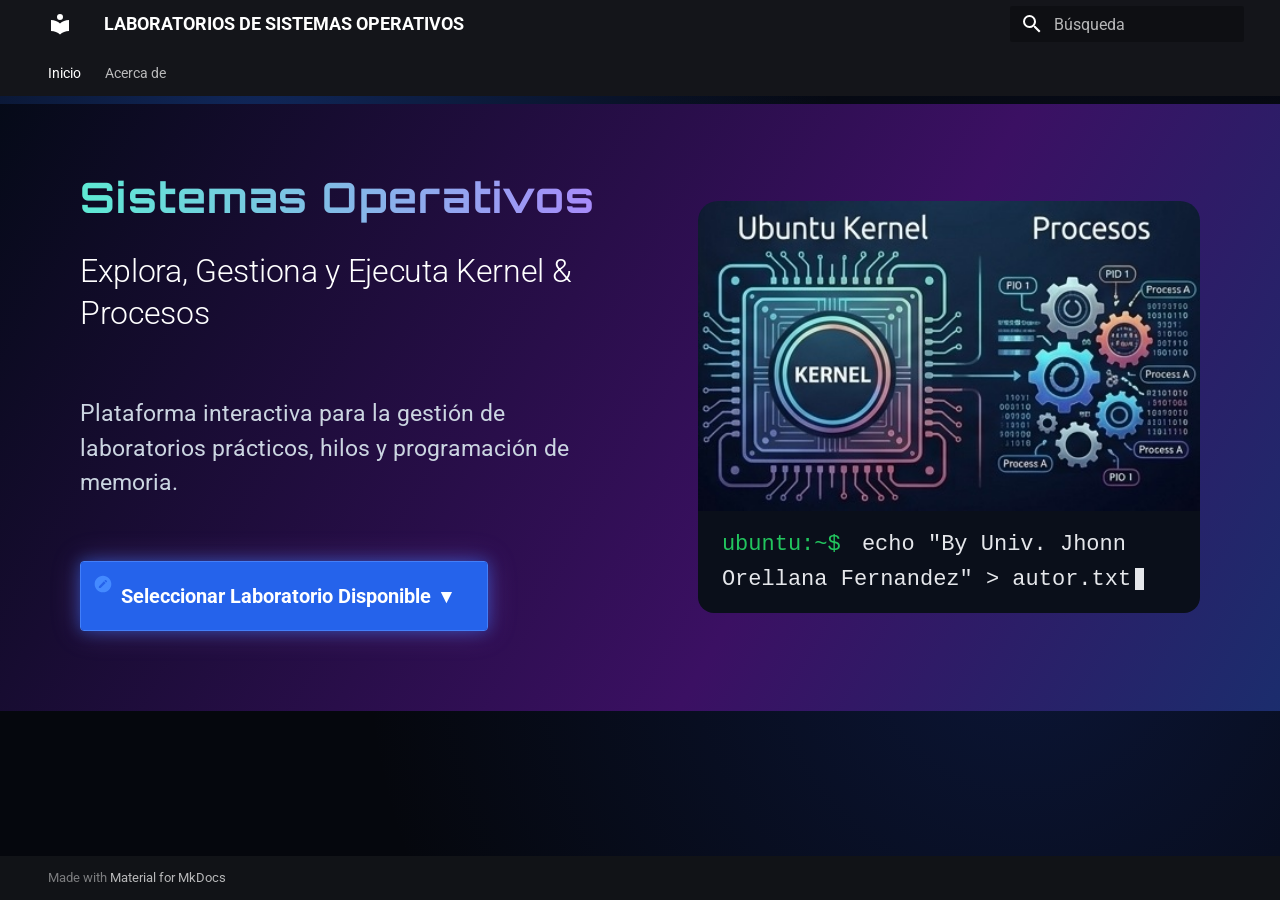
<file: index.html>
<!doctype html>
<html lang="es" class="no-js">
  <head>
    
      <meta charset="utf-8">
      <meta name="viewport" content="width=device-width,initial-scale=1">
      
        <meta name="description" content="Portal de laboratorios de Sistemas Operativos Carrera de Ingenieria de Sistemas.">
      
      
      
        <link rel="canonical" href="https://JhonnMDX82.github.io/pruebas_de_laboratorio/">
      
      
      
        <link rel="next" href="acerca_de/">
      
      
        
      
      
      <link rel="icon" href="assets/images/favicon.png">
      <meta name="generator" content="mkdocs-1.6.1, mkdocs-material-9.8.1">
    
    
      
        <title>LABORATORIOS DE SISTEMAS OPERATIVOS</title>
      
    
    
      <link rel="stylesheet" href="assets/stylesheets/main.57a0d79d.min.css">
      
        
        <link rel="stylesheet" href="assets/stylesheets/palette.fb2fffe2.min.css">
      
      


    
    
      
    
    
      
        
        
        <link rel="preconnect" href="https://fonts.gstatic.com" crossorigin>
        <link rel="stylesheet" href="https://fonts.googleapis.com/css?family=Roboto:300,300i,400,400i,700,700i%7CRoboto+Mono:400,400i,700,700i&display=fallback">
        <style>:root{--md-text-font:"Roboto";--md-code-font:"Roboto Mono"}</style>
      
    
    
      <link rel="stylesheet" href="stylesheets/extra.css">
    
    <script>__md_scope=new URL(".",location),__md_hash=e=>[...e].reduce(((e,_)=>(e<<5)-e+_.charCodeAt(0)),0),__md_get=(e,_=localStorage,t=__md_scope)=>JSON.parse(_.getItem(t.pathname+"."+e)),__md_set=(e,_,t=localStorage,a=__md_scope)=>{try{t.setItem(a.pathname+"."+e,JSON.stringify(_))}catch(e){}}</script>
    
      

    
    
  </head>
  
  
    
    
    
    
    
    <body dir="ltr" data-md-color-scheme="slate" data-md-color-primary="black" data-md-color-accent="cyan">
  
    
    <input class="md-toggle" data-md-toggle="drawer" type="checkbox" id="__drawer" autocomplete="off">
    <input class="md-toggle" data-md-toggle="search" type="checkbox" id="__search" autocomplete="off">
    <label class="md-overlay" for="__drawer"></label>
    <div data-md-component="skip">
      
    </div>
    <div data-md-component="announce">
      
    </div>
    
    
      

<header class="md-header" data-md-component="header">
  <nav class="md-header__inner md-grid" aria-label="Cabecera">
    <a href="." title="LABORATORIOS DE SISTEMAS OPERATIVOS" class="md-header__button md-logo" aria-label="LABORATORIOS DE SISTEMAS OPERATIVOS" data-md-component="logo">
      
  
  <svg xmlns="http://www.w3.org/2000/svg" viewBox="0 0 24 24"><path d="M12 8a3 3 0 0 0 3-3 3 3 0 0 0-3-3 3 3 0 0 0-3 3 3 3 0 0 0 3 3m0 3.54C9.64 9.35 6.5 8 3 8v11c3.5 0 6.64 1.35 9 3.54 2.36-2.19 5.5-3.54 9-3.54V8c-3.5 0-6.64 1.35-9 3.54"/></svg>

    </a>
    <label class="md-header__button md-icon" for="__drawer">
      
      <svg xmlns="http://www.w3.org/2000/svg" viewBox="0 0 24 24"><path d="M3 6h18v2H3zm0 5h18v2H3zm0 5h18v2H3z"/></svg>
    </label>
    <div class="md-header__title" data-md-component="header-title">
      <div class="md-header__ellipsis">
        <div class="md-header__topic">
          <span class="md-ellipsis">
            LABORATORIOS DE SISTEMAS OPERATIVOS
          </span>
        </div>
        <div class="md-header__topic" data-md-component="header-topic">
          <span class="md-ellipsis">
            
              Inicio
            
          </span>
        </div>
      </div>
    </div>
    
      
    
    
    
    
      
      
        <label class="md-header__button md-icon" for="__search">
          
          <svg xmlns="http://www.w3.org/2000/svg" viewBox="0 0 24 24"><path d="M9.5 3A6.5 6.5 0 0 1 16 9.5c0 1.61-.59 3.09-1.56 4.23l.27.27h.79l5 5-1.5 1.5-5-5v-.79l-.27-.27A6.52 6.52 0 0 1 9.5 16 6.5 6.5 0 0 1 3 9.5 6.5 6.5 0 0 1 9.5 3m0 2C7 5 5 7 5 9.5S7 14 9.5 14 14 12 14 9.5 12 5 9.5 5"/></svg>
        </label>
        <div class="md-search" data-md-component="search" role="dialog">
  <label class="md-search__overlay" for="__search"></label>
  <div class="md-search__inner" role="search">
    <form class="md-search__form" name="search">
      <input type="text" class="md-search__input" name="query" aria-label="Búsqueda" placeholder="Búsqueda" autocapitalize="off" autocorrect="off" autocomplete="off" spellcheck="false" data-md-component="search-query" required>
      <label class="md-search__icon md-icon" for="__search">
        
        <svg xmlns="http://www.w3.org/2000/svg" viewBox="0 0 24 24"><path d="M9.5 3A6.5 6.5 0 0 1 16 9.5c0 1.61-.59 3.09-1.56 4.23l.27.27h.79l5 5-1.5 1.5-5-5v-.79l-.27-.27A6.52 6.52 0 0 1 9.5 16 6.5 6.5 0 0 1 3 9.5 6.5 6.5 0 0 1 9.5 3m0 2C7 5 5 7 5 9.5S7 14 9.5 14 14 12 14 9.5 12 5 9.5 5"/></svg>
        
        <svg xmlns="http://www.w3.org/2000/svg" viewBox="0 0 24 24"><path d="M20 11v2H8l5.5 5.5-1.42 1.42L4.16 12l7.92-7.92L13.5 5.5 8 11z"/></svg>
      </label>
      <nav class="md-search__options" aria-label="Buscar">
        
        <button type="reset" class="md-search__icon md-icon" title="Limpiar" aria-label="Limpiar" tabindex="-1">
          
          <svg xmlns="http://www.w3.org/2000/svg" viewBox="0 0 24 24"><path d="M19 6.41 17.59 5 12 10.59 6.41 5 5 6.41 10.59 12 5 17.59 6.41 19 12 13.41 17.59 19 19 17.59 13.41 12z"/></svg>
        </button>
      </nav>
      
    </form>
    <div class="md-search__output">
      <div class="md-search__scrollwrap" tabindex="0" data-md-scrollfix>
        <div class="md-search-result" data-md-component="search-result">
          <div class="md-search-result__meta">
            Inicializando búsqueda
          </div>
          <ol class="md-search-result__list" role="presentation"></ol>
        </div>
      </div>
    </div>
  </div>
</div>
      
    
    
  </nav>
  
</header>
    
    <div class="md-container" data-md-component="container">
      
      
        
          
            
<nav class="md-tabs" aria-label="Pestañas" data-md-component="tabs">
  <div class="md-grid">
    <ul class="md-tabs__list">
      
        
  
  
  
    
  
  
    <li class="md-tabs__item md-tabs__item--active">
      <a href="." class="md-tabs__link">
        
  
  
    
  
  Inicio

      </a>
    </li>
  

      
        
  
  
  
  
    <li class="md-tabs__item">
      <a href="acerca_de/" class="md-tabs__link">
        
  
  
    
  
  Acerca de

      </a>
    </li>
  

      
    </ul>
  </div>
</nav>
          
        
      
      <main class="md-main" data-md-component="main">
        <div class="md-main__inner md-grid">
          
            
              
              <div class="md-sidebar md-sidebar--primary" data-md-component="sidebar" data-md-type="navigation" >
                <div class="md-sidebar__scrollwrap">
                  <div class="md-sidebar__inner">
                    


  


<nav class="md-nav md-nav--primary md-nav--lifted" aria-label="Navegación" data-md-level="0">
  <label class="md-nav__title" for="__drawer">
    <a href="." title="LABORATORIOS DE SISTEMAS OPERATIVOS" class="md-nav__button md-logo" aria-label="LABORATORIOS DE SISTEMAS OPERATIVOS" data-md-component="logo">
      
  
  <svg xmlns="http://www.w3.org/2000/svg" viewBox="0 0 24 24"><path d="M12 8a3 3 0 0 0 3-3 3 3 0 0 0-3-3 3 3 0 0 0-3 3 3 3 0 0 0 3 3m0 3.54C9.64 9.35 6.5 8 3 8v11c3.5 0 6.64 1.35 9 3.54 2.36-2.19 5.5-3.54 9-3.54V8c-3.5 0-6.64 1.35-9 3.54"/></svg>

    </a>
    LABORATORIOS DE SISTEMAS OPERATIVOS
  </label>
  
  <ul class="md-nav__list" data-md-scrollfix>
    
      
      
  
  
    
  
  
  
    <li class="md-nav__item md-nav__item--active">
      
      <input class="md-nav__toggle md-toggle" type="checkbox" id="__toc">
      
      
      
      <a href="." class="md-nav__link md-nav__link--active">
        
  
  
  <span class="md-ellipsis">
    
  
    Inicio
  

    
  </span>
  
  

      </a>
      
    </li>
  

    
      
      
  
  
  
  
    <li class="md-nav__item">
      <a href="acerca_de/" class="md-nav__link">
        
  
  
  <span class="md-ellipsis">
    
  
    Acerca de
  

    
  </span>
  
  

      </a>
    </li>
  

    
  </ul>
</nav>
                  </div>
                </div>
              </div>
            
            
              
              <div class="md-sidebar md-sidebar--secondary" data-md-component="sidebar" data-md-type="toc" >
                <div class="md-sidebar__scrollwrap">
                  <div class="md-sidebar__inner">
                    

<nav class="md-nav md-nav--secondary" aria-label="Tabla de contenidos">
  
  
  
  
</nav>
                  </div>
                </div>
              </div>
            
          
          
            <div class="md-content" data-md-component="content">
              
              <article class="md-content__inner md-typeset">
                
                  



<div class="hero-container">
  <div class="hero-text-side">
    <div class="hero-tag">Sistemas Operativos</div>
    <h1 class="hero-title">Explora, Gestiona y Ejecuta Kernel & Procesos</h1>
    <p class="hero-description">Plataforma interactiva para la gestión de laboratorios prácticos, hilos y programación de memoria.</p>
    <details class="lab-dropdown">
      <summary>Seleccionar Laboratorio Disponible <span class="chevron">▾</span></summary>
      <ul class="lab-list">
        <li class="ready"><a href="Laboratorio_de_procesos_parte_1/">Laboratorio de Procesos — Parte 1</a></li>
        <!--<li class="locked">Laboratorio de Procesos — Parte 1 <span class="soon">Próximamente</span></li>-->
        <li class="ready"><a href="Laboratorio_de_procesos_parte_2sw/">Laboratorio de Procesos — Parte 2</a></li>
        <!--<li class="locked">Laboratorio de Procesos — Parte 2 <span class="soon">Próximamente</span></li>-->
        <!--<li class="ready"><a href="Laboratorio_2/">Laboratorio 2 Round and Robin</a></li>-->
        <li class="locked">Laboratorio 2 Round and Robin<span class="soon">Próximamente</span></li>
        <li class="locked">Laboratorio 3 <span class="soon">Próximamente</span></li>
        <li class="locked">Laboratorio 4 <span class="soon">Próximamente</span></li>
      </ul>
    </details>
  </div>

  <div class="hero-image-card">
    <img src="img/SO.jpg" alt="Ubuntu Kernel y Procesos">
    <div class="hero-terminal">
      <div class="line"><span class="prompt">ubuntu:~$</span> echo "By Univ. Jhonn Orellana Fernandez" &gt; autor.txt<span class="cursor"></span></div>
    </div>
  </div>
</div>












                
              </article>
            </div>
          
          
<script>var target=document.getElementById(location.hash.slice(1));target&&target.name&&(target.checked=target.name.startsWith("__tabbed_"))</script>
        </div>
        
      </main>
      
        <footer class="md-footer">
  
  <div class="md-footer-meta md-typeset">
    <div class="md-footer-meta__inner md-grid">
      <div class="md-copyright">
  
  
    Made with
    <a href="https://squidfunk.github.io/mkdocs-material/" target="_blank" rel="noopener">
      Material for MkDocs
    </a>
  
</div>
      
    </div>
  </div>
</footer>
      
    </div>
    <div class="md-dialog" data-md-component="dialog">
      <div class="md-dialog__inner md-typeset"></div>
    </div>
    
    
    
      
      
      <script id="__config" type="application/json">{"annotate": null, "base": ".", "features": ["navigation.tabs", "navigation.instant", "content.code.copy"], "search": "assets/javascripts/workers/search.a7633da7.min.js", "tags": null, "translations": {"clipboard.copied": "Copiado al portapapeles", "clipboard.copy": "Copiar al portapapeles", "search.result.more.one": "1 m\u00e1s en esta p\u00e1gina", "search.result.more.other": "# m\u00e1s en esta p\u00e1gina", "search.result.none": "No se encontraron documentos", "search.result.one": "1 documento encontrado", "search.result.other": "# documentos encontrados", "search.result.placeholder": "Teclee para comenzar b\u00fasqueda", "search.result.term.missing": "Falta", "select.version": "Seleccionar versi\u00f3n"}, "version": null}</script>
    
    
      <script src="assets/javascripts/bundle.a5f9d56c.min.js"></script>
      
    
  </body>
</html>
</file>
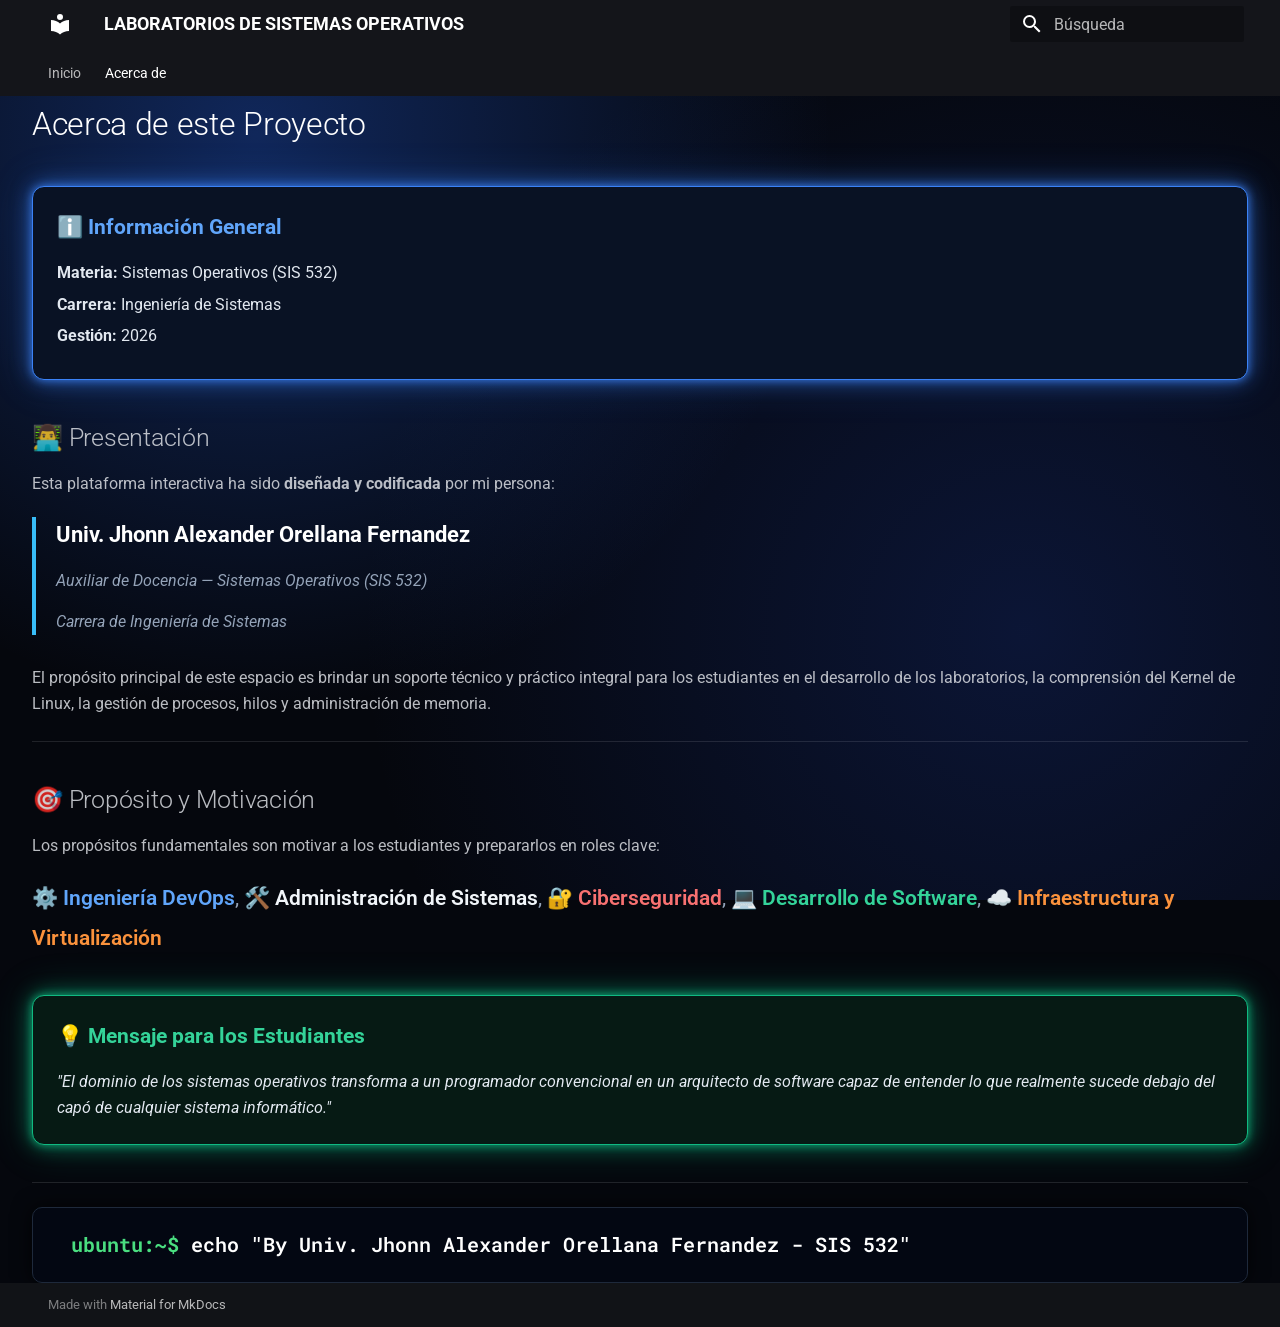
<file: acerca_de/index.html>
<!doctype html>
<html lang="es" class="no-js">
  <head>
    
      <meta charset="utf-8">
      <meta name="viewport" content="width=device-width,initial-scale=1">
      
        <meta name="description" content="Portal de laboratorios de Sistemas Operativos Carrera de Ingenieria de Sistemas.">
      
      
      
        <link rel="canonical" href="https://JhonnMDX82.github.io/pruebas_de_laboratorio/acerca_de/">
      
      
        <link rel="prev" href="..">
      
      
      
        
      
      
      <link rel="icon" href="../assets/images/favicon.png">
      <meta name="generator" content="mkdocs-1.6.1, mkdocs-material-9.8.1">
    
    
      
        <title>Acerca de - LABORATORIOS DE SISTEMAS OPERATIVOS</title>
      
    
    
      <link rel="stylesheet" href="../assets/stylesheets/main.57a0d79d.min.css">
      
        
        <link rel="stylesheet" href="../assets/stylesheets/palette.fb2fffe2.min.css">
      
      


    
    
      
    
    
      
        
        
        <link rel="preconnect" href="https://fonts.gstatic.com" crossorigin>
        <link rel="stylesheet" href="https://fonts.googleapis.com/css?family=Roboto:300,300i,400,400i,700,700i%7CRoboto+Mono:400,400i,700,700i&display=fallback">
        <style>:root{--md-text-font:"Roboto";--md-code-font:"Roboto Mono"}</style>
      
    
    
      <link rel="stylesheet" href="../stylesheets/extra.css">
    
    <script>__md_scope=new URL("..",location),__md_hash=e=>[...e].reduce(((e,_)=>(e<<5)-e+_.charCodeAt(0)),0),__md_get=(e,_=localStorage,t=__md_scope)=>JSON.parse(_.getItem(t.pathname+"."+e)),__md_set=(e,_,t=localStorage,a=__md_scope)=>{try{t.setItem(a.pathname+"."+e,JSON.stringify(_))}catch(e){}}</script>
    
      

    
    
  </head>
  
  
    
    
    
    
    
    <body dir="ltr" data-md-color-scheme="slate" data-md-color-primary="black" data-md-color-accent="cyan">
  
    
    <input class="md-toggle" data-md-toggle="drawer" type="checkbox" id="__drawer" autocomplete="off">
    <input class="md-toggle" data-md-toggle="search" type="checkbox" id="__search" autocomplete="off">
    <label class="md-overlay" for="__drawer"></label>
    <div data-md-component="skip">
      
        
        <a href="#acerca-de-este-proyecto" class="md-skip">
          Saltar a contenido
        </a>
      
    </div>
    <div data-md-component="announce">
      
    </div>
    
    
      

<header class="md-header" data-md-component="header">
  <nav class="md-header__inner md-grid" aria-label="Cabecera">
    <a href=".." title="LABORATORIOS DE SISTEMAS OPERATIVOS" class="md-header__button md-logo" aria-label="LABORATORIOS DE SISTEMAS OPERATIVOS" data-md-component="logo">
      
  
  <svg xmlns="http://www.w3.org/2000/svg" viewBox="0 0 24 24"><path d="M12 8a3 3 0 0 0 3-3 3 3 0 0 0-3-3 3 3 0 0 0-3 3 3 3 0 0 0 3 3m0 3.54C9.64 9.35 6.5 8 3 8v11c3.5 0 6.64 1.35 9 3.54 2.36-2.19 5.5-3.54 9-3.54V8c-3.5 0-6.64 1.35-9 3.54"/></svg>

    </a>
    <label class="md-header__button md-icon" for="__drawer">
      
      <svg xmlns="http://www.w3.org/2000/svg" viewBox="0 0 24 24"><path d="M3 6h18v2H3zm0 5h18v2H3zm0 5h18v2H3z"/></svg>
    </label>
    <div class="md-header__title" data-md-component="header-title">
      <div class="md-header__ellipsis">
        <div class="md-header__topic">
          <span class="md-ellipsis">
            LABORATORIOS DE SISTEMAS OPERATIVOS
          </span>
        </div>
        <div class="md-header__topic" data-md-component="header-topic">
          <span class="md-ellipsis">
            
              Acerca de
            
          </span>
        </div>
      </div>
    </div>
    
      
    
    
    
    
      
      
        <label class="md-header__button md-icon" for="__search">
          
          <svg xmlns="http://www.w3.org/2000/svg" viewBox="0 0 24 24"><path d="M9.5 3A6.5 6.5 0 0 1 16 9.5c0 1.61-.59 3.09-1.56 4.23l.27.27h.79l5 5-1.5 1.5-5-5v-.79l-.27-.27A6.52 6.52 0 0 1 9.5 16 6.5 6.5 0 0 1 3 9.5 6.5 6.5 0 0 1 9.5 3m0 2C7 5 5 7 5 9.5S7 14 9.5 14 14 12 14 9.5 12 5 9.5 5"/></svg>
        </label>
        <div class="md-search" data-md-component="search" role="dialog">
  <label class="md-search__overlay" for="__search"></label>
  <div class="md-search__inner" role="search">
    <form class="md-search__form" name="search">
      <input type="text" class="md-search__input" name="query" aria-label="Búsqueda" placeholder="Búsqueda" autocapitalize="off" autocorrect="off" autocomplete="off" spellcheck="false" data-md-component="search-query" required>
      <label class="md-search__icon md-icon" for="__search">
        
        <svg xmlns="http://www.w3.org/2000/svg" viewBox="0 0 24 24"><path d="M9.5 3A6.5 6.5 0 0 1 16 9.5c0 1.61-.59 3.09-1.56 4.23l.27.27h.79l5 5-1.5 1.5-5-5v-.79l-.27-.27A6.52 6.52 0 0 1 9.5 16 6.5 6.5 0 0 1 3 9.5 6.5 6.5 0 0 1 9.5 3m0 2C7 5 5 7 5 9.5S7 14 9.5 14 14 12 14 9.5 12 5 9.5 5"/></svg>
        
        <svg xmlns="http://www.w3.org/2000/svg" viewBox="0 0 24 24"><path d="M20 11v2H8l5.5 5.5-1.42 1.42L4.16 12l7.92-7.92L13.5 5.5 8 11z"/></svg>
      </label>
      <nav class="md-search__options" aria-label="Buscar">
        
        <button type="reset" class="md-search__icon md-icon" title="Limpiar" aria-label="Limpiar" tabindex="-1">
          
          <svg xmlns="http://www.w3.org/2000/svg" viewBox="0 0 24 24"><path d="M19 6.41 17.59 5 12 10.59 6.41 5 5 6.41 10.59 12 5 17.59 6.41 19 12 13.41 17.59 19 19 17.59 13.41 12z"/></svg>
        </button>
      </nav>
      
    </form>
    <div class="md-search__output">
      <div class="md-search__scrollwrap" tabindex="0" data-md-scrollfix>
        <div class="md-search-result" data-md-component="search-result">
          <div class="md-search-result__meta">
            Inicializando búsqueda
          </div>
          <ol class="md-search-result__list" role="presentation"></ol>
        </div>
      </div>
    </div>
  </div>
</div>
      
    
    
  </nav>
  
</header>
    
    <div class="md-container" data-md-component="container">
      
      
        
          
            
<nav class="md-tabs" aria-label="Pestañas" data-md-component="tabs">
  <div class="md-grid">
    <ul class="md-tabs__list">
      
        
  
  
  
  
    <li class="md-tabs__item">
      <a href=".." class="md-tabs__link">
        
  
  
    
  
  Inicio

      </a>
    </li>
  

      
        
  
  
  
    
  
  
    <li class="md-tabs__item md-tabs__item--active">
      <a href="./" class="md-tabs__link">
        
  
  
    
  
  Acerca de

      </a>
    </li>
  

      
    </ul>
  </div>
</nav>
          
        
      
      <main class="md-main" data-md-component="main">
        <div class="md-main__inner md-grid">
          
            
              
              <div class="md-sidebar md-sidebar--primary" data-md-component="sidebar" data-md-type="navigation" >
                <div class="md-sidebar__scrollwrap">
                  <div class="md-sidebar__inner">
                    


  


<nav class="md-nav md-nav--primary md-nav--lifted" aria-label="Navegación" data-md-level="0">
  <label class="md-nav__title" for="__drawer">
    <a href=".." title="LABORATORIOS DE SISTEMAS OPERATIVOS" class="md-nav__button md-logo" aria-label="LABORATORIOS DE SISTEMAS OPERATIVOS" data-md-component="logo">
      
  
  <svg xmlns="http://www.w3.org/2000/svg" viewBox="0 0 24 24"><path d="M12 8a3 3 0 0 0 3-3 3 3 0 0 0-3-3 3 3 0 0 0-3 3 3 3 0 0 0 3 3m0 3.54C9.64 9.35 6.5 8 3 8v11c3.5 0 6.64 1.35 9 3.54 2.36-2.19 5.5-3.54 9-3.54V8c-3.5 0-6.64 1.35-9 3.54"/></svg>

    </a>
    LABORATORIOS DE SISTEMAS OPERATIVOS
  </label>
  
  <ul class="md-nav__list" data-md-scrollfix>
    
      
      
  
  
  
  
    <li class="md-nav__item">
      <a href=".." class="md-nav__link">
        
  
  
  <span class="md-ellipsis">
    
  
    Inicio
  

    
  </span>
  
  

      </a>
    </li>
  

    
      
      
  
  
    
  
  
  
    <li class="md-nav__item md-nav__item--active">
      
      <input class="md-nav__toggle md-toggle" type="checkbox" id="__toc">
      
      
        
      
      
        <label class="md-nav__link md-nav__link--active" for="__toc">
          
  
  
  <span class="md-ellipsis">
    
  
    Acerca de
  

    
  </span>
  
  

          <span class="md-nav__icon md-icon"></span>
        </label>
      
      <a href="./" class="md-nav__link md-nav__link--active">
        
  
  
  <span class="md-ellipsis">
    
  
    Acerca de
  

    
  </span>
  
  

      </a>
      
        

<nav class="md-nav md-nav--secondary" aria-label="Tabla de contenidos">
  
  
  
    
  
  
    <label class="md-nav__title" for="__toc">
      <span class="md-nav__icon md-icon"></span>
      Tabla de contenidos
    </label>
    <ul class="md-nav__list" data-md-component="toc" data-md-scrollfix>
      
        <li class="md-nav__item">
  <a href="#presentacion" class="md-nav__link">
    <span class="md-ellipsis">
      
        👨‍💻 Presentación
      
    </span>
  </a>
  
</li>
      
        <li class="md-nav__item">
  <a href="#proposito-y-motivacion" class="md-nav__link">
    <span class="md-ellipsis">
      
        🎯 Propósito y Motivación
      
    </span>
  </a>
  
</li>
      
    </ul>
  
</nav>
      
    </li>
  

    
  </ul>
</nav>
                  </div>
                </div>
              </div>
            
            
              
              <div class="md-sidebar md-sidebar--secondary" data-md-component="sidebar" data-md-type="toc" >
                <div class="md-sidebar__scrollwrap">
                  <div class="md-sidebar__inner">
                    

<nav class="md-nav md-nav--secondary" aria-label="Tabla de contenidos">
  
  
  
    
  
  
    <label class="md-nav__title" for="__toc">
      <span class="md-nav__icon md-icon"></span>
      Tabla de contenidos
    </label>
    <ul class="md-nav__list" data-md-component="toc" data-md-scrollfix>
      
        <li class="md-nav__item">
  <a href="#presentacion" class="md-nav__link">
    <span class="md-ellipsis">
      
        👨‍💻 Presentación
      
    </span>
  </a>
  
</li>
      
        <li class="md-nav__item">
  <a href="#proposito-y-motivacion" class="md-nav__link">
    <span class="md-ellipsis">
      
        🎯 Propósito y Motivación
      
    </span>
  </a>
  
</li>
      
    </ul>
  
</nav>
                  </div>
                </div>
              </div>
            
          
          
            <div class="md-content" data-md-component="content">
              
              <article class="md-content__inner md-typeset">
                
                  



<h1 id="acerca-de-este-proyecto">Acerca de este Proyecto</h1>
<div class="info-box-blue">
<div class="info-title">ℹ️ Información General</div>
<p><strong>Materia:</strong> Sistemas Operativos (SIS 532)</p>
<p><strong>Carrera:</strong> Ingeniería de Sistemas</p>
<p><strong>Gestión:</strong> 2026</p>
</div>
<h2 id="presentacion">👨‍💻 Presentación</h2>
<p>Esta plataforma interactiva ha sido <strong>diseñada y codificada</strong> por mi persona:</p>
<div class="author-card">
<p><strong>Univ. Jhonn Alexander Orellana Fernandez</strong></p>
<p><em>Auxiliar de Docencia — Sistemas Operativos (SIS 532)</em></p>
<p><em>Carrera de Ingeniería de Sistemas</em></p>
</div>
<p>El propósito principal de este espacio es brindar un soporte técnico y práctico integral para los estudiantes en el desarrollo de los laboratorios, la comprensión del Kernel de Linux, la gestión de procesos, hilos y administración de memoria.</p>
<hr />
<h2 id="proposito-y-motivacion">🎯 Propósito y Motivación</h2>
<p>Los propósitos fundamentales son motivar a los estudiantes y prepararlos en roles clave:</p>
<div class="skills-row">
  <span>⚙️ Ingeniería DevOps</span>
  <span>🛠️ Administración de Sistemas</span>
  <span>🔐 Ciberseguridad</span>
  <span>💻 Desarrollo de Software</span>
  <span>☁️ Infraestructura y Virtualización</span>
</div>

<div class="info-box-green">
<div class="info-title">💡 Mensaje para los Estudiantes</div>
<p>"El dominio de los sistemas operativos transforma a un programador convencional en un arquitecto de software capaz de entender lo que realmente sucede debajo del capó de cualquier sistema informático."</p>
</div>
<hr />
<div class="terminal-box">
  <code><span class="prompt">ubuntu:~$</span> echo "By Univ. Jhonn Alexander Orellana Fernandez - SIS 532"</code>
</div>












                
              </article>
            </div>
          
          
<script>var target=document.getElementById(location.hash.slice(1));target&&target.name&&(target.checked=target.name.startsWith("__tabbed_"))</script>
        </div>
        
      </main>
      
        <footer class="md-footer">
  
  <div class="md-footer-meta md-typeset">
    <div class="md-footer-meta__inner md-grid">
      <div class="md-copyright">
  
  
    Made with
    <a href="https://squidfunk.github.io/mkdocs-material/" target="_blank" rel="noopener">
      Material for MkDocs
    </a>
  
</div>
      
    </div>
  </div>
</footer>
      
    </div>
    <div class="md-dialog" data-md-component="dialog">
      <div class="md-dialog__inner md-typeset"></div>
    </div>
    
    
    
      
      
      <script id="__config" type="application/json">{"annotate": null, "base": "..", "features": ["navigation.tabs", "navigation.instant", "content.code.copy"], "search": "../assets/javascripts/workers/search.a7633da7.min.js", "tags": null, "translations": {"clipboard.copied": "Copiado al portapapeles", "clipboard.copy": "Copiar al portapapeles", "search.result.more.one": "1 m\u00e1s en esta p\u00e1gina", "search.result.more.other": "# m\u00e1s en esta p\u00e1gina", "search.result.none": "No se encontraron documentos", "search.result.one": "1 documento encontrado", "search.result.other": "# documentos encontrados", "search.result.placeholder": "Teclee para comenzar b\u00fasqueda", "search.result.term.missing": "Falta", "select.version": "Seleccionar versi\u00f3n"}, "version": null}</script>
    
    
      <script src="../assets/javascripts/bundle.a5f9d56c.min.js"></script>
      
    
  </body>
</html>
</file>
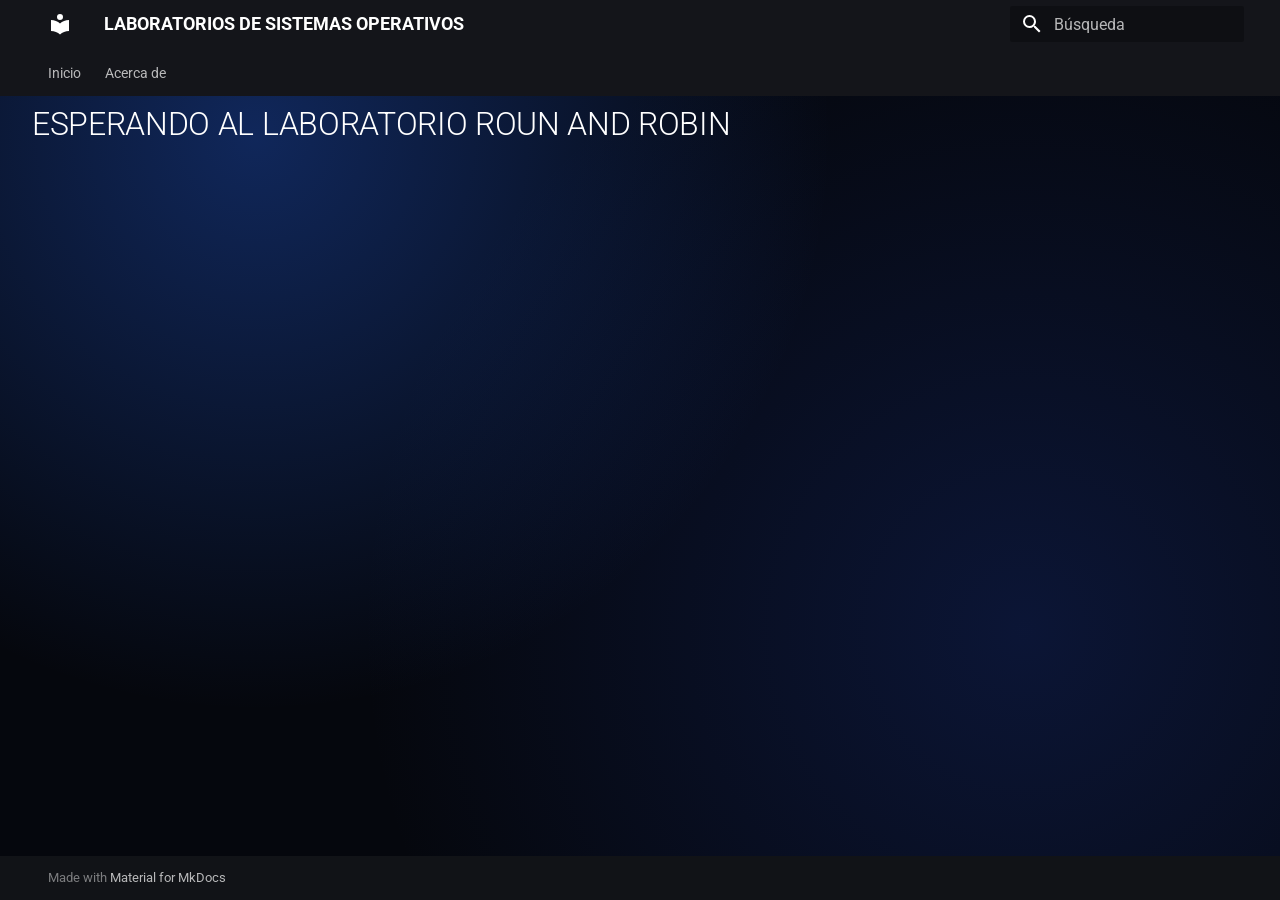
<file: Laboratorio_2/index.html>
<!doctype html>
<html lang="es" class="no-js">
  <head>
    
      <meta charset="utf-8">
      <meta name="viewport" content="width=device-width,initial-scale=1">
      
        <meta name="description" content="Portal de laboratorios de Sistemas Operativos Carrera de Ingenieria de Sistemas.">
      
      
      
        <link rel="canonical" href="https://JhonnMDX82.github.io/pruebas_de_laboratorio/Laboratorio_2/">
      
      
      
      
        
      
      
      <link rel="icon" href="../assets/images/favicon.png">
      <meta name="generator" content="mkdocs-1.6.1, mkdocs-material-9.8.1">
    
    
      
        <title>ESPERANDO AL LABORATORIO ROUN AND ROBIN - LABORATORIOS DE SISTEMAS OPERATIVOS</title>
      
    
    
      <link rel="stylesheet" href="../assets/stylesheets/main.57a0d79d.min.css">
      
        
        <link rel="stylesheet" href="../assets/stylesheets/palette.fb2fffe2.min.css">
      
      


    
    
      
    
    
      
        
        
        <link rel="preconnect" href="https://fonts.gstatic.com" crossorigin>
        <link rel="stylesheet" href="https://fonts.googleapis.com/css?family=Roboto:300,300i,400,400i,700,700i%7CRoboto+Mono:400,400i,700,700i&display=fallback">
        <style>:root{--md-text-font:"Roboto";--md-code-font:"Roboto Mono"}</style>
      
    
    
      <link rel="stylesheet" href="../stylesheets/extra.css">
    
    <script>__md_scope=new URL("..",location),__md_hash=e=>[...e].reduce(((e,_)=>(e<<5)-e+_.charCodeAt(0)),0),__md_get=(e,_=localStorage,t=__md_scope)=>JSON.parse(_.getItem(t.pathname+"."+e)),__md_set=(e,_,t=localStorage,a=__md_scope)=>{try{t.setItem(a.pathname+"."+e,JSON.stringify(_))}catch(e){}}</script>
    
      

    
    
  </head>
  
  
    
    
    
    
    
    <body dir="ltr" data-md-color-scheme="slate" data-md-color-primary="black" data-md-color-accent="cyan">
  
    
    <input class="md-toggle" data-md-toggle="drawer" type="checkbox" id="__drawer" autocomplete="off">
    <input class="md-toggle" data-md-toggle="search" type="checkbox" id="__search" autocomplete="off">
    <label class="md-overlay" for="__drawer"></label>
    <div data-md-component="skip">
      
        
        <a href="#esperando-al-laboratorio-roun-and-robin" class="md-skip">
          Saltar a contenido
        </a>
      
    </div>
    <div data-md-component="announce">
      
    </div>
    
    
      

<header class="md-header" data-md-component="header">
  <nav class="md-header__inner md-grid" aria-label="Cabecera">
    <a href=".." title="LABORATORIOS DE SISTEMAS OPERATIVOS" class="md-header__button md-logo" aria-label="LABORATORIOS DE SISTEMAS OPERATIVOS" data-md-component="logo">
      
  
  <svg xmlns="http://www.w3.org/2000/svg" viewBox="0 0 24 24"><path d="M12 8a3 3 0 0 0 3-3 3 3 0 0 0-3-3 3 3 0 0 0-3 3 3 3 0 0 0 3 3m0 3.54C9.64 9.35 6.5 8 3 8v11c3.5 0 6.64 1.35 9 3.54 2.36-2.19 5.5-3.54 9-3.54V8c-3.5 0-6.64 1.35-9 3.54"/></svg>

    </a>
    <label class="md-header__button md-icon" for="__drawer">
      
      <svg xmlns="http://www.w3.org/2000/svg" viewBox="0 0 24 24"><path d="M3 6h18v2H3zm0 5h18v2H3zm0 5h18v2H3z"/></svg>
    </label>
    <div class="md-header__title" data-md-component="header-title">
      <div class="md-header__ellipsis">
        <div class="md-header__topic">
          <span class="md-ellipsis">
            LABORATORIOS DE SISTEMAS OPERATIVOS
          </span>
        </div>
        <div class="md-header__topic" data-md-component="header-topic">
          <span class="md-ellipsis">
            
              ESPERANDO AL LABORATORIO ROUN AND ROBIN
            
          </span>
        </div>
      </div>
    </div>
    
      
    
    
    
    
      
      
        <label class="md-header__button md-icon" for="__search">
          
          <svg xmlns="http://www.w3.org/2000/svg" viewBox="0 0 24 24"><path d="M9.5 3A6.5 6.5 0 0 1 16 9.5c0 1.61-.59 3.09-1.56 4.23l.27.27h.79l5 5-1.5 1.5-5-5v-.79l-.27-.27A6.52 6.52 0 0 1 9.5 16 6.5 6.5 0 0 1 3 9.5 6.5 6.5 0 0 1 9.5 3m0 2C7 5 5 7 5 9.5S7 14 9.5 14 14 12 14 9.5 12 5 9.5 5"/></svg>
        </label>
        <div class="md-search" data-md-component="search" role="dialog">
  <label class="md-search__overlay" for="__search"></label>
  <div class="md-search__inner" role="search">
    <form class="md-search__form" name="search">
      <input type="text" class="md-search__input" name="query" aria-label="Búsqueda" placeholder="Búsqueda" autocapitalize="off" autocorrect="off" autocomplete="off" spellcheck="false" data-md-component="search-query" required>
      <label class="md-search__icon md-icon" for="__search">
        
        <svg xmlns="http://www.w3.org/2000/svg" viewBox="0 0 24 24"><path d="M9.5 3A6.5 6.5 0 0 1 16 9.5c0 1.61-.59 3.09-1.56 4.23l.27.27h.79l5 5-1.5 1.5-5-5v-.79l-.27-.27A6.52 6.52 0 0 1 9.5 16 6.5 6.5 0 0 1 3 9.5 6.5 6.5 0 0 1 9.5 3m0 2C7 5 5 7 5 9.5S7 14 9.5 14 14 12 14 9.5 12 5 9.5 5"/></svg>
        
        <svg xmlns="http://www.w3.org/2000/svg" viewBox="0 0 24 24"><path d="M20 11v2H8l5.5 5.5-1.42 1.42L4.16 12l7.92-7.92L13.5 5.5 8 11z"/></svg>
      </label>
      <nav class="md-search__options" aria-label="Buscar">
        
        <button type="reset" class="md-search__icon md-icon" title="Limpiar" aria-label="Limpiar" tabindex="-1">
          
          <svg xmlns="http://www.w3.org/2000/svg" viewBox="0 0 24 24"><path d="M19 6.41 17.59 5 12 10.59 6.41 5 5 6.41 10.59 12 5 17.59 6.41 19 12 13.41 17.59 19 19 17.59 13.41 12z"/></svg>
        </button>
      </nav>
      
    </form>
    <div class="md-search__output">
      <div class="md-search__scrollwrap" tabindex="0" data-md-scrollfix>
        <div class="md-search-result" data-md-component="search-result">
          <div class="md-search-result__meta">
            Inicializando búsqueda
          </div>
          <ol class="md-search-result__list" role="presentation"></ol>
        </div>
      </div>
    </div>
  </div>
</div>
      
    
    
  </nav>
  
</header>
    
    <div class="md-container" data-md-component="container">
      
      
        
          
            
<nav class="md-tabs" aria-label="Pestañas" data-md-component="tabs">
  <div class="md-grid">
    <ul class="md-tabs__list">
      
        
  
  
  
  
    <li class="md-tabs__item">
      <a href=".." class="md-tabs__link">
        
  
  
    
  
  Inicio

      </a>
    </li>
  

      
        
  
  
  
  
    <li class="md-tabs__item">
      <a href="../acerca_de/" class="md-tabs__link">
        
  
  
    
  
  Acerca de

      </a>
    </li>
  

      
    </ul>
  </div>
</nav>
          
        
      
      <main class="md-main" data-md-component="main">
        <div class="md-main__inner md-grid">
          
            
              
              <div class="md-sidebar md-sidebar--primary" data-md-component="sidebar" data-md-type="navigation" >
                <div class="md-sidebar__scrollwrap">
                  <div class="md-sidebar__inner">
                    


  


<nav class="md-nav md-nav--primary md-nav--lifted" aria-label="Navegación" data-md-level="0">
  <label class="md-nav__title" for="__drawer">
    <a href=".." title="LABORATORIOS DE SISTEMAS OPERATIVOS" class="md-nav__button md-logo" aria-label="LABORATORIOS DE SISTEMAS OPERATIVOS" data-md-component="logo">
      
  
  <svg xmlns="http://www.w3.org/2000/svg" viewBox="0 0 24 24"><path d="M12 8a3 3 0 0 0 3-3 3 3 0 0 0-3-3 3 3 0 0 0-3 3 3 3 0 0 0 3 3m0 3.54C9.64 9.35 6.5 8 3 8v11c3.5 0 6.64 1.35 9 3.54 2.36-2.19 5.5-3.54 9-3.54V8c-3.5 0-6.64 1.35-9 3.54"/></svg>

    </a>
    LABORATORIOS DE SISTEMAS OPERATIVOS
  </label>
  
  <ul class="md-nav__list" data-md-scrollfix>
    
      
      
  
  
  
  
    <li class="md-nav__item">
      <a href=".." class="md-nav__link">
        
  
  
  <span class="md-ellipsis">
    
  
    Inicio
  

    
  </span>
  
  

      </a>
    </li>
  

    
      
      
  
  
  
  
    <li class="md-nav__item">
      <a href="../acerca_de/" class="md-nav__link">
        
  
  
  <span class="md-ellipsis">
    
  
    Acerca de
  

    
  </span>
  
  

      </a>
    </li>
  

    
  </ul>
</nav>
                  </div>
                </div>
              </div>
            
            
              
              <div class="md-sidebar md-sidebar--secondary" data-md-component="sidebar" data-md-type="toc" >
                <div class="md-sidebar__scrollwrap">
                  <div class="md-sidebar__inner">
                    

<nav class="md-nav md-nav--secondary" aria-label="Tabla de contenidos">
  
  
  
    
  
  
</nav>
                  </div>
                </div>
              </div>
            
          
          
            <div class="md-content" data-md-component="content">
              
              <article class="md-content__inner md-typeset">
                
                  



<h1 id="esperando-al-laboratorio-roun-and-robin">ESPERANDO AL LABORATORIO ROUN AND ROBIN</h1>












                
              </article>
            </div>
          
          
<script>var target=document.getElementById(location.hash.slice(1));target&&target.name&&(target.checked=target.name.startsWith("__tabbed_"))</script>
        </div>
        
      </main>
      
        <footer class="md-footer">
  
  <div class="md-footer-meta md-typeset">
    <div class="md-footer-meta__inner md-grid">
      <div class="md-copyright">
  
  
    Made with
    <a href="https://squidfunk.github.io/mkdocs-material/" target="_blank" rel="noopener">
      Material for MkDocs
    </a>
  
</div>
      
    </div>
  </div>
</footer>
      
    </div>
    <div class="md-dialog" data-md-component="dialog">
      <div class="md-dialog__inner md-typeset"></div>
    </div>
    
    
    
      
      
      <script id="__config" type="application/json">{"annotate": null, "base": "..", "features": ["navigation.tabs", "navigation.instant", "content.code.copy"], "search": "../assets/javascripts/workers/search.a7633da7.min.js", "tags": null, "translations": {"clipboard.copied": "Copiado al portapapeles", "clipboard.copy": "Copiar al portapapeles", "search.result.more.one": "1 m\u00e1s en esta p\u00e1gina", "search.result.more.other": "# m\u00e1s en esta p\u00e1gina", "search.result.none": "No se encontraron documentos", "search.result.one": "1 documento encontrado", "search.result.other": "# documentos encontrados", "search.result.placeholder": "Teclee para comenzar b\u00fasqueda", "search.result.term.missing": "Falta", "select.version": "Seleccionar versi\u00f3n"}, "version": null}</script>
    
    
      <script src="../assets/javascripts/bundle.a5f9d56c.min.js"></script>
      
    
  </body>
</html>
</file>
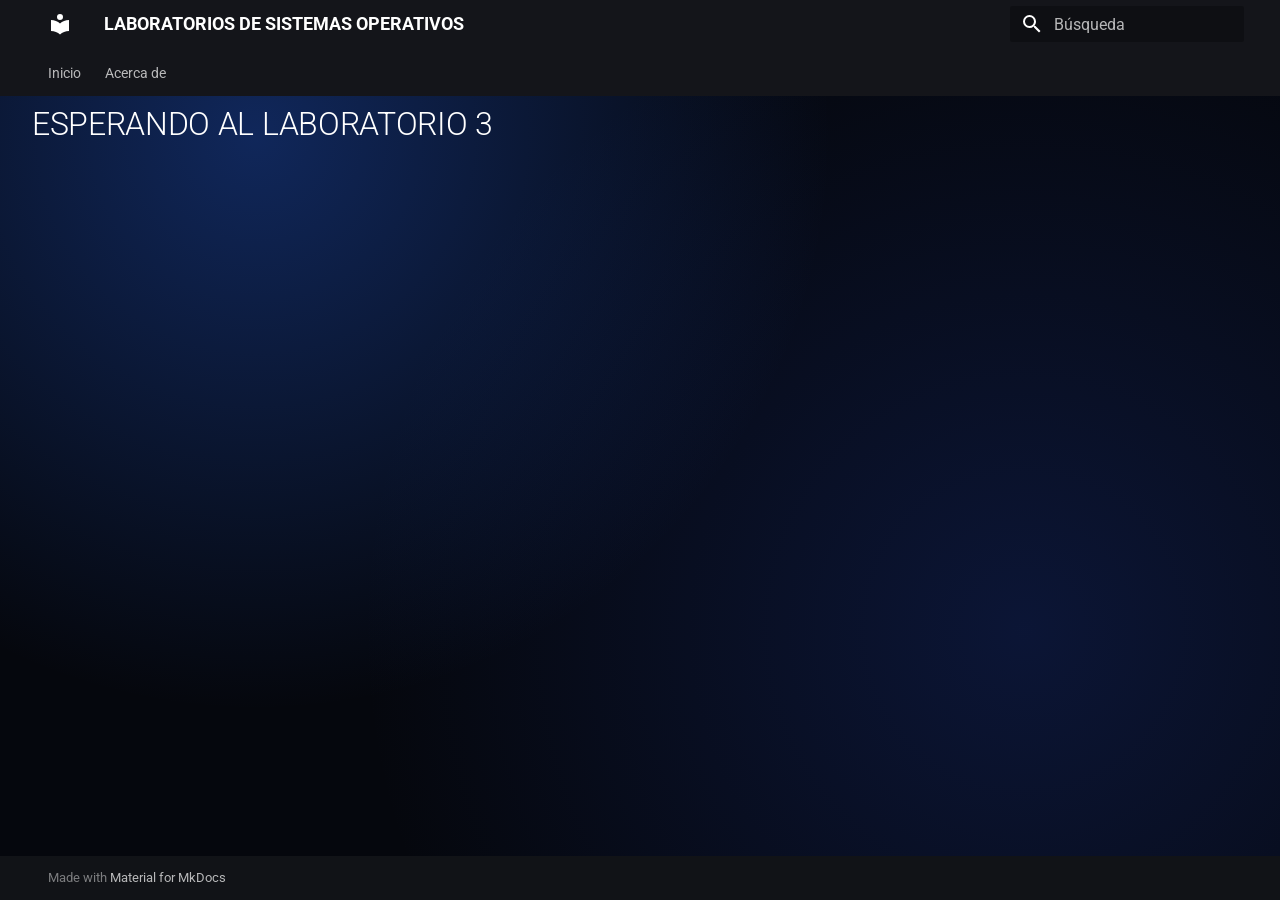
<file: Laboratorio_3/index.html>
<!doctype html>
<html lang="es" class="no-js">
  <head>
    
      <meta charset="utf-8">
      <meta name="viewport" content="width=device-width,initial-scale=1">
      
        <meta name="description" content="Portal de laboratorios de Sistemas Operativos Carrera de Ingenieria de Sistemas.">
      
      
      
        <link rel="canonical" href="https://JhonnMDX82.github.io/pruebas_de_laboratorio/Laboratorio_3/">
      
      
      
      
        
      
      
      <link rel="icon" href="../assets/images/favicon.png">
      <meta name="generator" content="mkdocs-1.6.1, mkdocs-material-9.8.1">
    
    
      
        <title>ESPERANDO AL LABORATORIO 3 - LABORATORIOS DE SISTEMAS OPERATIVOS</title>
      
    
    
      <link rel="stylesheet" href="../assets/stylesheets/main.57a0d79d.min.css">
      
        
        <link rel="stylesheet" href="../assets/stylesheets/palette.fb2fffe2.min.css">
      
      


    
    
      
    
    
      
        
        
        <link rel="preconnect" href="https://fonts.gstatic.com" crossorigin>
        <link rel="stylesheet" href="https://fonts.googleapis.com/css?family=Roboto:300,300i,400,400i,700,700i%7CRoboto+Mono:400,400i,700,700i&display=fallback">
        <style>:root{--md-text-font:"Roboto";--md-code-font:"Roboto Mono"}</style>
      
    
    
      <link rel="stylesheet" href="../stylesheets/extra.css">
    
    <script>__md_scope=new URL("..",location),__md_hash=e=>[...e].reduce(((e,_)=>(e<<5)-e+_.charCodeAt(0)),0),__md_get=(e,_=localStorage,t=__md_scope)=>JSON.parse(_.getItem(t.pathname+"."+e)),__md_set=(e,_,t=localStorage,a=__md_scope)=>{try{t.setItem(a.pathname+"."+e,JSON.stringify(_))}catch(e){}}</script>
    
      

    
    
  </head>
  
  
    
    
    
    
    
    <body dir="ltr" data-md-color-scheme="slate" data-md-color-primary="black" data-md-color-accent="cyan">
  
    
    <input class="md-toggle" data-md-toggle="drawer" type="checkbox" id="__drawer" autocomplete="off">
    <input class="md-toggle" data-md-toggle="search" type="checkbox" id="__search" autocomplete="off">
    <label class="md-overlay" for="__drawer"></label>
    <div data-md-component="skip">
      
        
        <a href="#esperando-al-laboratorio-3" class="md-skip">
          Saltar a contenido
        </a>
      
    </div>
    <div data-md-component="announce">
      
    </div>
    
    
      

<header class="md-header" data-md-component="header">
  <nav class="md-header__inner md-grid" aria-label="Cabecera">
    <a href=".." title="LABORATORIOS DE SISTEMAS OPERATIVOS" class="md-header__button md-logo" aria-label="LABORATORIOS DE SISTEMAS OPERATIVOS" data-md-component="logo">
      
  
  <svg xmlns="http://www.w3.org/2000/svg" viewBox="0 0 24 24"><path d="M12 8a3 3 0 0 0 3-3 3 3 0 0 0-3-3 3 3 0 0 0-3 3 3 3 0 0 0 3 3m0 3.54C9.64 9.35 6.5 8 3 8v11c3.5 0 6.64 1.35 9 3.54 2.36-2.19 5.5-3.54 9-3.54V8c-3.5 0-6.64 1.35-9 3.54"/></svg>

    </a>
    <label class="md-header__button md-icon" for="__drawer">
      
      <svg xmlns="http://www.w3.org/2000/svg" viewBox="0 0 24 24"><path d="M3 6h18v2H3zm0 5h18v2H3zm0 5h18v2H3z"/></svg>
    </label>
    <div class="md-header__title" data-md-component="header-title">
      <div class="md-header__ellipsis">
        <div class="md-header__topic">
          <span class="md-ellipsis">
            LABORATORIOS DE SISTEMAS OPERATIVOS
          </span>
        </div>
        <div class="md-header__topic" data-md-component="header-topic">
          <span class="md-ellipsis">
            
              ESPERANDO AL LABORATORIO 3
            
          </span>
        </div>
      </div>
    </div>
    
      
    
    
    
    
      
      
        <label class="md-header__button md-icon" for="__search">
          
          <svg xmlns="http://www.w3.org/2000/svg" viewBox="0 0 24 24"><path d="M9.5 3A6.5 6.5 0 0 1 16 9.5c0 1.61-.59 3.09-1.56 4.23l.27.27h.79l5 5-1.5 1.5-5-5v-.79l-.27-.27A6.52 6.52 0 0 1 9.5 16 6.5 6.5 0 0 1 3 9.5 6.5 6.5 0 0 1 9.5 3m0 2C7 5 5 7 5 9.5S7 14 9.5 14 14 12 14 9.5 12 5 9.5 5"/></svg>
        </label>
        <div class="md-search" data-md-component="search" role="dialog">
  <label class="md-search__overlay" for="__search"></label>
  <div class="md-search__inner" role="search">
    <form class="md-search__form" name="search">
      <input type="text" class="md-search__input" name="query" aria-label="Búsqueda" placeholder="Búsqueda" autocapitalize="off" autocorrect="off" autocomplete="off" spellcheck="false" data-md-component="search-query" required>
      <label class="md-search__icon md-icon" for="__search">
        
        <svg xmlns="http://www.w3.org/2000/svg" viewBox="0 0 24 24"><path d="M9.5 3A6.5 6.5 0 0 1 16 9.5c0 1.61-.59 3.09-1.56 4.23l.27.27h.79l5 5-1.5 1.5-5-5v-.79l-.27-.27A6.52 6.52 0 0 1 9.5 16 6.5 6.5 0 0 1 3 9.5 6.5 6.5 0 0 1 9.5 3m0 2C7 5 5 7 5 9.5S7 14 9.5 14 14 12 14 9.5 12 5 9.5 5"/></svg>
        
        <svg xmlns="http://www.w3.org/2000/svg" viewBox="0 0 24 24"><path d="M20 11v2H8l5.5 5.5-1.42 1.42L4.16 12l7.92-7.92L13.5 5.5 8 11z"/></svg>
      </label>
      <nav class="md-search__options" aria-label="Buscar">
        
        <button type="reset" class="md-search__icon md-icon" title="Limpiar" aria-label="Limpiar" tabindex="-1">
          
          <svg xmlns="http://www.w3.org/2000/svg" viewBox="0 0 24 24"><path d="M19 6.41 17.59 5 12 10.59 6.41 5 5 6.41 10.59 12 5 17.59 6.41 19 12 13.41 17.59 19 19 17.59 13.41 12z"/></svg>
        </button>
      </nav>
      
    </form>
    <div class="md-search__output">
      <div class="md-search__scrollwrap" tabindex="0" data-md-scrollfix>
        <div class="md-search-result" data-md-component="search-result">
          <div class="md-search-result__meta">
            Inicializando búsqueda
          </div>
          <ol class="md-search-result__list" role="presentation"></ol>
        </div>
      </div>
    </div>
  </div>
</div>
      
    
    
  </nav>
  
</header>
    
    <div class="md-container" data-md-component="container">
      
      
        
          
            
<nav class="md-tabs" aria-label="Pestañas" data-md-component="tabs">
  <div class="md-grid">
    <ul class="md-tabs__list">
      
        
  
  
  
  
    <li class="md-tabs__item">
      <a href=".." class="md-tabs__link">
        
  
  
    
  
  Inicio

      </a>
    </li>
  

      
        
  
  
  
  
    <li class="md-tabs__item">
      <a href="../acerca_de/" class="md-tabs__link">
        
  
  
    
  
  Acerca de

      </a>
    </li>
  

      
    </ul>
  </div>
</nav>
          
        
      
      <main class="md-main" data-md-component="main">
        <div class="md-main__inner md-grid">
          
            
              
              <div class="md-sidebar md-sidebar--primary" data-md-component="sidebar" data-md-type="navigation" >
                <div class="md-sidebar__scrollwrap">
                  <div class="md-sidebar__inner">
                    


  


<nav class="md-nav md-nav--primary md-nav--lifted" aria-label="Navegación" data-md-level="0">
  <label class="md-nav__title" for="__drawer">
    <a href=".." title="LABORATORIOS DE SISTEMAS OPERATIVOS" class="md-nav__button md-logo" aria-label="LABORATORIOS DE SISTEMAS OPERATIVOS" data-md-component="logo">
      
  
  <svg xmlns="http://www.w3.org/2000/svg" viewBox="0 0 24 24"><path d="M12 8a3 3 0 0 0 3-3 3 3 0 0 0-3-3 3 3 0 0 0-3 3 3 3 0 0 0 3 3m0 3.54C9.64 9.35 6.5 8 3 8v11c3.5 0 6.64 1.35 9 3.54 2.36-2.19 5.5-3.54 9-3.54V8c-3.5 0-6.64 1.35-9 3.54"/></svg>

    </a>
    LABORATORIOS DE SISTEMAS OPERATIVOS
  </label>
  
  <ul class="md-nav__list" data-md-scrollfix>
    
      
      
  
  
  
  
    <li class="md-nav__item">
      <a href=".." class="md-nav__link">
        
  
  
  <span class="md-ellipsis">
    
  
    Inicio
  

    
  </span>
  
  

      </a>
    </li>
  

    
      
      
  
  
  
  
    <li class="md-nav__item">
      <a href="../acerca_de/" class="md-nav__link">
        
  
  
  <span class="md-ellipsis">
    
  
    Acerca de
  

    
  </span>
  
  

      </a>
    </li>
  

    
  </ul>
</nav>
                  </div>
                </div>
              </div>
            
            
              
              <div class="md-sidebar md-sidebar--secondary" data-md-component="sidebar" data-md-type="toc" >
                <div class="md-sidebar__scrollwrap">
                  <div class="md-sidebar__inner">
                    

<nav class="md-nav md-nav--secondary" aria-label="Tabla de contenidos">
  
  
  
    
  
  
</nav>
                  </div>
                </div>
              </div>
            
          
          
            <div class="md-content" data-md-component="content">
              
              <article class="md-content__inner md-typeset">
                
                  



<h1 id="esperando-al-laboratorio-3">ESPERANDO AL LABORATORIO 3</h1>












                
              </article>
            </div>
          
          
<script>var target=document.getElementById(location.hash.slice(1));target&&target.name&&(target.checked=target.name.startsWith("__tabbed_"))</script>
        </div>
        
      </main>
      
        <footer class="md-footer">
  
  <div class="md-footer-meta md-typeset">
    <div class="md-footer-meta__inner md-grid">
      <div class="md-copyright">
  
  
    Made with
    <a href="https://squidfunk.github.io/mkdocs-material/" target="_blank" rel="noopener">
      Material for MkDocs
    </a>
  
</div>
      
    </div>
  </div>
</footer>
      
    </div>
    <div class="md-dialog" data-md-component="dialog">
      <div class="md-dialog__inner md-typeset"></div>
    </div>
    
    
    
      
      
      <script id="__config" type="application/json">{"annotate": null, "base": "..", "features": ["navigation.tabs", "navigation.instant", "content.code.copy"], "search": "../assets/javascripts/workers/search.a7633da7.min.js", "tags": null, "translations": {"clipboard.copied": "Copiado al portapapeles", "clipboard.copy": "Copiar al portapapeles", "search.result.more.one": "1 m\u00e1s en esta p\u00e1gina", "search.result.more.other": "# m\u00e1s en esta p\u00e1gina", "search.result.none": "No se encontraron documentos", "search.result.one": "1 documento encontrado", "search.result.other": "# documentos encontrados", "search.result.placeholder": "Teclee para comenzar b\u00fasqueda", "search.result.term.missing": "Falta", "select.version": "Seleccionar versi\u00f3n"}, "version": null}</script>
    
    
      <script src="../assets/javascripts/bundle.a5f9d56c.min.js"></script>
      
    
  </body>
</html>
</file>
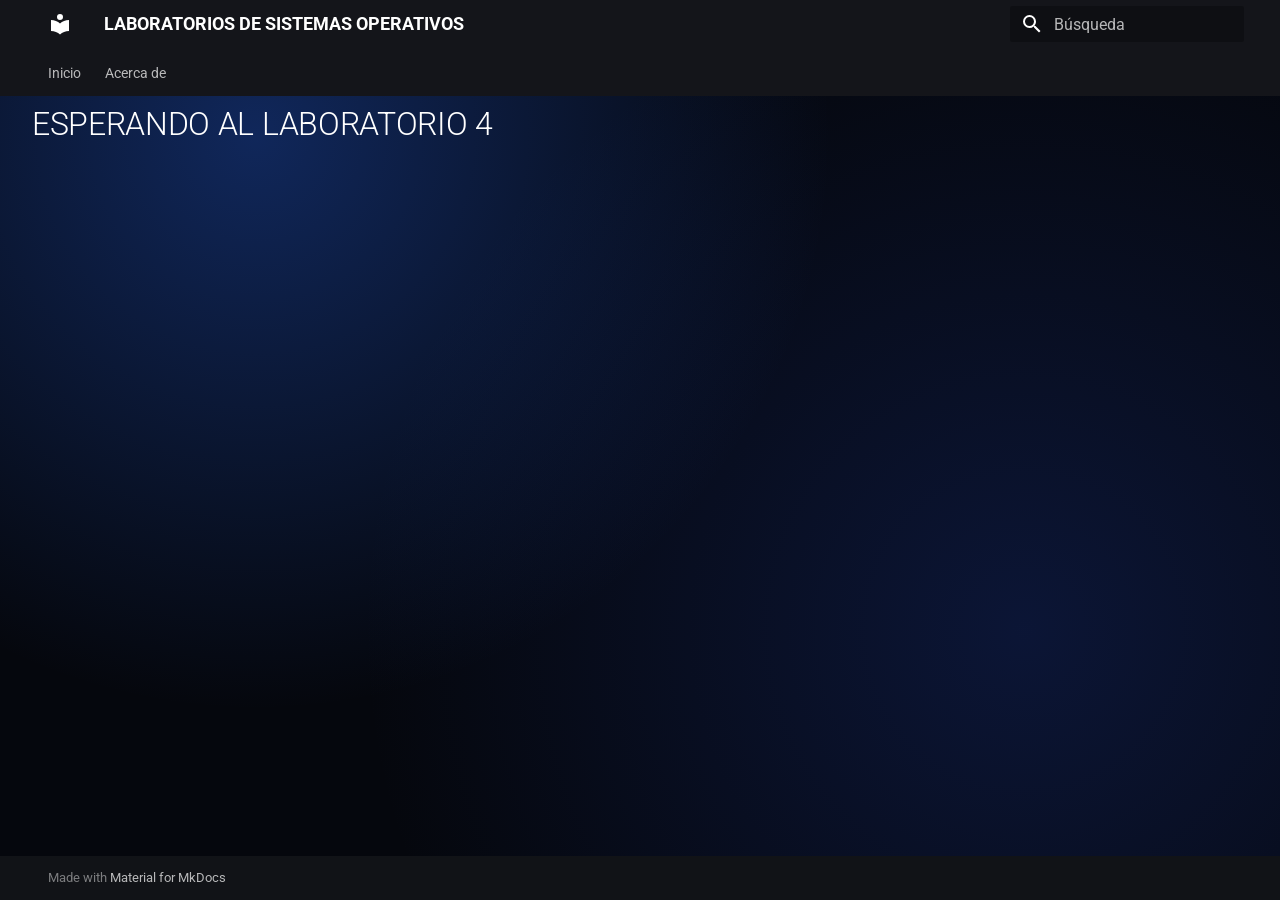
<file: Laboratorio_4/index.html>
<!doctype html>
<html lang="es" class="no-js">
  <head>
    
      <meta charset="utf-8">
      <meta name="viewport" content="width=device-width,initial-scale=1">
      
        <meta name="description" content="Portal de laboratorios de Sistemas Operativos Carrera de Ingenieria de Sistemas.">
      
      
      
        <link rel="canonical" href="https://JhonnMDX82.github.io/pruebas_de_laboratorio/Laboratorio_4/">
      
      
      
      
        
      
      
      <link rel="icon" href="../assets/images/favicon.png">
      <meta name="generator" content="mkdocs-1.6.1, mkdocs-material-9.8.1">
    
    
      
        <title>ESPERANDO AL LABORATORIO 4 - LABORATORIOS DE SISTEMAS OPERATIVOS</title>
      
    
    
      <link rel="stylesheet" href="../assets/stylesheets/main.57a0d79d.min.css">
      
        
        <link rel="stylesheet" href="../assets/stylesheets/palette.fb2fffe2.min.css">
      
      


    
    
      
    
    
      
        
        
        <link rel="preconnect" href="https://fonts.gstatic.com" crossorigin>
        <link rel="stylesheet" href="https://fonts.googleapis.com/css?family=Roboto:300,300i,400,400i,700,700i%7CRoboto+Mono:400,400i,700,700i&display=fallback">
        <style>:root{--md-text-font:"Roboto";--md-code-font:"Roboto Mono"}</style>
      
    
    
      <link rel="stylesheet" href="../stylesheets/extra.css">
    
    <script>__md_scope=new URL("..",location),__md_hash=e=>[...e].reduce(((e,_)=>(e<<5)-e+_.charCodeAt(0)),0),__md_get=(e,_=localStorage,t=__md_scope)=>JSON.parse(_.getItem(t.pathname+"."+e)),__md_set=(e,_,t=localStorage,a=__md_scope)=>{try{t.setItem(a.pathname+"."+e,JSON.stringify(_))}catch(e){}}</script>
    
      

    
    
  </head>
  
  
    
    
    
    
    
    <body dir="ltr" data-md-color-scheme="slate" data-md-color-primary="black" data-md-color-accent="cyan">
  
    
    <input class="md-toggle" data-md-toggle="drawer" type="checkbox" id="__drawer" autocomplete="off">
    <input class="md-toggle" data-md-toggle="search" type="checkbox" id="__search" autocomplete="off">
    <label class="md-overlay" for="__drawer"></label>
    <div data-md-component="skip">
      
        
        <a href="#esperando-al-laboratorio-4" class="md-skip">
          Saltar a contenido
        </a>
      
    </div>
    <div data-md-component="announce">
      
    </div>
    
    
      

<header class="md-header" data-md-component="header">
  <nav class="md-header__inner md-grid" aria-label="Cabecera">
    <a href=".." title="LABORATORIOS DE SISTEMAS OPERATIVOS" class="md-header__button md-logo" aria-label="LABORATORIOS DE SISTEMAS OPERATIVOS" data-md-component="logo">
      
  
  <svg xmlns="http://www.w3.org/2000/svg" viewBox="0 0 24 24"><path d="M12 8a3 3 0 0 0 3-3 3 3 0 0 0-3-3 3 3 0 0 0-3 3 3 3 0 0 0 3 3m0 3.54C9.64 9.35 6.5 8 3 8v11c3.5 0 6.64 1.35 9 3.54 2.36-2.19 5.5-3.54 9-3.54V8c-3.5 0-6.64 1.35-9 3.54"/></svg>

    </a>
    <label class="md-header__button md-icon" for="__drawer">
      
      <svg xmlns="http://www.w3.org/2000/svg" viewBox="0 0 24 24"><path d="M3 6h18v2H3zm0 5h18v2H3zm0 5h18v2H3z"/></svg>
    </label>
    <div class="md-header__title" data-md-component="header-title">
      <div class="md-header__ellipsis">
        <div class="md-header__topic">
          <span class="md-ellipsis">
            LABORATORIOS DE SISTEMAS OPERATIVOS
          </span>
        </div>
        <div class="md-header__topic" data-md-component="header-topic">
          <span class="md-ellipsis">
            
              ESPERANDO AL LABORATORIO 4
            
          </span>
        </div>
      </div>
    </div>
    
      
    
    
    
    
      
      
        <label class="md-header__button md-icon" for="__search">
          
          <svg xmlns="http://www.w3.org/2000/svg" viewBox="0 0 24 24"><path d="M9.5 3A6.5 6.5 0 0 1 16 9.5c0 1.61-.59 3.09-1.56 4.23l.27.27h.79l5 5-1.5 1.5-5-5v-.79l-.27-.27A6.52 6.52 0 0 1 9.5 16 6.5 6.5 0 0 1 3 9.5 6.5 6.5 0 0 1 9.5 3m0 2C7 5 5 7 5 9.5S7 14 9.5 14 14 12 14 9.5 12 5 9.5 5"/></svg>
        </label>
        <div class="md-search" data-md-component="search" role="dialog">
  <label class="md-search__overlay" for="__search"></label>
  <div class="md-search__inner" role="search">
    <form class="md-search__form" name="search">
      <input type="text" class="md-search__input" name="query" aria-label="Búsqueda" placeholder="Búsqueda" autocapitalize="off" autocorrect="off" autocomplete="off" spellcheck="false" data-md-component="search-query" required>
      <label class="md-search__icon md-icon" for="__search">
        
        <svg xmlns="http://www.w3.org/2000/svg" viewBox="0 0 24 24"><path d="M9.5 3A6.5 6.5 0 0 1 16 9.5c0 1.61-.59 3.09-1.56 4.23l.27.27h.79l5 5-1.5 1.5-5-5v-.79l-.27-.27A6.52 6.52 0 0 1 9.5 16 6.5 6.5 0 0 1 3 9.5 6.5 6.5 0 0 1 9.5 3m0 2C7 5 5 7 5 9.5S7 14 9.5 14 14 12 14 9.5 12 5 9.5 5"/></svg>
        
        <svg xmlns="http://www.w3.org/2000/svg" viewBox="0 0 24 24"><path d="M20 11v2H8l5.5 5.5-1.42 1.42L4.16 12l7.92-7.92L13.5 5.5 8 11z"/></svg>
      </label>
      <nav class="md-search__options" aria-label="Buscar">
        
        <button type="reset" class="md-search__icon md-icon" title="Limpiar" aria-label="Limpiar" tabindex="-1">
          
          <svg xmlns="http://www.w3.org/2000/svg" viewBox="0 0 24 24"><path d="M19 6.41 17.59 5 12 10.59 6.41 5 5 6.41 10.59 12 5 17.59 6.41 19 12 13.41 17.59 19 19 17.59 13.41 12z"/></svg>
        </button>
      </nav>
      
    </form>
    <div class="md-search__output">
      <div class="md-search__scrollwrap" tabindex="0" data-md-scrollfix>
        <div class="md-search-result" data-md-component="search-result">
          <div class="md-search-result__meta">
            Inicializando búsqueda
          </div>
          <ol class="md-search-result__list" role="presentation"></ol>
        </div>
      </div>
    </div>
  </div>
</div>
      
    
    
  </nav>
  
</header>
    
    <div class="md-container" data-md-component="container">
      
      
        
          
            
<nav class="md-tabs" aria-label="Pestañas" data-md-component="tabs">
  <div class="md-grid">
    <ul class="md-tabs__list">
      
        
  
  
  
  
    <li class="md-tabs__item">
      <a href=".." class="md-tabs__link">
        
  
  
    
  
  Inicio

      </a>
    </li>
  

      
        
  
  
  
  
    <li class="md-tabs__item">
      <a href="../acerca_de/" class="md-tabs__link">
        
  
  
    
  
  Acerca de

      </a>
    </li>
  

      
    </ul>
  </div>
</nav>
          
        
      
      <main class="md-main" data-md-component="main">
        <div class="md-main__inner md-grid">
          
            
              
              <div class="md-sidebar md-sidebar--primary" data-md-component="sidebar" data-md-type="navigation" >
                <div class="md-sidebar__scrollwrap">
                  <div class="md-sidebar__inner">
                    


  


<nav class="md-nav md-nav--primary md-nav--lifted" aria-label="Navegación" data-md-level="0">
  <label class="md-nav__title" for="__drawer">
    <a href=".." title="LABORATORIOS DE SISTEMAS OPERATIVOS" class="md-nav__button md-logo" aria-label="LABORATORIOS DE SISTEMAS OPERATIVOS" data-md-component="logo">
      
  
  <svg xmlns="http://www.w3.org/2000/svg" viewBox="0 0 24 24"><path d="M12 8a3 3 0 0 0 3-3 3 3 0 0 0-3-3 3 3 0 0 0-3 3 3 3 0 0 0 3 3m0 3.54C9.64 9.35 6.5 8 3 8v11c3.5 0 6.64 1.35 9 3.54 2.36-2.19 5.5-3.54 9-3.54V8c-3.5 0-6.64 1.35-9 3.54"/></svg>

    </a>
    LABORATORIOS DE SISTEMAS OPERATIVOS
  </label>
  
  <ul class="md-nav__list" data-md-scrollfix>
    
      
      
  
  
  
  
    <li class="md-nav__item">
      <a href=".." class="md-nav__link">
        
  
  
  <span class="md-ellipsis">
    
  
    Inicio
  

    
  </span>
  
  

      </a>
    </li>
  

    
      
      
  
  
  
  
    <li class="md-nav__item">
      <a href="../acerca_de/" class="md-nav__link">
        
  
  
  <span class="md-ellipsis">
    
  
    Acerca de
  

    
  </span>
  
  

      </a>
    </li>
  

    
  </ul>
</nav>
                  </div>
                </div>
              </div>
            
            
              
              <div class="md-sidebar md-sidebar--secondary" data-md-component="sidebar" data-md-type="toc" >
                <div class="md-sidebar__scrollwrap">
                  <div class="md-sidebar__inner">
                    

<nav class="md-nav md-nav--secondary" aria-label="Tabla de contenidos">
  
  
  
    
  
  
</nav>
                  </div>
                </div>
              </div>
            
          
          
            <div class="md-content" data-md-component="content">
              
              <article class="md-content__inner md-typeset">
                
                  



<h1 id="esperando-al-laboratorio-4">ESPERANDO AL LABORATORIO 4</h1>












                
              </article>
            </div>
          
          
<script>var target=document.getElementById(location.hash.slice(1));target&&target.name&&(target.checked=target.name.startsWith("__tabbed_"))</script>
        </div>
        
      </main>
      
        <footer class="md-footer">
  
  <div class="md-footer-meta md-typeset">
    <div class="md-footer-meta__inner md-grid">
      <div class="md-copyright">
  
  
    Made with
    <a href="https://squidfunk.github.io/mkdocs-material/" target="_blank" rel="noopener">
      Material for MkDocs
    </a>
  
</div>
      
    </div>
  </div>
</footer>
      
    </div>
    <div class="md-dialog" data-md-component="dialog">
      <div class="md-dialog__inner md-typeset"></div>
    </div>
    
    
    
      
      
      <script id="__config" type="application/json">{"annotate": null, "base": "..", "features": ["navigation.tabs", "navigation.instant", "content.code.copy"], "search": "../assets/javascripts/workers/search.a7633da7.min.js", "tags": null, "translations": {"clipboard.copied": "Copiado al portapapeles", "clipboard.copy": "Copiar al portapapeles", "search.result.more.one": "1 m\u00e1s en esta p\u00e1gina", "search.result.more.other": "# m\u00e1s en esta p\u00e1gina", "search.result.none": "No se encontraron documentos", "search.result.one": "1 documento encontrado", "search.result.other": "# documentos encontrados", "search.result.placeholder": "Teclee para comenzar b\u00fasqueda", "search.result.term.missing": "Falta", "select.version": "Seleccionar versi\u00f3n"}, "version": null}</script>
    
    
      <script src="../assets/javascripts/bundle.a5f9d56c.min.js"></script>
      
    
  </body>
</html>
</file>
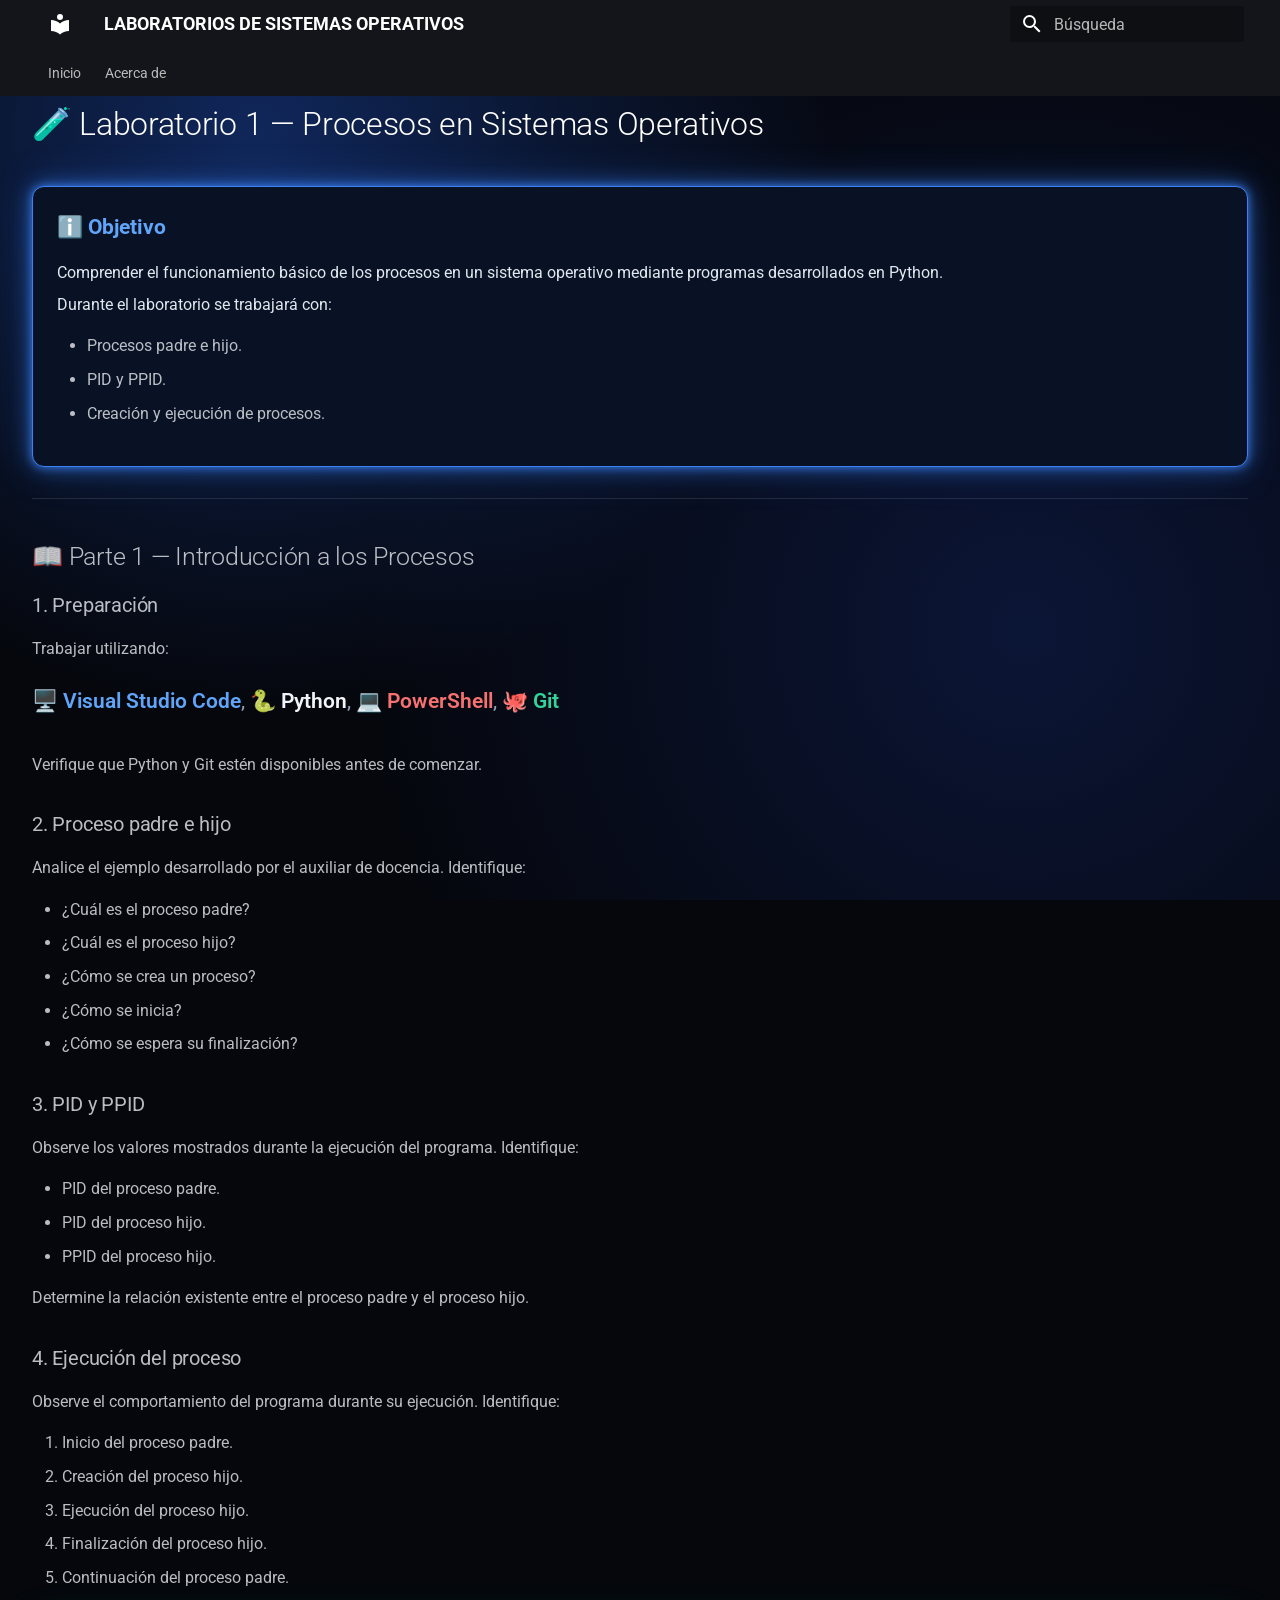
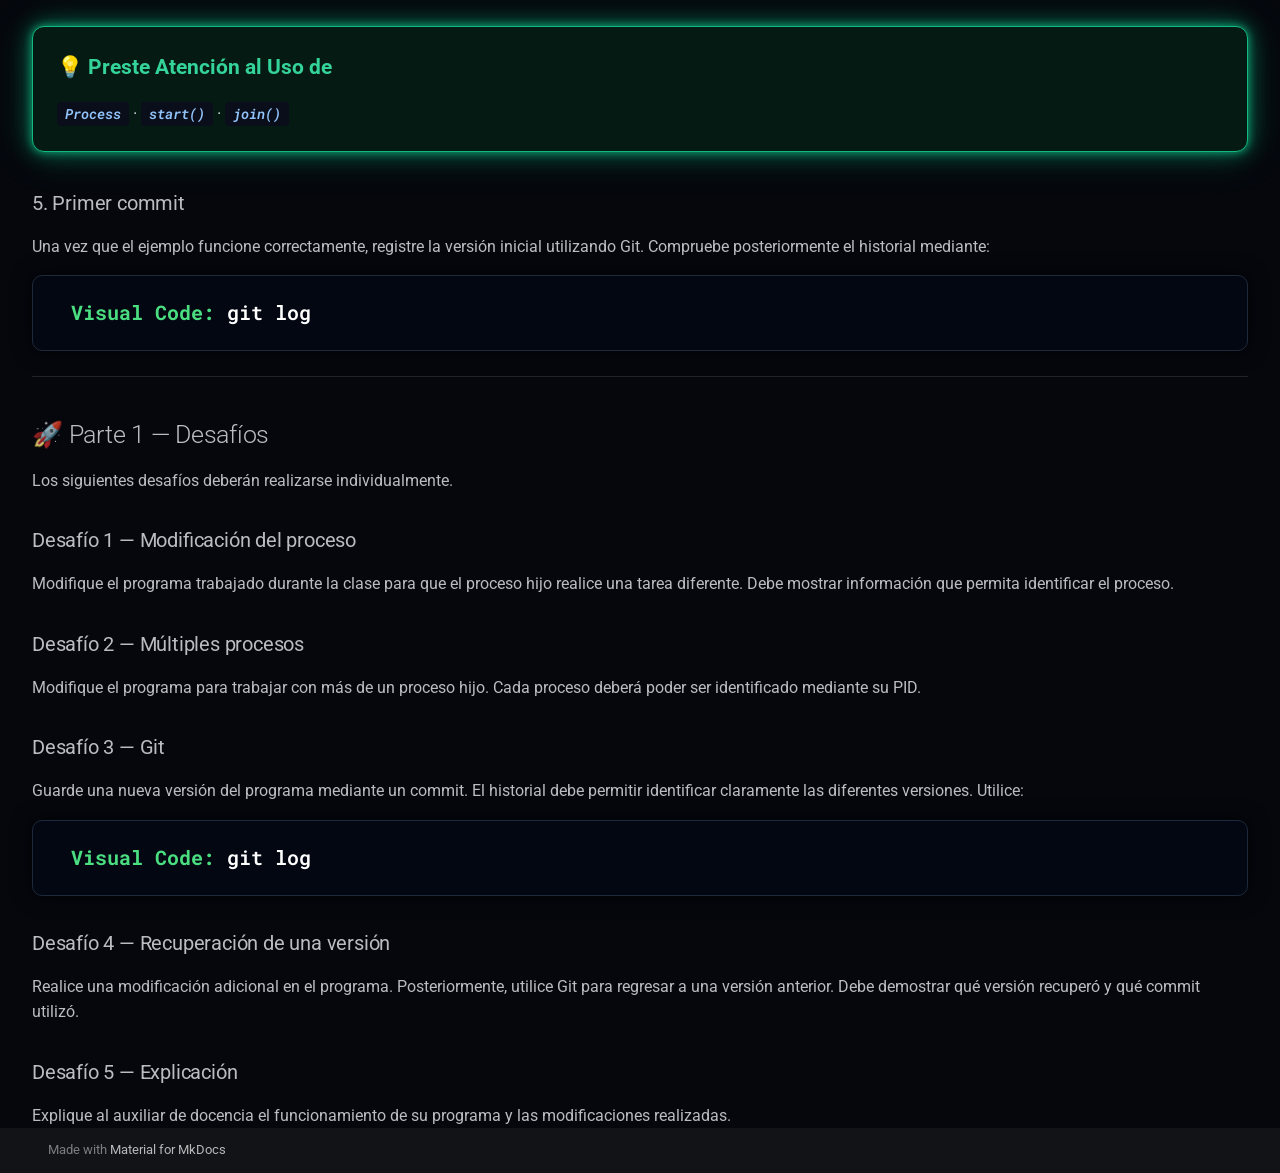
<file: Laboratorio_de_procesos_parte_1/index.html>
<!doctype html>
<html lang="es" class="no-js">
  <head>
    
      <meta charset="utf-8">
      <meta name="viewport" content="width=device-width,initial-scale=1">
      
        <meta name="description" content="Portal de laboratorios de Sistemas Operativos Carrera de Ingenieria de Sistemas.">
      
      
      
        <link rel="canonical" href="https://JhonnMDX82.github.io/pruebas_de_laboratorio/Laboratorio_de_procesos_parte_1/">
      
      
      
      
        
      
      
      <link rel="icon" href="../assets/images/favicon.png">
      <meta name="generator" content="mkdocs-1.6.1, mkdocs-material-9.8.1">
    
    
      
        <title>🧪 Laboratorio 1 — Procesos en Sistemas Operativos - LABORATORIOS DE SISTEMAS OPERATIVOS</title>
      
    
    
      <link rel="stylesheet" href="../assets/stylesheets/main.57a0d79d.min.css">
      
        
        <link rel="stylesheet" href="../assets/stylesheets/palette.fb2fffe2.min.css">
      
      


    
    
      
    
    
      
        
        
        <link rel="preconnect" href="https://fonts.gstatic.com" crossorigin>
        <link rel="stylesheet" href="https://fonts.googleapis.com/css?family=Roboto:300,300i,400,400i,700,700i%7CRoboto+Mono:400,400i,700,700i&display=fallback">
        <style>:root{--md-text-font:"Roboto";--md-code-font:"Roboto Mono"}</style>
      
    
    
      <link rel="stylesheet" href="../stylesheets/extra.css">
    
    <script>__md_scope=new URL("..",location),__md_hash=e=>[...e].reduce(((e,_)=>(e<<5)-e+_.charCodeAt(0)),0),__md_get=(e,_=localStorage,t=__md_scope)=>JSON.parse(_.getItem(t.pathname+"."+e)),__md_set=(e,_,t=localStorage,a=__md_scope)=>{try{t.setItem(a.pathname+"."+e,JSON.stringify(_))}catch(e){}}</script>
    
      

    
    
  </head>
  
  
    
    
    
    
    
    <body dir="ltr" data-md-color-scheme="slate" data-md-color-primary="black" data-md-color-accent="cyan">
  
    
    <input class="md-toggle" data-md-toggle="drawer" type="checkbox" id="__drawer" autocomplete="off">
    <input class="md-toggle" data-md-toggle="search" type="checkbox" id="__search" autocomplete="off">
    <label class="md-overlay" for="__drawer"></label>
    <div data-md-component="skip">
      
        
        <a href="#laboratorio-1-procesos-en-sistemas-operativos" class="md-skip">
          Saltar a contenido
        </a>
      
    </div>
    <div data-md-component="announce">
      
    </div>
    
    
      

<header class="md-header" data-md-component="header">
  <nav class="md-header__inner md-grid" aria-label="Cabecera">
    <a href=".." title="LABORATORIOS DE SISTEMAS OPERATIVOS" class="md-header__button md-logo" aria-label="LABORATORIOS DE SISTEMAS OPERATIVOS" data-md-component="logo">
      
  
  <svg xmlns="http://www.w3.org/2000/svg" viewBox="0 0 24 24"><path d="M12 8a3 3 0 0 0 3-3 3 3 0 0 0-3-3 3 3 0 0 0-3 3 3 3 0 0 0 3 3m0 3.54C9.64 9.35 6.5 8 3 8v11c3.5 0 6.64 1.35 9 3.54 2.36-2.19 5.5-3.54 9-3.54V8c-3.5 0-6.64 1.35-9 3.54"/></svg>

    </a>
    <label class="md-header__button md-icon" for="__drawer">
      
      <svg xmlns="http://www.w3.org/2000/svg" viewBox="0 0 24 24"><path d="M3 6h18v2H3zm0 5h18v2H3zm0 5h18v2H3z"/></svg>
    </label>
    <div class="md-header__title" data-md-component="header-title">
      <div class="md-header__ellipsis">
        <div class="md-header__topic">
          <span class="md-ellipsis">
            LABORATORIOS DE SISTEMAS OPERATIVOS
          </span>
        </div>
        <div class="md-header__topic" data-md-component="header-topic">
          <span class="md-ellipsis">
            
              🧪 Laboratorio 1 — Procesos en Sistemas Operativos
            
          </span>
        </div>
      </div>
    </div>
    
      
    
    
    
    
      
      
        <label class="md-header__button md-icon" for="__search">
          
          <svg xmlns="http://www.w3.org/2000/svg" viewBox="0 0 24 24"><path d="M9.5 3A6.5 6.5 0 0 1 16 9.5c0 1.61-.59 3.09-1.56 4.23l.27.27h.79l5 5-1.5 1.5-5-5v-.79l-.27-.27A6.52 6.52 0 0 1 9.5 16 6.5 6.5 0 0 1 3 9.5 6.5 6.5 0 0 1 9.5 3m0 2C7 5 5 7 5 9.5S7 14 9.5 14 14 12 14 9.5 12 5 9.5 5"/></svg>
        </label>
        <div class="md-search" data-md-component="search" role="dialog">
  <label class="md-search__overlay" for="__search"></label>
  <div class="md-search__inner" role="search">
    <form class="md-search__form" name="search">
      <input type="text" class="md-search__input" name="query" aria-label="Búsqueda" placeholder="Búsqueda" autocapitalize="off" autocorrect="off" autocomplete="off" spellcheck="false" data-md-component="search-query" required>
      <label class="md-search__icon md-icon" for="__search">
        
        <svg xmlns="http://www.w3.org/2000/svg" viewBox="0 0 24 24"><path d="M9.5 3A6.5 6.5 0 0 1 16 9.5c0 1.61-.59 3.09-1.56 4.23l.27.27h.79l5 5-1.5 1.5-5-5v-.79l-.27-.27A6.52 6.52 0 0 1 9.5 16 6.5 6.5 0 0 1 3 9.5 6.5 6.5 0 0 1 9.5 3m0 2C7 5 5 7 5 9.5S7 14 9.5 14 14 12 14 9.5 12 5 9.5 5"/></svg>
        
        <svg xmlns="http://www.w3.org/2000/svg" viewBox="0 0 24 24"><path d="M20 11v2H8l5.5 5.5-1.42 1.42L4.16 12l7.92-7.92L13.5 5.5 8 11z"/></svg>
      </label>
      <nav class="md-search__options" aria-label="Buscar">
        
        <button type="reset" class="md-search__icon md-icon" title="Limpiar" aria-label="Limpiar" tabindex="-1">
          
          <svg xmlns="http://www.w3.org/2000/svg" viewBox="0 0 24 24"><path d="M19 6.41 17.59 5 12 10.59 6.41 5 5 6.41 10.59 12 5 17.59 6.41 19 12 13.41 17.59 19 19 17.59 13.41 12z"/></svg>
        </button>
      </nav>
      
    </form>
    <div class="md-search__output">
      <div class="md-search__scrollwrap" tabindex="0" data-md-scrollfix>
        <div class="md-search-result" data-md-component="search-result">
          <div class="md-search-result__meta">
            Inicializando búsqueda
          </div>
          <ol class="md-search-result__list" role="presentation"></ol>
        </div>
      </div>
    </div>
  </div>
</div>
      
    
    
  </nav>
  
</header>
    
    <div class="md-container" data-md-component="container">
      
      
        
          
            
<nav class="md-tabs" aria-label="Pestañas" data-md-component="tabs">
  <div class="md-grid">
    <ul class="md-tabs__list">
      
        
  
  
  
  
    <li class="md-tabs__item">
      <a href=".." class="md-tabs__link">
        
  
  
    
  
  Inicio

      </a>
    </li>
  

      
        
  
  
  
  
    <li class="md-tabs__item">
      <a href="../acerca_de/" class="md-tabs__link">
        
  
  
    
  
  Acerca de

      </a>
    </li>
  

      
    </ul>
  </div>
</nav>
          
        
      
      <main class="md-main" data-md-component="main">
        <div class="md-main__inner md-grid">
          
            
              
              <div class="md-sidebar md-sidebar--primary" data-md-component="sidebar" data-md-type="navigation" >
                <div class="md-sidebar__scrollwrap">
                  <div class="md-sidebar__inner">
                    


  


<nav class="md-nav md-nav--primary md-nav--lifted" aria-label="Navegación" data-md-level="0">
  <label class="md-nav__title" for="__drawer">
    <a href=".." title="LABORATORIOS DE SISTEMAS OPERATIVOS" class="md-nav__button md-logo" aria-label="LABORATORIOS DE SISTEMAS OPERATIVOS" data-md-component="logo">
      
  
  <svg xmlns="http://www.w3.org/2000/svg" viewBox="0 0 24 24"><path d="M12 8a3 3 0 0 0 3-3 3 3 0 0 0-3-3 3 3 0 0 0-3 3 3 3 0 0 0 3 3m0 3.54C9.64 9.35 6.5 8 3 8v11c3.5 0 6.64 1.35 9 3.54 2.36-2.19 5.5-3.54 9-3.54V8c-3.5 0-6.64 1.35-9 3.54"/></svg>

    </a>
    LABORATORIOS DE SISTEMAS OPERATIVOS
  </label>
  
  <ul class="md-nav__list" data-md-scrollfix>
    
      
      
  
  
  
  
    <li class="md-nav__item">
      <a href=".." class="md-nav__link">
        
  
  
  <span class="md-ellipsis">
    
  
    Inicio
  

    
  </span>
  
  

      </a>
    </li>
  

    
      
      
  
  
  
  
    <li class="md-nav__item">
      <a href="../acerca_de/" class="md-nav__link">
        
  
  
  <span class="md-ellipsis">
    
  
    Acerca de
  

    
  </span>
  
  

      </a>
    </li>
  

    
  </ul>
</nav>
                  </div>
                </div>
              </div>
            
            
              
              <div class="md-sidebar md-sidebar--secondary" data-md-component="sidebar" data-md-type="toc" >
                <div class="md-sidebar__scrollwrap">
                  <div class="md-sidebar__inner">
                    

<nav class="md-nav md-nav--secondary" aria-label="Tabla de contenidos">
  
  
  
    
  
  
    <label class="md-nav__title" for="__toc">
      <span class="md-nav__icon md-icon"></span>
      Tabla de contenidos
    </label>
    <ul class="md-nav__list" data-md-component="toc" data-md-scrollfix>
      
        <li class="md-nav__item">
  <a href="#parte-1-introduccion-a-los-procesos" class="md-nav__link">
    <span class="md-ellipsis">
      
        📖 Parte 1 — Introducción a los Procesos
      
    </span>
  </a>
  
    <nav class="md-nav" aria-label="📖 Parte 1 — Introducción a los Procesos">
      <ul class="md-nav__list">
        
          <li class="md-nav__item">
  <a href="#1-preparacion" class="md-nav__link">
    <span class="md-ellipsis">
      
        1. Preparación
      
    </span>
  </a>
  
</li>
        
          <li class="md-nav__item">
  <a href="#2-proceso-padre-e-hijo" class="md-nav__link">
    <span class="md-ellipsis">
      
        2. Proceso padre e hijo
      
    </span>
  </a>
  
</li>
        
          <li class="md-nav__item">
  <a href="#3-pid-y-ppid" class="md-nav__link">
    <span class="md-ellipsis">
      
        3. PID y PPID
      
    </span>
  </a>
  
</li>
        
          <li class="md-nav__item">
  <a href="#4-ejecucion-del-proceso" class="md-nav__link">
    <span class="md-ellipsis">
      
        4. Ejecución del proceso
      
    </span>
  </a>
  
</li>
        
          <li class="md-nav__item">
  <a href="#5-primer-commit" class="md-nav__link">
    <span class="md-ellipsis">
      
        5. Primer commit
      
    </span>
  </a>
  
</li>
        
      </ul>
    </nav>
  
</li>
      
        <li class="md-nav__item">
  <a href="#parte-1-desafios" class="md-nav__link">
    <span class="md-ellipsis">
      
        🚀 Parte 1 — Desafíos
      
    </span>
  </a>
  
    <nav class="md-nav" aria-label="🚀 Parte 1 — Desafíos">
      <ul class="md-nav__list">
        
          <li class="md-nav__item">
  <a href="#desafio-1-modificacion-del-proceso" class="md-nav__link">
    <span class="md-ellipsis">
      
        Desafío 1 — Modificación del proceso
      
    </span>
  </a>
  
</li>
        
          <li class="md-nav__item">
  <a href="#desafio-2-multiples-procesos" class="md-nav__link">
    <span class="md-ellipsis">
      
        Desafío 2 — Múltiples procesos
      
    </span>
  </a>
  
</li>
        
          <li class="md-nav__item">
  <a href="#desafio-3-git" class="md-nav__link">
    <span class="md-ellipsis">
      
        Desafío 3 — Git
      
    </span>
  </a>
  
</li>
        
          <li class="md-nav__item">
  <a href="#desafio-4-recuperacion-de-una-version" class="md-nav__link">
    <span class="md-ellipsis">
      
        Desafío 4 — Recuperación de una versión
      
    </span>
  </a>
  
</li>
        
          <li class="md-nav__item">
  <a href="#desafio-5-explicacion" class="md-nav__link">
    <span class="md-ellipsis">
      
        Desafío 5 — Explicación
      
    </span>
  </a>
  
</li>
        
      </ul>
    </nav>
  
</li>
      
    </ul>
  
</nav>
                  </div>
                </div>
              </div>
            
          
          
            <div class="md-content" data-md-component="content">
              
              <article class="md-content__inner md-typeset">
                
                  



<h1 id="laboratorio-1-procesos-en-sistemas-operativos">🧪 Laboratorio 1 — Procesos en Sistemas Operativos</h1>
<div class="info-box-blue">
<div class="info-title">ℹ️ Objetivo</div>
<p>Comprender el funcionamiento básico de los procesos en un sistema operativo mediante programas desarrollados en Python.</p>
<p>Durante el laboratorio se trabajará con:</p>
<ul>
<li>Procesos padre e hijo.</li>
<li>PID y PPID.</li>
<li>Creación y ejecución de procesos.</li>
</ul>
</div>
<hr />
<h2 id="parte-1-introduccion-a-los-procesos">📖 Parte 1 — Introducción a los Procesos</h2>
<h3 id="1-preparacion">1. Preparación</h3>
<p>Trabajar utilizando:</p>
<div class="tech-row">
  <span>🖥️ Visual Studio Code</span>
  <span>🐍 Python</span>
  <span>💻 PowerShell</span>
  <span>🐙 Git</span>
</div>

<p>Verifique que Python y Git estén disponibles antes de comenzar.</p>
<h3 id="2-proceso-padre-e-hijo">2. Proceso padre e hijo</h3>
<p>Analice el ejemplo desarrollado por el auxiliar de docencia. Identifique:</p>
<ul>
<li>¿Cuál es el proceso padre?</li>
<li>¿Cuál es el proceso hijo?</li>
<li>¿Cómo se crea un proceso?</li>
<li>¿Cómo se inicia?</li>
<li>¿Cómo se espera su finalización?</li>
</ul>
<h3 id="3-pid-y-ppid">3. PID y PPID</h3>
<p>Observe los valores mostrados durante la ejecución del programa. Identifique:</p>
<ul>
<li>PID del proceso padre.</li>
<li>PID del proceso hijo.</li>
<li>PPID del proceso hijo.</li>
</ul>
<p>Determine la relación existente entre el proceso padre y el proceso hijo.</p>
<h3 id="4-ejecucion-del-proceso">4. Ejecución del proceso</h3>
<p>Observe el comportamiento del programa durante su ejecución. Identifique:</p>
<ol>
<li>Inicio del proceso padre.</li>
<li>Creación del proceso hijo.</li>
<li>Ejecución del proceso hijo.</li>
<li>Finalización del proceso hijo.</li>
<li>Continuación del proceso padre.</li>
</ol>
<div class="info-box-green">
<div class="info-title">💡 Preste Atención al Uso de</div>
<p><code>Process</code> · <code>start()</code> · <code>join()</code></p>
</div>
<h3 id="5-primer-commit">5. Primer commit</h3>
<p>Una vez que el ejemplo funcione correctamente, registre la versión inicial utilizando Git. Compruebe posteriormente el historial mediante:</p>
<div class="terminal-box">
  <code><span class="prompt">Visual Code:</span> git log</code>
</div>

<hr />
<h2 id="parte-1-desafios">🚀 Parte 1 — Desafíos</h2>
<p>Los siguientes desafíos deberán realizarse individualmente.</p>
<h3 id="desafio-1-modificacion-del-proceso">Desafío 1 — Modificación del proceso</h3>
<p>Modifique el programa trabajado durante la clase para que el proceso hijo realice una tarea diferente. Debe mostrar información que permita identificar el proceso.</p>
<h3 id="desafio-2-multiples-procesos">Desafío 2 — Múltiples procesos</h3>
<p>Modifique el programa para trabajar con más de un proceso hijo. Cada proceso deberá poder ser identificado mediante su PID.</p>
<h3 id="desafio-3-git">Desafío 3 — Git</h3>
<p>Guarde una nueva versión del programa mediante un commit. El historial debe permitir identificar claramente las diferentes versiones. Utilice:</p>
<div class="terminal-box">
  <code><span class="prompt">Visual Code:</span> git log</code>
</div>

<h3 id="desafio-4-recuperacion-de-una-version">Desafío 4 — Recuperación de una versión</h3>
<p>Realice una modificación adicional en el programa. Posteriormente, utilice Git para regresar a una versión anterior. Debe demostrar qué versión recuperó y qué commit utilizó.</p>
<h3 id="desafio-5-explicacion">Desafío 5 — Explicación</h3>
<p>Explique al auxiliar de docencia el funcionamiento de su programa y las modificaciones realizadas.</p>







  
  






                
              </article>
            </div>
          
          
<script>var target=document.getElementById(location.hash.slice(1));target&&target.name&&(target.checked=target.name.startsWith("__tabbed_"))</script>
        </div>
        
      </main>
      
        <footer class="md-footer">
  
  <div class="md-footer-meta md-typeset">
    <div class="md-footer-meta__inner md-grid">
      <div class="md-copyright">
  
  
    Made with
    <a href="https://squidfunk.github.io/mkdocs-material/" target="_blank" rel="noopener">
      Material for MkDocs
    </a>
  
</div>
      
    </div>
  </div>
</footer>
      
    </div>
    <div class="md-dialog" data-md-component="dialog">
      <div class="md-dialog__inner md-typeset"></div>
    </div>
    
    
    
      
      
      <script id="__config" type="application/json">{"annotate": null, "base": "..", "features": ["navigation.tabs", "navigation.instant", "content.code.copy"], "search": "../assets/javascripts/workers/search.a7633da7.min.js", "tags": null, "translations": {"clipboard.copied": "Copiado al portapapeles", "clipboard.copy": "Copiar al portapapeles", "search.result.more.one": "1 m\u00e1s en esta p\u00e1gina", "search.result.more.other": "# m\u00e1s en esta p\u00e1gina", "search.result.none": "No se encontraron documentos", "search.result.one": "1 documento encontrado", "search.result.other": "# documentos encontrados", "search.result.placeholder": "Teclee para comenzar b\u00fasqueda", "search.result.term.missing": "Falta", "select.version": "Seleccionar versi\u00f3n"}, "version": null}</script>
    
    
      <script src="../assets/javascripts/bundle.a5f9d56c.min.js"></script>
      
    
  </body>
</html>
</file>
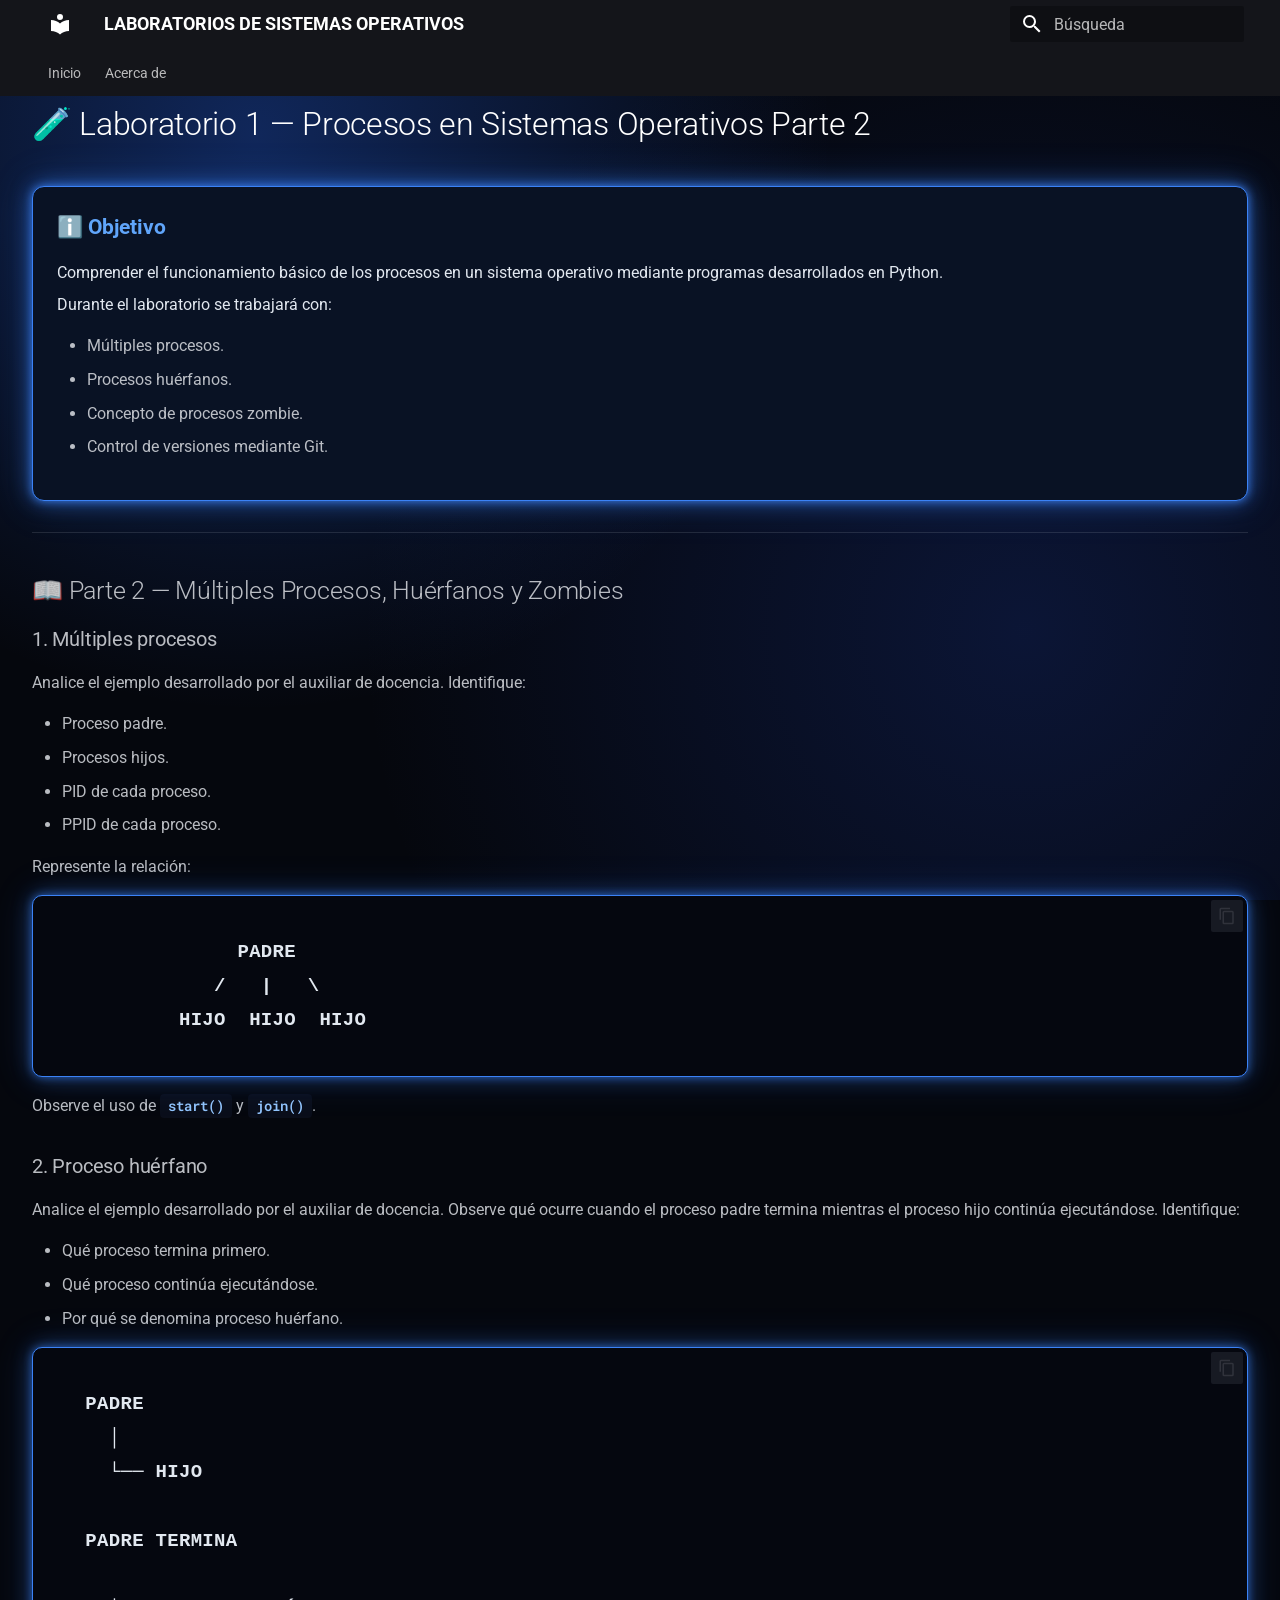
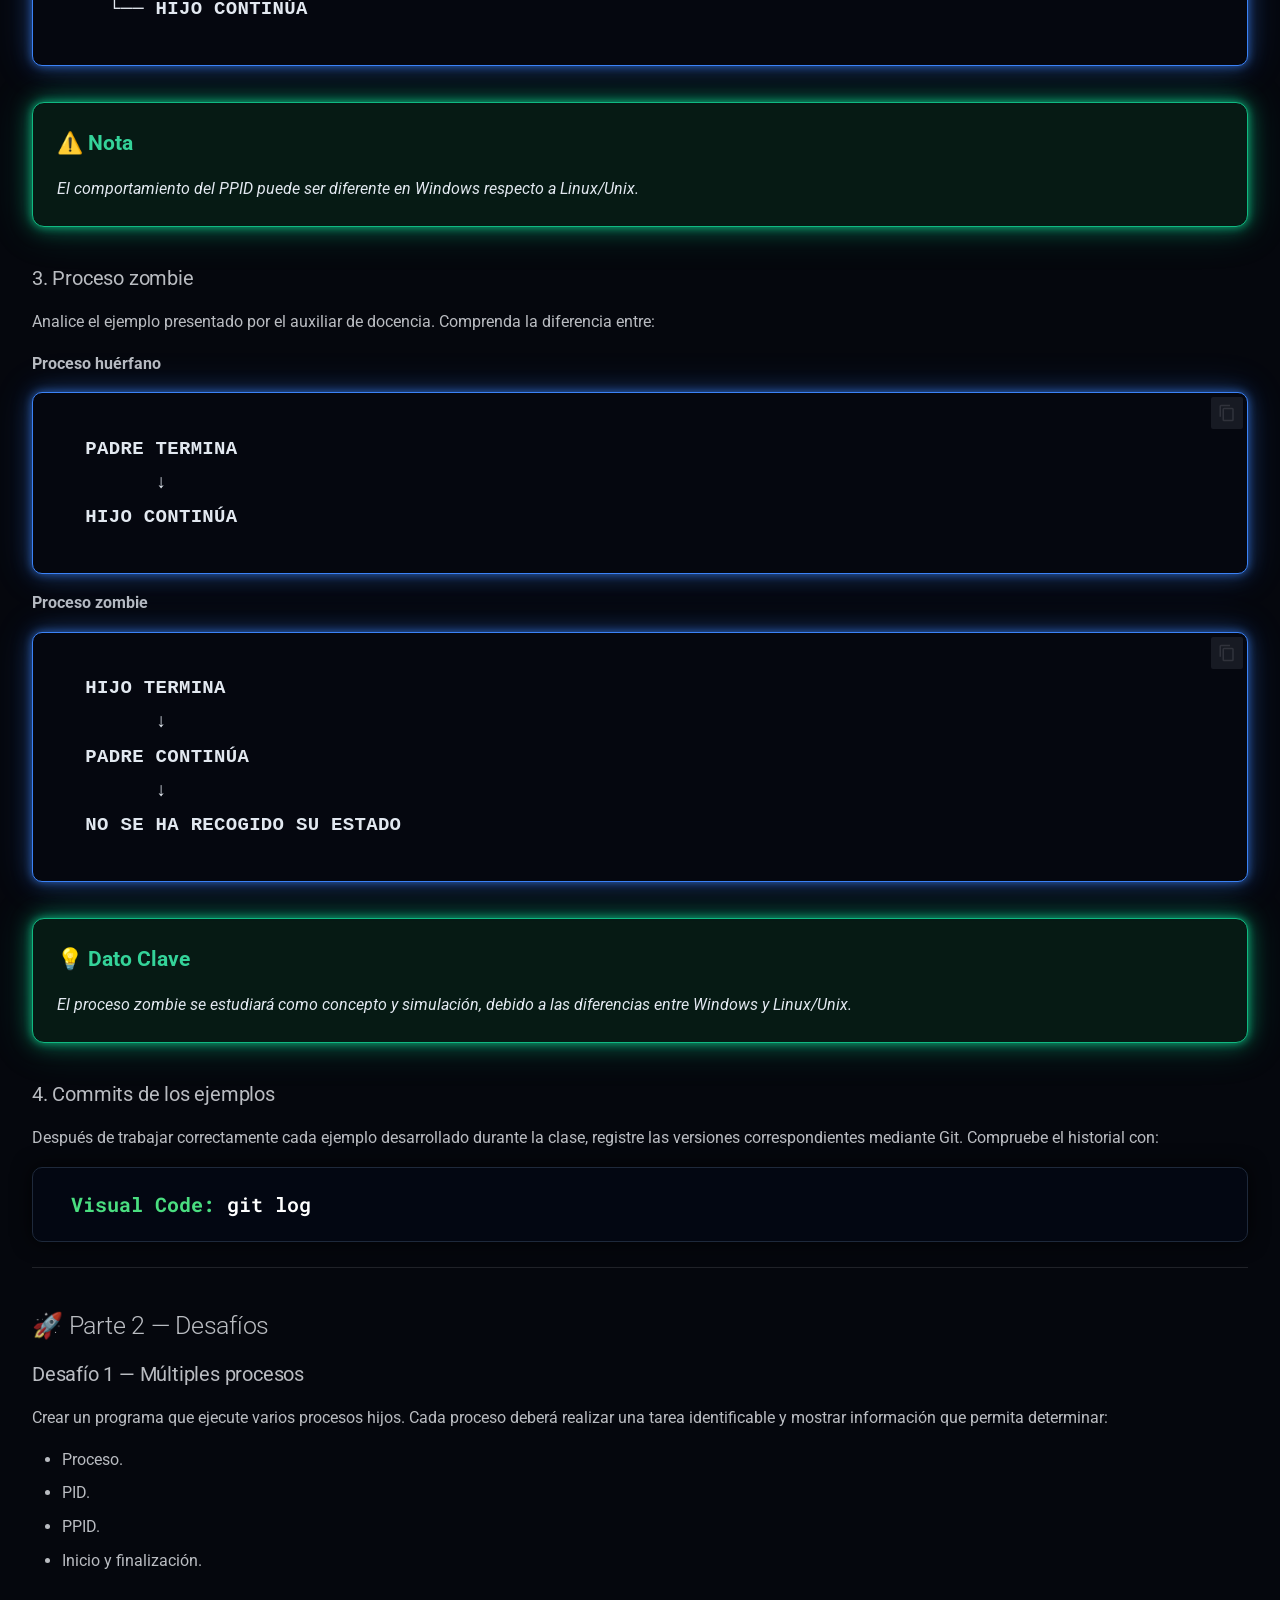
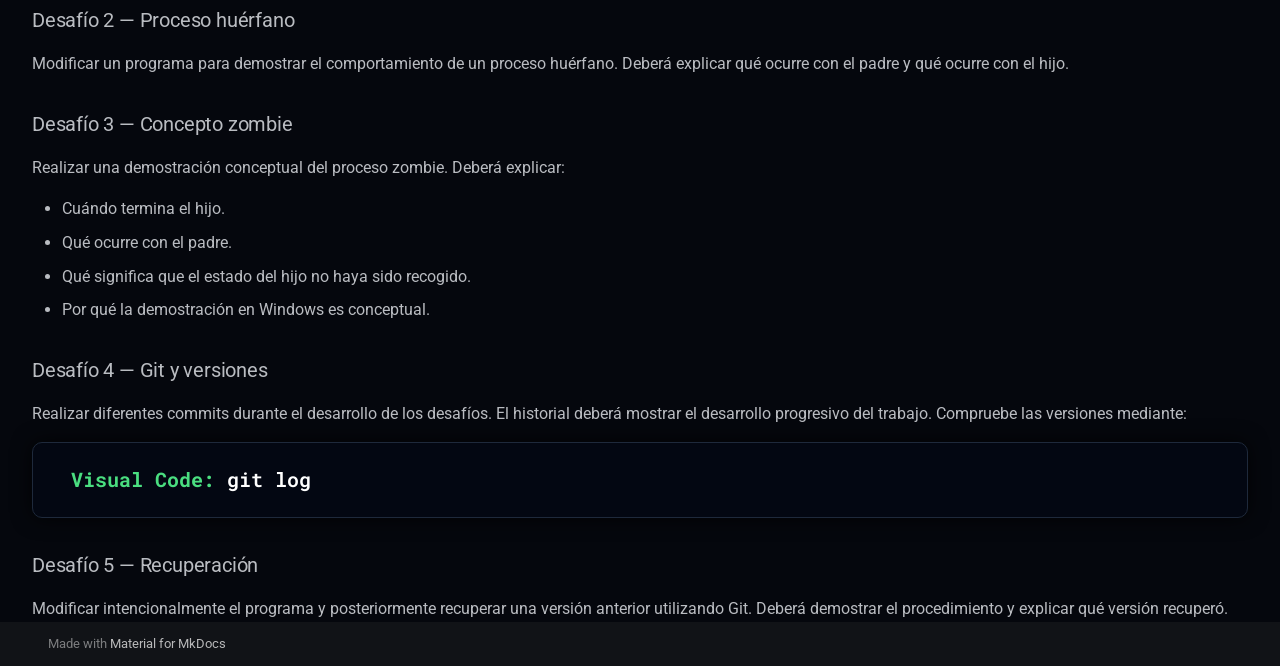
<file: Laboratorio_de_procesos_parte_2sw/index.html>
<!doctype html>
<html lang="es" class="no-js">
  <head>
    
      <meta charset="utf-8">
      <meta name="viewport" content="width=device-width,initial-scale=1">
      
        <meta name="description" content="Portal de laboratorios de Sistemas Operativos Carrera de Ingenieria de Sistemas.">
      
      
      
        <link rel="canonical" href="https://JhonnMDX82.github.io/pruebas_de_laboratorio/Laboratorio_de_procesos_parte_2sw/">
      
      
      
      
        
      
      
      <link rel="icon" href="../assets/images/favicon.png">
      <meta name="generator" content="mkdocs-1.6.1, mkdocs-material-9.8.1">
    
    
      
        <title>🧪 Laboratorio 1 — Procesos en Sistemas Operativos Parte 2 - LABORATORIOS DE SISTEMAS OPERATIVOS</title>
      
    
    
      <link rel="stylesheet" href="../assets/stylesheets/main.57a0d79d.min.css">
      
        
        <link rel="stylesheet" href="../assets/stylesheets/palette.fb2fffe2.min.css">
      
      


    
    
      
    
    
      
        
        
        <link rel="preconnect" href="https://fonts.gstatic.com" crossorigin>
        <link rel="stylesheet" href="https://fonts.googleapis.com/css?family=Roboto:300,300i,400,400i,700,700i%7CRoboto+Mono:400,400i,700,700i&display=fallback">
        <style>:root{--md-text-font:"Roboto";--md-code-font:"Roboto Mono"}</style>
      
    
    
      <link rel="stylesheet" href="../stylesheets/extra.css">
    
    <script>__md_scope=new URL("..",location),__md_hash=e=>[...e].reduce(((e,_)=>(e<<5)-e+_.charCodeAt(0)),0),__md_get=(e,_=localStorage,t=__md_scope)=>JSON.parse(_.getItem(t.pathname+"."+e)),__md_set=(e,_,t=localStorage,a=__md_scope)=>{try{t.setItem(a.pathname+"."+e,JSON.stringify(_))}catch(e){}}</script>
    
      

    
    
  </head>
  
  
    
    
    
    
    
    <body dir="ltr" data-md-color-scheme="slate" data-md-color-primary="black" data-md-color-accent="cyan">
  
    
    <input class="md-toggle" data-md-toggle="drawer" type="checkbox" id="__drawer" autocomplete="off">
    <input class="md-toggle" data-md-toggle="search" type="checkbox" id="__search" autocomplete="off">
    <label class="md-overlay" for="__drawer"></label>
    <div data-md-component="skip">
      
        
        <a href="#laboratorio-1-procesos-en-sistemas-operativos-parte-2" class="md-skip">
          Saltar a contenido
        </a>
      
    </div>
    <div data-md-component="announce">
      
    </div>
    
    
      

<header class="md-header" data-md-component="header">
  <nav class="md-header__inner md-grid" aria-label="Cabecera">
    <a href=".." title="LABORATORIOS DE SISTEMAS OPERATIVOS" class="md-header__button md-logo" aria-label="LABORATORIOS DE SISTEMAS OPERATIVOS" data-md-component="logo">
      
  
  <svg xmlns="http://www.w3.org/2000/svg" viewBox="0 0 24 24"><path d="M12 8a3 3 0 0 0 3-3 3 3 0 0 0-3-3 3 3 0 0 0-3 3 3 3 0 0 0 3 3m0 3.54C9.64 9.35 6.5 8 3 8v11c3.5 0 6.64 1.35 9 3.54 2.36-2.19 5.5-3.54 9-3.54V8c-3.5 0-6.64 1.35-9 3.54"/></svg>

    </a>
    <label class="md-header__button md-icon" for="__drawer">
      
      <svg xmlns="http://www.w3.org/2000/svg" viewBox="0 0 24 24"><path d="M3 6h18v2H3zm0 5h18v2H3zm0 5h18v2H3z"/></svg>
    </label>
    <div class="md-header__title" data-md-component="header-title">
      <div class="md-header__ellipsis">
        <div class="md-header__topic">
          <span class="md-ellipsis">
            LABORATORIOS DE SISTEMAS OPERATIVOS
          </span>
        </div>
        <div class="md-header__topic" data-md-component="header-topic">
          <span class="md-ellipsis">
            
              🧪 Laboratorio 1 — Procesos en Sistemas Operativos Parte 2
            
          </span>
        </div>
      </div>
    </div>
    
      
    
    
    
    
      
      
        <label class="md-header__button md-icon" for="__search">
          
          <svg xmlns="http://www.w3.org/2000/svg" viewBox="0 0 24 24"><path d="M9.5 3A6.5 6.5 0 0 1 16 9.5c0 1.61-.59 3.09-1.56 4.23l.27.27h.79l5 5-1.5 1.5-5-5v-.79l-.27-.27A6.52 6.52 0 0 1 9.5 16 6.5 6.5 0 0 1 3 9.5 6.5 6.5 0 0 1 9.5 3m0 2C7 5 5 7 5 9.5S7 14 9.5 14 14 12 14 9.5 12 5 9.5 5"/></svg>
        </label>
        <div class="md-search" data-md-component="search" role="dialog">
  <label class="md-search__overlay" for="__search"></label>
  <div class="md-search__inner" role="search">
    <form class="md-search__form" name="search">
      <input type="text" class="md-search__input" name="query" aria-label="Búsqueda" placeholder="Búsqueda" autocapitalize="off" autocorrect="off" autocomplete="off" spellcheck="false" data-md-component="search-query" required>
      <label class="md-search__icon md-icon" for="__search">
        
        <svg xmlns="http://www.w3.org/2000/svg" viewBox="0 0 24 24"><path d="M9.5 3A6.5 6.5 0 0 1 16 9.5c0 1.61-.59 3.09-1.56 4.23l.27.27h.79l5 5-1.5 1.5-5-5v-.79l-.27-.27A6.52 6.52 0 0 1 9.5 16 6.5 6.5 0 0 1 3 9.5 6.5 6.5 0 0 1 9.5 3m0 2C7 5 5 7 5 9.5S7 14 9.5 14 14 12 14 9.5 12 5 9.5 5"/></svg>
        
        <svg xmlns="http://www.w3.org/2000/svg" viewBox="0 0 24 24"><path d="M20 11v2H8l5.5 5.5-1.42 1.42L4.16 12l7.92-7.92L13.5 5.5 8 11z"/></svg>
      </label>
      <nav class="md-search__options" aria-label="Buscar">
        
        <button type="reset" class="md-search__icon md-icon" title="Limpiar" aria-label="Limpiar" tabindex="-1">
          
          <svg xmlns="http://www.w3.org/2000/svg" viewBox="0 0 24 24"><path d="M19 6.41 17.59 5 12 10.59 6.41 5 5 6.41 10.59 12 5 17.59 6.41 19 12 13.41 17.59 19 19 17.59 13.41 12z"/></svg>
        </button>
      </nav>
      
    </form>
    <div class="md-search__output">
      <div class="md-search__scrollwrap" tabindex="0" data-md-scrollfix>
        <div class="md-search-result" data-md-component="search-result">
          <div class="md-search-result__meta">
            Inicializando búsqueda
          </div>
          <ol class="md-search-result__list" role="presentation"></ol>
        </div>
      </div>
    </div>
  </div>
</div>
      
    
    
  </nav>
  
</header>
    
    <div class="md-container" data-md-component="container">
      
      
        
          
            
<nav class="md-tabs" aria-label="Pestañas" data-md-component="tabs">
  <div class="md-grid">
    <ul class="md-tabs__list">
      
        
  
  
  
  
    <li class="md-tabs__item">
      <a href=".." class="md-tabs__link">
        
  
  
    
  
  Inicio

      </a>
    </li>
  

      
        
  
  
  
  
    <li class="md-tabs__item">
      <a href="../acerca_de/" class="md-tabs__link">
        
  
  
    
  
  Acerca de

      </a>
    </li>
  

      
    </ul>
  </div>
</nav>
          
        
      
      <main class="md-main" data-md-component="main">
        <div class="md-main__inner md-grid">
          
            
              
              <div class="md-sidebar md-sidebar--primary" data-md-component="sidebar" data-md-type="navigation" >
                <div class="md-sidebar__scrollwrap">
                  <div class="md-sidebar__inner">
                    


  


<nav class="md-nav md-nav--primary md-nav--lifted" aria-label="Navegación" data-md-level="0">
  <label class="md-nav__title" for="__drawer">
    <a href=".." title="LABORATORIOS DE SISTEMAS OPERATIVOS" class="md-nav__button md-logo" aria-label="LABORATORIOS DE SISTEMAS OPERATIVOS" data-md-component="logo">
      
  
  <svg xmlns="http://www.w3.org/2000/svg" viewBox="0 0 24 24"><path d="M12 8a3 3 0 0 0 3-3 3 3 0 0 0-3-3 3 3 0 0 0-3 3 3 3 0 0 0 3 3m0 3.54C9.64 9.35 6.5 8 3 8v11c3.5 0 6.64 1.35 9 3.54 2.36-2.19 5.5-3.54 9-3.54V8c-3.5 0-6.64 1.35-9 3.54"/></svg>

    </a>
    LABORATORIOS DE SISTEMAS OPERATIVOS
  </label>
  
  <ul class="md-nav__list" data-md-scrollfix>
    
      
      
  
  
  
  
    <li class="md-nav__item">
      <a href=".." class="md-nav__link">
        
  
  
  <span class="md-ellipsis">
    
  
    Inicio
  

    
  </span>
  
  

      </a>
    </li>
  

    
      
      
  
  
  
  
    <li class="md-nav__item">
      <a href="../acerca_de/" class="md-nav__link">
        
  
  
  <span class="md-ellipsis">
    
  
    Acerca de
  

    
  </span>
  
  

      </a>
    </li>
  

    
  </ul>
</nav>
                  </div>
                </div>
              </div>
            
            
              
              <div class="md-sidebar md-sidebar--secondary" data-md-component="sidebar" data-md-type="toc" >
                <div class="md-sidebar__scrollwrap">
                  <div class="md-sidebar__inner">
                    

<nav class="md-nav md-nav--secondary" aria-label="Tabla de contenidos">
  
  
  
    
  
  
    <label class="md-nav__title" for="__toc">
      <span class="md-nav__icon md-icon"></span>
      Tabla de contenidos
    </label>
    <ul class="md-nav__list" data-md-component="toc" data-md-scrollfix>
      
        <li class="md-nav__item">
  <a href="#parte-2-multiples-procesos-huerfanos-y-zombies" class="md-nav__link">
    <span class="md-ellipsis">
      
        📖 Parte 2 — Múltiples Procesos, Huérfanos y Zombies
      
    </span>
  </a>
  
    <nav class="md-nav" aria-label="📖 Parte 2 — Múltiples Procesos, Huérfanos y Zombies">
      <ul class="md-nav__list">
        
          <li class="md-nav__item">
  <a href="#1-multiples-procesos" class="md-nav__link">
    <span class="md-ellipsis">
      
        1. Múltiples procesos
      
    </span>
  </a>
  
</li>
        
          <li class="md-nav__item">
  <a href="#2-proceso-huerfano" class="md-nav__link">
    <span class="md-ellipsis">
      
        2. Proceso huérfano
      
    </span>
  </a>
  
</li>
        
          <li class="md-nav__item">
  <a href="#3-proceso-zombie" class="md-nav__link">
    <span class="md-ellipsis">
      
        3. Proceso zombie
      
    </span>
  </a>
  
</li>
        
          <li class="md-nav__item">
  <a href="#4-commits-de-los-ejemplos" class="md-nav__link">
    <span class="md-ellipsis">
      
        4. Commits de los ejemplos
      
    </span>
  </a>
  
</li>
        
      </ul>
    </nav>
  
</li>
      
        <li class="md-nav__item">
  <a href="#parte-2-desafios" class="md-nav__link">
    <span class="md-ellipsis">
      
        🚀 Parte 2 — Desafíos
      
    </span>
  </a>
  
    <nav class="md-nav" aria-label="🚀 Parte 2 — Desafíos">
      <ul class="md-nav__list">
        
          <li class="md-nav__item">
  <a href="#desafio-1-multiples-procesos" class="md-nav__link">
    <span class="md-ellipsis">
      
        Desafío 1 — Múltiples procesos
      
    </span>
  </a>
  
</li>
        
          <li class="md-nav__item">
  <a href="#desafio-2-proceso-huerfano" class="md-nav__link">
    <span class="md-ellipsis">
      
        Desafío 2 — Proceso huérfano
      
    </span>
  </a>
  
</li>
        
          <li class="md-nav__item">
  <a href="#desafio-3-concepto-zombie" class="md-nav__link">
    <span class="md-ellipsis">
      
        Desafío 3 — Concepto zombie
      
    </span>
  </a>
  
</li>
        
          <li class="md-nav__item">
  <a href="#desafio-4-git-y-versiones" class="md-nav__link">
    <span class="md-ellipsis">
      
        Desafío 4 — Git y versiones
      
    </span>
  </a>
  
</li>
        
          <li class="md-nav__item">
  <a href="#desafio-5-recuperacion" class="md-nav__link">
    <span class="md-ellipsis">
      
        Desafío 5 — Recuperación
      
    </span>
  </a>
  
</li>
        
      </ul>
    </nav>
  
</li>
      
    </ul>
  
</nav>
                  </div>
                </div>
              </div>
            
          
          
            <div class="md-content" data-md-component="content">
              
              <article class="md-content__inner md-typeset">
                
                  



<h1 id="laboratorio-1-procesos-en-sistemas-operativos-parte-2">🧪 Laboratorio 1 — Procesos en Sistemas Operativos Parte 2</h1>
<div class="info-box-blue">
<div class="info-title">ℹ️ Objetivo</div>
<p>Comprender el funcionamiento básico de los procesos en un sistema operativo mediante programas desarrollados en Python.</p>
<p>Durante el laboratorio se trabajará con:</p>
<ul>
<li>Múltiples procesos.</li>
<li>Procesos huérfanos.</li>
<li>Concepto de procesos zombie.</li>
<li>Control de versiones mediante Git.</li>
</ul>
</div>
<hr />
<h2 id="parte-2-multiples-procesos-huerfanos-y-zombies">📖 Parte 2 — Múltiples Procesos, Huérfanos y Zombies</h2>
<h3 id="1-multiples-procesos">1. Múltiples procesos</h3>
<p>Analice el ejemplo desarrollado por el auxiliar de docencia. Identifique:</p>
<ul>
<li>Proceso padre.</li>
<li>Procesos hijos.</li>
<li>PID de cada proceso.</li>
<li>PPID de cada proceso.</li>
</ul>
<p>Represente la relación:</p>
<pre><code>             PADRE
           /   |   \
        HIJO  HIJO  HIJO
</code></pre>
<p>Observe el uso de <code>start()</code> y <code>join()</code>.</p>
<h3 id="2-proceso-huerfano">2. Proceso huérfano</h3>
<p>Analice el ejemplo desarrollado por el auxiliar de docencia. Observe qué ocurre cuando el proceso padre termina mientras el proceso hijo continúa ejecutándose. Identifique:</p>
<ul>
<li>Qué proceso termina primero.</li>
<li>Qué proceso continúa ejecutándose.</li>
<li>Por qué se denomina proceso huérfano.</li>
</ul>
<pre><code>PADRE
  │
  └── HIJO

PADRE TERMINA

  └── HIJO CONTINÚA
</code></pre>
<div class="info-box-green">
<div class="info-title">⚠️ Nota</div>
<p>El comportamiento del PPID puede ser diferente en Windows respecto a Linux/Unix.</p>
</div>
<h3 id="3-proceso-zombie">3. Proceso zombie</h3>
<p>Analice el ejemplo presentado por el auxiliar de docencia. Comprenda la diferencia entre:</p>
<p><strong>Proceso huérfano</strong></p>
<pre><code>PADRE TERMINA
      ↓
HIJO CONTINÚA
</code></pre>
<p><strong>Proceso zombie</strong></p>
<pre><code>HIJO TERMINA
      ↓
PADRE CONTINÚA
      ↓
NO SE HA RECOGIDO SU ESTADO
</code></pre>
<div class="info-box-green">
<div class="info-title">💡 Dato Clave</div>
<p>El proceso zombie se estudiará como concepto y simulación, debido a las diferencias entre Windows y Linux/Unix.</p>
</div>
<h3 id="4-commits-de-los-ejemplos">4. Commits de los ejemplos</h3>
<p>Después de trabajar correctamente cada ejemplo desarrollado durante la clase, registre las versiones correspondientes mediante Git. Compruebe el historial con:</p>
<div class="terminal-box">
  <code><span class="prompt">Visual Code:</span> git log</code>
</div>

<hr />
<h2 id="parte-2-desafios">🚀 Parte 2 — Desafíos</h2>
<h3 id="desafio-1-multiples-procesos">Desafío 1 — Múltiples procesos</h3>
<p>Crear un programa que ejecute varios procesos hijos. Cada proceso deberá realizar una tarea identificable y mostrar información que permita determinar:</p>
<ul>
<li>Proceso.</li>
<li>PID.</li>
<li>PPID.</li>
<li>Inicio y finalización.</li>
</ul>
<h3 id="desafio-2-proceso-huerfano">Desafío 2 — Proceso huérfano</h3>
<p>Modificar un programa para demostrar el comportamiento de un proceso huérfano. Deberá explicar qué ocurre con el padre y qué ocurre con el hijo.</p>
<h3 id="desafio-3-concepto-zombie">Desafío 3 — Concepto zombie</h3>
<p>Realizar una demostración conceptual del proceso zombie. Deberá explicar:</p>
<ul>
<li>Cuándo termina el hijo.</li>
<li>Qué ocurre con el padre.</li>
<li>Qué significa que el estado del hijo no haya sido recogido.</li>
<li>Por qué la demostración en Windows es conceptual.</li>
</ul>
<h3 id="desafio-4-git-y-versiones">Desafío 4 — Git y versiones</h3>
<p>Realizar diferentes commits durante el desarrollo de los desafíos. El historial deberá mostrar el desarrollo progresivo del trabajo. Compruebe las versiones mediante:</p>
<div class="terminal-box">
  <code><span class="prompt">Visual Code:</span> git log</code>
</div>

<h3 id="desafio-5-recuperacion">Desafío 5 — Recuperación</h3>
<p>Modificar intencionalmente el programa y posteriormente recuperar una versión anterior utilizando Git. Deberá demostrar el procedimiento y explicar qué versión recuperó.</p>







  
  






                
              </article>
            </div>
          
          
<script>var target=document.getElementById(location.hash.slice(1));target&&target.name&&(target.checked=target.name.startsWith("__tabbed_"))</script>
        </div>
        
      </main>
      
        <footer class="md-footer">
  
  <div class="md-footer-meta md-typeset">
    <div class="md-footer-meta__inner md-grid">
      <div class="md-copyright">
  
  
    Made with
    <a href="https://squidfunk.github.io/mkdocs-material/" target="_blank" rel="noopener">
      Material for MkDocs
    </a>
  
</div>
      
    </div>
  </div>
</footer>
      
    </div>
    <div class="md-dialog" data-md-component="dialog">
      <div class="md-dialog__inner md-typeset"></div>
    </div>
    
    
    
      
      
      <script id="__config" type="application/json">{"annotate": null, "base": "..", "features": ["navigation.tabs", "navigation.instant", "content.code.copy"], "search": "../assets/javascripts/workers/search.a7633da7.min.js", "tags": null, "translations": {"clipboard.copied": "Copiado al portapapeles", "clipboard.copy": "Copiar al portapapeles", "search.result.more.one": "1 m\u00e1s en esta p\u00e1gina", "search.result.more.other": "# m\u00e1s en esta p\u00e1gina", "search.result.none": "No se encontraron documentos", "search.result.one": "1 documento encontrado", "search.result.other": "# documentos encontrados", "search.result.placeholder": "Teclee para comenzar b\u00fasqueda", "search.result.term.missing": "Falta", "select.version": "Seleccionar versi\u00f3n"}, "version": null}</script>
    
    
      <script src="../assets/javascripts/bundle.a5f9d56c.min.js"></script>
      
    
  </body>
</html>
</file>
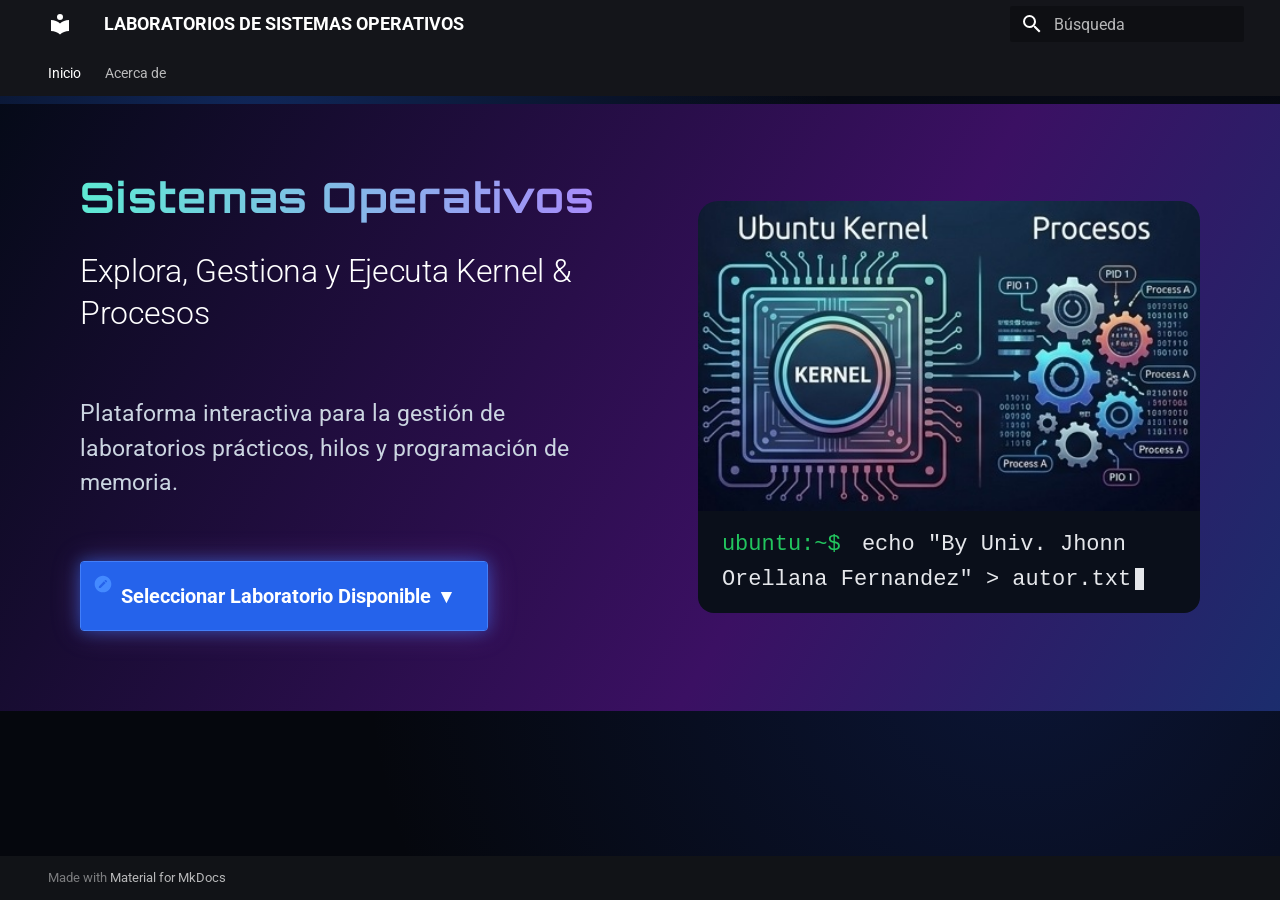
<file: site/index.html>
<!doctype html>
<html lang="es" class="no-js">
  <head>
    
      <meta charset="utf-8">
      <meta name="viewport" content="width=device-width,initial-scale=1">
      
        <meta name="description" content="Portal de laboratorios de Sistemas Operativos Carrera de Ingenieria de Sistemas.">
      
      
      
        <link rel="canonical" href="https://JhonnMDX82.github.io/pruebas_de_laboratorio/">
      
      
      
        <link rel="next" href="acerca_de/">
      
      
        
      
      
      <link rel="icon" href="assets/images/favicon.png">
      <meta name="generator" content="mkdocs-1.6.1, mkdocs-material-9.7.7">
    
    
      
        <title>LABORATORIOS DE SISTEMAS OPERATIVOS</title>
      
    
    
      <link rel="stylesheet" href="assets/stylesheets/main.ec1eaa64.min.css">
      
        
        <link rel="stylesheet" href="assets/stylesheets/palette.ab4e12ef.min.css">
      
      


    
    
      
    
    
      
        
        
        <link rel="preconnect" href="https://fonts.gstatic.com" crossorigin>
        <link rel="stylesheet" href="https://fonts.googleapis.com/css?family=Roboto:300,300i,400,400i,700,700i%7CRoboto+Mono:400,400i,700,700i&display=fallback">
        <style>:root{--md-text-font:"Roboto";--md-code-font:"Roboto Mono"}</style>
      
    
    
      <link rel="stylesheet" href="stylesheets/extra.css">
    
    <script>__md_scope=new URL(".",location),__md_hash=e=>[...e].reduce(((e,_)=>(e<<5)-e+_.charCodeAt(0)),0),__md_get=(e,_=localStorage,t=__md_scope)=>JSON.parse(_.getItem(t.pathname+"."+e)),__md_set=(e,_,t=localStorage,a=__md_scope)=>{try{t.setItem(a.pathname+"."+e,JSON.stringify(_))}catch(e){}}</script>
    
      

    
    
  </head>
  
  
    
    
    
    
    
    <body dir="ltr" data-md-color-scheme="slate" data-md-color-primary="black" data-md-color-accent="cyan">
  
    
    <input class="md-toggle" data-md-toggle="drawer" type="checkbox" id="__drawer" autocomplete="off">
    <input class="md-toggle" data-md-toggle="search" type="checkbox" id="__search" autocomplete="off">
    <label class="md-overlay" for="__drawer"></label>
    <div data-md-component="skip">
      
    </div>
    <div data-md-component="announce">
      
    </div>
    
    
      

<header class="md-header" data-md-component="header">
  <nav class="md-header__inner md-grid" aria-label="Cabecera">
    <a href="." title="LABORATORIOS DE SISTEMAS OPERATIVOS" class="md-header__button md-logo" aria-label="LABORATORIOS DE SISTEMAS OPERATIVOS" data-md-component="logo">
      
  
  <svg xmlns="http://www.w3.org/2000/svg" viewBox="0 0 24 24"><path d="M12 8a3 3 0 0 0 3-3 3 3 0 0 0-3-3 3 3 0 0 0-3 3 3 3 0 0 0 3 3m0 3.54C9.64 9.35 6.5 8 3 8v11c3.5 0 6.64 1.35 9 3.54 2.36-2.19 5.5-3.54 9-3.54V8c-3.5 0-6.64 1.35-9 3.54"/></svg>

    </a>
    <label class="md-header__button md-icon" for="__drawer">
      
      <svg xmlns="http://www.w3.org/2000/svg" viewBox="0 0 24 24"><path d="M3 6h18v2H3zm0 5h18v2H3zm0 5h18v2H3z"/></svg>
    </label>
    <div class="md-header__title" data-md-component="header-title">
      <div class="md-header__ellipsis">
        <div class="md-header__topic">
          <span class="md-ellipsis">
            LABORATORIOS DE SISTEMAS OPERATIVOS
          </span>
        </div>
        <div class="md-header__topic" data-md-component="header-topic">
          <span class="md-ellipsis">
            
              Inicio
            
          </span>
        </div>
      </div>
    </div>
    
      
    
    
    
    
      
      
        <label class="md-header__button md-icon" for="__search">
          
          <svg xmlns="http://www.w3.org/2000/svg" viewBox="0 0 24 24"><path d="M9.5 3A6.5 6.5 0 0 1 16 9.5c0 1.61-.59 3.09-1.56 4.23l.27.27h.79l5 5-1.5 1.5-5-5v-.79l-.27-.27A6.52 6.52 0 0 1 9.5 16 6.5 6.5 0 0 1 3 9.5 6.5 6.5 0 0 1 9.5 3m0 2C7 5 5 7 5 9.5S7 14 9.5 14 14 12 14 9.5 12 5 9.5 5"/></svg>
        </label>
        <div class="md-search" data-md-component="search" role="dialog">
  <label class="md-search__overlay" for="__search"></label>
  <div class="md-search__inner" role="search">
    <form class="md-search__form" name="search">
      <input type="text" class="md-search__input" name="query" aria-label="Búsqueda" placeholder="Búsqueda" autocapitalize="off" autocorrect="off" autocomplete="off" spellcheck="false" data-md-component="search-query" required>
      <label class="md-search__icon md-icon" for="__search">
        
        <svg xmlns="http://www.w3.org/2000/svg" viewBox="0 0 24 24"><path d="M9.5 3A6.5 6.5 0 0 1 16 9.5c0 1.61-.59 3.09-1.56 4.23l.27.27h.79l5 5-1.5 1.5-5-5v-.79l-.27-.27A6.52 6.52 0 0 1 9.5 16 6.5 6.5 0 0 1 3 9.5 6.5 6.5 0 0 1 9.5 3m0 2C7 5 5 7 5 9.5S7 14 9.5 14 14 12 14 9.5 12 5 9.5 5"/></svg>
        
        <svg xmlns="http://www.w3.org/2000/svg" viewBox="0 0 24 24"><path d="M20 11v2H8l5.5 5.5-1.42 1.42L4.16 12l7.92-7.92L13.5 5.5 8 11z"/></svg>
      </label>
      <nav class="md-search__options" aria-label="Buscar">
        
        <button type="reset" class="md-search__icon md-icon" title="Limpiar" aria-label="Limpiar" tabindex="-1">
          
          <svg xmlns="http://www.w3.org/2000/svg" viewBox="0 0 24 24"><path d="M19 6.41 17.59 5 12 10.59 6.41 5 5 6.41 10.59 12 5 17.59 6.41 19 12 13.41 17.59 19 19 17.59 13.41 12z"/></svg>
        </button>
      </nav>
      
    </form>
    <div class="md-search__output">
      <div class="md-search__scrollwrap" tabindex="0" data-md-scrollfix>
        <div class="md-search-result" data-md-component="search-result">
          <div class="md-search-result__meta">
            Inicializando búsqueda
          </div>
          <ol class="md-search-result__list" role="presentation"></ol>
        </div>
      </div>
    </div>
  </div>
</div>
      
    
    
  </nav>
  
</header>
    
    <div class="md-container" data-md-component="container">
      
      
        
          
            
<nav class="md-tabs" aria-label="Pestañas" data-md-component="tabs">
  <div class="md-grid">
    <ul class="md-tabs__list">
      
        
  
  
  
    
  
  
    <li class="md-tabs__item md-tabs__item--active">
      <a href="." class="md-tabs__link">
        
  
  
    
  
  Inicio

      </a>
    </li>
  

      
        
  
  
  
  
    <li class="md-tabs__item">
      <a href="acerca_de/" class="md-tabs__link">
        
  
  
    
  
  Acerca de

      </a>
    </li>
  

      
    </ul>
  </div>
</nav>
          
        
      
      <main class="md-main" data-md-component="main">
        <div class="md-main__inner md-grid">
          
            
              
              <div class="md-sidebar md-sidebar--primary" data-md-component="sidebar" data-md-type="navigation" >
                <div class="md-sidebar__scrollwrap">
                  <div class="md-sidebar__inner">
                    


  


<nav class="md-nav md-nav--primary md-nav--lifted" aria-label="Navegación" data-md-level="0">
  <label class="md-nav__title" for="__drawer">
    <a href="." title="LABORATORIOS DE SISTEMAS OPERATIVOS" class="md-nav__button md-logo" aria-label="LABORATORIOS DE SISTEMAS OPERATIVOS" data-md-component="logo">
      
  
  <svg xmlns="http://www.w3.org/2000/svg" viewBox="0 0 24 24"><path d="M12 8a3 3 0 0 0 3-3 3 3 0 0 0-3-3 3 3 0 0 0-3 3 3 3 0 0 0 3 3m0 3.54C9.64 9.35 6.5 8 3 8v11c3.5 0 6.64 1.35 9 3.54 2.36-2.19 5.5-3.54 9-3.54V8c-3.5 0-6.64 1.35-9 3.54"/></svg>

    </a>
    LABORATORIOS DE SISTEMAS OPERATIVOS
  </label>
  
  <ul class="md-nav__list" data-md-scrollfix>
    
      
      
  
  
    
  
  
  
    <li class="md-nav__item md-nav__item--active">
      
      <input class="md-nav__toggle md-toggle" type="checkbox" id="__toc">
      
      
      
      <a href="." class="md-nav__link md-nav__link--active">
        
  
  
  <span class="md-ellipsis">
    
  
    Inicio
  

    
  </span>
  
  

      </a>
      
    </li>
  

    
      
      
  
  
  
  
    <li class="md-nav__item">
      <a href="acerca_de/" class="md-nav__link">
        
  
  
  <span class="md-ellipsis">
    
  
    Acerca de
  

    
  </span>
  
  

      </a>
    </li>
  

    
  </ul>
</nav>
                  </div>
                </div>
              </div>
            
            
              
              <div class="md-sidebar md-sidebar--secondary" data-md-component="sidebar" data-md-type="toc" >
                <div class="md-sidebar__scrollwrap">
                  <div class="md-sidebar__inner">
                    

<nav class="md-nav md-nav--secondary" aria-label="Tabla de contenidos">
  
  
  
  
</nav>
                  </div>
                </div>
              </div>
            
          
          
            <div class="md-content" data-md-component="content">
              
              <article class="md-content__inner md-typeset">
                
                  



<div class="hero-container">
  <div class="hero-text-side">
    <div class="hero-tag">Sistemas Operativos</div>
    <h1 class="hero-title">Explora, Gestiona y Ejecuta Kernel & Procesos</h1>
    <p class="hero-description">Plataforma interactiva para la gestión de laboratorios prácticos, hilos y programación de memoria.</p>
    <details class="lab-dropdown">
      <summary>Seleccionar Laboratorio Disponible <span class="chevron">▾</span></summary>
      <ul class="lab-list">
        <!--<li class="ready"><a href="Laboratorio_de_procesos_parte_1/">Laboratorio de Procesos — Parte 1</a></li>-->
        <li class="locked">Laboratorio de Procesos — Parte 1 <span class="soon">Próximamente</span></li>
        <!--<li class="ready"><a href="Laboratorio_de_procesos_parte_2sw/">Laboratorio de Procesos — Parte 2</a></li>-->
        <li class="locked">Laboratorio de Procesos — Parte 2 <span class="soon">Próximamente</span></li>
        <!--<li class="ready"><a href="Laboratorio_2/">Laboratorio 2 Round and Robin</a></li>-->
        <li class="locked">Laboratorio 2 Round and Robin<span class="soon">Próximamente</span></li>
        <li class="locked">Laboratorio 3 <span class="soon">Próximamente</span></li>
        <li class="locked">Laboratorio 4 <span class="soon">Próximamente</span></li>
      </ul>
    </details>
  </div>

  <div class="hero-image-card">
    <img src="img/SO.jpg" alt="Ubuntu Kernel y Procesos">
    <div class="hero-terminal">
      <div class="line"><span class="prompt">ubuntu:~$</span> echo "By Univ. Jhonn Orellana Fernandez" &gt; autor.txt<span class="cursor"></span></div>
    </div>
  </div>
</div>












                
              </article>
            </div>
          
          
<script>var target=document.getElementById(location.hash.slice(1));target&&target.name&&(target.checked=target.name.startsWith("__tabbed_"))</script>
        </div>
        
      </main>
      
        <footer class="md-footer">
  
  <div class="md-footer-meta md-typeset">
    <div class="md-footer-meta__inner md-grid">
      <div class="md-copyright">
  
  
    Made with
    <a href="https://squidfunk.github.io/mkdocs-material/" target="_blank" rel="noopener">
      Material for MkDocs
    </a>
  
</div>
      
    </div>
  </div>
</footer>
      
    </div>
    <div class="md-dialog" data-md-component="dialog">
      <div class="md-dialog__inner md-typeset"></div>
    </div>
    
    
    
      
      
      <script id="__config" type="application/json">{"annotate": null, "base": ".", "features": ["navigation.tabs", "navigation.instant", "content.code.copy"], "search": "assets/javascripts/workers/search.2c215733.min.js", "tags": null, "translations": {"clipboard.copied": "Copiado al portapapeles", "clipboard.copy": "Copiar al portapapeles", "search.result.more.one": "1 m\u00e1s en esta p\u00e1gina", "search.result.more.other": "# m\u00e1s en esta p\u00e1gina", "search.result.none": "No se encontraron documentos", "search.result.one": "1 documento encontrado", "search.result.other": "# documentos encontrados", "search.result.placeholder": "Teclee para comenzar b\u00fasqueda", "search.result.term.missing": "Falta", "select.version": "Seleccionar versi\u00f3n"}, "version": null}</script>
    
    
      <script src="assets/javascripts/bundle.d7400e89.min.js"></script>
      
    
  </body>
</html>
</file>
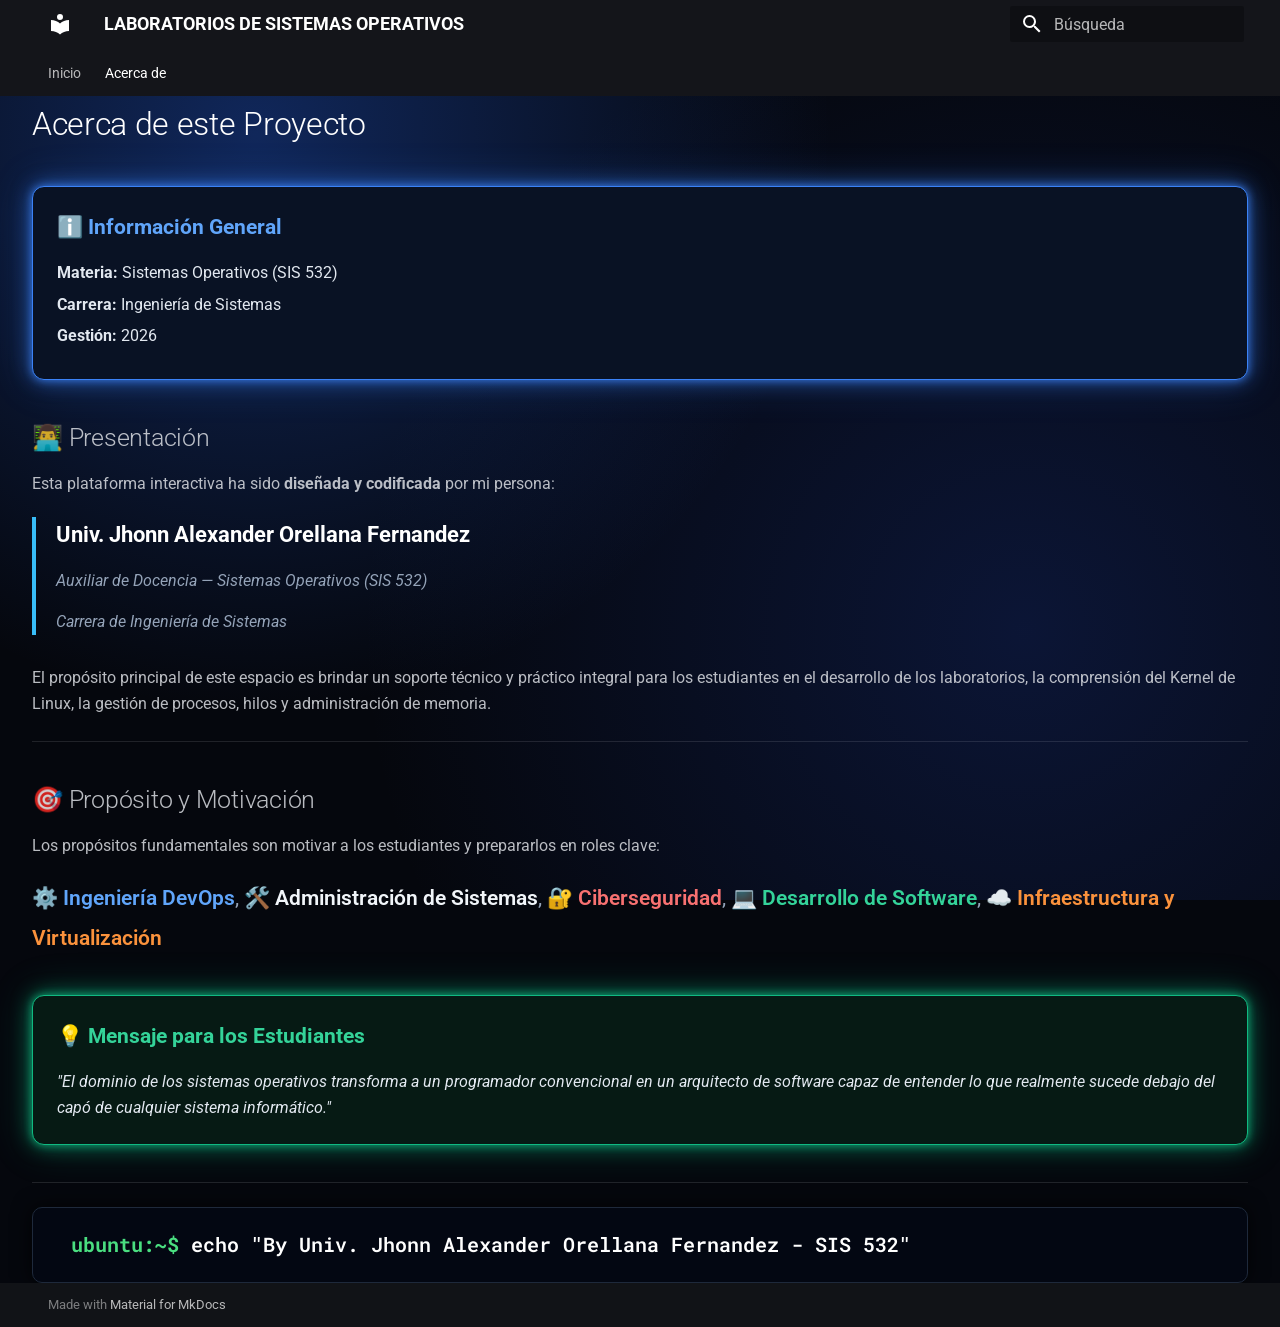
<file: site/acerca_de/index.html>
<!doctype html>
<html lang="es" class="no-js">
  <head>
    
      <meta charset="utf-8">
      <meta name="viewport" content="width=device-width,initial-scale=1">
      
        <meta name="description" content="Portal de laboratorios de Sistemas Operativos Carrera de Ingenieria de Sistemas.">
      
      
      
        <link rel="canonical" href="https://JhonnMDX82.github.io/pruebas_de_laboratorio/acerca_de/">
      
      
        <link rel="prev" href="..">
      
      
      
        
      
      
      <link rel="icon" href="../assets/images/favicon.png">
      <meta name="generator" content="mkdocs-1.6.1, mkdocs-material-9.7.7">
    
    
      
        <title>Acerca de - LABORATORIOS DE SISTEMAS OPERATIVOS</title>
      
    
    
      <link rel="stylesheet" href="../assets/stylesheets/main.ec1eaa64.min.css">
      
        
        <link rel="stylesheet" href="../assets/stylesheets/palette.ab4e12ef.min.css">
      
      


    
    
      
    
    
      
        
        
        <link rel="preconnect" href="https://fonts.gstatic.com" crossorigin>
        <link rel="stylesheet" href="https://fonts.googleapis.com/css?family=Roboto:300,300i,400,400i,700,700i%7CRoboto+Mono:400,400i,700,700i&display=fallback">
        <style>:root{--md-text-font:"Roboto";--md-code-font:"Roboto Mono"}</style>
      
    
    
      <link rel="stylesheet" href="../stylesheets/extra.css">
    
    <script>__md_scope=new URL("..",location),__md_hash=e=>[...e].reduce(((e,_)=>(e<<5)-e+_.charCodeAt(0)),0),__md_get=(e,_=localStorage,t=__md_scope)=>JSON.parse(_.getItem(t.pathname+"."+e)),__md_set=(e,_,t=localStorage,a=__md_scope)=>{try{t.setItem(a.pathname+"."+e,JSON.stringify(_))}catch(e){}}</script>
    
      

    
    
  </head>
  
  
    
    
    
    
    
    <body dir="ltr" data-md-color-scheme="slate" data-md-color-primary="black" data-md-color-accent="cyan">
  
    
    <input class="md-toggle" data-md-toggle="drawer" type="checkbox" id="__drawer" autocomplete="off">
    <input class="md-toggle" data-md-toggle="search" type="checkbox" id="__search" autocomplete="off">
    <label class="md-overlay" for="__drawer"></label>
    <div data-md-component="skip">
      
        
        <a href="#acerca-de-este-proyecto" class="md-skip">
          Saltar a contenido
        </a>
      
    </div>
    <div data-md-component="announce">
      
    </div>
    
    
      

<header class="md-header" data-md-component="header">
  <nav class="md-header__inner md-grid" aria-label="Cabecera">
    <a href=".." title="LABORATORIOS DE SISTEMAS OPERATIVOS" class="md-header__button md-logo" aria-label="LABORATORIOS DE SISTEMAS OPERATIVOS" data-md-component="logo">
      
  
  <svg xmlns="http://www.w3.org/2000/svg" viewBox="0 0 24 24"><path d="M12 8a3 3 0 0 0 3-3 3 3 0 0 0-3-3 3 3 0 0 0-3 3 3 3 0 0 0 3 3m0 3.54C9.64 9.35 6.5 8 3 8v11c3.5 0 6.64 1.35 9 3.54 2.36-2.19 5.5-3.54 9-3.54V8c-3.5 0-6.64 1.35-9 3.54"/></svg>

    </a>
    <label class="md-header__button md-icon" for="__drawer">
      
      <svg xmlns="http://www.w3.org/2000/svg" viewBox="0 0 24 24"><path d="M3 6h18v2H3zm0 5h18v2H3zm0 5h18v2H3z"/></svg>
    </label>
    <div class="md-header__title" data-md-component="header-title">
      <div class="md-header__ellipsis">
        <div class="md-header__topic">
          <span class="md-ellipsis">
            LABORATORIOS DE SISTEMAS OPERATIVOS
          </span>
        </div>
        <div class="md-header__topic" data-md-component="header-topic">
          <span class="md-ellipsis">
            
              Acerca de
            
          </span>
        </div>
      </div>
    </div>
    
      
    
    
    
    
      
      
        <label class="md-header__button md-icon" for="__search">
          
          <svg xmlns="http://www.w3.org/2000/svg" viewBox="0 0 24 24"><path d="M9.5 3A6.5 6.5 0 0 1 16 9.5c0 1.61-.59 3.09-1.56 4.23l.27.27h.79l5 5-1.5 1.5-5-5v-.79l-.27-.27A6.52 6.52 0 0 1 9.5 16 6.5 6.5 0 0 1 3 9.5 6.5 6.5 0 0 1 9.5 3m0 2C7 5 5 7 5 9.5S7 14 9.5 14 14 12 14 9.5 12 5 9.5 5"/></svg>
        </label>
        <div class="md-search" data-md-component="search" role="dialog">
  <label class="md-search__overlay" for="__search"></label>
  <div class="md-search__inner" role="search">
    <form class="md-search__form" name="search">
      <input type="text" class="md-search__input" name="query" aria-label="Búsqueda" placeholder="Búsqueda" autocapitalize="off" autocorrect="off" autocomplete="off" spellcheck="false" data-md-component="search-query" required>
      <label class="md-search__icon md-icon" for="__search">
        
        <svg xmlns="http://www.w3.org/2000/svg" viewBox="0 0 24 24"><path d="M9.5 3A6.5 6.5 0 0 1 16 9.5c0 1.61-.59 3.09-1.56 4.23l.27.27h.79l5 5-1.5 1.5-5-5v-.79l-.27-.27A6.52 6.52 0 0 1 9.5 16 6.5 6.5 0 0 1 3 9.5 6.5 6.5 0 0 1 9.5 3m0 2C7 5 5 7 5 9.5S7 14 9.5 14 14 12 14 9.5 12 5 9.5 5"/></svg>
        
        <svg xmlns="http://www.w3.org/2000/svg" viewBox="0 0 24 24"><path d="M20 11v2H8l5.5 5.5-1.42 1.42L4.16 12l7.92-7.92L13.5 5.5 8 11z"/></svg>
      </label>
      <nav class="md-search__options" aria-label="Buscar">
        
        <button type="reset" class="md-search__icon md-icon" title="Limpiar" aria-label="Limpiar" tabindex="-1">
          
          <svg xmlns="http://www.w3.org/2000/svg" viewBox="0 0 24 24"><path d="M19 6.41 17.59 5 12 10.59 6.41 5 5 6.41 10.59 12 5 17.59 6.41 19 12 13.41 17.59 19 19 17.59 13.41 12z"/></svg>
        </button>
      </nav>
      
    </form>
    <div class="md-search__output">
      <div class="md-search__scrollwrap" tabindex="0" data-md-scrollfix>
        <div class="md-search-result" data-md-component="search-result">
          <div class="md-search-result__meta">
            Inicializando búsqueda
          </div>
          <ol class="md-search-result__list" role="presentation"></ol>
        </div>
      </div>
    </div>
  </div>
</div>
      
    
    
  </nav>
  
</header>
    
    <div class="md-container" data-md-component="container">
      
      
        
          
            
<nav class="md-tabs" aria-label="Pestañas" data-md-component="tabs">
  <div class="md-grid">
    <ul class="md-tabs__list">
      
        
  
  
  
  
    <li class="md-tabs__item">
      <a href=".." class="md-tabs__link">
        
  
  
    
  
  Inicio

      </a>
    </li>
  

      
        
  
  
  
    
  
  
    <li class="md-tabs__item md-tabs__item--active">
      <a href="./" class="md-tabs__link">
        
  
  
    
  
  Acerca de

      </a>
    </li>
  

      
    </ul>
  </div>
</nav>
          
        
      
      <main class="md-main" data-md-component="main">
        <div class="md-main__inner md-grid">
          
            
              
              <div class="md-sidebar md-sidebar--primary" data-md-component="sidebar" data-md-type="navigation" >
                <div class="md-sidebar__scrollwrap">
                  <div class="md-sidebar__inner">
                    


  


<nav class="md-nav md-nav--primary md-nav--lifted" aria-label="Navegación" data-md-level="0">
  <label class="md-nav__title" for="__drawer">
    <a href=".." title="LABORATORIOS DE SISTEMAS OPERATIVOS" class="md-nav__button md-logo" aria-label="LABORATORIOS DE SISTEMAS OPERATIVOS" data-md-component="logo">
      
  
  <svg xmlns="http://www.w3.org/2000/svg" viewBox="0 0 24 24"><path d="M12 8a3 3 0 0 0 3-3 3 3 0 0 0-3-3 3 3 0 0 0-3 3 3 3 0 0 0 3 3m0 3.54C9.64 9.35 6.5 8 3 8v11c3.5 0 6.64 1.35 9 3.54 2.36-2.19 5.5-3.54 9-3.54V8c-3.5 0-6.64 1.35-9 3.54"/></svg>

    </a>
    LABORATORIOS DE SISTEMAS OPERATIVOS
  </label>
  
  <ul class="md-nav__list" data-md-scrollfix>
    
      
      
  
  
  
  
    <li class="md-nav__item">
      <a href=".." class="md-nav__link">
        
  
  
  <span class="md-ellipsis">
    
  
    Inicio
  

    
  </span>
  
  

      </a>
    </li>
  

    
      
      
  
  
    
  
  
  
    <li class="md-nav__item md-nav__item--active">
      
      <input class="md-nav__toggle md-toggle" type="checkbox" id="__toc">
      
      
        
      
      
        <label class="md-nav__link md-nav__link--active" for="__toc">
          
  
  
  <span class="md-ellipsis">
    
  
    Acerca de
  

    
  </span>
  
  

          <span class="md-nav__icon md-icon"></span>
        </label>
      
      <a href="./" class="md-nav__link md-nav__link--active">
        
  
  
  <span class="md-ellipsis">
    
  
    Acerca de
  

    
  </span>
  
  

      </a>
      
        

<nav class="md-nav md-nav--secondary" aria-label="Tabla de contenidos">
  
  
  
    
  
  
    <label class="md-nav__title" for="__toc">
      <span class="md-nav__icon md-icon"></span>
      Tabla de contenidos
    </label>
    <ul class="md-nav__list" data-md-component="toc" data-md-scrollfix>
      
        <li class="md-nav__item">
  <a href="#presentacion" class="md-nav__link">
    <span class="md-ellipsis">
      
        👨‍💻 Presentación
      
    </span>
  </a>
  
</li>
      
        <li class="md-nav__item">
  <a href="#proposito-y-motivacion" class="md-nav__link">
    <span class="md-ellipsis">
      
        🎯 Propósito y Motivación
      
    </span>
  </a>
  
</li>
      
    </ul>
  
</nav>
      
    </li>
  

    
  </ul>
</nav>
                  </div>
                </div>
              </div>
            
            
              
              <div class="md-sidebar md-sidebar--secondary" data-md-component="sidebar" data-md-type="toc" >
                <div class="md-sidebar__scrollwrap">
                  <div class="md-sidebar__inner">
                    

<nav class="md-nav md-nav--secondary" aria-label="Tabla de contenidos">
  
  
  
    
  
  
    <label class="md-nav__title" for="__toc">
      <span class="md-nav__icon md-icon"></span>
      Tabla de contenidos
    </label>
    <ul class="md-nav__list" data-md-component="toc" data-md-scrollfix>
      
        <li class="md-nav__item">
  <a href="#presentacion" class="md-nav__link">
    <span class="md-ellipsis">
      
        👨‍💻 Presentación
      
    </span>
  </a>
  
</li>
      
        <li class="md-nav__item">
  <a href="#proposito-y-motivacion" class="md-nav__link">
    <span class="md-ellipsis">
      
        🎯 Propósito y Motivación
      
    </span>
  </a>
  
</li>
      
    </ul>
  
</nav>
                  </div>
                </div>
              </div>
            
          
          
            <div class="md-content" data-md-component="content">
              
              <article class="md-content__inner md-typeset">
                
                  



<h1 id="acerca-de-este-proyecto">Acerca de este Proyecto</h1>
<div class="info-box-blue">
<div class="info-title">ℹ️ Información General</div>
<p><strong>Materia:</strong> Sistemas Operativos (SIS 532)</p>
<p><strong>Carrera:</strong> Ingeniería de Sistemas</p>
<p><strong>Gestión:</strong> 2026</p>
</div>
<h2 id="presentacion">👨‍💻 Presentación</h2>
<p>Esta plataforma interactiva ha sido <strong>diseñada y codificada</strong> por mi persona:</p>
<div class="author-card">
<p><strong>Univ. Jhonn Alexander Orellana Fernandez</strong></p>
<p><em>Auxiliar de Docencia — Sistemas Operativos (SIS 532)</em></p>
<p><em>Carrera de Ingeniería de Sistemas</em></p>
</div>
<p>El propósito principal de este espacio es brindar un soporte técnico y práctico integral para los estudiantes en el desarrollo de los laboratorios, la comprensión del Kernel de Linux, la gestión de procesos, hilos y administración de memoria.</p>
<hr />
<h2 id="proposito-y-motivacion">🎯 Propósito y Motivación</h2>
<p>Los propósitos fundamentales son motivar a los estudiantes y prepararlos en roles clave:</p>
<div class="skills-row">
  <span>⚙️ Ingeniería DevOps</span>
  <span>🛠️ Administración de Sistemas</span>
  <span>🔐 Ciberseguridad</span>
  <span>💻 Desarrollo de Software</span>
  <span>☁️ Infraestructura y Virtualización</span>
</div>

<div class="info-box-green">
<div class="info-title">💡 Mensaje para los Estudiantes</div>
<p>"El dominio de los sistemas operativos transforma a un programador convencional en un arquitecto de software capaz de entender lo que realmente sucede debajo del capó de cualquier sistema informático."</p>
</div>
<hr />
<div class="terminal-box">
  <code><span class="prompt">ubuntu:~$</span> echo "By Univ. Jhonn Alexander Orellana Fernandez - SIS 532"</code>
</div>












                
              </article>
            </div>
          
          
<script>var target=document.getElementById(location.hash.slice(1));target&&target.name&&(target.checked=target.name.startsWith("__tabbed_"))</script>
        </div>
        
      </main>
      
        <footer class="md-footer">
  
  <div class="md-footer-meta md-typeset">
    <div class="md-footer-meta__inner md-grid">
      <div class="md-copyright">
  
  
    Made with
    <a href="https://squidfunk.github.io/mkdocs-material/" target="_blank" rel="noopener">
      Material for MkDocs
    </a>
  
</div>
      
    </div>
  </div>
</footer>
      
    </div>
    <div class="md-dialog" data-md-component="dialog">
      <div class="md-dialog__inner md-typeset"></div>
    </div>
    
    
    
      
      
      <script id="__config" type="application/json">{"annotate": null, "base": "..", "features": ["navigation.tabs", "navigation.instant", "content.code.copy"], "search": "../assets/javascripts/workers/search.2c215733.min.js", "tags": null, "translations": {"clipboard.copied": "Copiado al portapapeles", "clipboard.copy": "Copiar al portapapeles", "search.result.more.one": "1 m\u00e1s en esta p\u00e1gina", "search.result.more.other": "# m\u00e1s en esta p\u00e1gina", "search.result.none": "No se encontraron documentos", "search.result.one": "1 documento encontrado", "search.result.other": "# documentos encontrados", "search.result.placeholder": "Teclee para comenzar b\u00fasqueda", "search.result.term.missing": "Falta", "select.version": "Seleccionar versi\u00f3n"}, "version": null}</script>
    
    
      <script src="../assets/javascripts/bundle.d7400e89.min.js"></script>
      
    
  </body>
</html>
</file>
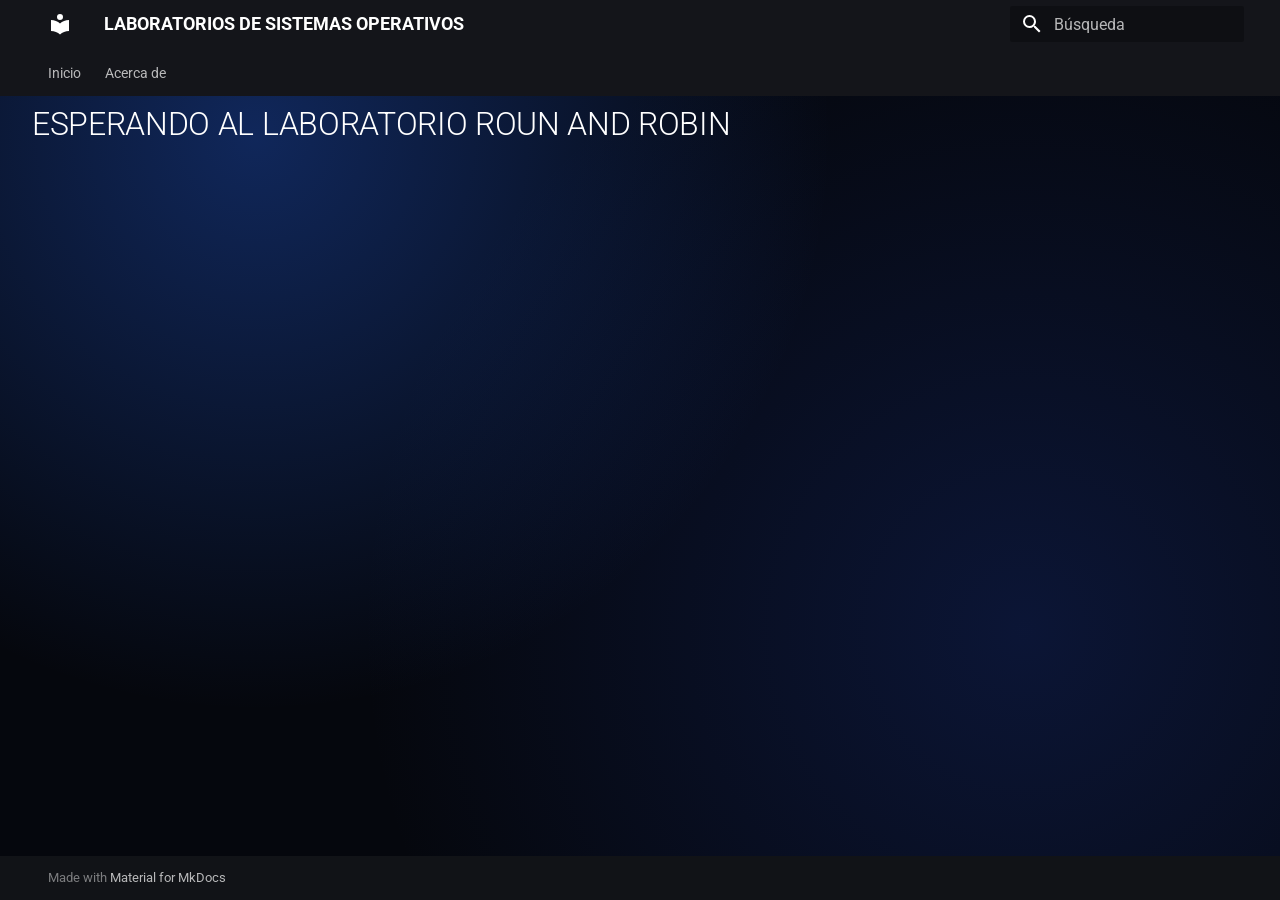
<file: site/Laboratorio_2/index.html>
<!doctype html>
<html lang="es" class="no-js">
  <head>
    
      <meta charset="utf-8">
      <meta name="viewport" content="width=device-width,initial-scale=1">
      
        <meta name="description" content="Portal de laboratorios de Sistemas Operativos Carrera de Ingenieria de Sistemas.">
      
      
      
        <link rel="canonical" href="https://JhonnMDX82.github.io/pruebas_de_laboratorio/Laboratorio_2/">
      
      
      
      
        
      
      
      <link rel="icon" href="../assets/images/favicon.png">
      <meta name="generator" content="mkdocs-1.6.1, mkdocs-material-9.7.7">
    
    
      
        <title>ESPERANDO AL LABORATORIO ROUN AND ROBIN - LABORATORIOS DE SISTEMAS OPERATIVOS</title>
      
    
    
      <link rel="stylesheet" href="../assets/stylesheets/main.ec1eaa64.min.css">
      
        
        <link rel="stylesheet" href="../assets/stylesheets/palette.ab4e12ef.min.css">
      
      


    
    
      
    
    
      
        
        
        <link rel="preconnect" href="https://fonts.gstatic.com" crossorigin>
        <link rel="stylesheet" href="https://fonts.googleapis.com/css?family=Roboto:300,300i,400,400i,700,700i%7CRoboto+Mono:400,400i,700,700i&display=fallback">
        <style>:root{--md-text-font:"Roboto";--md-code-font:"Roboto Mono"}</style>
      
    
    
      <link rel="stylesheet" href="../stylesheets/extra.css">
    
    <script>__md_scope=new URL("..",location),__md_hash=e=>[...e].reduce(((e,_)=>(e<<5)-e+_.charCodeAt(0)),0),__md_get=(e,_=localStorage,t=__md_scope)=>JSON.parse(_.getItem(t.pathname+"."+e)),__md_set=(e,_,t=localStorage,a=__md_scope)=>{try{t.setItem(a.pathname+"."+e,JSON.stringify(_))}catch(e){}}</script>
    
      

    
    
  </head>
  
  
    
    
    
    
    
    <body dir="ltr" data-md-color-scheme="slate" data-md-color-primary="black" data-md-color-accent="cyan">
  
    
    <input class="md-toggle" data-md-toggle="drawer" type="checkbox" id="__drawer" autocomplete="off">
    <input class="md-toggle" data-md-toggle="search" type="checkbox" id="__search" autocomplete="off">
    <label class="md-overlay" for="__drawer"></label>
    <div data-md-component="skip">
      
        
        <a href="#esperando-al-laboratorio-roun-and-robin" class="md-skip">
          Saltar a contenido
        </a>
      
    </div>
    <div data-md-component="announce">
      
    </div>
    
    
      

<header class="md-header" data-md-component="header">
  <nav class="md-header__inner md-grid" aria-label="Cabecera">
    <a href=".." title="LABORATORIOS DE SISTEMAS OPERATIVOS" class="md-header__button md-logo" aria-label="LABORATORIOS DE SISTEMAS OPERATIVOS" data-md-component="logo">
      
  
  <svg xmlns="http://www.w3.org/2000/svg" viewBox="0 0 24 24"><path d="M12 8a3 3 0 0 0 3-3 3 3 0 0 0-3-3 3 3 0 0 0-3 3 3 3 0 0 0 3 3m0 3.54C9.64 9.35 6.5 8 3 8v11c3.5 0 6.64 1.35 9 3.54 2.36-2.19 5.5-3.54 9-3.54V8c-3.5 0-6.64 1.35-9 3.54"/></svg>

    </a>
    <label class="md-header__button md-icon" for="__drawer">
      
      <svg xmlns="http://www.w3.org/2000/svg" viewBox="0 0 24 24"><path d="M3 6h18v2H3zm0 5h18v2H3zm0 5h18v2H3z"/></svg>
    </label>
    <div class="md-header__title" data-md-component="header-title">
      <div class="md-header__ellipsis">
        <div class="md-header__topic">
          <span class="md-ellipsis">
            LABORATORIOS DE SISTEMAS OPERATIVOS
          </span>
        </div>
        <div class="md-header__topic" data-md-component="header-topic">
          <span class="md-ellipsis">
            
              ESPERANDO AL LABORATORIO ROUN AND ROBIN
            
          </span>
        </div>
      </div>
    </div>
    
      
    
    
    
    
      
      
        <label class="md-header__button md-icon" for="__search">
          
          <svg xmlns="http://www.w3.org/2000/svg" viewBox="0 0 24 24"><path d="M9.5 3A6.5 6.5 0 0 1 16 9.5c0 1.61-.59 3.09-1.56 4.23l.27.27h.79l5 5-1.5 1.5-5-5v-.79l-.27-.27A6.52 6.52 0 0 1 9.5 16 6.5 6.5 0 0 1 3 9.5 6.5 6.5 0 0 1 9.5 3m0 2C7 5 5 7 5 9.5S7 14 9.5 14 14 12 14 9.5 12 5 9.5 5"/></svg>
        </label>
        <div class="md-search" data-md-component="search" role="dialog">
  <label class="md-search__overlay" for="__search"></label>
  <div class="md-search__inner" role="search">
    <form class="md-search__form" name="search">
      <input type="text" class="md-search__input" name="query" aria-label="Búsqueda" placeholder="Búsqueda" autocapitalize="off" autocorrect="off" autocomplete="off" spellcheck="false" data-md-component="search-query" required>
      <label class="md-search__icon md-icon" for="__search">
        
        <svg xmlns="http://www.w3.org/2000/svg" viewBox="0 0 24 24"><path d="M9.5 3A6.5 6.5 0 0 1 16 9.5c0 1.61-.59 3.09-1.56 4.23l.27.27h.79l5 5-1.5 1.5-5-5v-.79l-.27-.27A6.52 6.52 0 0 1 9.5 16 6.5 6.5 0 0 1 3 9.5 6.5 6.5 0 0 1 9.5 3m0 2C7 5 5 7 5 9.5S7 14 9.5 14 14 12 14 9.5 12 5 9.5 5"/></svg>
        
        <svg xmlns="http://www.w3.org/2000/svg" viewBox="0 0 24 24"><path d="M20 11v2H8l5.5 5.5-1.42 1.42L4.16 12l7.92-7.92L13.5 5.5 8 11z"/></svg>
      </label>
      <nav class="md-search__options" aria-label="Buscar">
        
        <button type="reset" class="md-search__icon md-icon" title="Limpiar" aria-label="Limpiar" tabindex="-1">
          
          <svg xmlns="http://www.w3.org/2000/svg" viewBox="0 0 24 24"><path d="M19 6.41 17.59 5 12 10.59 6.41 5 5 6.41 10.59 12 5 17.59 6.41 19 12 13.41 17.59 19 19 17.59 13.41 12z"/></svg>
        </button>
      </nav>
      
    </form>
    <div class="md-search__output">
      <div class="md-search__scrollwrap" tabindex="0" data-md-scrollfix>
        <div class="md-search-result" data-md-component="search-result">
          <div class="md-search-result__meta">
            Inicializando búsqueda
          </div>
          <ol class="md-search-result__list" role="presentation"></ol>
        </div>
      </div>
    </div>
  </div>
</div>
      
    
    
  </nav>
  
</header>
    
    <div class="md-container" data-md-component="container">
      
      
        
          
            
<nav class="md-tabs" aria-label="Pestañas" data-md-component="tabs">
  <div class="md-grid">
    <ul class="md-tabs__list">
      
        
  
  
  
  
    <li class="md-tabs__item">
      <a href=".." class="md-tabs__link">
        
  
  
    
  
  Inicio

      </a>
    </li>
  

      
        
  
  
  
  
    <li class="md-tabs__item">
      <a href="../acerca_de/" class="md-tabs__link">
        
  
  
    
  
  Acerca de

      </a>
    </li>
  

      
    </ul>
  </div>
</nav>
          
        
      
      <main class="md-main" data-md-component="main">
        <div class="md-main__inner md-grid">
          
            
              
              <div class="md-sidebar md-sidebar--primary" data-md-component="sidebar" data-md-type="navigation" >
                <div class="md-sidebar__scrollwrap">
                  <div class="md-sidebar__inner">
                    


  


<nav class="md-nav md-nav--primary md-nav--lifted" aria-label="Navegación" data-md-level="0">
  <label class="md-nav__title" for="__drawer">
    <a href=".." title="LABORATORIOS DE SISTEMAS OPERATIVOS" class="md-nav__button md-logo" aria-label="LABORATORIOS DE SISTEMAS OPERATIVOS" data-md-component="logo">
      
  
  <svg xmlns="http://www.w3.org/2000/svg" viewBox="0 0 24 24"><path d="M12 8a3 3 0 0 0 3-3 3 3 0 0 0-3-3 3 3 0 0 0-3 3 3 3 0 0 0 3 3m0 3.54C9.64 9.35 6.5 8 3 8v11c3.5 0 6.64 1.35 9 3.54 2.36-2.19 5.5-3.54 9-3.54V8c-3.5 0-6.64 1.35-9 3.54"/></svg>

    </a>
    LABORATORIOS DE SISTEMAS OPERATIVOS
  </label>
  
  <ul class="md-nav__list" data-md-scrollfix>
    
      
      
  
  
  
  
    <li class="md-nav__item">
      <a href=".." class="md-nav__link">
        
  
  
  <span class="md-ellipsis">
    
  
    Inicio
  

    
  </span>
  
  

      </a>
    </li>
  

    
      
      
  
  
  
  
    <li class="md-nav__item">
      <a href="../acerca_de/" class="md-nav__link">
        
  
  
  <span class="md-ellipsis">
    
  
    Acerca de
  

    
  </span>
  
  

      </a>
    </li>
  

    
  </ul>
</nav>
                  </div>
                </div>
              </div>
            
            
              
              <div class="md-sidebar md-sidebar--secondary" data-md-component="sidebar" data-md-type="toc" >
                <div class="md-sidebar__scrollwrap">
                  <div class="md-sidebar__inner">
                    

<nav class="md-nav md-nav--secondary" aria-label="Tabla de contenidos">
  
  
  
    
  
  
</nav>
                  </div>
                </div>
              </div>
            
          
          
            <div class="md-content" data-md-component="content">
              
              <article class="md-content__inner md-typeset">
                
                  



<h1 id="esperando-al-laboratorio-roun-and-robin">ESPERANDO AL LABORATORIO ROUN AND ROBIN</h1>












                
              </article>
            </div>
          
          
<script>var target=document.getElementById(location.hash.slice(1));target&&target.name&&(target.checked=target.name.startsWith("__tabbed_"))</script>
        </div>
        
      </main>
      
        <footer class="md-footer">
  
  <div class="md-footer-meta md-typeset">
    <div class="md-footer-meta__inner md-grid">
      <div class="md-copyright">
  
  
    Made with
    <a href="https://squidfunk.github.io/mkdocs-material/" target="_blank" rel="noopener">
      Material for MkDocs
    </a>
  
</div>
      
    </div>
  </div>
</footer>
      
    </div>
    <div class="md-dialog" data-md-component="dialog">
      <div class="md-dialog__inner md-typeset"></div>
    </div>
    
    
    
      
      
      <script id="__config" type="application/json">{"annotate": null, "base": "..", "features": ["navigation.tabs", "navigation.instant", "content.code.copy"], "search": "../assets/javascripts/workers/search.2c215733.min.js", "tags": null, "translations": {"clipboard.copied": "Copiado al portapapeles", "clipboard.copy": "Copiar al portapapeles", "search.result.more.one": "1 m\u00e1s en esta p\u00e1gina", "search.result.more.other": "# m\u00e1s en esta p\u00e1gina", "search.result.none": "No se encontraron documentos", "search.result.one": "1 documento encontrado", "search.result.other": "# documentos encontrados", "search.result.placeholder": "Teclee para comenzar b\u00fasqueda", "search.result.term.missing": "Falta", "select.version": "Seleccionar versi\u00f3n"}, "version": null}</script>
    
    
      <script src="../assets/javascripts/bundle.d7400e89.min.js"></script>
      
    
  </body>
</html>
</file>
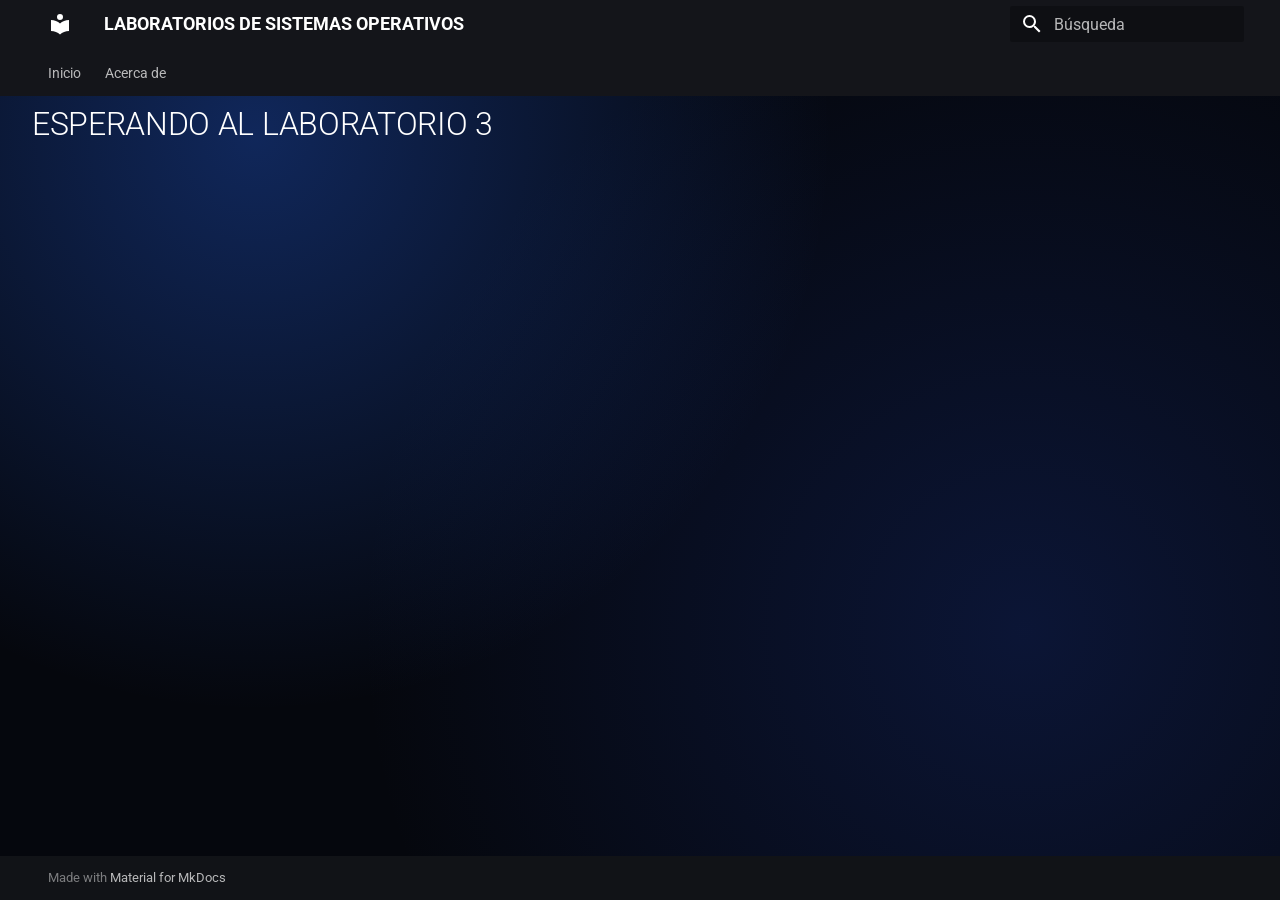
<file: site/Laboratorio_3/index.html>
<!doctype html>
<html lang="es" class="no-js">
  <head>
    
      <meta charset="utf-8">
      <meta name="viewport" content="width=device-width,initial-scale=1">
      
        <meta name="description" content="Portal de laboratorios de Sistemas Operativos Carrera de Ingenieria de Sistemas.">
      
      
      
        <link rel="canonical" href="https://JhonnMDX82.github.io/pruebas_de_laboratorio/Laboratorio_3/">
      
      
      
      
        
      
      
      <link rel="icon" href="../assets/images/favicon.png">
      <meta name="generator" content="mkdocs-1.6.1, mkdocs-material-9.7.7">
    
    
      
        <title>ESPERANDO AL LABORATORIO 3 - LABORATORIOS DE SISTEMAS OPERATIVOS</title>
      
    
    
      <link rel="stylesheet" href="../assets/stylesheets/main.ec1eaa64.min.css">
      
        
        <link rel="stylesheet" href="../assets/stylesheets/palette.ab4e12ef.min.css">
      
      


    
    
      
    
    
      
        
        
        <link rel="preconnect" href="https://fonts.gstatic.com" crossorigin>
        <link rel="stylesheet" href="https://fonts.googleapis.com/css?family=Roboto:300,300i,400,400i,700,700i%7CRoboto+Mono:400,400i,700,700i&display=fallback">
        <style>:root{--md-text-font:"Roboto";--md-code-font:"Roboto Mono"}</style>
      
    
    
      <link rel="stylesheet" href="../stylesheets/extra.css">
    
    <script>__md_scope=new URL("..",location),__md_hash=e=>[...e].reduce(((e,_)=>(e<<5)-e+_.charCodeAt(0)),0),__md_get=(e,_=localStorage,t=__md_scope)=>JSON.parse(_.getItem(t.pathname+"."+e)),__md_set=(e,_,t=localStorage,a=__md_scope)=>{try{t.setItem(a.pathname+"."+e,JSON.stringify(_))}catch(e){}}</script>
    
      

    
    
  </head>
  
  
    
    
    
    
    
    <body dir="ltr" data-md-color-scheme="slate" data-md-color-primary="black" data-md-color-accent="cyan">
  
    
    <input class="md-toggle" data-md-toggle="drawer" type="checkbox" id="__drawer" autocomplete="off">
    <input class="md-toggle" data-md-toggle="search" type="checkbox" id="__search" autocomplete="off">
    <label class="md-overlay" for="__drawer"></label>
    <div data-md-component="skip">
      
        
        <a href="#esperando-al-laboratorio-3" class="md-skip">
          Saltar a contenido
        </a>
      
    </div>
    <div data-md-component="announce">
      
    </div>
    
    
      

<header class="md-header" data-md-component="header">
  <nav class="md-header__inner md-grid" aria-label="Cabecera">
    <a href=".." title="LABORATORIOS DE SISTEMAS OPERATIVOS" class="md-header__button md-logo" aria-label="LABORATORIOS DE SISTEMAS OPERATIVOS" data-md-component="logo">
      
  
  <svg xmlns="http://www.w3.org/2000/svg" viewBox="0 0 24 24"><path d="M12 8a3 3 0 0 0 3-3 3 3 0 0 0-3-3 3 3 0 0 0-3 3 3 3 0 0 0 3 3m0 3.54C9.64 9.35 6.5 8 3 8v11c3.5 0 6.64 1.35 9 3.54 2.36-2.19 5.5-3.54 9-3.54V8c-3.5 0-6.64 1.35-9 3.54"/></svg>

    </a>
    <label class="md-header__button md-icon" for="__drawer">
      
      <svg xmlns="http://www.w3.org/2000/svg" viewBox="0 0 24 24"><path d="M3 6h18v2H3zm0 5h18v2H3zm0 5h18v2H3z"/></svg>
    </label>
    <div class="md-header__title" data-md-component="header-title">
      <div class="md-header__ellipsis">
        <div class="md-header__topic">
          <span class="md-ellipsis">
            LABORATORIOS DE SISTEMAS OPERATIVOS
          </span>
        </div>
        <div class="md-header__topic" data-md-component="header-topic">
          <span class="md-ellipsis">
            
              ESPERANDO AL LABORATORIO 3
            
          </span>
        </div>
      </div>
    </div>
    
      
    
    
    
    
      
      
        <label class="md-header__button md-icon" for="__search">
          
          <svg xmlns="http://www.w3.org/2000/svg" viewBox="0 0 24 24"><path d="M9.5 3A6.5 6.5 0 0 1 16 9.5c0 1.61-.59 3.09-1.56 4.23l.27.27h.79l5 5-1.5 1.5-5-5v-.79l-.27-.27A6.52 6.52 0 0 1 9.5 16 6.5 6.5 0 0 1 3 9.5 6.5 6.5 0 0 1 9.5 3m0 2C7 5 5 7 5 9.5S7 14 9.5 14 14 12 14 9.5 12 5 9.5 5"/></svg>
        </label>
        <div class="md-search" data-md-component="search" role="dialog">
  <label class="md-search__overlay" for="__search"></label>
  <div class="md-search__inner" role="search">
    <form class="md-search__form" name="search">
      <input type="text" class="md-search__input" name="query" aria-label="Búsqueda" placeholder="Búsqueda" autocapitalize="off" autocorrect="off" autocomplete="off" spellcheck="false" data-md-component="search-query" required>
      <label class="md-search__icon md-icon" for="__search">
        
        <svg xmlns="http://www.w3.org/2000/svg" viewBox="0 0 24 24"><path d="M9.5 3A6.5 6.5 0 0 1 16 9.5c0 1.61-.59 3.09-1.56 4.23l.27.27h.79l5 5-1.5 1.5-5-5v-.79l-.27-.27A6.52 6.52 0 0 1 9.5 16 6.5 6.5 0 0 1 3 9.5 6.5 6.5 0 0 1 9.5 3m0 2C7 5 5 7 5 9.5S7 14 9.5 14 14 12 14 9.5 12 5 9.5 5"/></svg>
        
        <svg xmlns="http://www.w3.org/2000/svg" viewBox="0 0 24 24"><path d="M20 11v2H8l5.5 5.5-1.42 1.42L4.16 12l7.92-7.92L13.5 5.5 8 11z"/></svg>
      </label>
      <nav class="md-search__options" aria-label="Buscar">
        
        <button type="reset" class="md-search__icon md-icon" title="Limpiar" aria-label="Limpiar" tabindex="-1">
          
          <svg xmlns="http://www.w3.org/2000/svg" viewBox="0 0 24 24"><path d="M19 6.41 17.59 5 12 10.59 6.41 5 5 6.41 10.59 12 5 17.59 6.41 19 12 13.41 17.59 19 19 17.59 13.41 12z"/></svg>
        </button>
      </nav>
      
    </form>
    <div class="md-search__output">
      <div class="md-search__scrollwrap" tabindex="0" data-md-scrollfix>
        <div class="md-search-result" data-md-component="search-result">
          <div class="md-search-result__meta">
            Inicializando búsqueda
          </div>
          <ol class="md-search-result__list" role="presentation"></ol>
        </div>
      </div>
    </div>
  </div>
</div>
      
    
    
  </nav>
  
</header>
    
    <div class="md-container" data-md-component="container">
      
      
        
          
            
<nav class="md-tabs" aria-label="Pestañas" data-md-component="tabs">
  <div class="md-grid">
    <ul class="md-tabs__list">
      
        
  
  
  
  
    <li class="md-tabs__item">
      <a href=".." class="md-tabs__link">
        
  
  
    
  
  Inicio

      </a>
    </li>
  

      
        
  
  
  
  
    <li class="md-tabs__item">
      <a href="../acerca_de/" class="md-tabs__link">
        
  
  
    
  
  Acerca de

      </a>
    </li>
  

      
    </ul>
  </div>
</nav>
          
        
      
      <main class="md-main" data-md-component="main">
        <div class="md-main__inner md-grid">
          
            
              
              <div class="md-sidebar md-sidebar--primary" data-md-component="sidebar" data-md-type="navigation" >
                <div class="md-sidebar__scrollwrap">
                  <div class="md-sidebar__inner">
                    


  


<nav class="md-nav md-nav--primary md-nav--lifted" aria-label="Navegación" data-md-level="0">
  <label class="md-nav__title" for="__drawer">
    <a href=".." title="LABORATORIOS DE SISTEMAS OPERATIVOS" class="md-nav__button md-logo" aria-label="LABORATORIOS DE SISTEMAS OPERATIVOS" data-md-component="logo">
      
  
  <svg xmlns="http://www.w3.org/2000/svg" viewBox="0 0 24 24"><path d="M12 8a3 3 0 0 0 3-3 3 3 0 0 0-3-3 3 3 0 0 0-3 3 3 3 0 0 0 3 3m0 3.54C9.64 9.35 6.5 8 3 8v11c3.5 0 6.64 1.35 9 3.54 2.36-2.19 5.5-3.54 9-3.54V8c-3.5 0-6.64 1.35-9 3.54"/></svg>

    </a>
    LABORATORIOS DE SISTEMAS OPERATIVOS
  </label>
  
  <ul class="md-nav__list" data-md-scrollfix>
    
      
      
  
  
  
  
    <li class="md-nav__item">
      <a href=".." class="md-nav__link">
        
  
  
  <span class="md-ellipsis">
    
  
    Inicio
  

    
  </span>
  
  

      </a>
    </li>
  

    
      
      
  
  
  
  
    <li class="md-nav__item">
      <a href="../acerca_de/" class="md-nav__link">
        
  
  
  <span class="md-ellipsis">
    
  
    Acerca de
  

    
  </span>
  
  

      </a>
    </li>
  

    
  </ul>
</nav>
                  </div>
                </div>
              </div>
            
            
              
              <div class="md-sidebar md-sidebar--secondary" data-md-component="sidebar" data-md-type="toc" >
                <div class="md-sidebar__scrollwrap">
                  <div class="md-sidebar__inner">
                    

<nav class="md-nav md-nav--secondary" aria-label="Tabla de contenidos">
  
  
  
    
  
  
</nav>
                  </div>
                </div>
              </div>
            
          
          
            <div class="md-content" data-md-component="content">
              
              <article class="md-content__inner md-typeset">
                
                  



<h1 id="esperando-al-laboratorio-3">ESPERANDO AL LABORATORIO 3</h1>












                
              </article>
            </div>
          
          
<script>var target=document.getElementById(location.hash.slice(1));target&&target.name&&(target.checked=target.name.startsWith("__tabbed_"))</script>
        </div>
        
      </main>
      
        <footer class="md-footer">
  
  <div class="md-footer-meta md-typeset">
    <div class="md-footer-meta__inner md-grid">
      <div class="md-copyright">
  
  
    Made with
    <a href="https://squidfunk.github.io/mkdocs-material/" target="_blank" rel="noopener">
      Material for MkDocs
    </a>
  
</div>
      
    </div>
  </div>
</footer>
      
    </div>
    <div class="md-dialog" data-md-component="dialog">
      <div class="md-dialog__inner md-typeset"></div>
    </div>
    
    
    
      
      
      <script id="__config" type="application/json">{"annotate": null, "base": "..", "features": ["navigation.tabs", "navigation.instant", "content.code.copy"], "search": "../assets/javascripts/workers/search.2c215733.min.js", "tags": null, "translations": {"clipboard.copied": "Copiado al portapapeles", "clipboard.copy": "Copiar al portapapeles", "search.result.more.one": "1 m\u00e1s en esta p\u00e1gina", "search.result.more.other": "# m\u00e1s en esta p\u00e1gina", "search.result.none": "No se encontraron documentos", "search.result.one": "1 documento encontrado", "search.result.other": "# documentos encontrados", "search.result.placeholder": "Teclee para comenzar b\u00fasqueda", "search.result.term.missing": "Falta", "select.version": "Seleccionar versi\u00f3n"}, "version": null}</script>
    
    
      <script src="../assets/javascripts/bundle.d7400e89.min.js"></script>
      
    
  </body>
</html>
</file>
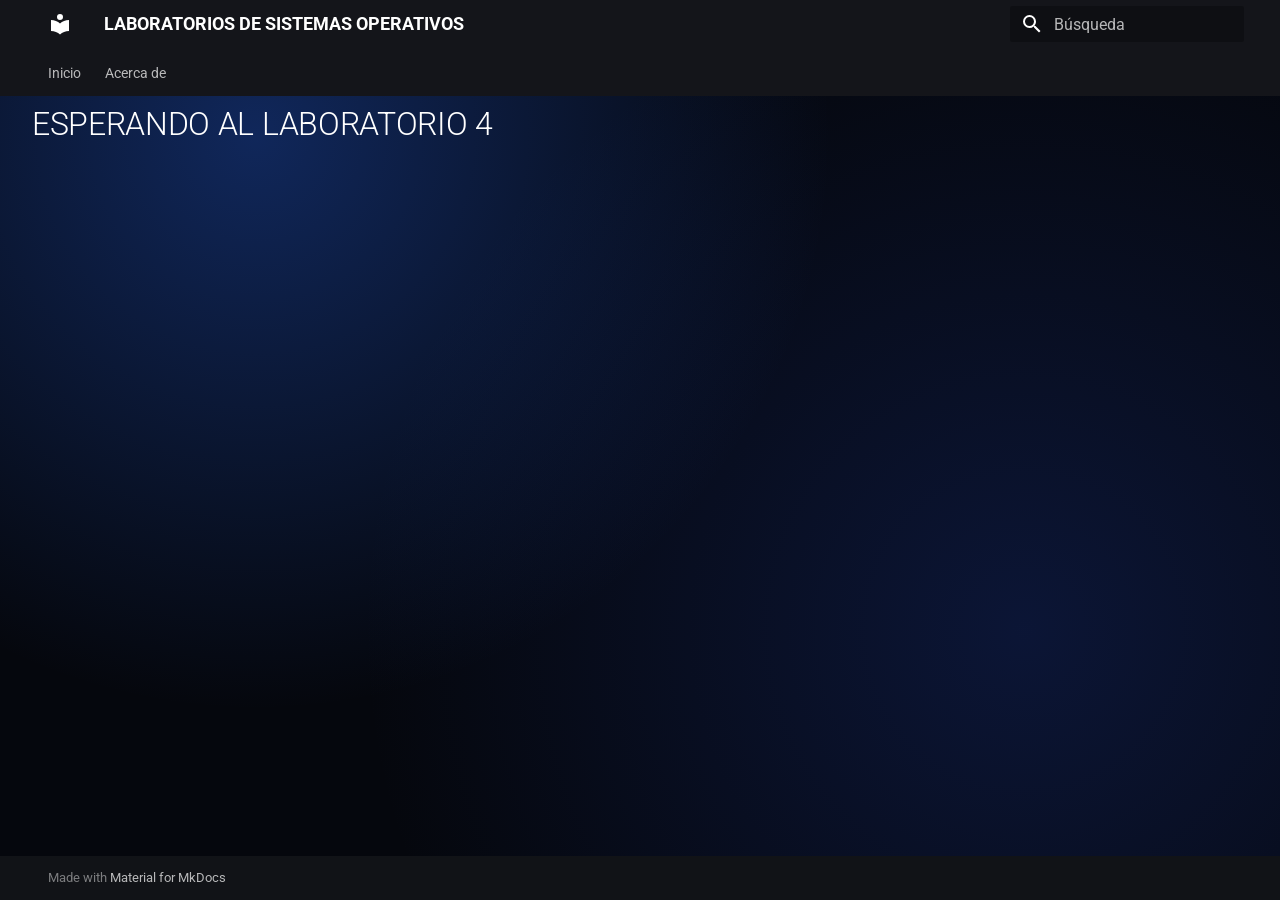
<file: site/Laboratorio_4/index.html>
<!doctype html>
<html lang="es" class="no-js">
  <head>
    
      <meta charset="utf-8">
      <meta name="viewport" content="width=device-width,initial-scale=1">
      
        <meta name="description" content="Portal de laboratorios de Sistemas Operativos Carrera de Ingenieria de Sistemas.">
      
      
      
        <link rel="canonical" href="https://JhonnMDX82.github.io/pruebas_de_laboratorio/Laboratorio_4/">
      
      
      
      
        
      
      
      <link rel="icon" href="../assets/images/favicon.png">
      <meta name="generator" content="mkdocs-1.6.1, mkdocs-material-9.7.7">
    
    
      
        <title>ESPERANDO AL LABORATORIO 4 - LABORATORIOS DE SISTEMAS OPERATIVOS</title>
      
    
    
      <link rel="stylesheet" href="../assets/stylesheets/main.ec1eaa64.min.css">
      
        
        <link rel="stylesheet" href="../assets/stylesheets/palette.ab4e12ef.min.css">
      
      


    
    
      
    
    
      
        
        
        <link rel="preconnect" href="https://fonts.gstatic.com" crossorigin>
        <link rel="stylesheet" href="https://fonts.googleapis.com/css?family=Roboto:300,300i,400,400i,700,700i%7CRoboto+Mono:400,400i,700,700i&display=fallback">
        <style>:root{--md-text-font:"Roboto";--md-code-font:"Roboto Mono"}</style>
      
    
    
      <link rel="stylesheet" href="../stylesheets/extra.css">
    
    <script>__md_scope=new URL("..",location),__md_hash=e=>[...e].reduce(((e,_)=>(e<<5)-e+_.charCodeAt(0)),0),__md_get=(e,_=localStorage,t=__md_scope)=>JSON.parse(_.getItem(t.pathname+"."+e)),__md_set=(e,_,t=localStorage,a=__md_scope)=>{try{t.setItem(a.pathname+"."+e,JSON.stringify(_))}catch(e){}}</script>
    
      

    
    
  </head>
  
  
    
    
    
    
    
    <body dir="ltr" data-md-color-scheme="slate" data-md-color-primary="black" data-md-color-accent="cyan">
  
    
    <input class="md-toggle" data-md-toggle="drawer" type="checkbox" id="__drawer" autocomplete="off">
    <input class="md-toggle" data-md-toggle="search" type="checkbox" id="__search" autocomplete="off">
    <label class="md-overlay" for="__drawer"></label>
    <div data-md-component="skip">
      
        
        <a href="#esperando-al-laboratorio-4" class="md-skip">
          Saltar a contenido
        </a>
      
    </div>
    <div data-md-component="announce">
      
    </div>
    
    
      

<header class="md-header" data-md-component="header">
  <nav class="md-header__inner md-grid" aria-label="Cabecera">
    <a href=".." title="LABORATORIOS DE SISTEMAS OPERATIVOS" class="md-header__button md-logo" aria-label="LABORATORIOS DE SISTEMAS OPERATIVOS" data-md-component="logo">
      
  
  <svg xmlns="http://www.w3.org/2000/svg" viewBox="0 0 24 24"><path d="M12 8a3 3 0 0 0 3-3 3 3 0 0 0-3-3 3 3 0 0 0-3 3 3 3 0 0 0 3 3m0 3.54C9.64 9.35 6.5 8 3 8v11c3.5 0 6.64 1.35 9 3.54 2.36-2.19 5.5-3.54 9-3.54V8c-3.5 0-6.64 1.35-9 3.54"/></svg>

    </a>
    <label class="md-header__button md-icon" for="__drawer">
      
      <svg xmlns="http://www.w3.org/2000/svg" viewBox="0 0 24 24"><path d="M3 6h18v2H3zm0 5h18v2H3zm0 5h18v2H3z"/></svg>
    </label>
    <div class="md-header__title" data-md-component="header-title">
      <div class="md-header__ellipsis">
        <div class="md-header__topic">
          <span class="md-ellipsis">
            LABORATORIOS DE SISTEMAS OPERATIVOS
          </span>
        </div>
        <div class="md-header__topic" data-md-component="header-topic">
          <span class="md-ellipsis">
            
              ESPERANDO AL LABORATORIO 4
            
          </span>
        </div>
      </div>
    </div>
    
      
    
    
    
    
      
      
        <label class="md-header__button md-icon" for="__search">
          
          <svg xmlns="http://www.w3.org/2000/svg" viewBox="0 0 24 24"><path d="M9.5 3A6.5 6.5 0 0 1 16 9.5c0 1.61-.59 3.09-1.56 4.23l.27.27h.79l5 5-1.5 1.5-5-5v-.79l-.27-.27A6.52 6.52 0 0 1 9.5 16 6.5 6.5 0 0 1 3 9.5 6.5 6.5 0 0 1 9.5 3m0 2C7 5 5 7 5 9.5S7 14 9.5 14 14 12 14 9.5 12 5 9.5 5"/></svg>
        </label>
        <div class="md-search" data-md-component="search" role="dialog">
  <label class="md-search__overlay" for="__search"></label>
  <div class="md-search__inner" role="search">
    <form class="md-search__form" name="search">
      <input type="text" class="md-search__input" name="query" aria-label="Búsqueda" placeholder="Búsqueda" autocapitalize="off" autocorrect="off" autocomplete="off" spellcheck="false" data-md-component="search-query" required>
      <label class="md-search__icon md-icon" for="__search">
        
        <svg xmlns="http://www.w3.org/2000/svg" viewBox="0 0 24 24"><path d="M9.5 3A6.5 6.5 0 0 1 16 9.5c0 1.61-.59 3.09-1.56 4.23l.27.27h.79l5 5-1.5 1.5-5-5v-.79l-.27-.27A6.52 6.52 0 0 1 9.5 16 6.5 6.5 0 0 1 3 9.5 6.5 6.5 0 0 1 9.5 3m0 2C7 5 5 7 5 9.5S7 14 9.5 14 14 12 14 9.5 12 5 9.5 5"/></svg>
        
        <svg xmlns="http://www.w3.org/2000/svg" viewBox="0 0 24 24"><path d="M20 11v2H8l5.5 5.5-1.42 1.42L4.16 12l7.92-7.92L13.5 5.5 8 11z"/></svg>
      </label>
      <nav class="md-search__options" aria-label="Buscar">
        
        <button type="reset" class="md-search__icon md-icon" title="Limpiar" aria-label="Limpiar" tabindex="-1">
          
          <svg xmlns="http://www.w3.org/2000/svg" viewBox="0 0 24 24"><path d="M19 6.41 17.59 5 12 10.59 6.41 5 5 6.41 10.59 12 5 17.59 6.41 19 12 13.41 17.59 19 19 17.59 13.41 12z"/></svg>
        </button>
      </nav>
      
    </form>
    <div class="md-search__output">
      <div class="md-search__scrollwrap" tabindex="0" data-md-scrollfix>
        <div class="md-search-result" data-md-component="search-result">
          <div class="md-search-result__meta">
            Inicializando búsqueda
          </div>
          <ol class="md-search-result__list" role="presentation"></ol>
        </div>
      </div>
    </div>
  </div>
</div>
      
    
    
  </nav>
  
</header>
    
    <div class="md-container" data-md-component="container">
      
      
        
          
            
<nav class="md-tabs" aria-label="Pestañas" data-md-component="tabs">
  <div class="md-grid">
    <ul class="md-tabs__list">
      
        
  
  
  
  
    <li class="md-tabs__item">
      <a href=".." class="md-tabs__link">
        
  
  
    
  
  Inicio

      </a>
    </li>
  

      
        
  
  
  
  
    <li class="md-tabs__item">
      <a href="../acerca_de/" class="md-tabs__link">
        
  
  
    
  
  Acerca de

      </a>
    </li>
  

      
    </ul>
  </div>
</nav>
          
        
      
      <main class="md-main" data-md-component="main">
        <div class="md-main__inner md-grid">
          
            
              
              <div class="md-sidebar md-sidebar--primary" data-md-component="sidebar" data-md-type="navigation" >
                <div class="md-sidebar__scrollwrap">
                  <div class="md-sidebar__inner">
                    


  


<nav class="md-nav md-nav--primary md-nav--lifted" aria-label="Navegación" data-md-level="0">
  <label class="md-nav__title" for="__drawer">
    <a href=".." title="LABORATORIOS DE SISTEMAS OPERATIVOS" class="md-nav__button md-logo" aria-label="LABORATORIOS DE SISTEMAS OPERATIVOS" data-md-component="logo">
      
  
  <svg xmlns="http://www.w3.org/2000/svg" viewBox="0 0 24 24"><path d="M12 8a3 3 0 0 0 3-3 3 3 0 0 0-3-3 3 3 0 0 0-3 3 3 3 0 0 0 3 3m0 3.54C9.64 9.35 6.5 8 3 8v11c3.5 0 6.64 1.35 9 3.54 2.36-2.19 5.5-3.54 9-3.54V8c-3.5 0-6.64 1.35-9 3.54"/></svg>

    </a>
    LABORATORIOS DE SISTEMAS OPERATIVOS
  </label>
  
  <ul class="md-nav__list" data-md-scrollfix>
    
      
      
  
  
  
  
    <li class="md-nav__item">
      <a href=".." class="md-nav__link">
        
  
  
  <span class="md-ellipsis">
    
  
    Inicio
  

    
  </span>
  
  

      </a>
    </li>
  

    
      
      
  
  
  
  
    <li class="md-nav__item">
      <a href="../acerca_de/" class="md-nav__link">
        
  
  
  <span class="md-ellipsis">
    
  
    Acerca de
  

    
  </span>
  
  

      </a>
    </li>
  

    
  </ul>
</nav>
                  </div>
                </div>
              </div>
            
            
              
              <div class="md-sidebar md-sidebar--secondary" data-md-component="sidebar" data-md-type="toc" >
                <div class="md-sidebar__scrollwrap">
                  <div class="md-sidebar__inner">
                    

<nav class="md-nav md-nav--secondary" aria-label="Tabla de contenidos">
  
  
  
    
  
  
</nav>
                  </div>
                </div>
              </div>
            
          
          
            <div class="md-content" data-md-component="content">
              
              <article class="md-content__inner md-typeset">
                
                  



<h1 id="esperando-al-laboratorio-4">ESPERANDO AL LABORATORIO 4</h1>












                
              </article>
            </div>
          
          
<script>var target=document.getElementById(location.hash.slice(1));target&&target.name&&(target.checked=target.name.startsWith("__tabbed_"))</script>
        </div>
        
      </main>
      
        <footer class="md-footer">
  
  <div class="md-footer-meta md-typeset">
    <div class="md-footer-meta__inner md-grid">
      <div class="md-copyright">
  
  
    Made with
    <a href="https://squidfunk.github.io/mkdocs-material/" target="_blank" rel="noopener">
      Material for MkDocs
    </a>
  
</div>
      
    </div>
  </div>
</footer>
      
    </div>
    <div class="md-dialog" data-md-component="dialog">
      <div class="md-dialog__inner md-typeset"></div>
    </div>
    
    
    
      
      
      <script id="__config" type="application/json">{"annotate": null, "base": "..", "features": ["navigation.tabs", "navigation.instant", "content.code.copy"], "search": "../assets/javascripts/workers/search.2c215733.min.js", "tags": null, "translations": {"clipboard.copied": "Copiado al portapapeles", "clipboard.copy": "Copiar al portapapeles", "search.result.more.one": "1 m\u00e1s en esta p\u00e1gina", "search.result.more.other": "# m\u00e1s en esta p\u00e1gina", "search.result.none": "No se encontraron documentos", "search.result.one": "1 documento encontrado", "search.result.other": "# documentos encontrados", "search.result.placeholder": "Teclee para comenzar b\u00fasqueda", "search.result.term.missing": "Falta", "select.version": "Seleccionar versi\u00f3n"}, "version": null}</script>
    
    
      <script src="../assets/javascripts/bundle.d7400e89.min.js"></script>
      
    
  </body>
</html>
</file>
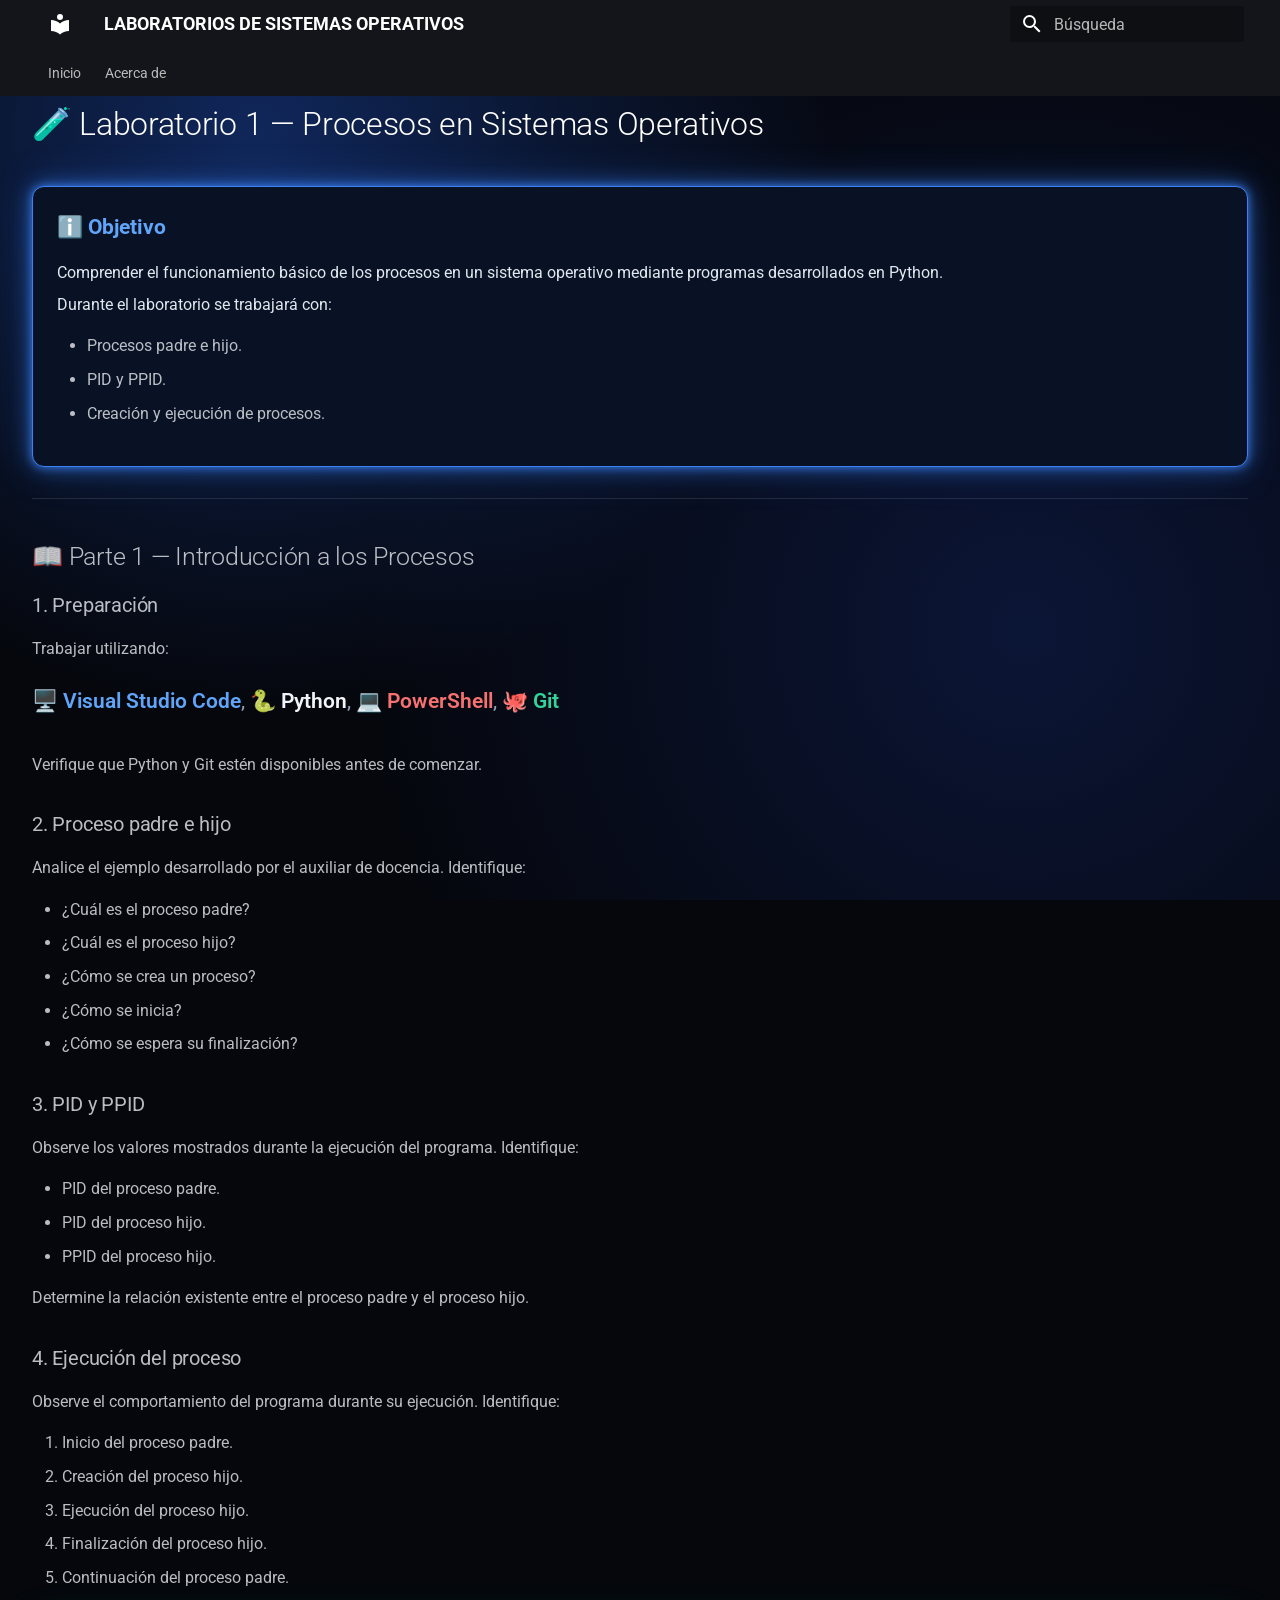
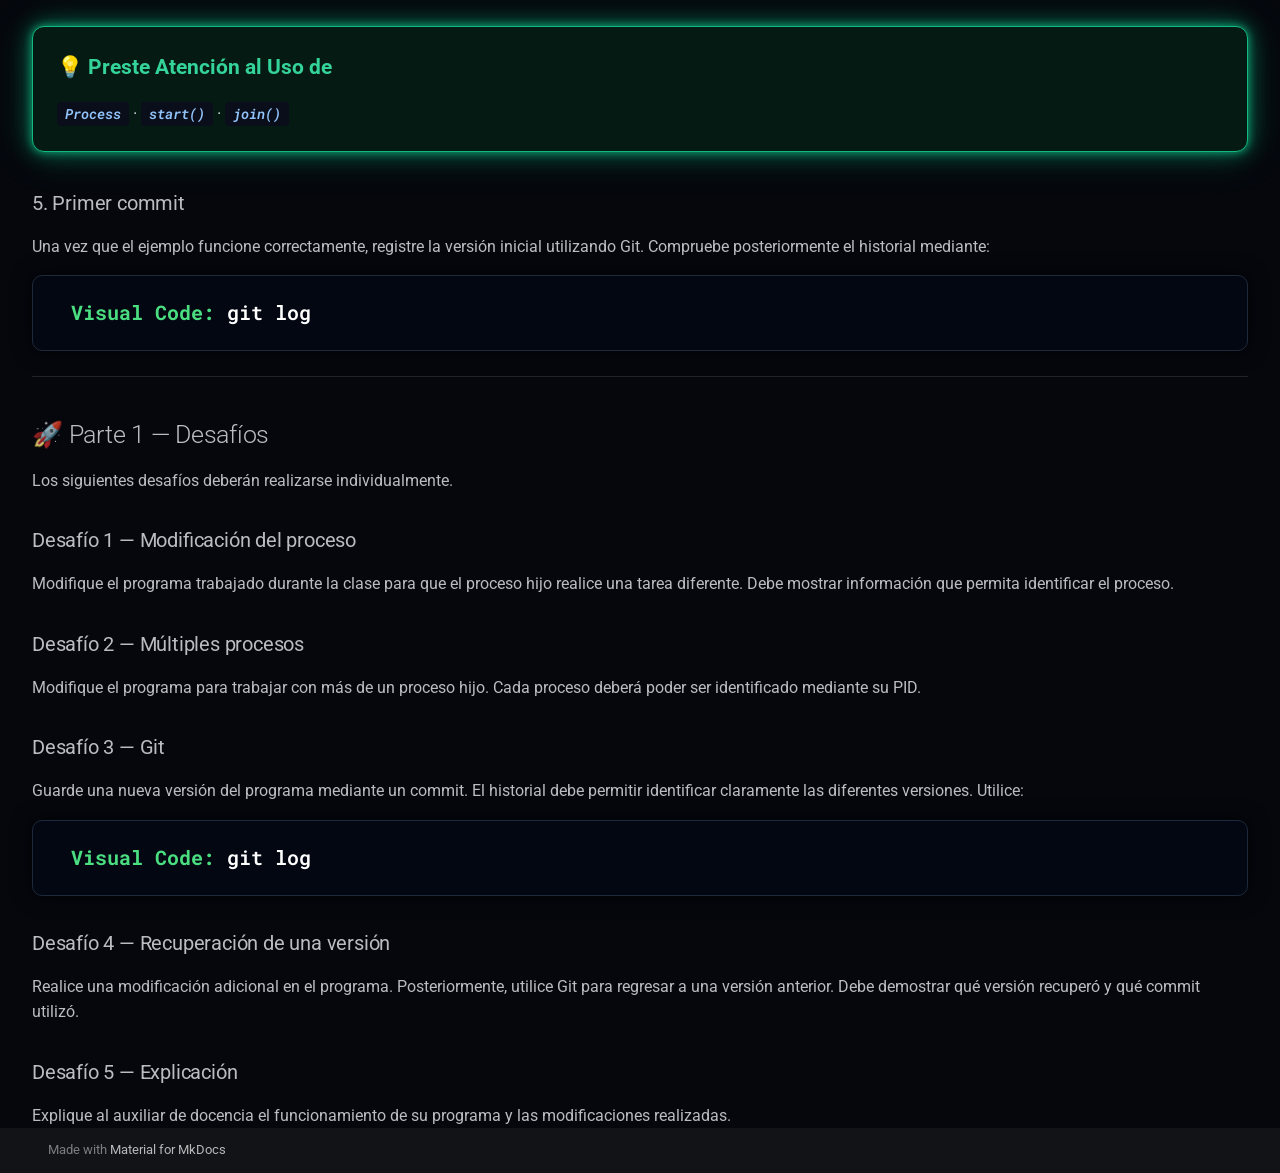
<file: site/Laboratorio_de_procesos_parte_1/index.html>
<!doctype html>
<html lang="es" class="no-js">
  <head>
    
      <meta charset="utf-8">
      <meta name="viewport" content="width=device-width,initial-scale=1">
      
        <meta name="description" content="Portal de laboratorios de Sistemas Operativos Carrera de Ingenieria de Sistemas.">
      
      
      
        <link rel="canonical" href="https://JhonnMDX82.github.io/pruebas_de_laboratorio/Laboratorio_de_procesos_parte_1/">
      
      
      
      
        
      
      
      <link rel="icon" href="../assets/images/favicon.png">
      <meta name="generator" content="mkdocs-1.6.1, mkdocs-material-9.7.7">
    
    
      
        <title>🧪 Laboratorio 1 — Procesos en Sistemas Operativos - LABORATORIOS DE SISTEMAS OPERATIVOS</title>
      
    
    
      <link rel="stylesheet" href="../assets/stylesheets/main.ec1eaa64.min.css">
      
        
        <link rel="stylesheet" href="../assets/stylesheets/palette.ab4e12ef.min.css">
      
      


    
    
      
    
    
      
        
        
        <link rel="preconnect" href="https://fonts.gstatic.com" crossorigin>
        <link rel="stylesheet" href="https://fonts.googleapis.com/css?family=Roboto:300,300i,400,400i,700,700i%7CRoboto+Mono:400,400i,700,700i&display=fallback">
        <style>:root{--md-text-font:"Roboto";--md-code-font:"Roboto Mono"}</style>
      
    
    
      <link rel="stylesheet" href="../stylesheets/extra.css">
    
    <script>__md_scope=new URL("..",location),__md_hash=e=>[...e].reduce(((e,_)=>(e<<5)-e+_.charCodeAt(0)),0),__md_get=(e,_=localStorage,t=__md_scope)=>JSON.parse(_.getItem(t.pathname+"."+e)),__md_set=(e,_,t=localStorage,a=__md_scope)=>{try{t.setItem(a.pathname+"."+e,JSON.stringify(_))}catch(e){}}</script>
    
      

    
    
  </head>
  
  
    
    
    
    
    
    <body dir="ltr" data-md-color-scheme="slate" data-md-color-primary="black" data-md-color-accent="cyan">
  
    
    <input class="md-toggle" data-md-toggle="drawer" type="checkbox" id="__drawer" autocomplete="off">
    <input class="md-toggle" data-md-toggle="search" type="checkbox" id="__search" autocomplete="off">
    <label class="md-overlay" for="__drawer"></label>
    <div data-md-component="skip">
      
        
        <a href="#laboratorio-1-procesos-en-sistemas-operativos" class="md-skip">
          Saltar a contenido
        </a>
      
    </div>
    <div data-md-component="announce">
      
    </div>
    
    
      

<header class="md-header" data-md-component="header">
  <nav class="md-header__inner md-grid" aria-label="Cabecera">
    <a href=".." title="LABORATORIOS DE SISTEMAS OPERATIVOS" class="md-header__button md-logo" aria-label="LABORATORIOS DE SISTEMAS OPERATIVOS" data-md-component="logo">
      
  
  <svg xmlns="http://www.w3.org/2000/svg" viewBox="0 0 24 24"><path d="M12 8a3 3 0 0 0 3-3 3 3 0 0 0-3-3 3 3 0 0 0-3 3 3 3 0 0 0 3 3m0 3.54C9.64 9.35 6.5 8 3 8v11c3.5 0 6.64 1.35 9 3.54 2.36-2.19 5.5-3.54 9-3.54V8c-3.5 0-6.64 1.35-9 3.54"/></svg>

    </a>
    <label class="md-header__button md-icon" for="__drawer">
      
      <svg xmlns="http://www.w3.org/2000/svg" viewBox="0 0 24 24"><path d="M3 6h18v2H3zm0 5h18v2H3zm0 5h18v2H3z"/></svg>
    </label>
    <div class="md-header__title" data-md-component="header-title">
      <div class="md-header__ellipsis">
        <div class="md-header__topic">
          <span class="md-ellipsis">
            LABORATORIOS DE SISTEMAS OPERATIVOS
          </span>
        </div>
        <div class="md-header__topic" data-md-component="header-topic">
          <span class="md-ellipsis">
            
              🧪 Laboratorio 1 — Procesos en Sistemas Operativos
            
          </span>
        </div>
      </div>
    </div>
    
      
    
    
    
    
      
      
        <label class="md-header__button md-icon" for="__search">
          
          <svg xmlns="http://www.w3.org/2000/svg" viewBox="0 0 24 24"><path d="M9.5 3A6.5 6.5 0 0 1 16 9.5c0 1.61-.59 3.09-1.56 4.23l.27.27h.79l5 5-1.5 1.5-5-5v-.79l-.27-.27A6.52 6.52 0 0 1 9.5 16 6.5 6.5 0 0 1 3 9.5 6.5 6.5 0 0 1 9.5 3m0 2C7 5 5 7 5 9.5S7 14 9.5 14 14 12 14 9.5 12 5 9.5 5"/></svg>
        </label>
        <div class="md-search" data-md-component="search" role="dialog">
  <label class="md-search__overlay" for="__search"></label>
  <div class="md-search__inner" role="search">
    <form class="md-search__form" name="search">
      <input type="text" class="md-search__input" name="query" aria-label="Búsqueda" placeholder="Búsqueda" autocapitalize="off" autocorrect="off" autocomplete="off" spellcheck="false" data-md-component="search-query" required>
      <label class="md-search__icon md-icon" for="__search">
        
        <svg xmlns="http://www.w3.org/2000/svg" viewBox="0 0 24 24"><path d="M9.5 3A6.5 6.5 0 0 1 16 9.5c0 1.61-.59 3.09-1.56 4.23l.27.27h.79l5 5-1.5 1.5-5-5v-.79l-.27-.27A6.52 6.52 0 0 1 9.5 16 6.5 6.5 0 0 1 3 9.5 6.5 6.5 0 0 1 9.5 3m0 2C7 5 5 7 5 9.5S7 14 9.5 14 14 12 14 9.5 12 5 9.5 5"/></svg>
        
        <svg xmlns="http://www.w3.org/2000/svg" viewBox="0 0 24 24"><path d="M20 11v2H8l5.5 5.5-1.42 1.42L4.16 12l7.92-7.92L13.5 5.5 8 11z"/></svg>
      </label>
      <nav class="md-search__options" aria-label="Buscar">
        
        <button type="reset" class="md-search__icon md-icon" title="Limpiar" aria-label="Limpiar" tabindex="-1">
          
          <svg xmlns="http://www.w3.org/2000/svg" viewBox="0 0 24 24"><path d="M19 6.41 17.59 5 12 10.59 6.41 5 5 6.41 10.59 12 5 17.59 6.41 19 12 13.41 17.59 19 19 17.59 13.41 12z"/></svg>
        </button>
      </nav>
      
    </form>
    <div class="md-search__output">
      <div class="md-search__scrollwrap" tabindex="0" data-md-scrollfix>
        <div class="md-search-result" data-md-component="search-result">
          <div class="md-search-result__meta">
            Inicializando búsqueda
          </div>
          <ol class="md-search-result__list" role="presentation"></ol>
        </div>
      </div>
    </div>
  </div>
</div>
      
    
    
  </nav>
  
</header>
    
    <div class="md-container" data-md-component="container">
      
      
        
          
            
<nav class="md-tabs" aria-label="Pestañas" data-md-component="tabs">
  <div class="md-grid">
    <ul class="md-tabs__list">
      
        
  
  
  
  
    <li class="md-tabs__item">
      <a href=".." class="md-tabs__link">
        
  
  
    
  
  Inicio

      </a>
    </li>
  

      
        
  
  
  
  
    <li class="md-tabs__item">
      <a href="../acerca_de/" class="md-tabs__link">
        
  
  
    
  
  Acerca de

      </a>
    </li>
  

      
    </ul>
  </div>
</nav>
          
        
      
      <main class="md-main" data-md-component="main">
        <div class="md-main__inner md-grid">
          
            
              
              <div class="md-sidebar md-sidebar--primary" data-md-component="sidebar" data-md-type="navigation" >
                <div class="md-sidebar__scrollwrap">
                  <div class="md-sidebar__inner">
                    


  


<nav class="md-nav md-nav--primary md-nav--lifted" aria-label="Navegación" data-md-level="0">
  <label class="md-nav__title" for="__drawer">
    <a href=".." title="LABORATORIOS DE SISTEMAS OPERATIVOS" class="md-nav__button md-logo" aria-label="LABORATORIOS DE SISTEMAS OPERATIVOS" data-md-component="logo">
      
  
  <svg xmlns="http://www.w3.org/2000/svg" viewBox="0 0 24 24"><path d="M12 8a3 3 0 0 0 3-3 3 3 0 0 0-3-3 3 3 0 0 0-3 3 3 3 0 0 0 3 3m0 3.54C9.64 9.35 6.5 8 3 8v11c3.5 0 6.64 1.35 9 3.54 2.36-2.19 5.5-3.54 9-3.54V8c-3.5 0-6.64 1.35-9 3.54"/></svg>

    </a>
    LABORATORIOS DE SISTEMAS OPERATIVOS
  </label>
  
  <ul class="md-nav__list" data-md-scrollfix>
    
      
      
  
  
  
  
    <li class="md-nav__item">
      <a href=".." class="md-nav__link">
        
  
  
  <span class="md-ellipsis">
    
  
    Inicio
  

    
  </span>
  
  

      </a>
    </li>
  

    
      
      
  
  
  
  
    <li class="md-nav__item">
      <a href="../acerca_de/" class="md-nav__link">
        
  
  
  <span class="md-ellipsis">
    
  
    Acerca de
  

    
  </span>
  
  

      </a>
    </li>
  

    
  </ul>
</nav>
                  </div>
                </div>
              </div>
            
            
              
              <div class="md-sidebar md-sidebar--secondary" data-md-component="sidebar" data-md-type="toc" >
                <div class="md-sidebar__scrollwrap">
                  <div class="md-sidebar__inner">
                    

<nav class="md-nav md-nav--secondary" aria-label="Tabla de contenidos">
  
  
  
    
  
  
    <label class="md-nav__title" for="__toc">
      <span class="md-nav__icon md-icon"></span>
      Tabla de contenidos
    </label>
    <ul class="md-nav__list" data-md-component="toc" data-md-scrollfix>
      
        <li class="md-nav__item">
  <a href="#parte-1-introduccion-a-los-procesos" class="md-nav__link">
    <span class="md-ellipsis">
      
        📖 Parte 1 — Introducción a los Procesos
      
    </span>
  </a>
  
    <nav class="md-nav" aria-label="📖 Parte 1 — Introducción a los Procesos">
      <ul class="md-nav__list">
        
          <li class="md-nav__item">
  <a href="#1-preparacion" class="md-nav__link">
    <span class="md-ellipsis">
      
        1. Preparación
      
    </span>
  </a>
  
</li>
        
          <li class="md-nav__item">
  <a href="#2-proceso-padre-e-hijo" class="md-nav__link">
    <span class="md-ellipsis">
      
        2. Proceso padre e hijo
      
    </span>
  </a>
  
</li>
        
          <li class="md-nav__item">
  <a href="#3-pid-y-ppid" class="md-nav__link">
    <span class="md-ellipsis">
      
        3. PID y PPID
      
    </span>
  </a>
  
</li>
        
          <li class="md-nav__item">
  <a href="#4-ejecucion-del-proceso" class="md-nav__link">
    <span class="md-ellipsis">
      
        4. Ejecución del proceso
      
    </span>
  </a>
  
</li>
        
          <li class="md-nav__item">
  <a href="#5-primer-commit" class="md-nav__link">
    <span class="md-ellipsis">
      
        5. Primer commit
      
    </span>
  </a>
  
</li>
        
      </ul>
    </nav>
  
</li>
      
        <li class="md-nav__item">
  <a href="#parte-1-desafios" class="md-nav__link">
    <span class="md-ellipsis">
      
        🚀 Parte 1 — Desafíos
      
    </span>
  </a>
  
    <nav class="md-nav" aria-label="🚀 Parte 1 — Desafíos">
      <ul class="md-nav__list">
        
          <li class="md-nav__item">
  <a href="#desafio-1-modificacion-del-proceso" class="md-nav__link">
    <span class="md-ellipsis">
      
        Desafío 1 — Modificación del proceso
      
    </span>
  </a>
  
</li>
        
          <li class="md-nav__item">
  <a href="#desafio-2-multiples-procesos" class="md-nav__link">
    <span class="md-ellipsis">
      
        Desafío 2 — Múltiples procesos
      
    </span>
  </a>
  
</li>
        
          <li class="md-nav__item">
  <a href="#desafio-3-git" class="md-nav__link">
    <span class="md-ellipsis">
      
        Desafío 3 — Git
      
    </span>
  </a>
  
</li>
        
          <li class="md-nav__item">
  <a href="#desafio-4-recuperacion-de-una-version" class="md-nav__link">
    <span class="md-ellipsis">
      
        Desafío 4 — Recuperación de una versión
      
    </span>
  </a>
  
</li>
        
          <li class="md-nav__item">
  <a href="#desafio-5-explicacion" class="md-nav__link">
    <span class="md-ellipsis">
      
        Desafío 5 — Explicación
      
    </span>
  </a>
  
</li>
        
      </ul>
    </nav>
  
</li>
      
    </ul>
  
</nav>
                  </div>
                </div>
              </div>
            
          
          
            <div class="md-content" data-md-component="content">
              
              <article class="md-content__inner md-typeset">
                
                  



<h1 id="laboratorio-1-procesos-en-sistemas-operativos">🧪 Laboratorio 1 — Procesos en Sistemas Operativos</h1>
<div class="info-box-blue">
<div class="info-title">ℹ️ Objetivo</div>
<p>Comprender el funcionamiento básico de los procesos en un sistema operativo mediante programas desarrollados en Python.</p>
<p>Durante el laboratorio se trabajará con:</p>
<ul>
<li>Procesos padre e hijo.</li>
<li>PID y PPID.</li>
<li>Creación y ejecución de procesos.</li>
</ul>
</div>
<hr />
<h2 id="parte-1-introduccion-a-los-procesos">📖 Parte 1 — Introducción a los Procesos</h2>
<h3 id="1-preparacion">1. Preparación</h3>
<p>Trabajar utilizando:</p>
<div class="tech-row">
  <span>🖥️ Visual Studio Code</span>
  <span>🐍 Python</span>
  <span>💻 PowerShell</span>
  <span>🐙 Git</span>
</div>

<p>Verifique que Python y Git estén disponibles antes de comenzar.</p>
<h3 id="2-proceso-padre-e-hijo">2. Proceso padre e hijo</h3>
<p>Analice el ejemplo desarrollado por el auxiliar de docencia. Identifique:</p>
<ul>
<li>¿Cuál es el proceso padre?</li>
<li>¿Cuál es el proceso hijo?</li>
<li>¿Cómo se crea un proceso?</li>
<li>¿Cómo se inicia?</li>
<li>¿Cómo se espera su finalización?</li>
</ul>
<h3 id="3-pid-y-ppid">3. PID y PPID</h3>
<p>Observe los valores mostrados durante la ejecución del programa. Identifique:</p>
<ul>
<li>PID del proceso padre.</li>
<li>PID del proceso hijo.</li>
<li>PPID del proceso hijo.</li>
</ul>
<p>Determine la relación existente entre el proceso padre y el proceso hijo.</p>
<h3 id="4-ejecucion-del-proceso">4. Ejecución del proceso</h3>
<p>Observe el comportamiento del programa durante su ejecución. Identifique:</p>
<ol>
<li>Inicio del proceso padre.</li>
<li>Creación del proceso hijo.</li>
<li>Ejecución del proceso hijo.</li>
<li>Finalización del proceso hijo.</li>
<li>Continuación del proceso padre.</li>
</ol>
<div class="info-box-green">
<div class="info-title">💡 Preste Atención al Uso de</div>
<p><code>Process</code> · <code>start()</code> · <code>join()</code></p>
</div>
<h3 id="5-primer-commit">5. Primer commit</h3>
<p>Una vez que el ejemplo funcione correctamente, registre la versión inicial utilizando Git. Compruebe posteriormente el historial mediante:</p>
<div class="terminal-box">
  <code><span class="prompt">Visual Code:</span> git log</code>
</div>

<hr />
<h2 id="parte-1-desafios">🚀 Parte 1 — Desafíos</h2>
<p>Los siguientes desafíos deberán realizarse individualmente.</p>
<h3 id="desafio-1-modificacion-del-proceso">Desafío 1 — Modificación del proceso</h3>
<p>Modifique el programa trabajado durante la clase para que el proceso hijo realice una tarea diferente. Debe mostrar información que permita identificar el proceso.</p>
<h3 id="desafio-2-multiples-procesos">Desafío 2 — Múltiples procesos</h3>
<p>Modifique el programa para trabajar con más de un proceso hijo. Cada proceso deberá poder ser identificado mediante su PID.</p>
<h3 id="desafio-3-git">Desafío 3 — Git</h3>
<p>Guarde una nueva versión del programa mediante un commit. El historial debe permitir identificar claramente las diferentes versiones. Utilice:</p>
<div class="terminal-box">
  <code><span class="prompt">Visual Code:</span> git log</code>
</div>

<h3 id="desafio-4-recuperacion-de-una-version">Desafío 4 — Recuperación de una versión</h3>
<p>Realice una modificación adicional en el programa. Posteriormente, utilice Git para regresar a una versión anterior. Debe demostrar qué versión recuperó y qué commit utilizó.</p>
<h3 id="desafio-5-explicacion">Desafío 5 — Explicación</h3>
<p>Explique al auxiliar de docencia el funcionamiento de su programa y las modificaciones realizadas.</p>







  
  






                
              </article>
            </div>
          
          
<script>var target=document.getElementById(location.hash.slice(1));target&&target.name&&(target.checked=target.name.startsWith("__tabbed_"))</script>
        </div>
        
      </main>
      
        <footer class="md-footer">
  
  <div class="md-footer-meta md-typeset">
    <div class="md-footer-meta__inner md-grid">
      <div class="md-copyright">
  
  
    Made with
    <a href="https://squidfunk.github.io/mkdocs-material/" target="_blank" rel="noopener">
      Material for MkDocs
    </a>
  
</div>
      
    </div>
  </div>
</footer>
      
    </div>
    <div class="md-dialog" data-md-component="dialog">
      <div class="md-dialog__inner md-typeset"></div>
    </div>
    
    
    
      
      
      <script id="__config" type="application/json">{"annotate": null, "base": "..", "features": ["navigation.tabs", "navigation.instant", "content.code.copy"], "search": "../assets/javascripts/workers/search.2c215733.min.js", "tags": null, "translations": {"clipboard.copied": "Copiado al portapapeles", "clipboard.copy": "Copiar al portapapeles", "search.result.more.one": "1 m\u00e1s en esta p\u00e1gina", "search.result.more.other": "# m\u00e1s en esta p\u00e1gina", "search.result.none": "No se encontraron documentos", "search.result.one": "1 documento encontrado", "search.result.other": "# documentos encontrados", "search.result.placeholder": "Teclee para comenzar b\u00fasqueda", "search.result.term.missing": "Falta", "select.version": "Seleccionar versi\u00f3n"}, "version": null}</script>
    
    
      <script src="../assets/javascripts/bundle.d7400e89.min.js"></script>
      
    
  </body>
</html>
</file>
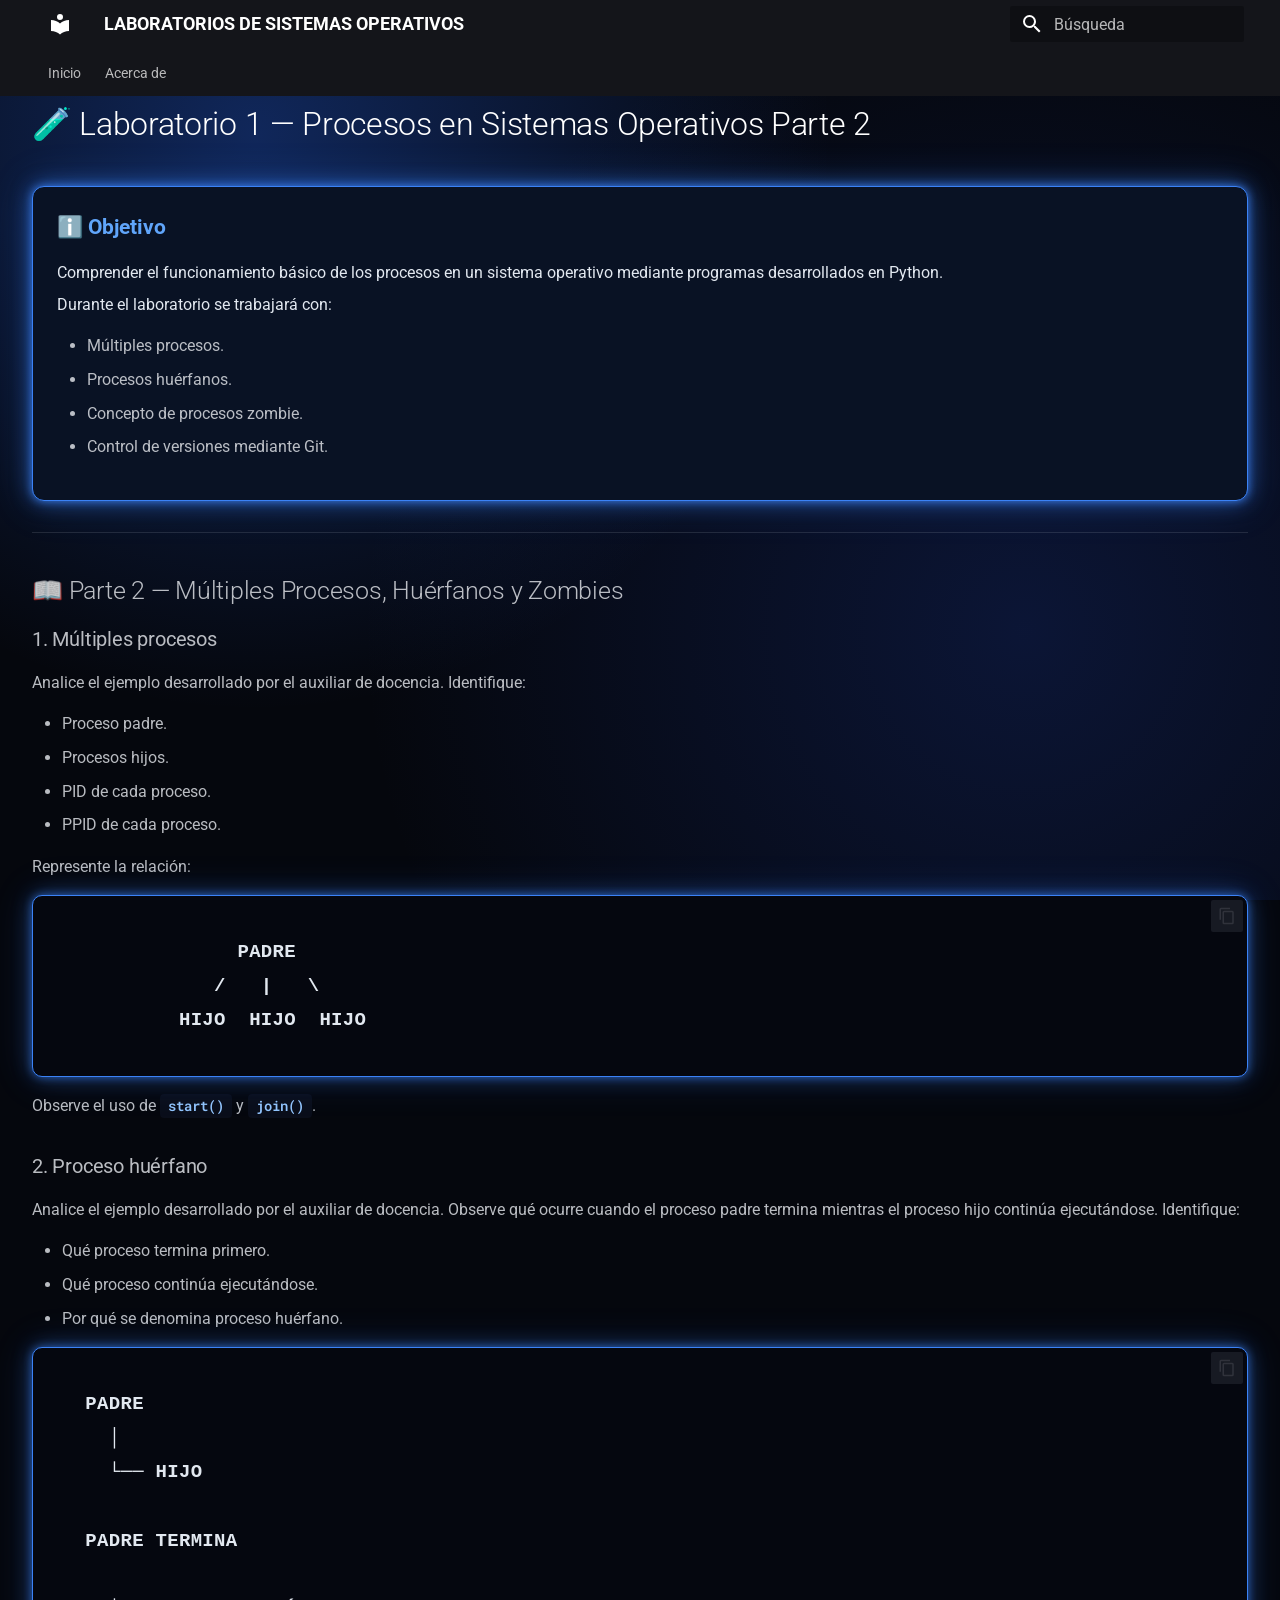
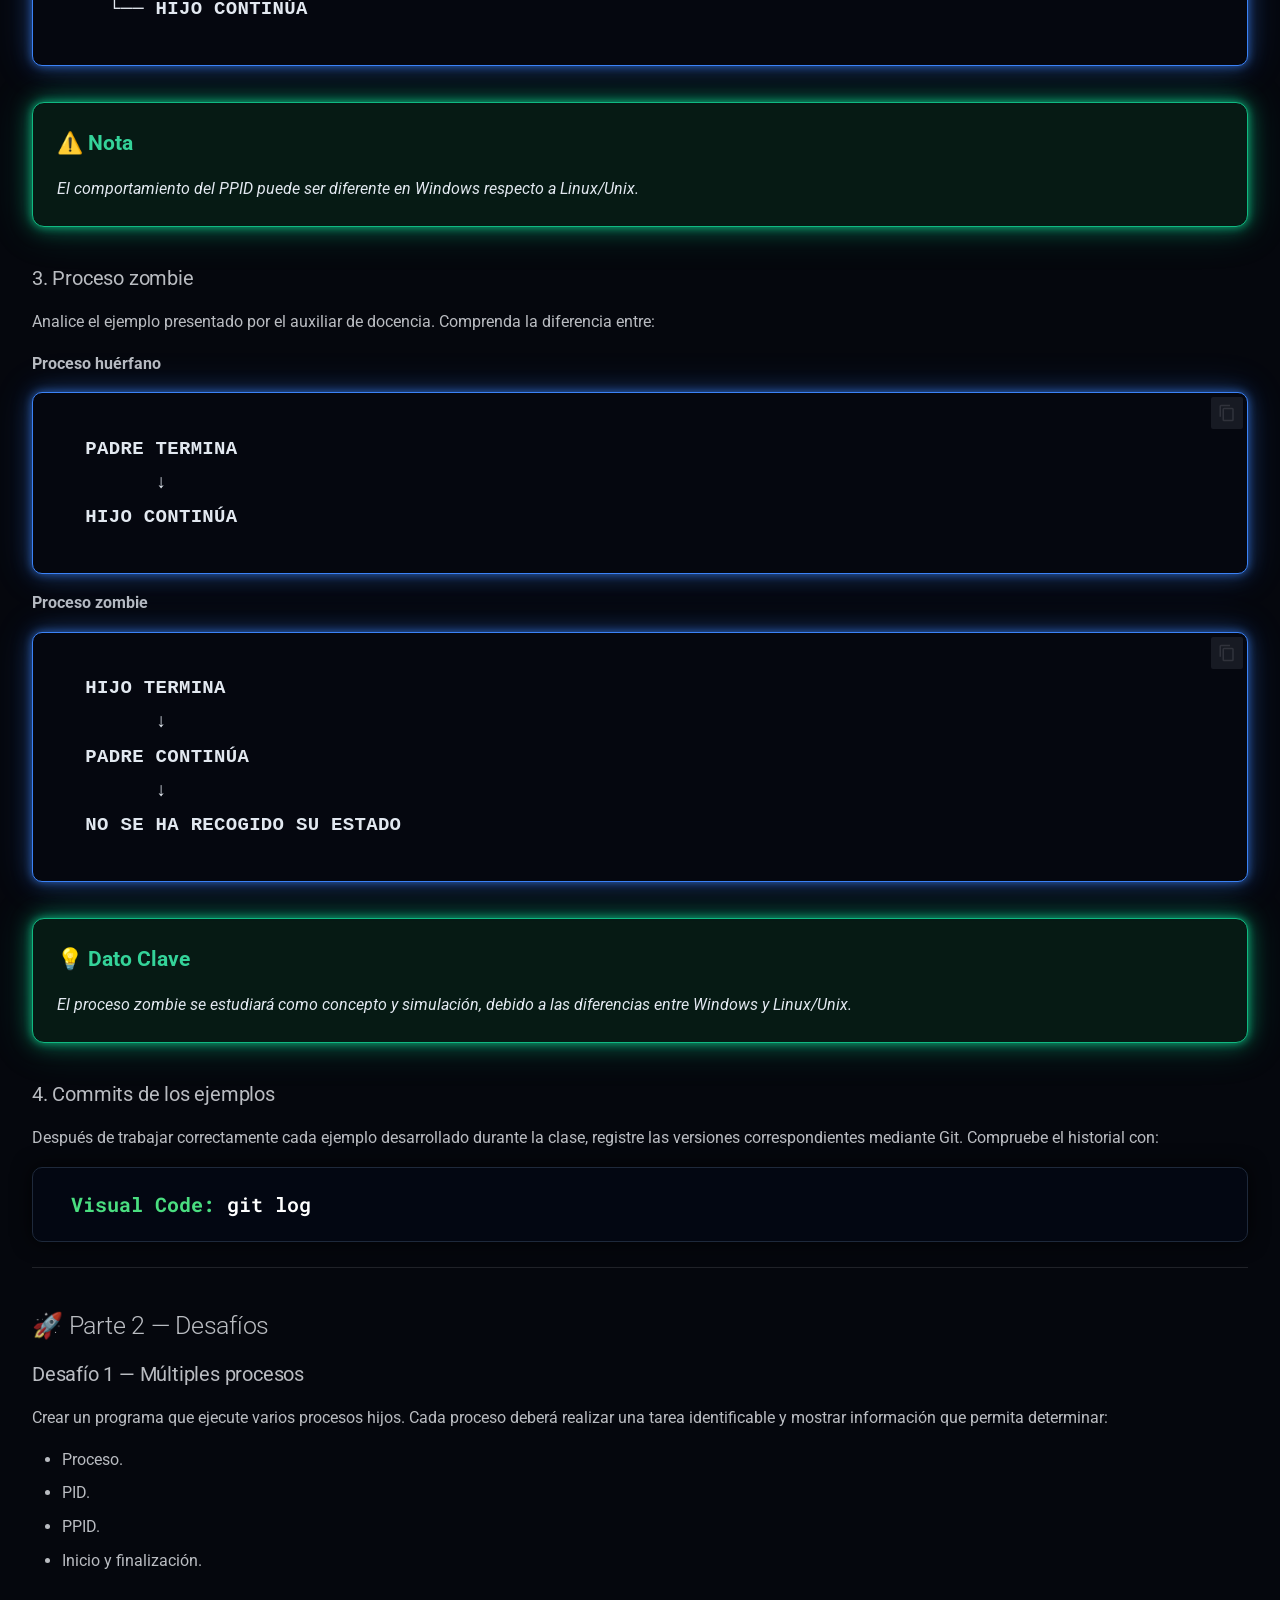
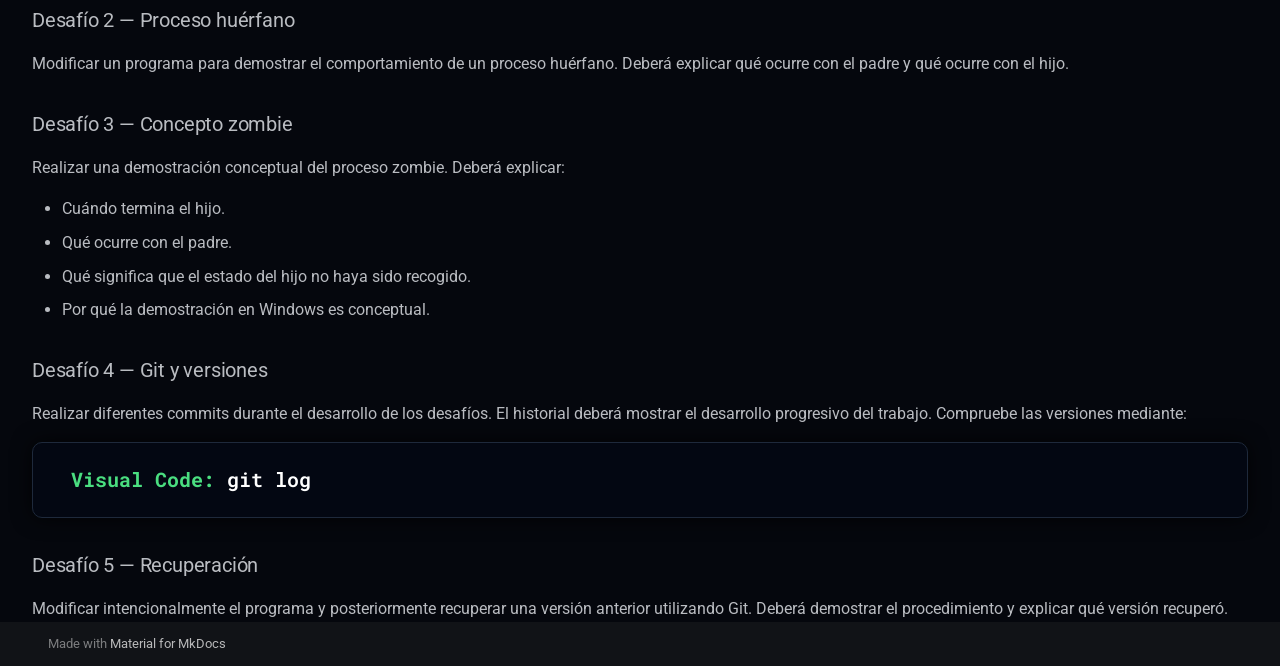
<file: site/Laboratorio_de_procesos_parte_2/index.html>
<!doctype html>
<html lang="es" class="no-js">
  <head>
    
      <meta charset="utf-8">
      <meta name="viewport" content="width=device-width,initial-scale=1">
      
        <meta name="description" content="Portal de laboratorios de Sistemas Operativos Carrera de Ingenieria de Sistemas.">
      
      
      
        <link rel="canonical" href="https://JhonnMDX82.github.io/pruebas_de_laboratorio/Laboratorio_de_procesos_parte_2/">
      
      
      
      
        
      
      
      <link rel="icon" href="../assets/images/favicon.png">
      <meta name="generator" content="mkdocs-1.6.1, mkdocs-material-9.7.7">
    
    
      
        <title>🧪 Laboratorio 1 — Procesos en Sistemas Operativos Parte 2 - LABORATORIOS DE SISTEMAS OPERATIVOS</title>
      
    
    
      <link rel="stylesheet" href="../assets/stylesheets/main.ec1eaa64.min.css">
      
        
        <link rel="stylesheet" href="../assets/stylesheets/palette.ab4e12ef.min.css">
      
      


    
    
      
    
    
      
        
        
        <link rel="preconnect" href="https://fonts.gstatic.com" crossorigin>
        <link rel="stylesheet" href="https://fonts.googleapis.com/css?family=Roboto:300,300i,400,400i,700,700i%7CRoboto+Mono:400,400i,700,700i&display=fallback">
        <style>:root{--md-text-font:"Roboto";--md-code-font:"Roboto Mono"}</style>
      
    
    
      <link rel="stylesheet" href="../stylesheets/extra.css">
    
    <script>__md_scope=new URL("..",location),__md_hash=e=>[...e].reduce(((e,_)=>(e<<5)-e+_.charCodeAt(0)),0),__md_get=(e,_=localStorage,t=__md_scope)=>JSON.parse(_.getItem(t.pathname+"."+e)),__md_set=(e,_,t=localStorage,a=__md_scope)=>{try{t.setItem(a.pathname+"."+e,JSON.stringify(_))}catch(e){}}</script>
    
      

    
    
  </head>
  
  
    
    
    
    
    
    <body dir="ltr" data-md-color-scheme="slate" data-md-color-primary="black" data-md-color-accent="cyan">
  
    
    <input class="md-toggle" data-md-toggle="drawer" type="checkbox" id="__drawer" autocomplete="off">
    <input class="md-toggle" data-md-toggle="search" type="checkbox" id="__search" autocomplete="off">
    <label class="md-overlay" for="__drawer"></label>
    <div data-md-component="skip">
      
        
        <a href="#laboratorio-1-procesos-en-sistemas-operativos-parte-2" class="md-skip">
          Saltar a contenido
        </a>
      
    </div>
    <div data-md-component="announce">
      
    </div>
    
    
      

<header class="md-header" data-md-component="header">
  <nav class="md-header__inner md-grid" aria-label="Cabecera">
    <a href=".." title="LABORATORIOS DE SISTEMAS OPERATIVOS" class="md-header__button md-logo" aria-label="LABORATORIOS DE SISTEMAS OPERATIVOS" data-md-component="logo">
      
  
  <svg xmlns="http://www.w3.org/2000/svg" viewBox="0 0 24 24"><path d="M12 8a3 3 0 0 0 3-3 3 3 0 0 0-3-3 3 3 0 0 0-3 3 3 3 0 0 0 3 3m0 3.54C9.64 9.35 6.5 8 3 8v11c3.5 0 6.64 1.35 9 3.54 2.36-2.19 5.5-3.54 9-3.54V8c-3.5 0-6.64 1.35-9 3.54"/></svg>

    </a>
    <label class="md-header__button md-icon" for="__drawer">
      
      <svg xmlns="http://www.w3.org/2000/svg" viewBox="0 0 24 24"><path d="M3 6h18v2H3zm0 5h18v2H3zm0 5h18v2H3z"/></svg>
    </label>
    <div class="md-header__title" data-md-component="header-title">
      <div class="md-header__ellipsis">
        <div class="md-header__topic">
          <span class="md-ellipsis">
            LABORATORIOS DE SISTEMAS OPERATIVOS
          </span>
        </div>
        <div class="md-header__topic" data-md-component="header-topic">
          <span class="md-ellipsis">
            
              🧪 Laboratorio 1 — Procesos en Sistemas Operativos Parte 2
            
          </span>
        </div>
      </div>
    </div>
    
      
    
    
    
    
      
      
        <label class="md-header__button md-icon" for="__search">
          
          <svg xmlns="http://www.w3.org/2000/svg" viewBox="0 0 24 24"><path d="M9.5 3A6.5 6.5 0 0 1 16 9.5c0 1.61-.59 3.09-1.56 4.23l.27.27h.79l5 5-1.5 1.5-5-5v-.79l-.27-.27A6.52 6.52 0 0 1 9.5 16 6.5 6.5 0 0 1 3 9.5 6.5 6.5 0 0 1 9.5 3m0 2C7 5 5 7 5 9.5S7 14 9.5 14 14 12 14 9.5 12 5 9.5 5"/></svg>
        </label>
        <div class="md-search" data-md-component="search" role="dialog">
  <label class="md-search__overlay" for="__search"></label>
  <div class="md-search__inner" role="search">
    <form class="md-search__form" name="search">
      <input type="text" class="md-search__input" name="query" aria-label="Búsqueda" placeholder="Búsqueda" autocapitalize="off" autocorrect="off" autocomplete="off" spellcheck="false" data-md-component="search-query" required>
      <label class="md-search__icon md-icon" for="__search">
        
        <svg xmlns="http://www.w3.org/2000/svg" viewBox="0 0 24 24"><path d="M9.5 3A6.5 6.5 0 0 1 16 9.5c0 1.61-.59 3.09-1.56 4.23l.27.27h.79l5 5-1.5 1.5-5-5v-.79l-.27-.27A6.52 6.52 0 0 1 9.5 16 6.5 6.5 0 0 1 3 9.5 6.5 6.5 0 0 1 9.5 3m0 2C7 5 5 7 5 9.5S7 14 9.5 14 14 12 14 9.5 12 5 9.5 5"/></svg>
        
        <svg xmlns="http://www.w3.org/2000/svg" viewBox="0 0 24 24"><path d="M20 11v2H8l5.5 5.5-1.42 1.42L4.16 12l7.92-7.92L13.5 5.5 8 11z"/></svg>
      </label>
      <nav class="md-search__options" aria-label="Buscar">
        
        <button type="reset" class="md-search__icon md-icon" title="Limpiar" aria-label="Limpiar" tabindex="-1">
          
          <svg xmlns="http://www.w3.org/2000/svg" viewBox="0 0 24 24"><path d="M19 6.41 17.59 5 12 10.59 6.41 5 5 6.41 10.59 12 5 17.59 6.41 19 12 13.41 17.59 19 19 17.59 13.41 12z"/></svg>
        </button>
      </nav>
      
    </form>
    <div class="md-search__output">
      <div class="md-search__scrollwrap" tabindex="0" data-md-scrollfix>
        <div class="md-search-result" data-md-component="search-result">
          <div class="md-search-result__meta">
            Inicializando búsqueda
          </div>
          <ol class="md-search-result__list" role="presentation"></ol>
        </div>
      </div>
    </div>
  </div>
</div>
      
    
    
  </nav>
  
</header>
    
    <div class="md-container" data-md-component="container">
      
      
        
          
            
<nav class="md-tabs" aria-label="Pestañas" data-md-component="tabs">
  <div class="md-grid">
    <ul class="md-tabs__list">
      
        
  
  
  
  
    <li class="md-tabs__item">
      <a href=".." class="md-tabs__link">
        
  
  
    
  
  Inicio

      </a>
    </li>
  

      
        
  
  
  
  
    <li class="md-tabs__item">
      <a href="../acerca_de/" class="md-tabs__link">
        
  
  
    
  
  Acerca de

      </a>
    </li>
  

      
    </ul>
  </div>
</nav>
          
        
      
      <main class="md-main" data-md-component="main">
        <div class="md-main__inner md-grid">
          
            
              
              <div class="md-sidebar md-sidebar--primary" data-md-component="sidebar" data-md-type="navigation" >
                <div class="md-sidebar__scrollwrap">
                  <div class="md-sidebar__inner">
                    


  


<nav class="md-nav md-nav--primary md-nav--lifted" aria-label="Navegación" data-md-level="0">
  <label class="md-nav__title" for="__drawer">
    <a href=".." title="LABORATORIOS DE SISTEMAS OPERATIVOS" class="md-nav__button md-logo" aria-label="LABORATORIOS DE SISTEMAS OPERATIVOS" data-md-component="logo">
      
  
  <svg xmlns="http://www.w3.org/2000/svg" viewBox="0 0 24 24"><path d="M12 8a3 3 0 0 0 3-3 3 3 0 0 0-3-3 3 3 0 0 0-3 3 3 3 0 0 0 3 3m0 3.54C9.64 9.35 6.5 8 3 8v11c3.5 0 6.64 1.35 9 3.54 2.36-2.19 5.5-3.54 9-3.54V8c-3.5 0-6.64 1.35-9 3.54"/></svg>

    </a>
    LABORATORIOS DE SISTEMAS OPERATIVOS
  </label>
  
  <ul class="md-nav__list" data-md-scrollfix>
    
      
      
  
  
  
  
    <li class="md-nav__item">
      <a href=".." class="md-nav__link">
        
  
  
  <span class="md-ellipsis">
    
  
    Inicio
  

    
  </span>
  
  

      </a>
    </li>
  

    
      
      
  
  
  
  
    <li class="md-nav__item">
      <a href="../acerca_de/" class="md-nav__link">
        
  
  
  <span class="md-ellipsis">
    
  
    Acerca de
  

    
  </span>
  
  

      </a>
    </li>
  

    
  </ul>
</nav>
                  </div>
                </div>
              </div>
            
            
              
              <div class="md-sidebar md-sidebar--secondary" data-md-component="sidebar" data-md-type="toc" >
                <div class="md-sidebar__scrollwrap">
                  <div class="md-sidebar__inner">
                    

<nav class="md-nav md-nav--secondary" aria-label="Tabla de contenidos">
  
  
  
    
  
  
    <label class="md-nav__title" for="__toc">
      <span class="md-nav__icon md-icon"></span>
      Tabla de contenidos
    </label>
    <ul class="md-nav__list" data-md-component="toc" data-md-scrollfix>
      
        <li class="md-nav__item">
  <a href="#parte-2-multiples-procesos-huerfanos-y-zombies" class="md-nav__link">
    <span class="md-ellipsis">
      
        📖 Parte 2 — Múltiples Procesos, Huérfanos y Zombies
      
    </span>
  </a>
  
    <nav class="md-nav" aria-label="📖 Parte 2 — Múltiples Procesos, Huérfanos y Zombies">
      <ul class="md-nav__list">
        
          <li class="md-nav__item">
  <a href="#1-multiples-procesos" class="md-nav__link">
    <span class="md-ellipsis">
      
        1. Múltiples procesos
      
    </span>
  </a>
  
</li>
        
          <li class="md-nav__item">
  <a href="#2-proceso-huerfano" class="md-nav__link">
    <span class="md-ellipsis">
      
        2. Proceso huérfano
      
    </span>
  </a>
  
</li>
        
          <li class="md-nav__item">
  <a href="#3-proceso-zombie" class="md-nav__link">
    <span class="md-ellipsis">
      
        3. Proceso zombie
      
    </span>
  </a>
  
</li>
        
          <li class="md-nav__item">
  <a href="#4-commits-de-los-ejemplos" class="md-nav__link">
    <span class="md-ellipsis">
      
        4. Commits de los ejemplos
      
    </span>
  </a>
  
</li>
        
      </ul>
    </nav>
  
</li>
      
        <li class="md-nav__item">
  <a href="#parte-2-desafios" class="md-nav__link">
    <span class="md-ellipsis">
      
        🚀 Parte 2 — Desafíos
      
    </span>
  </a>
  
    <nav class="md-nav" aria-label="🚀 Parte 2 — Desafíos">
      <ul class="md-nav__list">
        
          <li class="md-nav__item">
  <a href="#desafio-1-multiples-procesos" class="md-nav__link">
    <span class="md-ellipsis">
      
        Desafío 1 — Múltiples procesos
      
    </span>
  </a>
  
</li>
        
          <li class="md-nav__item">
  <a href="#desafio-2-proceso-huerfano" class="md-nav__link">
    <span class="md-ellipsis">
      
        Desafío 2 — Proceso huérfano
      
    </span>
  </a>
  
</li>
        
          <li class="md-nav__item">
  <a href="#desafio-3-concepto-zombie" class="md-nav__link">
    <span class="md-ellipsis">
      
        Desafío 3 — Concepto zombie
      
    </span>
  </a>
  
</li>
        
          <li class="md-nav__item">
  <a href="#desafio-4-git-y-versiones" class="md-nav__link">
    <span class="md-ellipsis">
      
        Desafío 4 — Git y versiones
      
    </span>
  </a>
  
</li>
        
          <li class="md-nav__item">
  <a href="#desafio-5-recuperacion" class="md-nav__link">
    <span class="md-ellipsis">
      
        Desafío 5 — Recuperación
      
    </span>
  </a>
  
</li>
        
      </ul>
    </nav>
  
</li>
      
    </ul>
  
</nav>
                  </div>
                </div>
              </div>
            
          
          
            <div class="md-content" data-md-component="content">
              
              <article class="md-content__inner md-typeset">
                
                  



<h1 id="laboratorio-1-procesos-en-sistemas-operativos-parte-2">🧪 Laboratorio 1 — Procesos en Sistemas Operativos Parte 2</h1>
<div class="info-box-blue">
<div class="info-title">ℹ️ Objetivo</div>
<p>Comprender el funcionamiento básico de los procesos en un sistema operativo mediante programas desarrollados en Python.</p>
<p>Durante el laboratorio se trabajará con:</p>
<ul>
<li>Múltiples procesos.</li>
<li>Procesos huérfanos.</li>
<li>Concepto de procesos zombie.</li>
<li>Control de versiones mediante Git.</li>
</ul>
</div>
<hr />
<h2 id="parte-2-multiples-procesos-huerfanos-y-zombies">📖 Parte 2 — Múltiples Procesos, Huérfanos y Zombies</h2>
<h3 id="1-multiples-procesos">1. Múltiples procesos</h3>
<p>Analice el ejemplo desarrollado por el auxiliar de docencia. Identifique:</p>
<ul>
<li>Proceso padre.</li>
<li>Procesos hijos.</li>
<li>PID de cada proceso.</li>
<li>PPID de cada proceso.</li>
</ul>
<p>Represente la relación:</p>
<pre><code>             PADRE
           /   |   \
        HIJO  HIJO  HIJO
</code></pre>
<p>Observe el uso de <code>start()</code> y <code>join()</code>.</p>
<h3 id="2-proceso-huerfano">2. Proceso huérfano</h3>
<p>Analice el ejemplo desarrollado por el auxiliar de docencia. Observe qué ocurre cuando el proceso padre termina mientras el proceso hijo continúa ejecutándose. Identifique:</p>
<ul>
<li>Qué proceso termina primero.</li>
<li>Qué proceso continúa ejecutándose.</li>
<li>Por qué se denomina proceso huérfano.</li>
</ul>
<pre><code>PADRE
  │
  └── HIJO

PADRE TERMINA

  └── HIJO CONTINÚA
</code></pre>
<div class="info-box-green">
<div class="info-title">⚠️ Nota</div>
<p>El comportamiento del PPID puede ser diferente en Windows respecto a Linux/Unix.</p>
</div>
<h3 id="3-proceso-zombie">3. Proceso zombie</h3>
<p>Analice el ejemplo presentado por el auxiliar de docencia. Comprenda la diferencia entre:</p>
<p><strong>Proceso huérfano</strong></p>
<pre><code>PADRE TERMINA
      ↓
HIJO CONTINÚA
</code></pre>
<p><strong>Proceso zombie</strong></p>
<pre><code>HIJO TERMINA
      ↓
PADRE CONTINÚA
      ↓
NO SE HA RECOGIDO SU ESTADO
</code></pre>
<div class="info-box-green">
<div class="info-title">💡 Dato Clave</div>
<p>El proceso zombie se estudiará como concepto y simulación, debido a las diferencias entre Windows y Linux/Unix.</p>
</div>
<h3 id="4-commits-de-los-ejemplos">4. Commits de los ejemplos</h3>
<p>Después de trabajar correctamente cada ejemplo desarrollado durante la clase, registre las versiones correspondientes mediante Git. Compruebe el historial con:</p>
<div class="terminal-box">
  <code><span class="prompt">Visual Code:</span> git log</code>
</div>

<hr />
<h2 id="parte-2-desafios">🚀 Parte 2 — Desafíos</h2>
<h3 id="desafio-1-multiples-procesos">Desafío 1 — Múltiples procesos</h3>
<p>Crear un programa que ejecute varios procesos hijos. Cada proceso deberá realizar una tarea identificable y mostrar información que permita determinar:</p>
<ul>
<li>Proceso.</li>
<li>PID.</li>
<li>PPID.</li>
<li>Inicio y finalización.</li>
</ul>
<h3 id="desafio-2-proceso-huerfano">Desafío 2 — Proceso huérfano</h3>
<p>Modificar un programa para demostrar el comportamiento de un proceso huérfano. Deberá explicar qué ocurre con el padre y qué ocurre con el hijo.</p>
<h3 id="desafio-3-concepto-zombie">Desafío 3 — Concepto zombie</h3>
<p>Realizar una demostración conceptual del proceso zombie. Deberá explicar:</p>
<ul>
<li>Cuándo termina el hijo.</li>
<li>Qué ocurre con el padre.</li>
<li>Qué significa que el estado del hijo no haya sido recogido.</li>
<li>Por qué la demostración en Windows es conceptual.</li>
</ul>
<h3 id="desafio-4-git-y-versiones">Desafío 4 — Git y versiones</h3>
<p>Realizar diferentes commits durante el desarrollo de los desafíos. El historial deberá mostrar el desarrollo progresivo del trabajo. Compruebe las versiones mediante:</p>
<div class="terminal-box">
  <code><span class="prompt">Visual Code:</span> git log</code>
</div>

<h3 id="desafio-5-recuperacion">Desafío 5 — Recuperación</h3>
<p>Modificar intencionalmente el programa y posteriormente recuperar una versión anterior utilizando Git. Deberá demostrar el procedimiento y explicar qué versión recuperó.</p>












                
              </article>
            </div>
          
          
<script>var target=document.getElementById(location.hash.slice(1));target&&target.name&&(target.checked=target.name.startsWith("__tabbed_"))</script>
        </div>
        
      </main>
      
        <footer class="md-footer">
  
  <div class="md-footer-meta md-typeset">
    <div class="md-footer-meta__inner md-grid">
      <div class="md-copyright">
  
  
    Made with
    <a href="https://squidfunk.github.io/mkdocs-material/" target="_blank" rel="noopener">
      Material for MkDocs
    </a>
  
</div>
      
    </div>
  </div>
</footer>
      
    </div>
    <div class="md-dialog" data-md-component="dialog">
      <div class="md-dialog__inner md-typeset"></div>
    </div>
    
    
    
      
      
      <script id="__config" type="application/json">{"annotate": null, "base": "..", "features": ["navigation.tabs", "navigation.instant", "content.code.copy"], "search": "../assets/javascripts/workers/search.2c215733.min.js", "tags": null, "translations": {"clipboard.copied": "Copiado al portapapeles", "clipboard.copy": "Copiar al portapapeles", "search.result.more.one": "1 m\u00e1s en esta p\u00e1gina", "search.result.more.other": "# m\u00e1s en esta p\u00e1gina", "search.result.none": "No se encontraron documentos", "search.result.one": "1 documento encontrado", "search.result.other": "# documentos encontrados", "search.result.placeholder": "Teclee para comenzar b\u00fasqueda", "search.result.term.missing": "Falta", "select.version": "Seleccionar versi\u00f3n"}, "version": null}</script>
    
    
      <script src="../assets/javascripts/bundle.d7400e89.min.js"></script>
      
    
  </body>
</html>
</file>
<file: stylesheets/extra.css>
/* extra.css */
@import url('https://fonts.googleapis.com/css2?family=Orbitron:wght@600;800&display=swap');

/* ===== LIMPIEZA DE LAYOUT ===== */
.md-path,
.md-header__topic:last-child,
.md-sidebar--secondary {
  display: none !important;
}

/* Ocultar la barra lateral de navegación SOLO en pantallas grandes
   (en celular esa barra es el contenido del menú hamburguesa) */
@media screen and (min-width: 76.25em) {
  .md-sidebar--primary {
    display: none !important;
  }
}

html, body {
  overflow-x: hidden;
}

/* Título del header en celular: cinta deslizante en loop perfecto,
   sin afectar el estado nativo de Material cuando el buscador está activo */
@media screen and (max-width: 76.1875em) {
  .md-header__title:not(.md-header__title--active) {
    position: relative;
    height: 2.4rem;
    overflow: hidden;
  }

  .md-header__title:not(.md-header__title--active) .md-ellipsis {
    display: none;
  }

  .md-header__title:not(.md-header__title--active)::before {
    content: "LABORATORIOS DE SISTEMAS OPERATIVOS       -       LABORATORIOS DE SISTEMAS OPERATIVOS       -       ";
    position: absolute;
    top: 0;
    left: 0;
    white-space: nowrap;
    font-size: 0.95rem;
    font-weight: 700;
    line-height: 2.4rem;
    color: inherit;
    animation: titleMarquee 14s linear infinite;
  }
    /* Oculta el ticker cuando el checkbox de busqueda de Material esta activo */
  [data-md-toggle="search"]:checked ~ .md-header .md-header__title::before {
    display: none !important;
  }

  @keyframes titleMarquee {
    from { transform: translateX(0); }
    to   { transform: translateX(-50%); }
  }
}

.md-grid {
  max-width: 95% !important;
  margin: 0 auto !important;
}

.md-content {
  max-width: 100% !important;
  padding: 0 !important;
}

.md-content__inner {
  margin: 0 !important;
  padding: 0 !important;
}

/* ===== HERO: fondo aurora animado ===== */
.hero-container {
  display: flex;
  flex-direction: row;
  align-items: center;
  justify-content: space-between;
  gap: 3rem;
  width: 100vw;
  margin-left: calc(50% - 50vw);
  margin-right: calc(50% - 50vw);
  padding: 3rem 4rem;
  box-sizing: border-box;
  background: linear-gradient(120deg, #050a18 0%, #3b1063 35%, #0d3a72 65%, #1c5fc9 100%);
  background-size: 180% 180%;
  animation: auroraShift 12s ease-in-out infinite;
}

@keyframes auroraShift {
  0%, 100% { background-position: 0% 50%; }
  50% { background-position: 100% 50%; }
}

.hero-text-side {
  flex: 1 1 50%;
  max-width: 50%;
  display: flex;
  flex-direction: column;
  align-items: flex-start;
}

/* Título con brillo degradado animado cyan-violeta */
.hero-tag {
  font-family: 'Orbitron', sans-serif;
  font-size: 2.1rem;
  font-weight: 700;
  letter-spacing: 0.03em;
  margin-bottom: 1rem;
  background: linear-gradient(90deg, #5eead4, #a78bfa, #5eead4);
  background-size: 200% auto;
  -webkit-background-clip: text;
  background-clip: text;
  color: transparent;
  animation: tagShimmer 4s linear infinite;
}

@keyframes tagShimmer {
  to { background-position: 200% center; }
}

.hero-title {
  font-size: 3rem;
  font-weight: 800;
  line-height: 1.15;
  color: #ffffff;
  margin: 0 0 1.5rem 0;
  letter-spacing: -0.02em;
}

.hero-description {
  color: #cbd5e1;
  font-size: 1.15rem;
  line-height: 1.5;
  margin-bottom: 2rem;
  max-width: 90%;
}

/* ===== DROPDOWN DE LABORATORIOS ===== */
.lab-dropdown {
  width: fit-content;
}

.lab-dropdown summary {
  list-style: none;
  cursor: pointer;
  background: #2563eb;
  color: #ffffff;
  font-weight: 700;
  font-size: 1rem;
  padding: 0.9rem 1.8rem;
  border-radius: 50px;
  box-shadow: 0 0 15px rgba(37, 99, 235, 0.6), 0 0 30px rgba(167, 139, 250, 0.3);
  display: flex;
  align-items: center;
  gap: 0.5rem;
  transition: box-shadow 0.2s ease;
}

/* Apaga el icono nativo que agrega Material para evitar la doble flecha */
.lab-dropdown summary::-webkit-details-marker,
.lab-dropdown summary::marker,
.lab-dropdown summary::after {
  display: none !important;
  content: none !important;
}

.lab-dropdown summary:hover {
  box-shadow: 0 0 20px rgba(37, 99, 235, 0.9), 0 0 40px rgba(167, 139, 250, 0.5);
}

.lab-dropdown[open] summary .chevron {
  transform: rotate(180deg);
}

.chevron {
  display: inline-block;
  transition: transform 0.2s ease;
}

.lab-list {
  list-style: none;
  margin: 0.8rem 0 0 0;
  padding: 0.5rem 0;
  background: #0a1120;
  border: 1px solid #1e3a5f;
  border-radius: 14px;
  min-width: 320px;
  box-shadow: 0 0 20px rgba(167, 139, 250, 0.15);
}

.lab-list li {
  padding: 0.7rem 1.3rem;
  border-bottom: 1px solid #16233a;
  display: flex;
  align-items: center;
  justify-content: space-between;
}

.lab-list li:last-child {
  border-bottom: none;
}

.lab-list li.ready a {
  color: #5eead4;
  text-decoration: none;
  font-weight: 700;
}

.lab-list li.ready:hover {
  background: rgba(167, 139, 250, 0.08);
}

.lab-list li.locked {
  color: #64748b;
}

.soon {
  font-size: 0.75rem;
  font-style: italic;
  color: #475569;
}

/* ===== TARJETA DE IMAGEN: flotante + resplandor cyan/violeta ===== */
.hero-image-card {
  flex: 1 1 45%;
  max-width: 45%;
  border-radius: 20px;
  animation: neonPulse 3s ease-in-out infinite, floatCard 6s ease-in-out infinite;
}

.hero-image-card img {
  width: 100%;
  height: auto;
  border-radius: 20px 20px 0 0;
  display: block;
}

@keyframes neonPulse {
  0%, 100% {
    box-shadow: 0 0 15px rgba(56, 189, 248, 0.5), 0 0 30px rgba(167, 139, 250, 0.25);
  }
  50% {
    box-shadow: 0 0 25px rgba(167, 139, 250, 0.8), 0 0 50px rgba(56, 189, 248, 0.45);
  }
}

@keyframes floatCard {
  0%, 100% { transform: translateY(0); }
  50% { transform: translateY(-8px); }
}

/* ===== TERMINAL ===== */
.hero-terminal {
  background: #0a0f1a;
  font-family: "Courier New", monospace;
  font-size: 1.1rem;
  padding: 0.8rem 1.2rem;
  border-radius: 0 0 16px 16px;
}

.hero-terminal .prompt {
  color: #22c55e;
  margin-right: 0.4rem;
}

.hero-terminal .line {
  color: #e5e7eb;
}

.hero-terminal .cursor {
  display: inline-block;
  width: 9px;
  height: 1.1rem;
  background: #e5e7eb;
  vertical-align: middle;
  margin-left: 4px;
  animation: blink 1s step-start infinite;
}

@keyframes blink {
  50% { opacity: 0; }
}

/* ===== RESPONSIVE ===== */
@media (max-width: 900px) {
  .hero-container {
    flex-direction: column;
    padding: 2rem 1.5rem;
  }
  .hero-text-side,
  .hero-image-card {
    max-width: 100%;
    flex: 1 1 100%;
  }
  .hero-title {
    font-size: 2rem;
  }
  .hero-tag {
    font-size: 1.6rem;
  }
}

/* ===== ESTILOS PARA LA PÁGINA ACERCA DE ===== */

/* Cajas de información (Azul / Verde) */
.info-box-blue {
  background: #091224;
  border: 1px solid #3b82f6;
  border-radius: 12px;
  padding: 1.2rem;
  margin: 1.5rem 0;
  box-shadow:
    0 0 8px rgba(59, 130, 246, 0.8),
    0 0 20px rgba(59, 130, 246, 0.5),
    0 0 40px rgba(59, 130, 246, 0.3);
}

.info-box-blue p {
  margin: 0.3rem 0 !important;
  color: #e2e8f0;
}

.info-box-green {
  background: #061a14;
  border: 1px solid #10b981;
  border-radius: 12px;
  padding: 1.2rem;
  margin: 1.8rem 0;
  box-shadow:
    0 0 8px rgba(16, 185, 129, 0.8),
    0 0 20px rgba(16, 185, 129, 0.5),
    0 0 40px rgba(16, 185, 129, 0.3);
}

.info-box-green p {
  color: #e2e8f0;
  font-style: italic;
  margin: 0 !important;
}

.info-title {
  font-weight: 700;
  font-size: 1.05rem;
  color: #60a5fa;
  margin-bottom: 0.8rem;
}

.info-box-green .info-title {
  color: #34d399;
}

/* Tarjeta de autor */
.author-card {
  border-left: 4px solid #38bdf8;
  padding-left: 1rem;
  margin: 1rem 0 1.5rem 0;
  color: #f8fafc;
}

.author-card strong {
  font-size: 1.1rem;
  color: #ffffff;
}

.author-card em {
  color: #94a3b8;
}

/* Filas de badges / tags */
.skills-row, .tech-row {
  margin: 1rem 0 1.5rem 0;
  font-size: 1.05rem;
  line-height: 1.9;
}

.skills-row span, .tech-row span {
  font-weight: 600;
}

.skills-row span:not(:last-child)::after,
.tech-row span:not(:last-child)::after {
  content: ", ";
  color: #94a3b8;
  font-weight: 400;
}

.skills-row span:nth-child(1), .tech-row span:nth-child(1) { color: #60a5fa; }
.skills-row span:nth-child(2), .tech-row span:nth-child(2) { color: #f1f5f9; }
.skills-row span:nth-child(3), .tech-row span:nth-child(3) { color: #f87171; }
.skills-row span:nth-child(4), .tech-row span:nth-child(4) { color: #34d399; }
.skills-row span:nth-child(5), .tech-row span:nth-child(5) { color: #fb923c; }

/* Terminal inferior */
.terminal-box {
  background: #030712;
  border: 1px solid #1e293b;
  border-radius: 10px;
  padding: 1rem 1.5rem;
  font-family: 'Courier New', Courier, monospace;
  box-shadow: 0 0 20px rgba(0, 0, 0, 0.8);
}

.terminal-box code {
  color: #ffffff !important;
  background: transparent !important;
  font-size: 1rem !important;
}

.terminal-box .prompt {
  color: #4ade80;
  font-weight: bold;
}
/* Fondo general degradado azul-negro difuminado */
[data-md-color-scheme="slate"] {
  --md-default-bg-color: transparent;
}

body {
  background:
    radial-gradient(circle at 20% 15%, rgba(37, 99, 235, 0.35), transparent 45%),
    radial-gradient(circle at 80% 70%, rgba(30, 64, 175, 0.25), transparent 55%),
    #05070d;
  background-attachment: fixed;
  min-height: 100vh;
}
.md-typeset h1 {
  color: #ffffff !important;
}

/* ===== BLOQUES DE CÓDIGO (para que combinen con el tema navy/neón) ===== */
.md-typeset pre {
  background-color: #05070f !important;
  border: 1px solid #3b82f6;
  border-radius: 10px;
  box-shadow:
    0 0 8px rgba(59, 130, 246, 0.6),
    0 0 20px rgba(59, 130, 246, 0.35),
    0 0 40px rgba(59, 130, 246, 0.2);
  padding: 1.2rem 1.5rem !important;
}

.md-typeset .highlight {
  background-color: #05070f !important;
}

.md-typeset pre code {
  background-color: transparent;
  color: #e2e8f0;
  font-size: 0.95rem;
  line-height: 1.8;
  letter-spacing: 0.3px;
  font-family: 'Fira Code', 'Consolas', 'Courier New', monospace;
}

/* Código en línea, ej: `start()`, `join()` */
.md-typeset code {
  background-color: #0a0e1a;
  color: #93c5fd;
  border-radius: 4px;
  padding: 0.15rem 0.4rem;
  font-weight: 600;
}

/* Botón de copiar */
.md-clipboard {
  color: #60a5fa !important;
}
.md-clipboard:hover {
  color: #93c5fd !important;
  filter: drop-shadow(0 0 4px rgba(96, 165, 250, 0.8));
}
</file>
<file: site/stylesheets/extra.css>
/* extra.css */
@import url('https://fonts.googleapis.com/css2?family=Orbitron:wght@600;800&display=swap');

/* ===== LIMPIEZA DE LAYOUT ===== */
.md-path,
.md-header__topic:last-child,
.md-sidebar--secondary {
  display: none !important;
}

/* Ocultar la barra lateral de navegación SOLO en pantallas grandes
   (en celular esa barra es el contenido del menú hamburguesa) */
@media screen and (min-width: 76.25em) {
  .md-sidebar--primary {
    display: none !important;
  }
}

html, body {
  overflow-x: hidden;
}

/* Título del header en celular: cinta deslizante en loop perfecto,
   sin afectar el estado nativo de Material cuando el buscador está activo */
@media screen and (max-width: 76.1875em) {
  .md-header__title:not(.md-header__title--active) {
    position: relative;
    height: 2.4rem;
    overflow: hidden;
  }

  .md-header__title:not(.md-header__title--active) .md-ellipsis {
    display: none;
  }

  .md-header__title:not(.md-header__title--active)::before {
    content: "LABORATORIOS DE SISTEMAS OPERATIVOS       -       LABORATORIOS DE SISTEMAS OPERATIVOS       -       ";
    position: absolute;
    top: 0;
    left: 0;
    white-space: nowrap;
    font-size: 0.95rem;
    font-weight: 700;
    line-height: 2.4rem;
    color: inherit;
    animation: titleMarquee 14s linear infinite;
  }
    /* Oculta el ticker cuando el checkbox de busqueda de Material esta activo */
  [data-md-toggle="search"]:checked ~ .md-header .md-header__title::before {
    display: none !important;
  }

  @keyframes titleMarquee {
    from { transform: translateX(0); }
    to   { transform: translateX(-50%); }
  }
}

.md-grid {
  max-width: 95% !important;
  margin: 0 auto !important;
}

.md-content {
  max-width: 100% !important;
  padding: 0 !important;
}

.md-content__inner {
  margin: 0 !important;
  padding: 0 !important;
}

/* ===== HERO: fondo aurora animado ===== */
.hero-container {
  display: flex;
  flex-direction: row;
  align-items: center;
  justify-content: space-between;
  gap: 3rem;
  width: 100vw;
  margin-left: calc(50% - 50vw);
  margin-right: calc(50% - 50vw);
  padding: 3rem 4rem;
  box-sizing: border-box;
  background: linear-gradient(120deg, #050a18 0%, #3b1063 35%, #0d3a72 65%, #1c5fc9 100%);
  background-size: 180% 180%;
  animation: auroraShift 12s ease-in-out infinite;
}

@keyframes auroraShift {
  0%, 100% { background-position: 0% 50%; }
  50% { background-position: 100% 50%; }
}

.hero-text-side {
  flex: 1 1 50%;
  max-width: 50%;
  display: flex;
  flex-direction: column;
  align-items: flex-start;
}

/* Título con brillo degradado animado cyan-violeta */
.hero-tag {
  font-family: 'Orbitron', sans-serif;
  font-size: 2.1rem;
  font-weight: 700;
  letter-spacing: 0.03em;
  margin-bottom: 1rem;
  background: linear-gradient(90deg, #5eead4, #a78bfa, #5eead4);
  background-size: 200% auto;
  -webkit-background-clip: text;
  background-clip: text;
  color: transparent;
  animation: tagShimmer 4s linear infinite;
}

@keyframes tagShimmer {
  to { background-position: 200% center; }
}

.hero-title {
  font-size: 3rem;
  font-weight: 800;
  line-height: 1.15;
  color: #ffffff;
  margin: 0 0 1.5rem 0;
  letter-spacing: -0.02em;
}

.hero-description {
  color: #cbd5e1;
  font-size: 1.15rem;
  line-height: 1.5;
  margin-bottom: 2rem;
  max-width: 90%;
}

/* ===== DROPDOWN DE LABORATORIOS ===== */
.lab-dropdown {
  width: fit-content;
}

.lab-dropdown summary {
  list-style: none;
  cursor: pointer;
  background: #2563eb;
  color: #ffffff;
  font-weight: 700;
  font-size: 1rem;
  padding: 0.9rem 1.8rem;
  border-radius: 50px;
  box-shadow: 0 0 15px rgba(37, 99, 235, 0.6), 0 0 30px rgba(167, 139, 250, 0.3);
  display: flex;
  align-items: center;
  gap: 0.5rem;
  transition: box-shadow 0.2s ease;
}

/* Apaga el icono nativo que agrega Material para evitar la doble flecha */
.lab-dropdown summary::-webkit-details-marker,
.lab-dropdown summary::marker,
.lab-dropdown summary::after {
  display: none !important;
  content: none !important;
}

.lab-dropdown summary:hover {
  box-shadow: 0 0 20px rgba(37, 99, 235, 0.9), 0 0 40px rgba(167, 139, 250, 0.5);
}

.lab-dropdown[open] summary .chevron {
  transform: rotate(180deg);
}

.chevron {
  display: inline-block;
  transition: transform 0.2s ease;
}

.lab-list {
  list-style: none;
  margin: 0.8rem 0 0 0;
  padding: 0.5rem 0;
  background: #0a1120;
  border: 1px solid #1e3a5f;
  border-radius: 14px;
  min-width: 320px;
  box-shadow: 0 0 20px rgba(167, 139, 250, 0.15);
}

.lab-list li {
  padding: 0.7rem 1.3rem;
  border-bottom: 1px solid #16233a;
  display: flex;
  align-items: center;
  justify-content: space-between;
}

.lab-list li:last-child {
  border-bottom: none;
}

.lab-list li.ready a {
  color: #5eead4;
  text-decoration: none;
  font-weight: 700;
}

.lab-list li.ready:hover {
  background: rgba(167, 139, 250, 0.08);
}

.lab-list li.locked {
  color: #64748b;
}

.soon {
  font-size: 0.75rem;
  font-style: italic;
  color: #475569;
}

/* ===== TARJETA DE IMAGEN: flotante + resplandor cyan/violeta ===== */
.hero-image-card {
  flex: 1 1 45%;
  max-width: 45%;
  border-radius: 20px;
  animation: neonPulse 3s ease-in-out infinite, floatCard 6s ease-in-out infinite;
}

.hero-image-card img {
  width: 100%;
  height: auto;
  border-radius: 20px 20px 0 0;
  display: block;
}

@keyframes neonPulse {
  0%, 100% {
    box-shadow: 0 0 15px rgba(56, 189, 248, 0.5), 0 0 30px rgba(167, 139, 250, 0.25);
  }
  50% {
    box-shadow: 0 0 25px rgba(167, 139, 250, 0.8), 0 0 50px rgba(56, 189, 248, 0.45);
  }
}

@keyframes floatCard {
  0%, 100% { transform: translateY(0); }
  50% { transform: translateY(-8px); }
}

/* ===== TERMINAL ===== */
.hero-terminal {
  background: #0a0f1a;
  font-family: "Courier New", monospace;
  font-size: 1.1rem;
  padding: 0.8rem 1.2rem;
  border-radius: 0 0 16px 16px;
}

.hero-terminal .prompt {
  color: #22c55e;
  margin-right: 0.4rem;
}

.hero-terminal .line {
  color: #e5e7eb;
}

.hero-terminal .cursor {
  display: inline-block;
  width: 9px;
  height: 1.1rem;
  background: #e5e7eb;
  vertical-align: middle;
  margin-left: 4px;
  animation: blink 1s step-start infinite;
}

@keyframes blink {
  50% { opacity: 0; }
}

/* ===== RESPONSIVE ===== */
@media (max-width: 900px) {
  .hero-container {
    flex-direction: column;
    padding: 2rem 1.5rem;
  }
  .hero-text-side,
  .hero-image-card {
    max-width: 100%;
    flex: 1 1 100%;
  }
  .hero-title {
    font-size: 2rem;
  }
  .hero-tag {
    font-size: 1.6rem;
  }
}

/* ===== ESTILOS PARA LA PÁGINA ACERCA DE ===== */

/* Cajas de información (Azul / Verde) */
.info-box-blue {
  background: #091224;
  border: 1px solid #3b82f6;
  border-radius: 12px;
  padding: 1.2rem;
  margin: 1.5rem 0;
  box-shadow:
    0 0 8px rgba(59, 130, 246, 0.8),
    0 0 20px rgba(59, 130, 246, 0.5),
    0 0 40px rgba(59, 130, 246, 0.3);
}

.info-box-blue p {
  margin: 0.3rem 0 !important;
  color: #e2e8f0;
}

.info-box-green {
  background: #061a14;
  border: 1px solid #10b981;
  border-radius: 12px;
  padding: 1.2rem;
  margin: 1.8rem 0;
  box-shadow:
    0 0 8px rgba(16, 185, 129, 0.8),
    0 0 20px rgba(16, 185, 129, 0.5),
    0 0 40px rgba(16, 185, 129, 0.3);
}

.info-box-green p {
  color: #e2e8f0;
  font-style: italic;
  margin: 0 !important;
}

.info-title {
  font-weight: 700;
  font-size: 1.05rem;
  color: #60a5fa;
  margin-bottom: 0.8rem;
}

.info-box-green .info-title {
  color: #34d399;
}

/* Tarjeta de autor */
.author-card {
  border-left: 4px solid #38bdf8;
  padding-left: 1rem;
  margin: 1rem 0 1.5rem 0;
  color: #f8fafc;
}

.author-card strong {
  font-size: 1.1rem;
  color: #ffffff;
}

.author-card em {
  color: #94a3b8;
}

/* Filas de badges / tags */
.skills-row, .tech-row {
  margin: 1rem 0 1.5rem 0;
  font-size: 1.05rem;
  line-height: 1.9;
}

.skills-row span, .tech-row span {
  font-weight: 600;
}

.skills-row span:not(:last-child)::after,
.tech-row span:not(:last-child)::after {
  content: ", ";
  color: #94a3b8;
  font-weight: 400;
}

.skills-row span:nth-child(1), .tech-row span:nth-child(1) { color: #60a5fa; }
.skills-row span:nth-child(2), .tech-row span:nth-child(2) { color: #f1f5f9; }
.skills-row span:nth-child(3), .tech-row span:nth-child(3) { color: #f87171; }
.skills-row span:nth-child(4), .tech-row span:nth-child(4) { color: #34d399; }
.skills-row span:nth-child(5), .tech-row span:nth-child(5) { color: #fb923c; }

/* Terminal inferior */
.terminal-box {
  background: #030712;
  border: 1px solid #1e293b;
  border-radius: 10px;
  padding: 1rem 1.5rem;
  font-family: 'Courier New', Courier, monospace;
  box-shadow: 0 0 20px rgba(0, 0, 0, 0.8);
}

.terminal-box code {
  color: #ffffff !important;
  background: transparent !important;
  font-size: 1rem !important;
}

.terminal-box .prompt {
  color: #4ade80;
  font-weight: bold;
}
/* Fondo general degradado azul-negro difuminado */
[data-md-color-scheme="slate"] {
  --md-default-bg-color: transparent;
}

body {
  background:
    radial-gradient(circle at 20% 15%, rgba(37, 99, 235, 0.35), transparent 45%),
    radial-gradient(circle at 80% 70%, rgba(30, 64, 175, 0.25), transparent 55%),
    #05070d;
  background-attachment: fixed;
  min-height: 100vh;
}
.md-typeset h1 {
  color: #ffffff !important;
}

/* ===== BLOQUES DE CÓDIGO (para que combinen con el tema navy/neón) ===== */
.md-typeset pre {
  background-color: #05070f !important;
  border: 1px solid #3b82f6;
  border-radius: 10px;
  box-shadow:
    0 0 8px rgba(59, 130, 246, 0.6),
    0 0 20px rgba(59, 130, 246, 0.35),
    0 0 40px rgba(59, 130, 246, 0.2);
  padding: 1.2rem 1.5rem !important;
}

.md-typeset .highlight {
  background-color: #05070f !important;
}

.md-typeset pre code {
  background-color: transparent;
  color: #e2e8f0;
  font-size: 0.95rem;
  line-height: 1.8;
  letter-spacing: 0.3px;
  font-family: 'Fira Code', 'Consolas', 'Courier New', monospace;
}

/* Código en línea, ej: `start()`, `join()` */
.md-typeset code {
  background-color: #0a0e1a;
  color: #93c5fd;
  border-radius: 4px;
  padding: 0.15rem 0.4rem;
  font-weight: 600;
}

/* Botón de copiar */
.md-clipboard {
  color: #60a5fa !important;
}
.md-clipboard:hover {
  color: #93c5fd !important;
  filter: drop-shadow(0 0 4px rgba(96, 165, 250, 0.8));
}
</file>
<file: assets/stylesheets/main.57a0d79d.min.css>
@charset "UTF-8";html{box-sizing:border-box;-webkit-text-size-adjust:none;-moz-text-size-adjust:none;text-size-adjust:none}*,:after,:before{box-sizing:inherit}@media(prefers-reduced-motion){*,:after,:before{transition:none!important}}body{margin:0;-webkit-font-smoothing:antialiased;-moz-osx-font-smoothing:grayscale;--md-text-font-family:var(--md-text-font, _),
    -apple-system, BlinkMacSystemFont, Helvetica, Arial, sans-serif;--md-code-font-family:var(--md-code-font, _),
    SFMono-Regular, Consolas, Menlo, monospace}.md-typeset code:not(.focus-visible),a,button,input,label{-webkit-tap-highlight-color:transparent}a{color:inherit;text-decoration:none}hr{box-sizing:initial;display:block;height:.05rem;padding:0;overflow:visible;border:0}small{font-size:80%}sub,sup{line-height:1em}img{border-style:none}table{border-spacing:0;border-collapse:initial}td,th{font-weight:400;vertical-align:top}button{padding:0;margin:0;font-family:inherit;font-size:inherit;background:#0000;border:0}input{border:0;outline:none}:root{--md-primary-fg-color:#4051b5;--md-primary-fg-color--light:#5d6cc0;--md-primary-fg-color--dark:#303fa1;--md-primary-bg-color:#fff;--md-primary-bg-color--light:#ffffffb3;--md-accent-fg-color:#526cfe;--md-accent-fg-color--transparent:#526cfe1a;--md-accent-bg-color:#fff;--md-accent-bg-color--light:#ffffffb3;--md-typeset-table-sort-icon:url("data:image/svg+xml;charset=utf-8,<svg xmlns='http://www.w3.org/2000/svg' viewBox='0 0 24 24'><path d='m18 21-4-4h3V7h-3l4-4 4 4h-3v10h3M2 19v-2h10v2M2 13v-2h7v2M2 7V5h4v2z'/></svg>");--md-typeset-table-sort-icon--asc:url("data:image/svg+xml;charset=utf-8,<svg xmlns='http://www.w3.org/2000/svg' viewBox='0 0 24 24'><path d='M19 17h3l-4 4-4-4h3V3h2M2 17h10v2H2M6 5v2H2V5m0 6h7v2H2z'/></svg>");--md-typeset-table-sort-icon--desc:url("data:image/svg+xml;charset=utf-8,<svg xmlns='http://www.w3.org/2000/svg' viewBox='0 0 24 24'><path d='M19 7h3l-4-4-4 4h3v14h2M2 17h10v2H2M6 5v2H2V5m0 6h7v2H2z'/></svg>")}[data-md-color-scheme=default]{color-scheme:light}[data-md-color-scheme=default] img[src$="#gh-dark-mode-only"],[data-md-color-scheme=default] img[src$="#only-dark"]{display:none}:root,[data-md-color-scheme=default]{--md-hue:225deg;--md-default-fg-color:#000000de;--md-default-fg-color--light:#0000008a;--md-default-fg-color--lighter:#00000052;--md-default-fg-color--lightest:#00000012;--md-default-bg-color:#fff;--md-default-bg-color--light:#ffffffb3;--md-default-bg-color--lighter:#ffffff4d;--md-default-bg-color--lightest:#ffffff1f;--md-code-fg-color:#36464e;--md-code-bg-color:#f5f5f5;--md-code-bg-color--light:#f5f5f5b3;--md-code-bg-color--lighter:#f5f5f54d;--md-code-hl-color:#4287ff;--md-code-hl-color--light:#4287ff1a;--md-code-hl-number-color:#d52a2a;--md-code-hl-special-color:#db1457;--md-code-hl-function-color:#a846b9;--md-code-hl-constant-color:#6e59d9;--md-code-hl-keyword-color:#3f6ec6;--md-code-hl-string-color:#1c7d4d;--md-code-hl-name-color:var(--md-code-fg-color);--md-code-hl-operator-color:var(--md-default-fg-color--light);--md-code-hl-punctuation-color:var(--md-default-fg-color--light);--md-code-hl-comment-color:var(--md-default-fg-color--light);--md-code-hl-generic-color:var(--md-default-fg-color--light);--md-code-hl-variable-color:var(--md-default-fg-color--light);--md-typeset-color:var(--md-default-fg-color);--md-typeset-a-color:var(--md-primary-fg-color);--md-typeset-del-color:#f5503d26;--md-typeset-ins-color:#0bd57026;--md-typeset-kbd-color:#fafafa;--md-typeset-kbd-accent-color:#fff;--md-typeset-kbd-border-color:#b8b8b8;--md-typeset-mark-color:#ffff0080;--md-typeset-table-color:#0000001f;--md-typeset-table-color--light:#00000009;--md-admonition-fg-color:var(--md-default-fg-color);--md-admonition-bg-color:var(--md-default-bg-color);--md-warning-fg-color:#000000de;--md-warning-bg-color:#ff9;--md-footer-fg-color:#fff;--md-footer-fg-color--light:#ffffffb3;--md-footer-fg-color--lighter:#ffffff73;--md-footer-bg-color:#000000de;--md-footer-bg-color--dark:#00000052;--md-shadow-z1:0 0.2rem 0.5rem #0000000d,
    0 0 0.05rem #0000001a;--md-shadow-z2:0 0.2rem 0.5rem #0000001a,
    0 0 0.05rem #00000040;--md-shadow-z3:0 0.2rem 0.5rem #0003,
    0 0 0.05rem #00000059}.md-icon svg{display:block;width:1.2rem;height:1.2rem;fill:currentcolor}aside,body,input{font-family:var(--md-text-font-family);font-feature-settings:"kern","liga";color:var(--md-typeset-color)}code,kbd,pre{font-family:var(--md-code-font-family);font-feature-settings:"kern"}.md-typeset{font-size:.8rem;line-height:1.6;overflow-wrap:break-word;-webkit-print-color-adjust:exact;color-adjust:exact}@media print{.md-typeset{font-size:.68rem}.md-typeset code,.md-typeset kbd,.md-typeset pre{white-space:pre-wrap}}.md-typeset blockquote,.md-typeset dl,.md-typeset figure,.md-typeset ol,.md-typeset pre,.md-typeset ul{margin-top:1em;margin-bottom:1em}.md-typeset h1{margin:0 0 1.25em;font-size:2em;line-height:1.3;color:var(--md-default-fg-color--light)}.md-typeset h1,.md-typeset h2{font-weight:300;letter-spacing:-.01em}.md-typeset h2{margin:1.6em 0 .64em;font-size:1.5625em;line-height:1.4}.md-typeset h3{margin:1.6em 0 .8em;font-size:1.25em;font-weight:400;line-height:1.5;letter-spacing:-.01em}.md-typeset h2+h3{margin-top:.8em}.md-typeset h4{margin:1em 0;font-weight:700;letter-spacing:-.01em}.md-typeset h5,.md-typeset h6{margin:1.25em 0;font-size:.8em;font-weight:700;color:var(--md-default-fg-color--light);letter-spacing:-.01em}.md-typeset h5{text-transform:uppercase}.md-typeset h5 code{text-transform:none}.md-typeset hr{display:flow-root;margin:1.5em 0;border-bottom:.05rem solid var(--md-default-fg-color--lightest)}.md-typeset a{color:var(--md-typeset-a-color);word-break:break-word}.md-typeset a,.md-typeset a:before{transition:color 125ms}.md-typeset a:focus,.md-typeset a:hover{color:var(--md-accent-fg-color)}.md-typeset a:focus code,.md-typeset a:hover code{color:var(--md-accent-fg-color);background-color:var(--md-accent-fg-color--transparent)}.md-typeset a code{color:var(--md-typeset-a-color)}.md-typeset a.focus-visible{outline-color:var(--md-accent-fg-color);outline-offset:.2rem}.md-typeset code,.md-typeset kbd,.md-typeset pre{font-variant-ligatures:none;color:var(--md-code-fg-color);direction:ltr;transition:background-color 125ms}.md-typeset code{padding:0 .2941176471em;font-size:.85em;word-break:break-word;background-color:var(--md-code-bg-color);border-radius:.1rem;-webkit-box-decoration-break:clone;box-decoration-break:clone;transition:color 125ms,background-color 125ms}.md-typeset code:not(.focus-visible){outline:none}.md-typeset pre{position:relative;display:flow-root;line-height:1.4}.md-typeset pre>code{display:block;padding:.7720588235em 1.1764705882em;margin:0;overflow:auto;word-break:normal;touch-action:auto;scrollbar-color:var(--md-default-fg-color--lighter) #0000;scrollbar-width:thin;outline-color:var(--md-accent-fg-color);box-shadow:none;-webkit-box-decoration-break:slice;box-decoration-break:slice}.md-typeset pre>code:hover{scrollbar-color:var(--md-accent-fg-color) #0000}.md-typeset pre>code::-webkit-scrollbar{width:.2rem;height:.2rem}.md-typeset pre>code::-webkit-scrollbar-thumb{background-color:var(--md-default-fg-color--lighter)}.md-typeset pre>code::-webkit-scrollbar-thumb:hover{background-color:var(--md-accent-fg-color)}.md-typeset kbd{display:inline-block;padding:0 .6666666667em;font-size:.75em;color:var(--md-default-fg-color);word-break:break-word;vertical-align:text-top;background-color:var(--md-typeset-kbd-color);border-radius:.1rem;box-shadow:0 .1rem 0 .05rem var(--md-typeset-kbd-border-color),0 .1rem 0 var(--md-typeset-kbd-border-color),0 -.1rem .2rem var(--md-typeset-kbd-accent-color) inset}.md-typeset mark{color:inherit;word-break:break-word;background-color:var(--md-typeset-mark-color);-webkit-box-decoration-break:clone;box-decoration-break:clone}.md-typeset abbr{text-decoration:none;cursor:help}.md-typeset [data-preview],.md-typeset abbr{border-bottom:.05rem dotted var(--md-default-fg-color--light)}.md-typeset small{opacity:.75}[dir=ltr] .md-typeset sub,[dir=ltr] .md-typeset sup{margin-left:.078125em}[dir=rtl] .md-typeset sub,[dir=rtl] .md-typeset sup{margin-right:.078125em}[dir=ltr] .md-typeset blockquote{padding-left:.6rem;border-left:.2rem solid var(--md-default-fg-color--lighter)}[dir=rtl] .md-typeset blockquote{padding-right:.6rem;border-right:.2rem solid var(--md-default-fg-color--lighter)}.md-typeset blockquote{margin-left:0;margin-right:0;color:var(--md-default-fg-color--light)}.md-typeset ul{list-style-type:disc}.md-typeset ul[type]{list-style-type:revert-layer}[dir=ltr] .md-typeset ol,[dir=ltr] .md-typeset ol li ol,[dir=ltr] .md-typeset ol li ul,[dir=ltr] .md-typeset ul,[dir=ltr] .md-typeset ul li ol,[dir=ltr] .md-typeset ul li ul{margin-left:.625em}[dir=rtl] .md-typeset ol,[dir=rtl] .md-typeset ol li ol,[dir=rtl] .md-typeset ol li ul,[dir=rtl] .md-typeset ul,[dir=rtl] .md-typeset ul li ol,[dir=rtl] .md-typeset ul li ul{margin-right:.625em}.md-typeset ol,.md-typeset ul{padding:0}.md-typeset ol:not([hidden]),.md-typeset ul:not([hidden]){display:flow-root}.md-typeset ol ol,.md-typeset ul ol{list-style-type:lower-alpha}.md-typeset ol ol ol,.md-typeset ul ol ol{list-style-type:lower-roman}.md-typeset ol ol ol ol,.md-typeset ul ol ol ol{list-style-type:upper-alpha}.md-typeset ol ol ol ol ol,.md-typeset ul ol ol ol ol{list-style-type:upper-roman}.md-typeset ol[type],.md-typeset ul[type]{list-style-type:revert-layer}[dir=ltr] .md-typeset ol li,[dir=ltr] .md-typeset ul li{margin-left:1.25em}[dir=rtl] .md-typeset ol li,[dir=rtl] .md-typeset ul li{margin-right:1.25em}.md-typeset ol li,.md-typeset ul li{margin-bottom:.5em}.md-typeset ol li blockquote,.md-typeset ol li p,.md-typeset ul li blockquote,.md-typeset ul li p{margin:.5em 0}.md-typeset ol li:last-child,.md-typeset ul li:last-child{margin-bottom:0}.md-typeset ol li ol,.md-typeset ol li ul,.md-typeset ul li ol,.md-typeset ul li ul{margin-top:.5em;margin-bottom:.5em}[dir=ltr] .md-typeset dd{margin-left:1.875em}[dir=rtl] .md-typeset dd{margin-right:1.875em}.md-typeset dd{margin-top:1em;margin-bottom:1.5em}.md-typeset img,.md-typeset svg,.md-typeset video{max-width:100%;height:auto}.md-typeset img[align=left]{margin:1em 1em 1em 0}.md-typeset img[align=right]{margin:1em 0 1em 1em}.md-typeset img[align]:only-child{margin-top:0}.md-typeset figure{display:flow-root;width:fit-content;max-width:100%;margin:1em auto;text-align:center}.md-typeset figure img{display:block;margin:0 auto}.md-typeset figcaption{max-width:24rem;margin:1em auto;font-style:italic}.md-typeset iframe{max-width:100%}.md-typeset table:not([class]){display:inline-block;max-width:100%;overflow:auto;font-size:.64rem;touch-action:auto;background-color:var(--md-default-bg-color);border:.05rem solid var(--md-typeset-table-color);border-radius:.1rem}@media print{.md-typeset table:not([class]){display:table}}.md-typeset table:not([class])+*{margin-top:1.5em}.md-typeset table:not([class]) td>:first-child,.md-typeset table:not([class]) th>:first-child{margin-top:0}.md-typeset table:not([class]) td>:last-child,.md-typeset table:not([class]) th>:last-child{margin-bottom:0}.md-typeset table:not([class]) td:not([align]),.md-typeset table:not([class]) th:not([align]){text-align:left}[dir=rtl] .md-typeset table:not([class]) td:not([align]),[dir=rtl] .md-typeset table:not([class]) th:not([align]){text-align:right}.md-typeset table:not([class]) th{min-width:5rem;padding:.9375em 1.25em;font-weight:700;vertical-align:top}.md-typeset table:not([class]) td{padding:.9375em 1.25em;vertical-align:top;border-top:.05rem solid var(--md-typeset-table-color)}.md-typeset table:not([class]) tbody tr{transition:background-color 125ms}.md-typeset table:not([class]) tbody tr:hover{background-color:var(--md-typeset-table-color--light);box-shadow:0 .05rem 0 var(--md-default-bg-color) inset}.md-typeset table:not([class]) a{word-break:normal}.md-typeset table th[role=columnheader]{cursor:pointer}[dir=ltr] .md-typeset table th[role=columnheader]:after{margin-left:.5em}[dir=rtl] .md-typeset table th[role=columnheader]:after{margin-right:.5em}.md-typeset table th[role=columnheader]:after{display:inline-block;width:1.2em;height:1.2em;vertical-align:text-bottom;content:"";-webkit-mask-image:var(--md-typeset-table-sort-icon);mask-image:var(--md-typeset-table-sort-icon);-webkit-mask-repeat:no-repeat;mask-repeat:no-repeat;-webkit-mask-size:contain;mask-size:contain;transition:background-color 125ms}.md-typeset table th[role=columnheader]:hover:after{background-color:var(--md-default-fg-color--lighter)}.md-typeset table th[role=columnheader][aria-sort=ascending]:after{background-color:var(--md-default-fg-color--light);-webkit-mask-image:var(--md-typeset-table-sort-icon--asc);mask-image:var(--md-typeset-table-sort-icon--asc)}.md-typeset table th[role=columnheader][aria-sort=descending]:after{background-color:var(--md-default-fg-color--light);-webkit-mask-image:var(--md-typeset-table-sort-icon--desc);mask-image:var(--md-typeset-table-sort-icon--desc)}.md-typeset__scrollwrap{margin:1em -.8rem;overflow-x:auto;touch-action:auto}.md-typeset__table{display:inline-block;padding:0 .8rem;margin-bottom:.5em}@media print{.md-typeset__table{display:block}}html .md-typeset__table table{display:table;width:100%;margin:0;overflow:hidden}@media screen and (max-width:44.984375em){.md-content__inner>pre{margin:1em -.8rem}.md-content__inner>pre code{border-radius:0}}.md-typeset .md-author{position:relative;display:block;flex-shrink:0;width:1.6rem;height:1.6rem;overflow:hidden;border-radius:100%;transition:color 125ms,transform 125ms}.md-typeset .md-author img{display:block}.md-typeset .md-author--more{font-size:.6rem;font-weight:700;line-height:1.6rem;color:var(--md-default-fg-color--lighter);text-align:center;background:var(--md-default-fg-color--lightest)}.md-typeset .md-author--long{width:2.4rem;height:2.4rem}.md-typeset a.md-author{transform:scale(1)}.md-typeset a.md-author img{filter:grayscale(100%) opacity(75%);border-radius:100%;transition:filter 125ms}.md-typeset a.md-author:focus,.md-typeset a.md-author:hover{z-index:1;transform:scale(1.1)}.md-typeset a.md-author:focus img,.md-typeset a.md-author:hover img{filter:grayscale(0)}.md-banner{overflow:auto;color:var(--md-footer-fg-color);background-color:var(--md-footer-bg-color)}@media print{.md-banner{display:none}}.md-banner--warning{color:var(--md-warning-fg-color);background-color:var(--md-warning-bg-color)}.md-banner__inner{padding:0 .8rem;margin:.6rem auto;font-size:.7rem}[dir=ltr] .md-banner__button{float:right}[dir=rtl] .md-banner__button{float:left}.md-banner__button{color:inherit;cursor:pointer;transition:opacity .25s}.no-js .md-banner__button{display:none}.md-banner__button:hover{opacity:.7}html{height:100%;overflow-x:hidden;font-size:125%}@media screen and (min-width:100em){html{font-size:137.5%}}@media screen and (min-width:125em){html{font-size:150%}}body{position:relative;display:flex;flex-direction:column;width:100%;min-height:100%;font-size:.5rem;background-color:var(--md-default-bg-color)}@media print{body{display:block}}@media screen and (max-width:59.984375em){body[data-md-scrolllock]{position:fixed}}.md-grid{max-width:61rem;margin-left:auto;margin-right:auto}.md-container{display:flex;flex-grow:1;flex-direction:column}@media print{.md-container{display:block}}.md-main{flex-grow:1}.md-main__inner{display:flex;height:100%;margin-top:1.5rem}.md-ellipsis{overflow:hidden;text-overflow:ellipsis}.md-toggle{display:none}.md-option{position:absolute;width:0;height:0;opacity:0}.md-option:checked+label:not([hidden]){display:block}.md-option.focus-visible+label{outline-style:auto;outline-color:var(--md-accent-fg-color)}.md-skip{position:fixed;z-index:-1;padding:.3rem .5rem;margin:.5rem;font-size:.64rem;color:var(--md-default-bg-color);background-color:var(--md-default-fg-color);border-radius:.1rem;outline-color:var(--md-accent-fg-color);opacity:0;transform:translateY(.4rem)}.md-skip:focus{z-index:10;opacity:1;transition:transform .25s cubic-bezier(.4,0,.2,1),opacity 175ms 75ms;transform:translateY(0)}@page{margin:25mm}:root{--md-clipboard-icon:url("data:image/svg+xml;charset=utf-8,<svg xmlns='http://www.w3.org/2000/svg' viewBox='0 0 24 24'><path d='M19 21H8V7h11m0-2H8a2 2 0 0 0-2 2v14a2 2 0 0 0 2 2h11a2 2 0 0 0 2-2V7a2 2 0 0 0-2-2m-3-4H4a2 2 0 0 0-2 2v14h2V3h12z'/></svg>");--md-code-select-icon:url("data:image/svg+xml;charset=utf-8,<svg xmlns='http://www.w3.org/2000/svg' viewBox='0 0 24 24'><path d='M19 19h-4v2h4c1.1 0 2-.9 2-2v-4h-2m0-12h-4v2h4v4h2V5c0-1.1-.9-2-2-2M5 5h4V3H5c-1.1 0-2 .9-2 2v4h2m0 6H3v4c0 1.1.9 2 2 2h4v-2H5zm2-4h2v2H7zm4 0h2v2h-2zm4 0h2v2h-2zM7 7h2v2H7zm4 0h2v2h-2zm4 0h2v2h-2zm-8 8h2v2H7zm4 0h2v2h-2zm4 0h2v2h-2z'/></svg>");--md-code-copy-icon:url("data:image/svg+xml;charset=utf-8,<svg xmlns='http://www.w3.org/2000/svg' viewBox='0 0 24 24'><path d='M19 21H8V7h11m0-2H8a2 2 0 0 0-2 2v14a2 2 0 0 0 2 2h11a2 2 0 0 0 2-2V7a2 2 0 0 0-2-2m-3-4H4a2 2 0 0 0-2 2v14h2V3h12z'/></svg>")}.md-clipboard{z-index:1;width:1.5em;height:1.5em;color:var(--md-default-fg-color--lightest);cursor:pointer;border-radius:.1rem;outline-color:var(--md-accent-fg-color);outline-offset:.1rem;transition:color .25s}@media print{.md-clipboard{display:none}}.md-clipboard:not(.focus-visible){outline:none;-webkit-tap-highlight-color:transparent}:hover>.md-clipboard{color:var(--md-default-fg-color--light)}.md-clipboard:focus,.md-clipboard:hover{color:var(--md-accent-fg-color)}.md-clipboard:after{display:block;width:1.125em;height:1.125em;margin:0 auto;content:"";background-color:currentcolor;-webkit-mask-image:var(--md-clipboard-icon);mask-image:var(--md-clipboard-icon);-webkit-mask-repeat:no-repeat;mask-repeat:no-repeat;-webkit-mask-position:center;mask-position:center;-webkit-mask-size:contain;mask-size:contain}.md-clipboard--inline{cursor:pointer}.md-clipboard--inline code{transition:color .25s,background-color .25s}.md-clipboard--inline:focus code,.md-clipboard--inline:hover code{color:var(--md-accent-fg-color);background-color:var(--md-accent-fg-color--transparent)}.md-typeset .md-code__content{display:grid}.md-code__nav{position:absolute;top:.25em;right:.25em;z-index:1;display:flex;gap:.2rem;padding:.2rem;background-color:var(--md-code-bg-color--lighter);border-radius:.1rem;transition:background-color .25s}:hover>.md-code__nav{background-color:var(--md-code-bg-color--light)}.md-code__button{display:block;width:1.5em;height:1.5em;color:var(--md-default-fg-color--lightest);cursor:pointer;outline-color:var(--md-accent-fg-color);outline-offset:.1rem;transition:color .25s}:hover>*>.md-code__button{color:var(--md-default-fg-color--light)}.md-code__button.focus-visible,.md-code__button:hover{color:var(--md-accent-fg-color)}.md-code__button--active{color:var(--md-default-fg-color)!important}.md-code__button:after{display:block;width:1.125em;height:1.125em;margin:0 auto;content:"";background-color:currentcolor;-webkit-mask-repeat:no-repeat;mask-repeat:no-repeat;-webkit-mask-position:center;mask-position:center;-webkit-mask-size:contain;mask-size:contain}.md-code__button[data-md-type=select]:after{-webkit-mask-image:var(--md-code-select-icon);mask-image:var(--md-code-select-icon)}.md-code__button[data-md-type=copy]:after{-webkit-mask-image:var(--md-code-copy-icon);mask-image:var(--md-code-copy-icon)}@keyframes consent{0%{opacity:0;transform:translateY(100%)}to{opacity:1;transform:translateY(0)}}@keyframes overlay{0%{opacity:0}to{opacity:1}}.md-consent__overlay{position:fixed;top:0;z-index:5;width:100%;height:100%;background-color:#0000008a;-webkit-backdrop-filter:blur(.1rem);backdrop-filter:blur(.1rem);opacity:1;animation:overlay .25s both}.md-consent__inner{position:fixed;bottom:0;z-index:5;width:100%;max-height:100%;padding:0;overflow:auto;background-color:var(--md-default-bg-color);border:0;border-radius:.1rem;box-shadow:0 0 .2rem #0000001a,0 .2rem .4rem #0003;animation:consent .5s cubic-bezier(.1,.7,.1,1) both}.md-consent__form{padding:.8rem}.md-consent__settings{display:none;margin:1em 0}input:checked+.md-consent__settings{display:block}.md-consent__controls{margin-bottom:.8rem}.md-typeset .md-consent__controls .md-button{display:inline}@media screen and (max-width:44.984375em){.md-typeset .md-consent__controls .md-button{display:block;width:100%;margin-top:.4rem;text-align:center}}.md-consent label{cursor:pointer}.md-content{flex-grow:1;min-width:0}.md-content__inner{padding-top:.6rem;margin:0 .8rem 1.2rem}@media screen and (min-width:76.25em){[dir=ltr] .md-sidebar--primary:not([hidden])~.md-content>.md-content__inner,[dir=rtl] .md-sidebar--secondary:not([hidden])~.md-content>.md-content__inner{margin-left:1.2rem}[dir=ltr] .md-sidebar--secondary:not([hidden])~.md-content>.md-content__inner,[dir=rtl] .md-sidebar--primary:not([hidden])~.md-content>.md-content__inner{margin-right:1.2rem}}.md-content__inner:before{display:block;height:.4rem;content:""}.md-content__inner>:last-child{margin-bottom:0}[dir=ltr] .md-content__button{float:right;margin-left:.4rem}[dir=rtl] .md-content__button{float:left;margin-right:.4rem}.md-content__button{padding:0;margin:.4rem 0}@media print{.md-content__button{display:none}}.md-typeset .md-content__button{color:var(--md-default-fg-color--lighter)}.md-content__button svg{display:inline;vertical-align:top}[dir=rtl] .md-content__button svg{transform:scaleX(-1)}[dir=ltr] .md-dialog{right:.8rem}[dir=rtl] .md-dialog{left:.8rem}.md-dialog{position:fixed;bottom:.8rem;z-index:4;min-width:11.1rem;padding:.4rem .6rem;pointer-events:none;background-color:var(--md-default-fg-color);border-radius:.1rem;box-shadow:var(--md-shadow-z3);opacity:0;transition:transform 0s .4s,opacity .4s;transform:translateY(100%)}@media print{.md-dialog{display:none}}.md-dialog--active{pointer-events:auto;opacity:1;transition:transform .4s cubic-bezier(.075,.85,.175,1),opacity .4s;transform:translateY(0)}.md-dialog__inner{font-size:.7rem;color:var(--md-default-bg-color)}.md-feedback{margin:2em 0 1em;text-align:center}.md-feedback fieldset{padding:0;margin:0;border:none}.md-feedback__title{margin:1em auto;font-weight:700}.md-feedback__inner{position:relative}.md-feedback__list{position:relative;display:flex;flex-wrap:wrap;place-content:baseline center}.md-feedback__list:hover .md-icon:not(:disabled){color:var(--md-default-fg-color--lighter)}:disabled .md-feedback__list{min-height:1.8rem}.md-feedback__icon{flex-shrink:0;margin:0 .1rem;color:var(--md-default-fg-color--light);cursor:pointer;transition:color 125ms}.md-feedback__icon:not(:disabled).md-icon:hover{color:var(--md-accent-fg-color)}.md-feedback__icon:disabled{color:var(--md-default-fg-color--lightest);pointer-events:none}.md-feedback__note{position:relative;opacity:0;transition:transform .4s cubic-bezier(.1,.7,.1,1),opacity .15s;transform:translateY(.4rem)}.md-feedback__note>*{max-width:16rem;margin:0 auto}:disabled .md-feedback__note{opacity:1;transform:translateY(0)}@media print{.md-feedback,.md-footer{display:none}}.md-footer{color:var(--md-footer-fg-color);background-color:var(--md-footer-bg-color)}.md-footer__inner{justify-content:space-between;padding:.2rem;overflow:auto}.md-footer__inner:not([hidden]){display:flex}.md-footer__link{display:flex;flex-grow:.01;align-items:end;max-width:100%;margin-top:1rem;margin-bottom:.4rem;overflow:hidden;outline-color:var(--md-accent-fg-color);transition:opacity .25s}.md-footer__link:focus,.md-footer__link:hover{opacity:.7}[dir=rtl] .md-footer__link svg{transform:scaleX(-1)}@media screen and (max-width:44.984375em){.md-footer__link--prev{flex-shrink:0}.md-footer__link--prev .md-footer__title{display:none}}[dir=ltr] .md-footer__link--next{margin-left:auto}.md-footer__link--next{text-align:right}[dir=rtl] .md-footer__link--next{margin-right:auto;text-align:left}.md-footer__title{flex-grow:1;max-width:calc(100% - 2.4rem);padding:0 1rem;margin-bottom:.7rem;font-size:.9rem;white-space:nowrap}.md-footer__button{padding:.4rem;margin:.2rem}.md-footer__direction{font-size:.64rem;opacity:.7}.md-footer-meta{background-color:var(--md-footer-bg-color--dark)}.md-footer-meta__inner{display:flex;flex-wrap:wrap;justify-content:space-between;padding:.2rem}html .md-footer-meta.md-typeset a{color:var(--md-footer-fg-color--light)}html .md-footer-meta.md-typeset a:focus,html .md-footer-meta.md-typeset a:hover{color:var(--md-footer-fg-color)}.md-copyright{width:100%;padding:.4rem 0;margin:auto .6rem;font-size:.64rem;color:var(--md-footer-fg-color--lighter)}.md-copyright__highlight{color:var(--md-footer-fg-color--light)}.md-social{display:inline-flex;gap:.2rem;padding:.2rem 0 .6rem;margin:0 .4rem}@media screen and (min-width:45em){.md-copyright{width:auto}.md-social{padding:.6rem 0}}.md-social__link{display:inline-block;width:1.6rem;height:1.6rem;text-align:center}.md-social__link:before{line-height:1.9}.md-social__link svg{max-height:.8rem;vertical-align:-25%;fill:currentcolor}.md-typeset .md-button{display:inline-block;padding:.625em 2em;font-weight:700;color:var(--md-primary-fg-color);cursor:pointer;border:.1rem solid;border-radius:.1rem;transition:color 125ms,background-color 125ms,border-color 125ms}.md-typeset .md-button--primary{color:var(--md-primary-bg-color);background-color:var(--md-primary-fg-color);border-color:var(--md-primary-fg-color)}.md-typeset .md-button:focus,.md-typeset .md-button:hover{color:var(--md-accent-bg-color);background-color:var(--md-accent-fg-color);border-color:var(--md-accent-fg-color)}[dir=ltr] .md-typeset .md-input,[dir=rtl] .md-typeset .md-input{border-top-left-radius:.1rem}[dir=ltr] .md-typeset .md-input,[dir=rtl] .md-typeset .md-input{border-top-right-radius:.1rem}.md-typeset .md-input{height:1.8rem;padding:0 .6rem;font-size:.8rem;border-bottom:.1rem solid var(--md-default-fg-color--lighter);box-shadow:var(--md-shadow-z1);transition:border .25s,box-shadow .25s}.md-typeset .md-input:focus,.md-typeset .md-input:hover{border-bottom-color:var(--md-accent-fg-color);box-shadow:var(--md-shadow-z2)}.md-typeset .md-input--stretch{width:100%}.md-header{position:sticky;left:0;right:0;top:0;z-index:4;display:block;color:var(--md-primary-bg-color);background-color:var(--md-primary-fg-color);box-shadow:0 0 .2rem #0000,0 .2rem .4rem #0000}@media print{.md-header{display:none}}.md-header[hidden]{transition:transform .25s cubic-bezier(.8,0,.6,1),box-shadow .25s;transform:translateY(-100%)}.md-header--shadow{box-shadow:0 0 .2rem #0000001a,0 .2rem .4rem #0003;transition:transform .25s cubic-bezier(.1,.7,.1,1),box-shadow .25s}.md-header__inner{display:flex;align-items:center;padding:0 .2rem}.md-header__button{position:relative;z-index:1;padding:.4rem;margin:.2rem;color:currentcolor;vertical-align:middle;cursor:pointer;outline-color:var(--md-accent-fg-color);transition:opacity .25s}.md-header__button:hover{opacity:.7}.md-header__button:not([hidden]){display:inline-block}.md-header__button:not(.focus-visible){outline:none;-webkit-tap-highlight-color:transparent}.md-header__button.md-logo{padding:.4rem;margin:.2rem}@media screen and (max-width:76.234375em){.md-header__button.md-logo{display:none}}.md-header__button.md-logo img,.md-header__button.md-logo svg{display:block;width:auto;height:1.2rem;fill:currentcolor}@media screen and (min-width:60em){.md-header__button[for=__search]{display:none}}.no-js .md-header__button[for=__search]{display:none}[dir=rtl] .md-header__button[for=__search] svg{transform:scaleX(-1)}@media screen and (min-width:76.25em){.md-header__button[for=__drawer]{display:none}}.md-header__topic{position:absolute;display:flex;max-width:100%;white-space:nowrap;transition:transform .4s cubic-bezier(.1,.7,.1,1),opacity .15s}.md-header__topic+.md-header__topic{z-index:-1;pointer-events:none;opacity:0;transition:transform .4s cubic-bezier(1,.7,.1,.1),opacity .15s;transform:translateX(1.25rem)}[dir=rtl] .md-header__topic+.md-header__topic{transform:translateX(-1.25rem)}.md-draft,.md-header__topic:first-child,.md-nav__title{font-weight:700}[dir=ltr] .md-header__title{margin-left:1rem;margin-right:.4rem}[dir=rtl] .md-header__title{margin-right:1rem;margin-left:.4rem}.md-header__title{flex-grow:1;height:2.4rem;font-size:.9rem;line-height:2.4rem}.md-header__title--active .md-header__topic{z-index:-1;pointer-events:none;opacity:0;transition:transform .4s cubic-bezier(1,.7,.1,.1),opacity .15s;transform:translateX(-1.25rem)}[dir=rtl] .md-header__title--active .md-header__topic{transform:translateX(1.25rem)}.md-header__title--active .md-header__topic+.md-header__topic{z-index:0;pointer-events:auto;opacity:1;transition:transform .4s cubic-bezier(.1,.7,.1,1),opacity .15s;transform:translateX(0)}.md-header__title>.md-header__ellipsis{position:relative;width:100%;height:100%}.md-header__option{display:flex;flex-shrink:0;max-width:100%;white-space:nowrap;transition:max-width 0s .25s,opacity .25s .25s}[data-md-toggle=search]:checked~.md-header .md-header__option{max-width:0;opacity:0;transition:max-width,opacity}.md-header__option>input{bottom:0}.md-header__source{display:none}@media screen and (min-width:60em){[dir=ltr] .md-header__source{margin-left:1rem}[dir=rtl] .md-header__source{margin-right:1rem}.md-header__source{display:block;width:11.7rem;max-width:11.7rem}}@media screen and (min-width:76.25em){[dir=ltr] .md-header__source{margin-left:1.4rem}[dir=rtl] .md-header__source{margin-right:1.4rem}}.md-meta{font-size:.7rem;line-height:1.3;color:var(--md-default-fg-color--light)}.md-meta__list{display:inline-flex;flex-wrap:wrap;padding:0;margin:0;list-style:none}.md-meta__item:not(:last-child):after{margin-left:.2rem;margin-right:.2rem;content:"·"}.md-meta__link{color:var(--md-typeset-a-color)}.md-meta__link:focus,.md-meta__link:hover{color:var(--md-accent-fg-color)}.md-draft{display:inline-block;padding-left:.5714285714em;padding-right:.5714285714em;color:#fff;background-color:#ff1744;border-radius:.125em}:root{--md-nav-icon--prev:url("data:image/svg+xml;charset=utf-8,<svg xmlns='http://www.w3.org/2000/svg' viewBox='0 0 24 24'><path d='M20 11v2H8l5.5 5.5-1.42 1.42L4.16 12l7.92-7.92L13.5 5.5 8 11z'/></svg>");--md-nav-icon--next:url("data:image/svg+xml;charset=utf-8,<svg xmlns='http://www.w3.org/2000/svg' viewBox='0 0 24 24'><path d='M8.59 16.58 13.17 12 8.59 7.41 10 6l6 6-6 6z'/></svg>");--md-toc-icon:url("data:image/svg+xml;charset=utf-8,<svg xmlns='http://www.w3.org/2000/svg' viewBox='0 0 24 24'><path d='M3 9h14V7H3zm0 4h14v-2H3zm0 4h14v-2H3zm16 0h2v-2h-2zm0-10v2h2V7zm0 6h2v-2h-2z'/></svg>");--md-path-icon:url("data:image/svg+xml;charset=utf-8,<svg xmlns='http://www.w3.org/2000/svg' viewBox='0 0 24 24'><path d='M8.59 16.58 13.17 12 8.59 7.41 10 6l6 6-6 6z'/></svg>");--md-post-pin-icon:url("data:image/svg+xml;charset=utf-8,<svg xmlns='http://www.w3.org/2000/svg' viewBox='0 0 24 24'><path d='M16 12V4h1V2H7v2h1v8l-2 2v2h5.2v6h1.6v-6H18v-2z'/></svg>");--md-progress-value:0;--md-progress-delay:400ms;--md-search-result-icon:url("data:image/svg+xml;charset=utf-8,<svg xmlns='http://www.w3.org/2000/svg' viewBox='0 0 24 24'><path d='M14 2H6a2 2 0 0 0-2 2v16a2 2 0 0 0 2 2h7c-.41-.25-.8-.56-1.14-.9-.33-.33-.61-.7-.86-1.1H6V4h7v5h5v1.18c.71.16 1.39.43 2 .82V8zm6.31 16.9c1.33-2.11.69-4.9-1.4-6.22-2.11-1.33-4.91-.68-6.22 1.4-1.34 2.11-.69 4.89 1.4 6.22 1.46.93 3.32.93 4.79.02L22 23.39 23.39 22zm-3.81.1a2.5 2.5 0 0 1-2.5-2.5 2.5 2.5 0 0 1 2.5-2.5 2.5 2.5 0 0 1 2.5 2.5 2.5 2.5 0 0 1-2.5 2.5'/></svg>")}.md-nav,.md-nav__link .md-typeset{font-size:.7rem;line-height:1.3}.md-nav__title{display:block;padding:0 .6rem;overflow:hidden;color:var(--md-default-fg-color--light);text-overflow:ellipsis}.md-nav__title .md-nav__button{display:none}.md-nav__title .md-nav__button img{width:auto;height:100%}.md-nav__title .md-nav__button.md-logo img,.md-nav__title .md-nav__button.md-logo svg{display:block;width:auto;max-width:100%;height:2.4rem;object-fit:contain;fill:currentcolor}.md-nav__list{padding:0;margin:0;list-style:none}.md-nav__link{display:flex;gap:.4rem;align-items:flex-start;margin-top:.625em;scroll-snap-align:start;transition:color 125ms}.md-nav__link--passed,.md-nav__link--passed code{color:var(--md-default-fg-color--light)}.md-nav__item .md-nav__link--active,.md-nav__item .md-nav__link--active code{color:var(--md-typeset-a-color)}.md-nav__link .md-ellipsis{position:relative}.md-nav__link .md-ellipsis code{word-break:normal}[dir=ltr] .md-nav__link .md-icon:last-child{margin-left:auto}[dir=rtl] .md-nav__link .md-icon:last-child{margin-right:auto}.md-nav__link svg{position:relative;flex-shrink:0;height:1.3em;fill:currentcolor}.md-nav__link[for]:focus,.md-nav__link[for]:hover,.md-nav__link[href]:focus,.md-nav__link[href]:hover{color:var(--md-accent-fg-color);cursor:pointer}.md-nav__link[for]:focus code,.md-nav__link[for]:hover code,.md-nav__link[href]:focus code,.md-nav__link[href]:hover code{color:var(--md-accent-fg-color);background-color:var(--md-accent-fg-color--transparent)}.md-nav__link.focus-visible,.md-pagination__link.focus-visible{outline-color:var(--md-accent-fg-color);outline-offset:.2rem}.md-nav--primary .md-nav__link[for=__toc]{display:none}.md-nav--primary .md-nav__link[for=__toc] .md-icon:after{display:block;width:100%;height:100%;background-color:currentcolor;-webkit-mask-image:var(--md-toc-icon);mask-image:var(--md-toc-icon)}.md-nav--primary .md-nav__link[for=__toc]~.md-nav,.md-nav__source{display:none}.md-nav__container>.md-nav__link{margin-top:0}.md-nav__container>.md-nav__link:first-child{flex-grow:1;min-width:0}.md-nav__icon{flex-shrink:0}@media screen and (max-width:76.234375em){.md-nav--primary,.md-nav--primary .md-nav{position:absolute;left:0;right:0;top:0;z-index:1;display:flex;flex-direction:column;height:100%;background-color:var(--md-default-bg-color)}.md-nav--primary .md-nav__item,.md-nav--primary .md-nav__title{font-size:.8rem;line-height:1.5}.md-nav--primary .md-nav__title{position:relative;height:5.6rem;padding:3rem .8rem .2rem;line-height:2.4rem;color:var(--md-default-fg-color--light);white-space:nowrap;cursor:pointer;background-color:var(--md-default-fg-color--lightest)}[dir=ltr] .md-nav--primary .md-nav__title .md-nav__icon{left:.4rem}[dir=rtl] .md-nav--primary .md-nav__title .md-nav__icon{right:.4rem}.md-nav--primary .md-nav__title .md-nav__icon{position:absolute;top:.4rem;display:block;width:1.2rem;height:1.2rem;margin:.2rem}.md-nav--primary .md-nav__title .md-nav__icon:after{display:block;width:100%;height:100%;content:"";background-color:currentcolor;-webkit-mask-image:var(--md-nav-icon--prev);mask-image:var(--md-nav-icon--prev);-webkit-mask-repeat:no-repeat;mask-repeat:no-repeat;-webkit-mask-position:center;mask-position:center;-webkit-mask-size:contain;mask-size:contain}.md-nav--primary .md-nav__title~.md-nav__list{overflow-y:auto;touch-action:pan-y;scroll-snap-type:y mandatory;background-color:var(--md-default-bg-color);box-shadow:0 .05rem 0 var(--md-default-fg-color--lightest) inset}.md-nav--primary .md-nav__title~.md-nav__list>:first-child{border-top:0}.md-nav--primary .md-nav__title[for=__drawer]{font-weight:700;color:var(--md-primary-bg-color);background-color:var(--md-primary-fg-color)}.md-nav--primary .md-nav__title .md-logo{position:absolute;left:.2rem;right:.2rem;top:.2rem;display:block;padding:.4rem;margin:.2rem}.md-nav--primary .md-nav__list{flex:1}.md-nav--primary .md-nav__item{border-top:.05rem solid var(--md-default-fg-color--lightest)}.md-nav--primary .md-nav__item--active>.md-nav__link{color:var(--md-typeset-a-color)}.md-nav--primary .md-nav__item--active>.md-nav__link:focus,.md-nav--primary .md-nav__item--active>.md-nav__link:hover{color:var(--md-accent-fg-color)}.md-nav--primary .md-nav__link{padding:.6rem .8rem;margin-top:0}.md-nav--primary .md-nav__link svg{margin-top:.1em}.md-nav--primary .md-nav__link>.md-nav__link{padding:0}[dir=ltr] .md-nav--primary .md-nav__link .md-nav__icon{margin-right:-.2rem}[dir=rtl] .md-nav--primary .md-nav__link .md-nav__icon{margin-left:-.2rem}.md-nav--primary .md-nav__link .md-nav__icon{width:1.2rem;height:1.2rem;font-size:1.2rem}.md-nav--primary .md-nav__link .md-nav__icon:after{display:block;width:100%;height:100%;content:"";background-color:currentcolor;-webkit-mask-image:var(--md-nav-icon--next);mask-image:var(--md-nav-icon--next);-webkit-mask-repeat:no-repeat;mask-repeat:no-repeat;-webkit-mask-position:center;mask-position:center;-webkit-mask-size:contain;mask-size:contain}[dir=rtl] .md-nav--primary .md-nav__icon:after{transform:scale(-1)}.md-nav--primary .md-nav--secondary .md-nav{position:static;background-color:initial}[dir=ltr] .md-nav--primary .md-nav--secondary .md-nav .md-nav__link{padding-left:1.4rem}[dir=rtl] .md-nav--primary .md-nav--secondary .md-nav .md-nav__link{padding-right:1.4rem}[dir=ltr] .md-nav--primary .md-nav--secondary .md-nav .md-nav .md-nav__link{padding-left:2rem}[dir=rtl] .md-nav--primary .md-nav--secondary .md-nav .md-nav .md-nav__link{padding-right:2rem}[dir=ltr] .md-nav--primary .md-nav--secondary .md-nav .md-nav .md-nav .md-nav__link{padding-left:2.6rem}[dir=rtl] .md-nav--primary .md-nav--secondary .md-nav .md-nav .md-nav .md-nav__link{padding-right:2.6rem}[dir=ltr] .md-nav--primary .md-nav--secondary .md-nav .md-nav .md-nav .md-nav .md-nav__link{padding-left:3.2rem}[dir=rtl] .md-nav--primary .md-nav--secondary .md-nav .md-nav .md-nav .md-nav .md-nav__link{padding-right:3.2rem}.md-nav--secondary{background-color:initial}.md-nav__toggle~.md-nav{display:flex;opacity:0;transition:transform .25s cubic-bezier(.8,0,.6,1),opacity 125ms 50ms;transform:translateX(100%)}[dir=rtl] .md-nav__toggle~.md-nav{transform:translateX(-100%)}.md-nav__toggle:checked~.md-nav{opacity:1;transition:transform .25s cubic-bezier(.4,0,.2,1),opacity 125ms 125ms;transform:translateX(0)}.md-nav__toggle:checked~.md-nav>.md-nav__list{backface-visibility:hidden}}@media screen and (max-width:59.984375em){.md-nav--primary .md-nav__link[for=__toc]{display:flex}.md-nav--primary .md-nav__link[for=__toc] .md-icon:after{content:""}.md-nav--primary .md-nav__link[for=__toc]+.md-nav__link{display:none}.md-nav--primary .md-nav__link[for=__toc]~.md-nav{display:flex}.md-nav__source{display:block;padding:0 .2rem;color:var(--md-primary-bg-color);background-color:var(--md-primary-fg-color--dark)}}@media screen and (min-width:60em) and (max-width:76.234375em){.md-nav--integrated .md-nav__link[for=__toc]{display:flex}.md-nav--integrated .md-nav__link[for=__toc] .md-icon:after{content:""}.md-nav--integrated .md-nav__link[for=__toc]+.md-nav__link{display:none}.md-nav--integrated .md-nav__link[for=__toc]~.md-nav{display:flex}}@media screen and (min-width:60em){.md-nav{margin-bottom:-.4rem}.md-nav--secondary .md-nav__title{position:sticky;top:0;z-index:1;background:var(--md-default-bg-color);box-shadow:0 0 .4rem .4rem var(--md-default-bg-color)}.md-nav--secondary .md-nav__title[for=__toc]{scroll-snap-align:start}.md-nav--secondary .md-nav__title .md-nav__icon{display:none}[dir=ltr] .md-nav--secondary .md-nav__list{padding-left:.6rem}[dir=rtl] .md-nav--secondary .md-nav__list{padding-right:.6rem}.md-nav--secondary .md-nav__list{padding-bottom:.4rem}[dir=ltr] .md-nav--secondary .md-nav__item>.md-nav__link{margin-right:.4rem}[dir=rtl] .md-nav--secondary .md-nav__item>.md-nav__link{margin-left:.4rem}}@media screen and (min-width:76.25em){.md-nav{margin-bottom:-.4rem;transition:max-height .25s cubic-bezier(.86,0,.07,1)}.md-nav--primary .md-nav__title{position:sticky;top:0;z-index:1;background:var(--md-default-bg-color);box-shadow:0 0 .4rem .4rem var(--md-default-bg-color)}.md-nav--primary .md-nav__title[for=__drawer]{scroll-snap-align:start}.md-nav--primary .md-nav__title .md-nav__icon{display:none}[dir=ltr] .md-nav--primary .md-nav__list{padding-left:.6rem}[dir=rtl] .md-nav--primary .md-nav__list{padding-right:.6rem}.md-nav--primary .md-nav__list{padding-bottom:.4rem}[dir=ltr] .md-nav--primary .md-nav__item>.md-nav__link{margin-right:.4rem}[dir=rtl] .md-nav--primary .md-nav__item>.md-nav__link{margin-left:.4rem}.md-nav__toggle~.md-nav{display:grid;grid-template-rows:minmax(.4rem,0fr);visibility:collapse;opacity:0;transition:grid-template-rows .25s cubic-bezier(.86,0,.07,1),opacity .25s,visibility 0s .25s}.md-nav__toggle~.md-nav>.md-nav__list{overflow:hidden}.md-nav__toggle.md-toggle--indeterminate~.md-nav,.md-nav__toggle:checked~.md-nav{grid-template-rows:minmax(.4rem,1fr);visibility:visible;opacity:1;transition:grid-template-rows .25s cubic-bezier(.86,0,.07,1),opacity .15s .1s,visibility}.md-nav__toggle.md-toggle--indeterminate~.md-nav{transition:none}.md-nav__item--nested>.md-nav>.md-nav__title{display:none}.md-nav__item--section{display:block;margin:1.25em 0}.md-nav__item--section:last-child{margin-bottom:0}.md-nav__item--section>.md-nav__link{font-weight:700}.md-nav--lifted>.md-nav__list>.md-nav__item>[for],.md-nav__item--section>.md-nav__link[for]{color:var(--md-default-fg-color--light)}.md-nav--lifted>.md-nav__list>.md-nav__item--active>.md-nav__link:not(.md-nav__container),.md-nav__item--section>.md-nav__link:not(.md-nav__container){pointer-events:none}.md-nav__item--section>.md-nav__link .md-icon,.md-nav__item--section>.md-nav__link>[for]{display:none}[dir=ltr] .md-nav__item--section>.md-nav{margin-left:-.6rem}[dir=rtl] .md-nav__item--section>.md-nav{margin-right:-.6rem}.md-nav__item--section>.md-nav{display:block;visibility:visible;opacity:1}.md-nav__item--section>.md-nav>.md-nav__list>.md-nav__item{padding:0}.md-nav__icon{width:.9rem;height:.9rem;border-radius:100%;transition:background-color .25s}.md-nav__icon:hover{background-color:var(--md-accent-fg-color--transparent)}.md-nav__icon:after{display:inline-block;width:100%;height:100%;vertical-align:-.1rem;content:"";background-color:currentcolor;border-radius:100%;-webkit-mask-image:var(--md-nav-icon--next);mask-image:var(--md-nav-icon--next);-webkit-mask-repeat:no-repeat;mask-repeat:no-repeat;-webkit-mask-position:center;mask-position:center;-webkit-mask-size:contain;mask-size:contain;transition:transform .25s}[dir=rtl] .md-nav__icon:after{transform:rotate(180deg)}.md-nav__item--nested .md-nav__toggle:checked~.md-nav__link .md-nav__icon:after,.md-nav__item--nested .md-toggle--indeterminate~.md-nav__link .md-nav__icon:after{transform:rotate(90deg)}.md-nav--lifted>.md-nav__list>.md-nav__item,.md-nav--lifted>.md-nav__title{display:none}.md-nav--lifted>.md-nav__list>.md-nav__item--active{display:block}.md-nav--lifted>.md-nav__list>.md-nav__item--active>.md-nav__link{position:sticky;top:0;z-index:1;margin-top:0;background:var(--md-default-bg-color);box-shadow:0 0 .4rem .4rem var(--md-default-bg-color)}.md-nav--lifted>.md-nav__list>.md-nav__item--active.md-nav__item--section{margin:0}[dir=ltr] .md-nav--lifted>.md-nav__list>.md-nav__item>.md-nav:not(.md-nav--secondary){margin-left:-.6rem}[dir=rtl] .md-nav--lifted>.md-nav__list>.md-nav__item>.md-nav:not(.md-nav--secondary){margin-right:-.6rem}.md-nav--lifted .md-nav[data-md-level="1"]{grid-template-rows:minmax(.4rem,1fr);visibility:visible;opacity:1}[dir=ltr] .md-nav--integrated>.md-nav__list>.md-nav__item--active .md-nav--secondary{border-left:.05rem solid var(--md-primary-fg-color)}[dir=rtl] .md-nav--integrated>.md-nav__list>.md-nav__item--active .md-nav--secondary{border-right:.05rem solid var(--md-primary-fg-color)}.md-nav--integrated>.md-nav__list>.md-nav__item--active .md-nav--secondary{display:block;margin-bottom:1.25em;visibility:visible;opacity:1}.md-nav--integrated>.md-nav__list>.md-nav__item--active .md-nav--secondary>.md-nav__list{padding-bottom:0;overflow:visible}.md-nav--integrated>.md-nav__list>.md-nav__item--active .md-nav--secondary>.md-nav__title{display:none}}.md-pagination{gap:.4rem;font-size:.8rem;font-weight:700}.md-pagination,.md-pagination>*{display:flex;align-items:center;justify-content:center}.md-pagination>*{min-width:1.8rem;height:1.8rem;text-align:center;border-radius:.2rem}.md-pagination__current{color:var(--md-default-fg-color--light);background-color:var(--md-default-fg-color--lightest)}.md-pagination__link{transition:color 125ms,background-color 125ms}.md-pagination__link:focus,.md-pagination__link:hover{color:var(--md-accent-fg-color);background-color:var(--md-accent-fg-color--transparent)}.md-pagination__link:focus svg,.md-pagination__link:hover svg{color:var(--md-accent-fg-color)}.md-pagination__link svg{display:block;width:1.2rem;max-height:100%;color:var(--md-default-fg-color--lighter);fill:currentcolor}.md-path{padding-top:1.2rem;margin:0 .8rem;overflow:auto;font-size:.7rem}.md-path:not([hidden]){display:block}@media screen and (min-width:76.25em){.md-path{margin:0 1.2rem}}.md-path__list{display:flex;gap:.2rem;align-items:center;padding:0;margin:0;list-style:none}.md-path__item:not(:first-child){display:inline-flex;gap:.2rem;white-space:nowrap}.md-path__item:not(:first-child):before{display:inline;width:.8rem;height:.8rem;content:"";background-color:var(--md-default-fg-color--lighter);-webkit-mask-image:var(--md-path-icon);mask-image:var(--md-path-icon)}.md-path__link{display:flex;align-items:center;color:var(--md-default-fg-color--light)}.md-path__link:focus,.md-path__link:hover,.md-post .md-post__meta a:focus,.md-post .md-post__meta a:hover{color:var(--md-accent-fg-color)}.md-post__back{padding-bottom:1.2rem;margin-bottom:1.2rem;border-bottom:.05rem solid var(--md-default-fg-color--lightest)}@media screen and (max-width:76.234375em){.md-post__back{display:none}}[dir=rtl] .md-post__back svg{transform:scaleX(-1)}.md-post__authors{display:flex;flex-direction:column;gap:.6rem;margin:0 .6rem 1.2rem}.md-post .md-post__meta a{transition:color 125ms}.md-post__title{font-weight:700;color:var(--md-default-fg-color--light)}.md-post--excerpt{margin-bottom:3.2rem}.md-post--excerpt .md-post__header{display:flex;gap:.6rem;align-items:center;min-height:1.6rem}.md-post--excerpt .md-post__authors{display:inline-flex;flex-direction:row;gap:.2rem;align-items:center;min-height:2.4rem;margin:0}[dir=ltr] .md-post--excerpt .md-post__meta .md-meta__list{margin-right:.4rem}[dir=rtl] .md-post--excerpt .md-post__meta .md-meta__list{margin-left:.4rem}.md-post--excerpt .md-post__content>:first-child{--md-scroll-margin:6rem;margin-top:0}.md-post>.md-nav--secondary{margin:1em 0}.md-pin{padding:.2rem;margin-top:-.05rem;background:var(--md-default-fg-color--lightest);border-radius:1rem}.md-pin:after{display:block;width:.6rem;height:.6rem;margin:0 auto;content:"";background-color:currentcolor;-webkit-mask-image:var(--md-post-pin-icon);mask-image:var(--md-post-pin-icon);-webkit-mask-repeat:no-repeat;mask-repeat:no-repeat;-webkit-mask-position:center;mask-position:center;-webkit-mask-size:contain;mask-size:contain}.md-profile{display:flex;gap:.6rem;align-items:center;width:100%;font-size:.7rem;line-height:1.4}.md-profile__description{flex-grow:1}.md-content--post{display:flex}.md-content--post>.md-content__inner{flex-grow:1;min-width:0}@media screen and (min-width:76.25em){[dir=ltr] .md-content--post>.md-content__inner{margin-left:1.2rem}[dir=rtl] .md-content--post>.md-content__inner{margin-right:1.2rem}}@media screen and (max-width:76.234375em){.md-content--post{flex-flow:column-reverse}.md-sidebar.md-sidebar--post{position:static;width:100%;padding:0}.md-sidebar.md-sidebar--post .md-sidebar__scrollwrap{overflow:visible}.md-sidebar.md-sidebar--post .md-sidebar__inner{padding:0}.md-sidebar.md-sidebar--post .md-post__meta{margin-left:.6rem;margin-right:.6rem}.md-sidebar.md-sidebar--post .md-nav__item{display:inline;border:none}.md-sidebar.md-sidebar--post .md-nav__list{display:inline-flex;flex-wrap:wrap;gap:.6rem;padding-top:.6rem;padding-bottom:.6rem}.md-sidebar.md-sidebar--post .md-nav__link{padding:0}.md-sidebar.md-sidebar--post .md-nav{position:static;height:auto;margin-bottom:0}}.md-progress{position:fixed;top:0;z-index:4;width:100%;height:.075rem;background:var(--md-primary-bg-color);opacity:min(clamp(0,var(--md-progress-value),1),clamp(0,100 - var(--md-progress-value),1));transition:transform .5s cubic-bezier(.19,1,.22,1),opacity .25s var(--md-progress-delay);transform:scaleX(calc(var(--md-progress-value) * 1%));transform-origin:left}.md-search{position:relative}.no-js .md-search{display:none}.md-search__overlay{z-index:1;opacity:0}@media screen and (max-width:59.984375em){[dir=ltr] .md-search__overlay{left:-2.2rem}[dir=rtl] .md-search__overlay{right:-2.2rem}.md-search__overlay{position:absolute;top:-1rem;width:2rem;height:2rem;overflow:hidden;pointer-events:none;background-color:var(--md-default-bg-color);border-radius:1rem;transition:transform .3s .1s,opacity .2s .2s;transform-origin:center}[data-md-toggle=search]:checked~.md-header .md-search__overlay{opacity:1;transition:transform .4s,opacity .1s}}@media screen and (min-width:60em){.md-search{padding:.2rem 0}[dir=ltr] .md-search__overlay{left:0}[dir=rtl] .md-search__overlay{right:0}.md-search__overlay{position:fixed;top:0;width:0;height:0;cursor:pointer;background-color:#0000008a;transition:width 0s .25s,height 0s .25s,opacity .25s}[data-md-toggle=search]:checked~.md-header .md-search__overlay{width:100%;height:200vh;opacity:1;transition:width,height,opacity .25s}}@media screen and (max-width:29.984375em){[data-md-toggle=search]:checked~.md-header .md-search__overlay{transform:scale(45)}}@media screen and (min-width:30em) and (max-width:44.984375em){[data-md-toggle=search]:checked~.md-header .md-search__overlay{transform:scale(60)}}@media screen and (min-width:45em) and (max-width:59.984375em){[data-md-toggle=search]:checked~.md-header .md-search__overlay{transform:scale(75)}}.md-search__inner,.md-search__scrollwrap,.md-sidebar__scrollwrap{backface-visibility:hidden}@media screen and (max-width:59.984375em){[dir=ltr] .md-search__inner{left:0}.md-search__inner{position:fixed;top:0;z-index:2;width:0;height:0;overflow:hidden;opacity:0;transition:width 0s .3s,height 0s .3s,transform .15s cubic-bezier(.4,0,.2,1) .15s,opacity .15s .15s;transform:translateX(5%)}[dir=rtl] .md-search__inner{right:0;transform:translateX(-5%)}[data-md-toggle=search]:checked~.md-header .md-search__inner{width:100%;height:100%;opacity:1;transition:width,height,transform .15s cubic-bezier(.1,.7,.1,1) .15s,opacity .15s .15s;transform:translateX(0)}}@media screen and (min-width:60em){[dir=ltr] .md-search__inner{float:right}[dir=rtl] .md-search__inner{float:left}.md-search__inner{position:relative;width:11.7rem;padding:.1rem 0;transition:width .25s cubic-bezier(.1,.7,.1,1)}}@media screen and (min-width:60em) and (max-width:76.234375em){[data-md-toggle=search]:checked~.md-header .md-search__inner{width:23.4rem}}@media screen and (min-width:76.25em){[data-md-toggle=search]:checked~.md-header .md-search__inner{width:34.4rem}}.md-search__form{position:relative;z-index:2;height:2.4rem;background-color:var(--md-default-bg-color);box-shadow:0 0 .6rem #0000;transition:color .25s,background-color .25s}@media screen and (min-width:60em){.md-search__form{height:1.8rem;background-color:#00000042;border-radius:.1rem}.md-search__form:hover{background-color:#ffffff1f}}[data-md-toggle=search]:checked~.md-header .md-search__form{color:var(--md-default-fg-color);background-color:var(--md-default-bg-color);border-radius:.1rem .1rem 0 0;box-shadow:0 0 .6rem #00000012}[dir=ltr] .md-search__input{padding-left:3.6rem;padding-right:2.2rem}[dir=rtl] .md-search__input{padding-right:3.6rem;padding-left:2.2rem}.md-search__input{position:relative;z-index:2;width:100%;height:100%;font-size:.9rem;text-overflow:ellipsis;background:#0000}.md-search__input::placeholder{transition:color .25s}.md-search__input::placeholder,.md-search__input~.md-search__icon{color:var(--md-default-fg-color--light)}.md-search__input::-ms-clear{display:none}@media screen and (max-width:59.984375em){.md-search__input{width:100%;height:2.4rem;font-size:.9rem}}.md-search__icon{display:inline-block;width:1.2rem;height:1.2rem;cursor:pointer;transition:color .25s,opacity .25s}.md-search__icon:hover{opacity:.7}[dir=ltr] .md-search__icon[for=__search]{left:.5rem}[dir=rtl] .md-search__icon[for=__search]{right:.5rem}.md-search__icon[for=__search]{position:absolute;top:.3rem;z-index:2}[dir=rtl] .md-search__icon[for=__search] svg{transform:scaleX(-1)}@media screen and (max-width:59.984375em){[dir=ltr] .md-search__icon[for=__search]{left:.8rem}[dir=rtl] .md-search__icon[for=__search]{right:.8rem}.md-search__icon[for=__search]{top:.6rem}.md-search__icon[for=__search] svg:first-child{display:none}}@media screen and (min-width:60em){[dir=ltr] .md-search__input{padding-left:2.2rem}[dir=rtl] .md-search__input{padding-right:2.2rem}.md-search__input{font-size:.8rem;color:inherit}.md-search__input::placeholder{color:var(--md-primary-bg-color--light)}.md-search__input+.md-search__icon{color:var(--md-primary-bg-color)}[data-md-toggle=search]:checked~.md-header .md-search__input{text-overflow:clip}[data-md-toggle=search]:checked~.md-header .md-search__input+.md-search__icon{color:var(--md-default-fg-color--light)}[data-md-toggle=search]:checked~.md-header .md-search__input::placeholder{color:#0000}.md-search__icon[for=__search]{pointer-events:none}.md-search__icon[for=__search] svg:last-child{display:none}}[dir=ltr] .md-search__options{right:.5rem}[dir=rtl] .md-search__options{left:.5rem}.md-search__options{position:absolute;top:.3rem;z-index:2;pointer-events:none}@media screen and (max-width:59.984375em){[dir=ltr] .md-search__options{right:.8rem}[dir=rtl] .md-search__options{left:.8rem}.md-search__options{top:.6rem}}[dir=ltr] .md-search__options>.md-icon{margin-left:.2rem}[dir=rtl] .md-search__options>.md-icon{margin-right:.2rem}.md-search__options>.md-icon{color:var(--md-default-fg-color--light);opacity:0;transition:transform .15s cubic-bezier(.1,.7,.1,1),opacity .15s;transform:scale(.75)}.md-search__options>.md-icon:not(.focus-visible){outline:none;-webkit-tap-highlight-color:transparent}[data-md-toggle=search]:checked~.md-header .md-search__input:valid~.md-search__options>.md-icon{pointer-events:auto;opacity:1;transform:scale(1)}[data-md-toggle=search]:checked~.md-header .md-search__input:valid~.md-search__options>.md-icon:hover{opacity:.7}[dir=ltr] .md-search__suggest{padding-left:3.6rem;padding-right:2.2rem}[dir=rtl] .md-search__suggest{padding-right:3.6rem;padding-left:2.2rem}.md-search__suggest{position:absolute;top:0;display:flex;align-items:center;width:100%;height:100%;font-size:.9rem;color:var(--md-default-fg-color--lighter);white-space:pre;opacity:0;transition:opacity 50ms}[data-md-toggle=search]:checked~.md-header .md-search__suggest{opacity:1;transition:opacity .3s .1s}[dir=ltr] .md-search__output,[dir=rtl] .md-search__output{border-bottom-left-radius:.1rem}[dir=ltr] .md-search__output,[dir=rtl] .md-search__output{border-bottom-right-radius:.1rem}.md-search__output{position:absolute;z-index:1;width:100%;overflow:hidden}@media screen and (max-width:59.984375em){.md-search__output{top:2.4rem;bottom:0}}.md-search__scrollwrap{height:100%;overflow-y:auto;touch-action:pan-y;background-color:var(--md-default-bg-color)}@media(max-resolution:1dppx){.md-search__scrollwrap{transform:translateZ(0)}}@media screen and (min-width:60em) and (max-width:76.234375em){.md-search__scrollwrap{width:23.4rem}}@media screen and (min-width:76.25em){.md-search__scrollwrap{width:34.4rem}}@media screen and (min-width:60em){[dir=ltr] .md-search__suggest{padding-left:2.2rem}[dir=rtl] .md-search__suggest{padding-right:2.2rem}.md-search__suggest{font-size:.8rem}.md-search__output{top:1.9rem;opacity:0;transition:opacity .4s}[data-md-toggle=search]:checked~.md-header .md-search__output{box-shadow:var(--md-shadow-z3);opacity:1}.md-search__scrollwrap{max-height:0;scrollbar-color:var(--md-default-fg-color--lighter) #0000;scrollbar-width:thin}[data-md-toggle=search]:checked~.md-header .md-search__scrollwrap{max-height:75vh}.md-search__scrollwrap:hover{scrollbar-color:var(--md-accent-fg-color) #0000}.md-search__scrollwrap::-webkit-scrollbar{width:.2rem;height:.2rem}.md-search__scrollwrap::-webkit-scrollbar-thumb{background-color:var(--md-default-fg-color--lighter)}.md-search__scrollwrap::-webkit-scrollbar-thumb:hover{background-color:var(--md-accent-fg-color)}}.md-search-result{color:var(--md-default-fg-color);word-break:break-word}.md-search-result__meta{padding:0 .8rem;font-size:.64rem;line-height:1.8rem;color:var(--md-default-fg-color--light);scroll-snap-align:start;background-color:var(--md-default-fg-color--lightest)}@media screen and (min-width:60em){[dir=ltr] .md-search-result__meta{padding-left:2.2rem}[dir=rtl] .md-search-result__meta{padding-right:2.2rem}}.md-search-result__list{padding:0;margin:0;list-style:none;-webkit-user-select:none;user-select:none}.md-search-result__item{box-shadow:0 -.05rem var(--md-default-fg-color--lightest)}.md-search-result__item:first-child{box-shadow:none}.md-search-result__link{display:block;scroll-snap-align:start;outline:none;transition:background-color .25s}.md-search-result__link:focus,.md-search-result__link:hover{background-color:var(--md-accent-fg-color--transparent)}.md-search-result__link:last-child p:last-child{margin-bottom:.6rem}.md-search-result__more>summary{position:sticky;top:0;z-index:1;display:block;cursor:pointer;scroll-snap-align:start;outline:none}.md-search-result__more>summary::marker{display:none}.md-search-result__more>summary::-webkit-details-marker{display:none}.md-search-result__more>summary>div{padding:.75em .8rem;font-size:.64rem;color:var(--md-typeset-a-color);transition:color .25s,background-color .25s}@media screen and (min-width:60em){[dir=ltr] .md-search-result__more>summary>div{padding-left:2.2rem}[dir=rtl] .md-search-result__more>summary>div{padding-right:2.2rem}}.md-search-result__more>summary:focus>div,.md-search-result__more>summary:hover>div{color:var(--md-accent-fg-color);background-color:var(--md-accent-fg-color--transparent)}.md-search-result__more[open]>summary{background-color:var(--md-default-bg-color)}.md-search-result__article{position:relative;padding:0 .8rem;overflow:hidden}@media screen and (min-width:60em){[dir=ltr] .md-search-result__article{padding-left:2.2rem}[dir=rtl] .md-search-result__article{padding-right:2.2rem}}[dir=ltr] .md-search-result__icon{left:0}[dir=rtl] .md-search-result__icon{right:0}.md-search-result__icon{position:absolute;width:1.2rem;height:1.2rem;margin:.5rem;color:var(--md-default-fg-color--light)}@media screen and (max-width:59.984375em){.md-search-result__icon{display:none}}.md-search-result__icon:after{display:inline-block;width:100%;height:100%;content:"";background-color:currentcolor;-webkit-mask-image:var(--md-search-result-icon);mask-image:var(--md-search-result-icon);-webkit-mask-repeat:no-repeat;mask-repeat:no-repeat;-webkit-mask-position:center;mask-position:center;-webkit-mask-size:contain;mask-size:contain}[dir=rtl] .md-search-result__icon:after{transform:scaleX(-1)}.md-search-result .md-typeset{font-size:.64rem;line-height:1.6;color:var(--md-default-fg-color--light)}.md-search-result .md-typeset h1{margin:.55rem 0;font-size:.8rem;font-weight:400;line-height:1.4;color:var(--md-default-fg-color)}.md-search-result .md-typeset h1 mark,.md-search-result .md-typeset h2 mark{text-decoration:none}.md-search-result .md-typeset h2{font-weight:700;line-height:1.6}.md-search-result .md-typeset h2,.md-search-result__terms{margin:.5em 0;font-size:.64rem;color:var(--md-default-fg-color)}.md-search-result__terms{display:block;font-style:italic}.md-search-result mark{color:var(--md-accent-fg-color);text-decoration:underline;background-color:initial}.md-select{position:relative;z-index:1}.md-select__inner{position:absolute;top:calc(100% - .2rem);left:50%;max-height:0;margin-top:.2rem;color:var(--md-default-fg-color);background-color:var(--md-default-bg-color);border-radius:.1rem;box-shadow:var(--md-shadow-z2);opacity:0;transition:transform .25s 375ms,opacity .25s .25s,max-height 0s .5s;transform:translate3d(-50%,.3rem,0)}.md-select:focus-within .md-select__inner,.md-select:hover .md-select__inner{max-height:10rem;opacity:1;transition:transform .25s cubic-bezier(.1,.7,.1,1),opacity .25s,max-height;transform:translate3d(-50%,0,0)}.md-select__inner:after{position:absolute;top:0;left:50%;width:0;height:0;margin-top:-.2rem;margin-left:-.2rem;content:"";border:.2rem solid #0000;border-top:0;border-bottom-color:var(--md-default-bg-color)}.md-select__list{max-height:inherit;padding:0;margin:0;overflow:auto;font-size:.8rem;list-style-type:none;border-radius:.1rem}.md-select__item{line-height:1.8rem}[dir=ltr] .md-select__link{padding-left:.6rem;padding-right:1.2rem}[dir=rtl] .md-select__link{padding-right:.6rem;padding-left:1.2rem}.md-select__link{display:block;width:100%;cursor:pointer;scroll-snap-align:start;outline:none;transition:background-color .25s,color .25s}.md-select__link:focus,.md-select__link:hover{color:var(--md-accent-fg-color)}.md-select__link:focus{background-color:var(--md-default-fg-color--lightest)}.md-sidebar{position:sticky;top:2.4rem;flex-shrink:0;align-self:flex-start;width:12.1rem;padding:1.2rem 0}@media print{.md-sidebar{display:none}}@media screen and (max-width:76.234375em){[dir=ltr] .md-sidebar--primary{left:-12.1rem}[dir=rtl] .md-sidebar--primary{right:-12.1rem}.md-sidebar--primary{position:fixed;top:0;z-index:5;display:block;width:12.1rem;height:100%;background-color:var(--md-default-bg-color);transition:transform .25s cubic-bezier(.4,0,.2,1),box-shadow .25s;transform:translateX(0)}[data-md-toggle=drawer]:checked~.md-container .md-sidebar--primary{box-shadow:var(--md-shadow-z3);transform:translateX(12.1rem)}[dir=rtl] [data-md-toggle=drawer]:checked~.md-container .md-sidebar--primary{transform:translateX(-12.1rem)}.md-sidebar--primary .md-sidebar__scrollwrap{position:absolute;top:0;right:0;bottom:0;left:0;margin:0;overflow:hidden;scroll-snap-type:none}}@media screen and (min-width:76.25em){.md-sidebar{height:0}.no-js .md-sidebar{height:auto}.md-header--lifted~.md-container .md-sidebar{top:4.8rem}}.md-sidebar--secondary{display:none;order:2}@media screen and (min-width:60em){.md-sidebar--secondary{height:0}.no-js .md-sidebar--secondary{height:auto}.md-sidebar--secondary:not([hidden]){display:block}.md-sidebar--secondary .md-sidebar__scrollwrap{touch-action:pan-y}.md-sidebar__scrollwrap{scrollbar-gutter:stable;scrollbar-width:thin}}.md-sidebar__scrollwrap{margin:0 .2rem;overflow-y:auto;scrollbar-color:var(--md-default-fg-color--lighter) #0000}.md-sidebar__scrollwrap::-webkit-scrollbar{width:.2rem;height:.2rem}.md-sidebar__scrollwrap:focus-within,.md-sidebar__scrollwrap:hover{scrollbar-color:var(--md-accent-fg-color) #0000}.md-sidebar__scrollwrap:focus-within::-webkit-scrollbar-thumb,.md-sidebar__scrollwrap:hover::-webkit-scrollbar-thumb{background-color:var(--md-default-fg-color--lighter)}.md-sidebar__scrollwrap:focus-within::-webkit-scrollbar-thumb:hover,.md-sidebar__scrollwrap:hover::-webkit-scrollbar-thumb:hover{background-color:var(--md-accent-fg-color)}@supports selector(::-webkit-scrollbar){.md-sidebar__scrollwrap{scrollbar-gutter:auto}[dir=ltr] .md-sidebar__inner{padding-right:calc(100% - 11.5rem)}[dir=rtl] .md-sidebar__inner{padding-left:calc(100% - 11.5rem)}}@media screen and (max-width:76.234375em){.md-overlay{position:fixed;top:0;z-index:5;width:0;height:0;background-color:#0000008a;opacity:0;transition:width 0s .25s,height 0s .25s,opacity .25s}[data-md-toggle=drawer]:checked~.md-overlay{width:100%;height:100%;opacity:1;transition:width,height,opacity .25s}}@keyframes facts{0%{height:0}to{height:.65rem}}@keyframes fact{0%{opacity:0;transform:translateY(100%)}50%{opacity:0}to{opacity:1;transform:translateY(0)}}:root{--md-source-forks-icon:url("data:image/svg+xml;charset=utf-8,<svg xmlns='http://www.w3.org/2000/svg' viewBox='0 0 16 16'><path d='M5 5.372v.878c0 .414.336.75.75.75h4.5a.75.75 0 0 0 .75-.75v-.878a2.25 2.25 0 1 1 1.5 0v.878a2.25 2.25 0 0 1-2.25 2.25h-1.5v2.128a2.251 2.251 0 1 1-1.5 0V8.5h-1.5A2.25 2.25 0 0 1 3.5 6.25v-.878a2.25 2.25 0 1 1 1.5 0M5 3.25a.75.75 0 1 0-1.5 0 .75.75 0 0 0 1.5 0m6.75.75a.75.75 0 1 0 0-1.5.75.75 0 0 0 0 1.5m-3 8.75a.75.75 0 1 0-1.5 0 .75.75 0 0 0 1.5 0'/></svg>");--md-source-repositories-icon:url("data:image/svg+xml;charset=utf-8,<svg xmlns='http://www.w3.org/2000/svg' viewBox='0 0 16 16'><path d='M2 2.5A2.5 2.5 0 0 1 4.5 0h8.75a.75.75 0 0 1 .75.75v12.5a.75.75 0 0 1-.75.75h-2.5a.75.75 0 0 1 0-1.5h1.75v-2h-8a1 1 0 0 0-.714 1.7.75.75 0 1 1-1.072 1.05A2.5 2.5 0 0 1 2 11.5Zm10.5-1h-8a1 1 0 0 0-1 1v6.708A2.5 2.5 0 0 1 4.5 9h8ZM5 12.25a.25.25 0 0 1 .25-.25h3.5a.25.25 0 0 1 .25.25v3.25a.25.25 0 0 1-.4.2l-1.45-1.087a.25.25 0 0 0-.3 0L5.4 15.7a.25.25 0 0 1-.4-.2Z'/></svg>");--md-source-stars-icon:url("data:image/svg+xml;charset=utf-8,<svg xmlns='http://www.w3.org/2000/svg' viewBox='0 0 16 16'><path d='M8 .25a.75.75 0 0 1 .673.418l1.882 3.815 4.21.612a.75.75 0 0 1 .416 1.279l-3.046 2.97.719 4.192a.751.751 0 0 1-1.088.791L8 12.347l-3.766 1.98a.75.75 0 0 1-1.088-.79l.72-4.194L.818 6.374a.75.75 0 0 1 .416-1.28l4.21-.611L7.327.668A.75.75 0 0 1 8 .25m0 2.445L6.615 5.5a.75.75 0 0 1-.564.41l-3.097.45 2.24 2.184a.75.75 0 0 1 .216.664l-.528 3.084 2.769-1.456a.75.75 0 0 1 .698 0l2.77 1.456-.53-3.084a.75.75 0 0 1 .216-.664l2.24-2.183-3.096-.45a.75.75 0 0 1-.564-.41z'/></svg>");--md-source-version-icon:url("data:image/svg+xml;charset=utf-8,<svg xmlns='http://www.w3.org/2000/svg' viewBox='0 0 16 16'><path d='M1 7.775V2.75C1 1.784 1.784 1 2.75 1h5.025c.464 0 .91.184 1.238.513l6.25 6.25a1.75 1.75 0 0 1 0 2.474l-5.026 5.026a1.75 1.75 0 0 1-2.474 0l-6.25-6.25A1.75 1.75 0 0 1 1 7.775m1.5 0c0 .066.026.13.073.177l6.25 6.25a.25.25 0 0 0 .354 0l5.025-5.025a.25.25 0 0 0 0-.354l-6.25-6.25a.25.25 0 0 0-.177-.073H2.75a.25.25 0 0 0-.25.25ZM6 5a1 1 0 1 1 0 2 1 1 0 0 1 0-2'/></svg>");--md-status:url("data:image/svg+xml;charset=utf-8,<svg xmlns='http://www.w3.org/2000/svg' viewBox='0 0 24 24'><path d='M11 9h2V7h-2m1 13c-4.41 0-8-3.59-8-8s3.59-8 8-8 8 3.59 8 8-3.59 8-8 8m0-18A10 10 0 0 0 2 12a10 10 0 0 0 10 10 10 10 0 0 0 10-10A10 10 0 0 0 12 2m-1 15h2v-6h-2z'/></svg>");--md-status--new:url("data:image/svg+xml;charset=utf-8,<svg xmlns='http://www.w3.org/2000/svg' viewBox='0 0 24 24'><path d='m23 12-2.44-2.78.34-3.68-3.61-.82-1.89-3.18L12 3 8.6 1.54 6.71 4.72l-3.61.81.34 3.68L1 12l2.44 2.78-.34 3.69 3.61.82 1.89 3.18L12 21l3.4 1.46 1.89-3.18 3.61-.82-.34-3.68zm-10 5h-2v-2h2zm0-4h-2V7h2z'/></svg>");--md-status--deprecated:url("data:image/svg+xml;charset=utf-8,<svg xmlns='http://www.w3.org/2000/svg' viewBox='0 0 24 24'><path d='M9 3v1H4v2h1v13a2 2 0 0 0 2 2h10a2 2 0 0 0 2-2V6h1V4h-5V3zm0 5h2v9H9zm4 0h2v9h-2z'/></svg>");--md-status--encrypted:url("data:image/svg+xml;charset=utf-8,<svg xmlns='http://www.w3.org/2000/svg' viewBox='0 0 24 24'><path d='M12 1 3 5v6c0 5.55 3.84 10.74 9 12 5.16-1.26 9-6.45 9-12V5zm0 6c1.4 0 2.8 1.1 2.8 2.5V11c.6 0 1.2.6 1.2 1.3v3.5c0 .6-.6 1.2-1.3 1.2H9.2c-.6 0-1.2-.6-1.2-1.3v-3.5c0-.6.6-1.2 1.2-1.2V9.5C9.2 8.1 10.6 7 12 7m0 1.2c-.8 0-1.5.5-1.5 1.3V11h3V9.5c0-.8-.7-1.3-1.5-1.3'/></svg>");--md-tag-icon:url("data:image/svg+xml;charset=utf-8,<svg xmlns='http://www.w3.org/2000/svg' viewBox='0 0 24 24'><path d='m5.41 21 .71-4h-4l.35-2h4l1.06-6h-4l.35-2h4l.71-4h2l-.71 4h6l.71-4h2l-.71 4h4l-.35 2h-4l-1.06 6h4l-.35 2h-4l-.71 4h-2l.71-4h-6l-.71 4zM9.53 9l-1.06 6h6l1.06-6z'/></svg>")}.md-source{display:block;font-size:.65rem;line-height:1.2;white-space:nowrap;outline-color:var(--md-accent-fg-color);backface-visibility:hidden;transition:opacity .25s}.md-source:hover{opacity:.7}.md-source__icon{display:inline-block;width:2rem;height:2.4rem;vertical-align:middle}[dir=ltr] .md-source__icon svg{margin-left:.6rem}[dir=rtl] .md-source__icon svg{margin-right:.6rem}.md-source__icon svg{margin-top:.6rem}[dir=ltr] .md-source__icon+.md-source__repository{padding-left:2rem;margin-left:-2rem}[dir=rtl] .md-source__icon+.md-source__repository{padding-right:2rem;margin-right:-2rem}[dir=ltr] .md-source__repository{margin-left:.6rem}[dir=rtl] .md-source__repository{margin-right:.6rem}.md-source__repository{display:inline-block;max-width:calc(100% - 1.2rem);overflow:hidden;text-overflow:ellipsis;vertical-align:middle}.md-source__facts{display:flex;gap:.4rem;width:100%;padding:0;margin:.1rem 0 0;overflow:hidden;font-size:.55rem;list-style-type:none;opacity:.75}.md-source__repository--active .md-source__facts{animation:facts .25s ease-in}.md-source__fact{overflow:hidden;text-overflow:ellipsis}.md-source__repository--active .md-source__fact{animation:fact .4s ease-out}[dir=ltr] .md-source__fact:before{margin-right:.1rem}[dir=rtl] .md-source__fact:before{margin-left:.1rem}.md-source__fact:before{display:inline-block;width:.6rem;height:.6rem;vertical-align:text-top;content:"";background-color:currentcolor;-webkit-mask-repeat:no-repeat;mask-repeat:no-repeat;-webkit-mask-position:center;mask-position:center;-webkit-mask-size:contain;mask-size:contain}.md-source__fact:nth-child(1n+2){flex-shrink:0}.md-source__fact--version:before{-webkit-mask-image:var(--md-source-version-icon);mask-image:var(--md-source-version-icon)}.md-source__fact--stars:before{-webkit-mask-image:var(--md-source-stars-icon);mask-image:var(--md-source-stars-icon)}.md-source__fact--forks:before{-webkit-mask-image:var(--md-source-forks-icon);mask-image:var(--md-source-forks-icon)}.md-source__fact--repositories:before{-webkit-mask-image:var(--md-source-repositories-icon);mask-image:var(--md-source-repositories-icon)}.md-source-file{margin:1em 0}[dir=ltr] .md-source-file__fact{margin-right:.6rem}[dir=rtl] .md-source-file__fact{margin-left:.6rem}.md-source-file__fact{display:inline-flex;gap:.3rem;align-items:center;font-size:.68rem;color:var(--md-default-fg-color--light)}.md-source-file__fact .md-icon{flex-shrink:0;margin-bottom:.05rem}[dir=ltr] .md-source-file__fact .md-author{float:left}[dir=rtl] .md-source-file__fact .md-author{float:right}.md-source-file__fact .md-author,[dir=rtl] .md-tabs__list{margin-right:.2rem}.md-source-file__fact svg{width:.9rem}.md-status:after{display:inline-block;width:1.125em;height:1.125em;vertical-align:text-bottom;content:"";background-color:var(--md-default-fg-color--light);-webkit-mask-image:var(--md-status);mask-image:var(--md-status);-webkit-mask-repeat:no-repeat;mask-repeat:no-repeat;-webkit-mask-position:center;mask-position:center;-webkit-mask-size:contain;mask-size:contain}.md-status:hover:after{background-color:currentcolor}.md-status--new:after{-webkit-mask-image:var(--md-status--new);mask-image:var(--md-status--new)}.md-status--deprecated:after{-webkit-mask-image:var(--md-status--deprecated);mask-image:var(--md-status--deprecated)}.md-status--encrypted:after{-webkit-mask-image:var(--md-status--encrypted);mask-image:var(--md-status--encrypted)}.md-tabs{z-index:3;display:block;width:100%;overflow:auto;line-height:1.3;color:var(--md-primary-bg-color);background-color:var(--md-primary-fg-color)}@media print{.md-tabs{display:none}}@media screen and (max-width:76.234375em){.md-tabs{display:none}}.md-tabs[hidden]{pointer-events:none}[dir=ltr] .md-tabs__list{margin-left:.2rem}.md-tabs__list{display:flex;padding:0;margin:0;overflow:auto;white-space:nowrap;list-style:none;contain:content;scrollbar-width:none}.md-tabs__list::-webkit-scrollbar{display:none}.md-tabs__item{height:2.4rem;padding-left:.6rem;padding-right:.6rem}.md-tabs__item--active .md-tabs__link{color:inherit;opacity:1}.md-tabs__link{display:flex;margin-top:.8rem;font-size:.7rem;outline-color:var(--md-accent-fg-color);outline-offset:.2rem;backface-visibility:hidden;opacity:.7;transition:transform .4s cubic-bezier(.1,.7,.1,1),opacity .25s}.md-tabs__link:focus,.md-tabs__link:hover{color:inherit;opacity:1}[dir=ltr] .md-tabs__link svg{margin-right:.4rem}[dir=rtl] .md-tabs__link svg{margin-left:.4rem}.md-tabs__link svg{height:1.3em;fill:currentcolor}.md-tabs__item:nth-child(2) .md-tabs__link{transition-delay:20ms}.md-tabs__item:nth-child(3) .md-tabs__link{transition-delay:40ms}.md-tabs__item:nth-child(4) .md-tabs__link{transition-delay:60ms}.md-tabs__item:nth-child(5) .md-tabs__link{transition-delay:80ms}.md-tabs__item:nth-child(6) .md-tabs__link{transition-delay:.1s}.md-tabs__item:nth-child(7) .md-tabs__link{transition-delay:.12s}.md-tabs__item:nth-child(8) .md-tabs__link{transition-delay:.14s}.md-tabs__item:nth-child(9) .md-tabs__link{transition-delay:.16s}.md-tabs__item:nth-child(10) .md-tabs__link{transition-delay:.18s}.md-tabs__item:nth-child(11) .md-tabs__link{transition-delay:.2s}.md-tabs__item:nth-child(12) .md-tabs__link{transition-delay:.22s}.md-tabs__item:nth-child(13) .md-tabs__link{transition-delay:.24s}.md-tabs__item:nth-child(14) .md-tabs__link{transition-delay:.26s}.md-tabs__item:nth-child(15) .md-tabs__link{transition-delay:.28s}.md-tabs__item:nth-child(16) .md-tabs__link{transition-delay:.3s}.md-tabs[hidden] .md-tabs__link{opacity:0;transition:transform 0s .1s,opacity .1s;transform:translateY(50%)}.md-typeset .md-tags:not([hidden]){display:inline-flex;flex-wrap:wrap;gap:.5em;margin-top:-.125em;margin-bottom:.75em}.md-typeset .md-tag{display:inline-flex;gap:.5em;align-items:center;padding:.3125em .78125em;font-size:.64rem;font-size:calc(min(.8em,.64rem));font-weight:700;line-height:1.6;letter-spacing:normal;background:var(--md-default-fg-color--lightest);border-radius:2.4rem}.md-typeset .md-tag[href]{color:inherit;outline:none;-webkit-tap-highlight-color:transparent;transition:color 125ms,background-color 125ms}.md-typeset .md-tag[href]:focus,.md-typeset .md-tag[href]:hover{color:var(--md-accent-bg-color);background-color:var(--md-accent-fg-color)}[id]>.md-typeset .md-tag{vertical-align:text-top}.md-typeset .md-tag-shadow{opacity:.5}.md-typeset .md-tag-icon:before{display:inline-block;width:1.2em;height:1.2em;vertical-align:text-bottom;content:"";background-color:var(--md-default-fg-color--lighter);-webkit-mask-image:var(--md-tag-icon);mask-image:var(--md-tag-icon);-webkit-mask-repeat:no-repeat;mask-repeat:no-repeat;-webkit-mask-position:center;mask-position:center;-webkit-mask-size:contain;mask-size:contain;transition:background-color 125ms}.md-typeset .md-tag-icon[href]:focus:before,.md-typeset .md-tag-icon[href]:hover:before{background-color:var(--md-accent-bg-color)}@keyframes pulse{0%{transform:scale(.95)}75%{transform:scale(1)}to{transform:scale(.95)}}:root{--md-annotation-bg-icon:url("data:image/svg+xml;charset=utf-8,<svg xmlns='http://www.w3.org/2000/svg' viewBox='0 0 24 24'><path d='M12 2A10 10 0 0 0 2 12a10 10 0 0 0 10 10 10 10 0 0 0 10-10A10 10 0 0 0 12 2'/></svg>");--md-annotation-icon:url("data:image/svg+xml;charset=utf-8,<svg xmlns='http://www.w3.org/2000/svg' viewBox='0 0 24 24'><path d='M17 13h-4v4h-2v-4H7v-2h4V7h2v4h4m-5-9A10 10 0 0 0 2 12a10 10 0 0 0 10 10 10 10 0 0 0 10-10A10 10 0 0 0 12 2'/></svg>");--md-tooltip-width:20rem;--md-tooltip-tail:0.3rem}.md-tooltip{position:absolute;top:var(--md-tooltip-y);left:clamp(.8rem + var(--md-tooltip-0,0rem),var(--md-tooltip-x),100vw - .8rem + var(--md-tooltip-0,0rem) - var(--md-tooltip-width));z-index:0;width:var(--md-tooltip-width);max-width:calc(100vw - 1.6rem);font-family:var(--md-text-font-family);color:var(--md-default-fg-color);background-color:var(--md-default-bg-color);border-radius:.1rem;box-shadow:var(--md-shadow-z2);opacity:0;transition:transform 0s .25s,opacity .25s,z-index .25s;transform:translateY(-.4rem);backface-visibility:hidden}.md-tooltip--active{z-index:2;opacity:1;transition:transform .25s cubic-bezier(.1,.7,.1,1),opacity .25s,z-index;transform:translateY(0)}.md-tooltip--inline{width:auto;font-weight:700;-webkit-user-select:none;user-select:none}.md-tooltip--inline:not(.md-tooltip--active){transform:translateY(.2rem) scale(.9)}.md-tooltip--inline .md-tooltip__inner{padding:.2rem .4rem;font-size:.5rem}[hidden]+.md-tooltip--inline{display:none}.focus-visible>.md-tooltip,.md-tooltip:target{outline:var(--md-accent-fg-color) auto}.md-tooltip__inner{padding:.8rem;font-size:.64rem}.md-tooltip2__inner.md-typeset>:first-child,.md-tooltip__inner.md-typeset>:first-child{margin-top:0}.md-tooltip2__inner.md-typeset>:last-child,.md-tooltip__inner.md-typeset>:last-child{margin-bottom:0}.md-annotation{font-style:normal;font-weight:400;text-align:initial;white-space:normal;vertical-align:text-bottom;outline:none}[dir=rtl] .md-annotation{direction:rtl}code .md-annotation{font-family:var(--md-code-font-family);font-size:inherit}.md-annotation:not([hidden]){display:inline-block;line-height:1.25}.md-annotation__index{position:relative;z-index:0;display:inline-block;margin-left:.4ch;margin-right:.4ch;vertical-align:text-top;cursor:pointer;-webkit-user-select:none;user-select:none;outline:none;overflow:hidden;border-radius:.01px}.md-annotation .md-annotation__index{transition:z-index .25s}@media screen{.md-annotation__index{width:2.2ch}[data-md-visible]>.md-annotation__index{animation:pulse 2s infinite}.md-annotation__index:before{background:var(--md-default-bg-color);-webkit-mask-image:var(--md-annotation-bg-icon);mask-image:var(--md-annotation-bg-icon)}.md-annotation__index:after,.md-annotation__index:before{position:absolute;top:-.1ch;z-index:-1;width:2.2ch;height:2.2ch;content:"";-webkit-mask-repeat:no-repeat;mask-repeat:no-repeat;-webkit-mask-position:center;mask-position:center;-webkit-mask-size:contain;mask-size:contain}.md-annotation__index:after{background-color:var(--md-default-fg-color--lighter);-webkit-mask-image:var(--md-annotation-icon);mask-image:var(--md-annotation-icon);transition:background-color .25s,transform .25s;transform:scale(1.0001)}.md-tooltip--active+.md-annotation__index:after{transform:rotate(45deg)}.md-tooltip--active+.md-annotation__index:after,:hover>.md-annotation__index:after{background-color:var(--md-accent-fg-color)}}.md-tooltip--active+.md-annotation__index{z-index:2;transition-duration:0s;animation-play-state:paused}.md-annotation__index [data-md-annotation-id]{display:inline-block}@media print{.md-annotation__index [data-md-annotation-id]{padding:0 .6ch;font-weight:700;color:var(--md-default-bg-color);white-space:nowrap;background:var(--md-default-fg-color--lighter);border-radius:2ch}.md-annotation__index [data-md-annotation-id]:after{content:attr(data-md-annotation-id)}}.md-typeset .md-annotation-list{list-style:none!important;counter-reset:annotation}.md-typeset .md-annotation-list li{position:relative}[dir=ltr] .md-typeset .md-annotation-list li:before{left:-2.125em}[dir=rtl] .md-typeset .md-annotation-list li:before{right:-2.125em}.md-typeset .md-annotation-list li:before{position:absolute;top:.25em;min-width:2ch;height:2ch;padding:0 .6ch;font-size:.8875em;font-weight:700;line-height:1.25;color:var(--md-default-bg-color);text-align:center;content:counter(annotation);counter-increment:annotation;background:var(--md-default-fg-color--lighter);border-radius:2ch}.md-tooltip2{position:absolute;top:calc(var(--md-tooltip-host-y) + var(--md-tooltip-y));z-index:0;width:100%;font-family:var(--md-text-font-family);color:var(--md-default-fg-color);pointer-events:none;opacity:0;transition:transform 0s .25s,opacity .25s,z-index .25s;transform:translateY(-.4rem);transform-origin:calc(var(--md-tooltip-host-x) + var(--md-tooltip-x)) 0;backface-visibility:hidden}.md-tooltip2:before{position:absolute;left:clamp(1.2rem,var(--md-tooltip-host-x) + var(--md-tooltip-x) - var(--md-tooltip-tail),100vw - 1.2rem - 2 * var(--md-tooltip-tail));z-index:1;display:block;content:"";border-left:var(--md-tooltip-tail) solid #0000;border-right:var(--md-tooltip-tail) solid #0000}.md-tooltip2--top:before{bottom:calc(.025rem + -1 * var(--md-tooltip-tail));filter:drop-shadow(0 1px 0 hsla(0,0%,0%,.05));border-top:var(--md-tooltip-tail) solid var(--md-default-bg-color)}.md-tooltip2--bottom:before{top:calc(.025rem + -1 * var(--md-tooltip-tail));filter:drop-shadow(0 -1px 0 hsla(0,0%,0%,.05));border-bottom:var(--md-tooltip-tail) solid var(--md-default-bg-color)}.md-tooltip2--active{z-index:2;opacity:1;transition:transform .4s cubic-bezier(0,1,.5,1),opacity .25s,z-index;transform:translateY(0)}.md-tooltip2__inner{position:relative;left:clamp(.8rem,-.8rem + var(--md-tooltip-host-x),100vw - .8rem - var(--md-tooltip-width));max-width:calc(100vw - 1.6rem);max-height:40vh;scrollbar-gutter:stable;scrollbar-width:thin;background-color:var(--md-default-bg-color);border-radius:.1rem;box-shadow:var(--md-shadow-z2)}.md-tooltip2__inner::-webkit-scrollbar{width:.2rem;height:.2rem}.md-tooltip2__inner::-webkit-scrollbar-thumb{background-color:var(--md-default-fg-color--lighter)}.md-tooltip2__inner::-webkit-scrollbar-thumb:hover{background-color:var(--md-accent-fg-color)}[role=dialog]>.md-tooltip2__inner{width:var(--md-tooltip-width);padding:0 .8rem;overflow:auto;font-size:.64rem;pointer-events:auto}[role=dialog]>.md-tooltip2__inner:after,[role=dialog]>.md-tooltip2__inner:before{position:sticky;z-index:10;display:block;width:100%;height:.8rem;content:""}[role=dialog]>.md-tooltip2__inner:before{top:0;background:linear-gradient(var(--md-default-bg-color),#0000 75%)}[role=dialog]>.md-tooltip2__inner:after{bottom:0;background:linear-gradient(#0000,var(--md-default-bg-color) 75%)}[role=tooltip]>.md-tooltip2__inner{left:clamp(.8rem,var(--md-tooltip-host-x) + var(--md-tooltip-x) - var(--md-tooltip-width) / 2,100vw - .8rem - var(--md-tooltip-width));width:fit-content;max-width:calc(min(100vw - 1.6rem,400px));padding:.2rem .4rem;font-size:.5rem;font-weight:700;-webkit-user-select:none;user-select:none}[dir=ltr] .md-top{margin-left:50%}.md-top{position:fixed;top:3.2rem;z-index:2;display:block;padding:.4rem .8rem;font-size:.7rem;color:var(--md-default-fg-color--light);cursor:pointer;background-color:var(--md-default-bg-color);border-radius:1.6rem;outline:none;box-shadow:var(--md-shadow-z2);transition:color 125ms,background-color 125ms,transform 125ms cubic-bezier(.4,0,.2,1),opacity 125ms;transform:translate(-50%)}@media print{.md-top{display:none}}[dir=rtl] .md-top{margin-right:50%;transform:translate(50%)}.md-top[hidden]{pointer-events:none;opacity:0;transition-duration:0s;transform:translate(-50%,.2rem)}[dir=rtl] .md-top[hidden]{transform:translate(50%,.2rem)}.md-top:focus,.md-top:hover{color:var(--md-accent-bg-color);background-color:var(--md-accent-fg-color)}.md-top svg{display:inline-block;vertical-align:-.5em}@keyframes hoverfix{0%{pointer-events:none}}:root{--md-version-icon:url("data:image/svg+xml;charset=utf-8,<svg xmlns='http://www.w3.org/2000/svg' viewBox='0 0 320 512'>\3c !--! Font Awesome Free 7.1.0 by @fontawesome - https://fontawesome.com License - https://fontawesome.com/license/free (Icons: CC BY 4.0, Fonts: SIL OFL 1.1, Code: MIT License) Copyright 2025 Fonticons, Inc.--><path d='M140.3 376.8c12.6 10.2 31.1 9.5 42.8-2.2l128-128c9.2-9.2 11.9-22.9 6.9-34.9S301.4 192 288.5 192h-256c-12.9 0-24.6 7.8-29.6 19.8s-2.2 25.7 7 34.8l128 128z'/></svg>");--md-admonition-icon--note:url("data:image/svg+xml;charset=utf-8,<svg xmlns='http://www.w3.org/2000/svg' viewBox='0 0 24 24'><path d='M12 2C6.47 2 2 6.47 2 12s4.47 10 10 10 10-4.47 10-10S17.53 2 12 2m3.1 5.07c.14 0 .28.05.4.16l1.27 1.27c.23.22.23.57 0 .78l-1 1-2.05-2.05 1-1c.1-.11.24-.16.38-.16m-1.97 1.74 2.06 2.06-6.06 6.06H7.07v-2.06z'/></svg>");--md-admonition-icon--abstract:url("data:image/svg+xml;charset=utf-8,<svg xmlns='http://www.w3.org/2000/svg' viewBox='0 0 24 24'><path d='M17 9H7V7h10m0 6H7v-2h10m-3 6H7v-2h7M12 3a1 1 0 0 1 1 1 1 1 0 0 1-1 1 1 1 0 0 1-1-1 1 1 0 0 1 1-1m7 0h-4.18C14.4 1.84 13.3 1 12 1s-2.4.84-2.82 2H5a2 2 0 0 0-2 2v14a2 2 0 0 0 2 2h14a2 2 0 0 0 2-2V5a2 2 0 0 0-2-2'/></svg>");--md-admonition-icon--info:url("data:image/svg+xml;charset=utf-8,<svg xmlns='http://www.w3.org/2000/svg' viewBox='0 0 24 24'><path d='M13 9h-2V7h2m0 10h-2v-6h2m-1-9A10 10 0 0 0 2 12a10 10 0 0 0 10 10 10 10 0 0 0 10-10A10 10 0 0 0 12 2'/></svg>");--md-admonition-icon--tip:url("data:image/svg+xml;charset=utf-8,<svg xmlns='http://www.w3.org/2000/svg' viewBox='0 0 24 24'><path d='M17.66 11.2c-.23-.3-.51-.56-.77-.82-.67-.6-1.43-1.03-2.07-1.66C13.33 7.26 13 4.85 13.95 3c-.95.23-1.78.75-2.49 1.32-2.59 2.08-3.61 5.75-2.39 8.9.04.1.08.2.08.33 0 .22-.15.42-.35.5-.23.1-.47.04-.66-.12a.6.6 0 0 1-.14-.17c-1.13-1.43-1.31-3.48-.55-5.12C5.78 10 4.87 12.3 5 14.47c.06.5.12 1 .29 1.5.14.6.41 1.2.71 1.73 1.08 1.73 2.95 2.97 4.96 3.22 2.14.27 4.43-.12 6.07-1.6 1.83-1.66 2.47-4.32 1.53-6.6l-.13-.26c-.21-.46-.77-1.26-.77-1.26m-3.16 6.3c-.28.24-.74.5-1.1.6-1.12.4-2.24-.16-2.9-.82 1.19-.28 1.9-1.16 2.11-2.05.17-.8-.15-1.46-.28-2.23-.12-.74-.1-1.37.17-2.06.19.38.39.76.63 1.06.77 1 1.98 1.44 2.24 2.8.04.14.06.28.06.43.03.82-.33 1.72-.93 2.27'/></svg>");--md-admonition-icon--success:url("data:image/svg+xml;charset=utf-8,<svg xmlns='http://www.w3.org/2000/svg' viewBox='0 0 24 24'><path d='M21 7 9 19l-5.5-5.5 1.41-1.41L9 16.17 19.59 5.59z'/></svg>");--md-admonition-icon--question:url("data:image/svg+xml;charset=utf-8,<svg xmlns='http://www.w3.org/2000/svg' viewBox='0 0 24 24'><path d='m15.07 11.25-.9.92C13.45 12.89 13 13.5 13 15h-2v-.5c0-1.11.45-2.11 1.17-2.83l1.24-1.26c.37-.36.59-.86.59-1.41a2 2 0 0 0-2-2 2 2 0 0 0-2 2H8a4 4 0 0 1 4-4 4 4 0 0 1 4 4 3.2 3.2 0 0 1-.93 2.25M13 19h-2v-2h2M12 2A10 10 0 0 0 2 12a10 10 0 0 0 10 10 10 10 0 0 0 10-10c0-5.53-4.5-10-10-10'/></svg>");--md-admonition-icon--warning:url("data:image/svg+xml;charset=utf-8,<svg xmlns='http://www.w3.org/2000/svg' viewBox='0 0 24 24'><path d='M13 14h-2V9h2m0 9h-2v-2h2M1 21h22L12 2z'/></svg>");--md-admonition-icon--failure:url("data:image/svg+xml;charset=utf-8,<svg xmlns='http://www.w3.org/2000/svg' viewBox='0 0 24 24'><path d='M19 6.41 17.59 5 12 10.59 6.41 5 5 6.41 10.59 12 5 17.59 6.41 19 12 13.41 17.59 19 19 17.59 13.41 12z'/></svg>");--md-admonition-icon--danger:url("data:image/svg+xml;charset=utf-8,<svg xmlns='http://www.w3.org/2000/svg' viewBox='0 0 24 24'><path d='m11.5 20 4.86-9.73H13V4l-5 9.73h3.5zM12 2c2.75 0 5.1 1 7.05 2.95S22 9.25 22 12s-1 5.1-2.95 7.05S14.75 22 12 22s-5.1-1-7.05-2.95S2 14.75 2 12s1-5.1 2.95-7.05S9.25 2 12 2'/></svg>");--md-admonition-icon--bug:url("data:image/svg+xml;charset=utf-8,<svg xmlns='http://www.w3.org/2000/svg' viewBox='0 0 24 24'><path d='M11 13h2v1h-2zm10-8v6c0 5.5-3.8 10.7-9 12-5.2-1.3-9-6.5-9-12V5l9-4zm-4 5h-2.2c-.2-.6-.6-1.1-1.1-1.5l1.2-1.2-.7-.7L12.8 8H12c-.2 0-.5 0-.7.1L9.9 6.6l-.8.8 1.2 1.2c-.5.3-.9.8-1.1 1.4H7v1h2v1H7v1h2v1H7v1h2.2c.4 1.2 1.5 2 2.8 2s2.4-.8 2.8-2H17v-1h-2v-1h2v-1h-2v-1h2zm-6 2h2v-1h-2z'/></svg>");--md-admonition-icon--example:url("data:image/svg+xml;charset=utf-8,<svg xmlns='http://www.w3.org/2000/svg' viewBox='0 0 24 24'><path d='M7 2v2h1v14a4 4 0 0 0 4 4 4 4 0 0 0 4-4V4h1V2zm4 14c-.6 0-1-.4-1-1s.4-1 1-1 1 .4 1 1-.4 1-1 1m2-4c-.6 0-1-.4-1-1s.4-1 1-1 1 .4 1 1-.4 1-1 1m1-5h-4V4h4z'/></svg>");--md-admonition-icon--quote:url("data:image/svg+xml;charset=utf-8,<svg xmlns='http://www.w3.org/2000/svg' viewBox='0 0 24 24'><path d='M14 17h3l2-4V7h-6v6h3M6 17h3l2-4V7H5v6h3z'/></svg>");--md-footnotes-icon:url("data:image/svg+xml;charset=utf-8,<svg xmlns='http://www.w3.org/2000/svg' viewBox='0 0 24 24'><path d='M19 7v4H5.83l3.58-3.59L8 6l-6 6 6 6 1.41-1.42L5.83 13H21V7z'/></svg>");--md-details-icon:url("data:image/svg+xml;charset=utf-8,<svg xmlns='http://www.w3.org/2000/svg' viewBox='0 0 24 24'><path d='M8.59 16.58 13.17 12 8.59 7.41 10 6l6 6-6 6z'/></svg>");--md-tabbed-icon--prev:url("data:image/svg+xml;charset=utf-8,<svg xmlns='http://www.w3.org/2000/svg' viewBox='0 0 24 24'><path d='M15.41 16.58 10.83 12l4.58-4.59L14 6l-6 6 6 6z'/></svg>");--md-tabbed-icon--next:url("data:image/svg+xml;charset=utf-8,<svg xmlns='http://www.w3.org/2000/svg' viewBox='0 0 24 24'><path d='M8.59 16.58 13.17 12 8.59 7.41 10 6l6 6-6 6z'/></svg>");--md-tasklist-icon:url("data:image/svg+xml;charset=utf-8,<svg xmlns='http://www.w3.org/2000/svg' viewBox='0 0 24 24'><path d='M1 12C1 5.925 5.925 1 12 1s11 4.925 11 11-4.925 11-11 11S1 18.075 1 12m16.28-2.72a.75.75 0 0 0-.018-1.042.75.75 0 0 0-1.042-.018l-5.97 5.97-2.47-2.47a.75.75 0 0 0-1.042.018.75.75 0 0 0-.018 1.042l3 3a.75.75 0 0 0 1.06 0Z'/></svg>");--md-tasklist-icon--checked:url("data:image/svg+xml;charset=utf-8,<svg xmlns='http://www.w3.org/2000/svg' viewBox='0 0 24 24'><path d='M1 12C1 5.925 5.925 1 12 1s11 4.925 11 11-4.925 11-11 11S1 18.075 1 12m16.28-2.72a.75.75 0 0 0-.018-1.042.75.75 0 0 0-1.042-.018l-5.97 5.97-2.47-2.47a.75.75 0 0 0-1.042.018.75.75 0 0 0-.018 1.042l3 3a.75.75 0 0 0 1.06 0Z'/></svg>")}.md-version{flex-shrink:0;height:2.4rem;font-size:.8rem}[dir=ltr] .md-version__current{margin-left:1.4rem;margin-right:.4rem}[dir=rtl] .md-version__current{margin-right:1.4rem;margin-left:.4rem}.md-version__current{position:relative;top:.05rem;color:inherit;cursor:pointer;outline:none}[dir=ltr] .md-version__current:after{margin-left:.4rem}[dir=rtl] .md-version__current:after{margin-right:.4rem}.md-version__current:after{display:inline-block;width:.4rem;height:.6rem;content:"";background-color:currentcolor;-webkit-mask-image:var(--md-version-icon);mask-image:var(--md-version-icon);-webkit-mask-repeat:no-repeat;mask-repeat:no-repeat;-webkit-mask-position:center;mask-position:center;-webkit-mask-size:contain;mask-size:contain}.md-version__alias{margin-left:.3rem;opacity:.7}.md-version__list{position:absolute;top:.15rem;z-index:3;max-height:0;padding:0;margin:.2rem .8rem;overflow:auto;color:var(--md-default-fg-color);list-style-type:none;scroll-snap-type:y mandatory;background-color:var(--md-default-bg-color);border-radius:.1rem;box-shadow:var(--md-shadow-z2);opacity:0;transition:max-height 0s .5s,opacity .25s .25s}.md-version:focus-within .md-version__list,.md-version:hover .md-version__list{max-height:10rem;opacity:1;transition:max-height,opacity .25s}@media(hover:none),(pointer:coarse){.md-version:hover .md-version__list{animation:hoverfix .25s forwards}.md-version:focus-within .md-version__list{animation:none}}.md-version__item{line-height:1.8rem}[dir=ltr] .md-version__link{padding-left:.6rem;padding-right:1.2rem}[dir=rtl] .md-version__link{padding-right:.6rem;padding-left:1.2rem}.md-version__link{display:block;width:100%;white-space:nowrap;cursor:pointer;scroll-snap-align:start;outline:none;transition:color .25s,background-color .25s}.md-version__link:focus,.md-version__link:hover{color:var(--md-accent-fg-color)}.md-version__link:focus{background-color:var(--md-default-fg-color--lightest)}.md-typeset .admonition,.md-typeset details{display:flow-root;padding:0 .6rem;margin:1.5625em 0;font-size:.64rem;color:var(--md-admonition-fg-color);background-color:var(--md-admonition-bg-color);border:.075rem solid #448aff;border-radius:.2rem;box-shadow:var(--md-shadow-z1);transition:box-shadow 125ms;page-break-inside:avoid}@media print{.md-typeset .admonition,.md-typeset details{box-shadow:none}}.md-typeset .admonition:focus-within,.md-typeset details:focus-within{box-shadow:0 0 0 .2rem #448aff1a}.md-typeset .admonition>*,.md-typeset details>*{box-sizing:border-box}.md-typeset .admonition .admonition,.md-typeset .admonition details,.md-typeset details .admonition,.md-typeset details details{margin-top:1em;margin-bottom:1em}.md-typeset .admonition .md-typeset__scrollwrap,.md-typeset details .md-typeset__scrollwrap{margin:1em -.6rem}.md-typeset .admonition .md-typeset__table,.md-typeset details .md-typeset__table{padding:0 .6rem}.md-typeset .admonition>.tabbed-set:only-child,.md-typeset details>.tabbed-set:only-child{margin-top:0}html .md-typeset .admonition>:last-child,html .md-typeset details>:last-child{margin-bottom:.6rem}[dir=ltr] .md-typeset .admonition-title,[dir=ltr] .md-typeset summary{padding-left:2rem;padding-right:.6rem;border-left-width:.2rem;border-top-left-radius:.1rem}[dir=rtl] .md-typeset .admonition-title,[dir=rtl] .md-typeset summary{padding-right:2rem;padding-left:.6rem;border-right-width:.2rem;border-top-left-radius:.1rem}[dir=ltr] .md-typeset .admonition-title,[dir=ltr] .md-typeset summary,[dir=rtl] .md-typeset .admonition-title,[dir=rtl] .md-typeset summary{border-top-right-radius:.1rem}.md-typeset .admonition-title,.md-typeset summary{position:relative;padding-top:.4rem;padding-bottom:.4rem;margin:0 -.6rem;font-weight:700;background-color:#448aff1a;border:none}html .md-typeset .admonition-title:last-child,html .md-typeset summary:last-child{margin-bottom:0}[dir=ltr] .md-typeset .admonition-title:before,[dir=ltr] .md-typeset summary:before{left:.6rem}[dir=rtl] .md-typeset .admonition-title:before,[dir=rtl] .md-typeset summary:before{right:.6rem}.md-typeset .admonition-title:before,.md-typeset summary:before{position:absolute;top:.625em;width:1rem;height:1rem;content:"";background-color:#448aff;-webkit-mask-image:var(--md-admonition-icon--note);mask-image:var(--md-admonition-icon--note);-webkit-mask-repeat:no-repeat;mask-repeat:no-repeat;-webkit-mask-position:center;mask-position:center;-webkit-mask-size:contain;mask-size:contain}.md-typeset .admonition-title code,.md-typeset summary code{box-shadow:0 0 0 .05rem var(--md-default-fg-color--lightest)}.md-typeset .admonition.note,.md-typeset details.note{border-color:#448aff}.md-typeset .admonition.note:focus-within,.md-typeset details.note:focus-within{box-shadow:0 0 0 .2rem #448aff1a}.md-typeset .note>.admonition-title,.md-typeset .note>summary{background-color:#448aff1a}.md-typeset .note>.admonition-title:before,.md-typeset .note>summary:before{background-color:#448aff;-webkit-mask-image:var(--md-admonition-icon--note);mask-image:var(--md-admonition-icon--note)}.md-typeset .note>.admonition-title:after,.md-typeset .note>summary:after{color:#448aff}.md-typeset .admonition.abstract,.md-typeset details.abstract{border-color:#00b0ff}.md-typeset .admonition.abstract:focus-within,.md-typeset details.abstract:focus-within{box-shadow:0 0 0 .2rem #00b0ff1a}.md-typeset .abstract>.admonition-title,.md-typeset .abstract>summary{background-color:#00b0ff1a}.md-typeset .abstract>.admonition-title:before,.md-typeset .abstract>summary:before{background-color:#00b0ff;-webkit-mask-image:var(--md-admonition-icon--abstract);mask-image:var(--md-admonition-icon--abstract)}.md-typeset .abstract>.admonition-title:after,.md-typeset .abstract>summary:after{color:#00b0ff}.md-typeset .admonition.info,.md-typeset details.info{border-color:#00b8d4}.md-typeset .admonition.info:focus-within,.md-typeset details.info:focus-within{box-shadow:0 0 0 .2rem #00b8d41a}.md-typeset .info>.admonition-title,.md-typeset .info>summary{background-color:#00b8d41a}.md-typeset .info>.admonition-title:before,.md-typeset .info>summary:before{background-color:#00b8d4;-webkit-mask-image:var(--md-admonition-icon--info);mask-image:var(--md-admonition-icon--info)}.md-typeset .info>.admonition-title:after,.md-typeset .info>summary:after{color:#00b8d4}.md-typeset .admonition.tip,.md-typeset details.tip{border-color:#00bfa5}.md-typeset .admonition.tip:focus-within,.md-typeset details.tip:focus-within{box-shadow:0 0 0 .2rem #00bfa51a}.md-typeset .tip>.admonition-title,.md-typeset .tip>summary{background-color:#00bfa51a}.md-typeset .tip>.admonition-title:before,.md-typeset .tip>summary:before{background-color:#00bfa5;-webkit-mask-image:var(--md-admonition-icon--tip);mask-image:var(--md-admonition-icon--tip)}.md-typeset .tip>.admonition-title:after,.md-typeset .tip>summary:after{color:#00bfa5}.md-typeset .admonition.success,.md-typeset details.success{border-color:#00c853}.md-typeset .admonition.success:focus-within,.md-typeset details.success:focus-within{box-shadow:0 0 0 .2rem #00c8531a}.md-typeset .success>.admonition-title,.md-typeset .success>summary{background-color:#00c8531a}.md-typeset .success>.admonition-title:before,.md-typeset .success>summary:before{background-color:#00c853;-webkit-mask-image:var(--md-admonition-icon--success);mask-image:var(--md-admonition-icon--success)}.md-typeset .success>.admonition-title:after,.md-typeset .success>summary:after{color:#00c853}.md-typeset .admonition.question,.md-typeset details.question{border-color:#64dd17}.md-typeset .admonition.question:focus-within,.md-typeset details.question:focus-within{box-shadow:0 0 0 .2rem #64dd171a}.md-typeset .question>.admonition-title,.md-typeset .question>summary{background-color:#64dd171a}.md-typeset .question>.admonition-title:before,.md-typeset .question>summary:before{background-color:#64dd17;-webkit-mask-image:var(--md-admonition-icon--question);mask-image:var(--md-admonition-icon--question)}.md-typeset .question>.admonition-title:after,.md-typeset .question>summary:after{color:#64dd17}.md-typeset .admonition.warning,.md-typeset details.warning{border-color:#ff9100}.md-typeset .admonition.warning:focus-within,.md-typeset details.warning:focus-within{box-shadow:0 0 0 .2rem #ff91001a}.md-typeset .warning>.admonition-title,.md-typeset .warning>summary{background-color:#ff91001a}.md-typeset .warning>.admonition-title:before,.md-typeset .warning>summary:before{background-color:#ff9100;-webkit-mask-image:var(--md-admonition-icon--warning);mask-image:var(--md-admonition-icon--warning)}.md-typeset .warning>.admonition-title:after,.md-typeset .warning>summary:after{color:#ff9100}.md-typeset .admonition.failure,.md-typeset details.failure{border-color:#ff5252}.md-typeset .admonition.failure:focus-within,.md-typeset details.failure:focus-within{box-shadow:0 0 0 .2rem #ff52521a}.md-typeset .failure>.admonition-title,.md-typeset .failure>summary{background-color:#ff52521a}.md-typeset .failure>.admonition-title:before,.md-typeset .failure>summary:before{background-color:#ff5252;-webkit-mask-image:var(--md-admonition-icon--failure);mask-image:var(--md-admonition-icon--failure)}.md-typeset .failure>.admonition-title:after,.md-typeset .failure>summary:after{color:#ff5252}.md-typeset .admonition.danger,.md-typeset details.danger{border-color:#ff1744}.md-typeset .admonition.danger:focus-within,.md-typeset details.danger:focus-within{box-shadow:0 0 0 .2rem #ff17441a}.md-typeset .danger>.admonition-title,.md-typeset .danger>summary{background-color:#ff17441a}.md-typeset .danger>.admonition-title:before,.md-typeset .danger>summary:before{background-color:#ff1744;-webkit-mask-image:var(--md-admonition-icon--danger);mask-image:var(--md-admonition-icon--danger)}.md-typeset .danger>.admonition-title:after,.md-typeset .danger>summary:after{color:#ff1744}.md-typeset .admonition.bug,.md-typeset details.bug{border-color:#f50057}.md-typeset .admonition.bug:focus-within,.md-typeset details.bug:focus-within{box-shadow:0 0 0 .2rem #f500571a}.md-typeset .bug>.admonition-title,.md-typeset .bug>summary{background-color:#f500571a}.md-typeset .bug>.admonition-title:before,.md-typeset .bug>summary:before{background-color:#f50057;-webkit-mask-image:var(--md-admonition-icon--bug);mask-image:var(--md-admonition-icon--bug)}.md-typeset .bug>.admonition-title:after,.md-typeset .bug>summary:after{color:#f50057}.md-typeset .admonition.example,.md-typeset details.example{border-color:#7c4dff}.md-typeset .admonition.example:focus-within,.md-typeset details.example:focus-within{box-shadow:0 0 0 .2rem #7c4dff1a}.md-typeset .example>.admonition-title,.md-typeset .example>summary{background-color:#7c4dff1a}.md-typeset .example>.admonition-title:before,.md-typeset .example>summary:before{background-color:#7c4dff;-webkit-mask-image:var(--md-admonition-icon--example);mask-image:var(--md-admonition-icon--example)}.md-typeset .example>.admonition-title:after,.md-typeset .example>summary:after{color:#7c4dff}.md-typeset .admonition.quote,.md-typeset details.quote{border-color:#9e9e9e}.md-typeset .admonition.quote:focus-within,.md-typeset details.quote:focus-within{box-shadow:0 0 0 .2rem #9e9e9e1a}.md-typeset .quote>.admonition-title,.md-typeset .quote>summary{background-color:#9e9e9e1a}.md-typeset .quote>.admonition-title:before,.md-typeset .quote>summary:before{background-color:#9e9e9e;-webkit-mask-image:var(--md-admonition-icon--quote);mask-image:var(--md-admonition-icon--quote)}.md-typeset .quote>.admonition-title:after,.md-typeset .quote>summary:after{color:#9e9e9e}.md-typeset .footnote{font-size:.64rem;color:var(--md-default-fg-color--light)}[dir=ltr] .md-typeset .footnote>ol{margin-left:0}[dir=rtl] .md-typeset .footnote>ol{margin-right:0}.md-typeset .footnote>ol>li{transition:color 125ms}.md-typeset .footnote>ol>li:target{color:var(--md-default-fg-color)}.md-typeset .footnote>ol>li:focus-within .footnote-backref{opacity:1;transition:none;transform:translateX(0)}.md-typeset .footnote>ol>li:hover .footnote-backref,.md-typeset .footnote>ol>li:target .footnote-backref{opacity:1;transform:translateX(0)}.md-typeset .footnote>ol>li>:first-child{margin-top:0}.md-typeset .footnote-ref{font-size:.75em;font-weight:700}html .md-typeset .footnote-ref{outline-offset:.1rem}.md-typeset [id^="fnref:"]:target>.footnote-ref{outline:auto}.md-typeset .footnote-backref{display:inline-block;font-size:0;color:var(--md-typeset-a-color);vertical-align:text-bottom;opacity:0;transition:color .25s,transform .25s .25s,opacity 125ms .25s;transform:translateX(.25rem)}@media print{.md-typeset .footnote-backref{color:var(--md-typeset-a-color);opacity:1;transform:translateX(0)}}[dir=rtl] .md-typeset .footnote-backref{transform:translateX(-.25rem)}.md-typeset .footnote-backref:hover{color:var(--md-accent-fg-color)}.md-typeset .footnote-backref:before{display:inline-block;width:.8rem;height:.8rem;content:"";background-color:currentcolor;-webkit-mask-image:var(--md-footnotes-icon);mask-image:var(--md-footnotes-icon);-webkit-mask-repeat:no-repeat;mask-repeat:no-repeat;-webkit-mask-position:center;mask-position:center;-webkit-mask-size:contain;mask-size:contain}[dir=rtl] .md-typeset .footnote-backref:before{transform:scaleX(-1)}[dir=ltr] .md-typeset .headerlink{margin-left:.5rem}[dir=rtl] .md-typeset .headerlink{margin-right:.5rem}.md-typeset .headerlink{display:inline-block;color:var(--md-default-fg-color--lighter);opacity:0;transition:color .25s,opacity 125ms}@media print{.md-typeset .headerlink{display:none}}.md-typeset .headerlink:focus,.md-typeset :hover>.headerlink,.md-typeset :target>.headerlink{opacity:1;transition:color .25s,opacity 125ms}.md-typeset .headerlink:focus,.md-typeset .headerlink:hover,.md-typeset :target>.headerlink{color:var(--md-accent-fg-color)}.md-typeset :target{--md-scroll-margin:3.6rem;--md-scroll-offset:0rem;scroll-margin-top:calc(var(--md-scroll-margin) - var(--md-scroll-offset))}@media screen and (min-width:76.25em){.md-header--lifted~.md-container .md-typeset :target{--md-scroll-margin:6rem}}.md-typeset h1:target,.md-typeset h2:target,.md-typeset h3:target{--md-scroll-offset:0.2rem}.md-typeset h4:target{--md-scroll-offset:0.15rem}.md-typeset div.arithmatex{overflow:auto}@media screen and (max-width:44.984375em){.md-typeset div.arithmatex{margin:0 -.8rem}.md-typeset div.arithmatex>*{width:min-content}}.md-typeset div.arithmatex>*{padding:0 .8rem;margin-left:auto!important;margin-right:auto!important;touch-action:auto}.md-typeset div.arithmatex>* mjx-container{margin:0!important}.md-typeset div.arithmatex mjx-assistive-mml{height:0}.md-typeset .katex-html svg{max-width:revert}.md-typeset del.critic{background-color:var(--md-typeset-del-color)}.md-typeset .critic.comment,.md-typeset del.critic,.md-typeset ins.critic{-webkit-box-decoration-break:clone;box-decoration-break:clone}.md-typeset ins.critic{background-color:var(--md-typeset-ins-color)}.md-typeset .critic.comment{color:var(--md-code-hl-comment-color)}.md-typeset .critic.comment:before{content:"/* "}.md-typeset .critic.comment:after{content:" */"}.md-typeset .critic.block{display:block;padding-left:.8rem;padding-right:.8rem;margin:1em 0;overflow:auto;box-shadow:none}.md-typeset .critic.block>:first-child{margin-top:.5em}.md-typeset .critic.block>:last-child{margin-bottom:.5em}.md-typeset details{display:flow-root;padding-top:0;overflow:visible}.md-typeset details[open]>summary:after{transform:rotate(90deg)}.md-typeset details:not([open]){padding-bottom:0;box-shadow:none}.md-typeset details:not([open])>summary{border-radius:.1rem}[dir=ltr] .md-typeset summary{padding-right:1.8rem;border-top-left-radius:.1rem}[dir=rtl] .md-typeset summary{padding-left:1.8rem;border-top-left-radius:.1rem}[dir=ltr] .md-typeset summary,[dir=rtl] .md-typeset summary{border-top-right-radius:.1rem}.md-typeset summary{display:block;min-height:1rem;overflow:hidden;cursor:pointer}.md-typeset summary.focus-visible{outline-color:var(--md-accent-fg-color);outline-offset:.2rem}.md-typeset summary:not(.focus-visible){outline:none;-webkit-tap-highlight-color:transparent}[dir=ltr] .md-typeset summary:after{right:.4rem}.md-typeset summary:after{position:absolute;top:.625em;width:1rem;height:1rem;content:"";background-color:currentcolor;-webkit-mask-image:var(--md-details-icon);mask-image:var(--md-details-icon);-webkit-mask-repeat:no-repeat;mask-repeat:no-repeat;-webkit-mask-position:center;mask-position:center;-webkit-mask-size:contain;mask-size:contain;transition:transform .25s;transform:rotate(0deg)}[dir=rtl] .md-typeset summary:after{left:.4rem;transform:rotate(180deg)}.md-typeset summary::marker{display:none}.md-typeset summary::-webkit-details-marker{display:none}.md-typeset .emojione,.md-typeset .gemoji,.md-typeset .twemoji{--md-icon-size:1.125em;display:inline-flex;height:var(--md-icon-size);vertical-align:text-top}.md-typeset .emojione svg,.md-typeset .gemoji svg,.md-typeset .twemoji svg{width:var(--md-icon-size);max-height:100%;fill:currentcolor}.md-typeset .lg,.md-typeset .xl,.md-typeset .xxl,.md-typeset .xxxl{vertical-align:text-bottom}.md-typeset .middle{vertical-align:middle}.md-typeset .lg{--md-icon-size:1.5em}.md-typeset .xl{--md-icon-size:2.25em}.md-typeset .xxl{--md-icon-size:3em}.md-typeset .xxxl{--md-icon-size:4em}.highlight .o,.highlight .ow{color:var(--md-code-hl-operator-color)}.highlight .p{color:var(--md-code-hl-punctuation-color)}.highlight .cpf,.highlight .l,.highlight .s,.highlight .s1,.highlight .s2,.highlight .sb,.highlight .sc,.highlight .si,.highlight .ss{color:var(--md-code-hl-string-color)}.highlight .cp,.highlight .se,.highlight .sh,.highlight .sr,.highlight .sx{color:var(--md-code-hl-special-color)}.highlight .il,.highlight .m,.highlight .mb,.highlight .mf,.highlight .mh,.highlight .mi,.highlight .mo{color:var(--md-code-hl-number-color)}.highlight .k,.highlight .kd,.highlight .kn,.highlight .kp,.highlight .kr,.highlight .kt{color:var(--md-code-hl-keyword-color)}.highlight .kc,.highlight .n{color:var(--md-code-hl-name-color)}.highlight .bp,.highlight .nb,.highlight .no{color:var(--md-code-hl-constant-color)}.highlight .nc,.highlight .ne,.highlight .nf,.highlight .nn{color:var(--md-code-hl-function-color)}.highlight .nd,.highlight .ni,.highlight .nl,.highlight .nt{color:var(--md-code-hl-keyword-color)}.highlight .c,.highlight .c1,.highlight .ch,.highlight .cm,.highlight .cs,.highlight .sd{color:var(--md-code-hl-comment-color)}.highlight .na,.highlight .nv,.highlight .vc,.highlight .vg,.highlight .vi{color:var(--md-code-hl-variable-color)}.highlight .ge,.highlight .gh,.highlight .go,.highlight .gp,.highlight .gr,.highlight .gs,.highlight .gt,.highlight .gu{color:var(--md-code-hl-generic-color)}.highlight .gd,.highlight .gi{padding:0 .125em;margin:0 -.125em;border-radius:.1rem}.highlight .gd{background-color:var(--md-typeset-del-color)}.highlight .gi{background-color:var(--md-typeset-ins-color)}.highlight .hll{display:block;padding:0 1.1764705882em;margin:0 -1.1764705882em;background-color:var(--md-code-hl-color--light);box-shadow:2px 0 0 0 var(--md-code-hl-color) inset}.highlight span.filename{position:relative;display:flow-root;padding:.6617647059em 1.1764705882em;margin-top:1em;font-size:.85em;font-weight:700;background-color:var(--md-code-bg-color);border-bottom:.05rem solid var(--md-default-fg-color--lightest);border-top-left-radius:.1rem;border-top-right-radius:.1rem}.highlight span.filename+pre{margin-top:0}.highlight span.filename+pre>code{border-top-left-radius:0;border-top-right-radius:0}.highlight [data-linenos]:before{position:sticky;left:-1.1764705882em;z-index:3;float:left;padding-left:1.1764705882em;margin-right:1.1764705882em;margin-left:-1.1764705882em;color:var(--md-default-fg-color--light);content:attr(data-linenos);-webkit-user-select:none;user-select:none;background-color:var(--md-code-bg-color);box-shadow:-.05rem 0 var(--md-default-fg-color--lightest) inset}.highlight code a[id]{position:absolute;visibility:hidden}.highlight code[data-md-copying]{display:initial}.highlight code[data-md-copying] .hll{display:contents}.highlight code[data-md-copying] .md-annotation{display:none}.highlighttable{display:flow-root}.highlighttable tbody,.highlighttable td{display:block;padding:0}.highlighttable tr{display:flex}.highlighttable pre{margin:0}.highlighttable th.filename{flex-grow:1;padding:0;text-align:left}.highlighttable th.filename span.filename{margin-top:0}.highlighttable .linenos{padding:.7720588235em 0 .7720588235em 1.1764705882em;font-size:.85em;-webkit-user-select:none;user-select:none;background-color:var(--md-code-bg-color);border-top-left-radius:.1rem;border-bottom-left-radius:.1rem}.highlighttable .linenodiv{box-shadow:-.05rem 0 var(--md-default-fg-color--lightest) inset}.highlighttable .linenodiv pre{color:var(--md-default-fg-color--light);text-align:right}.highlighttable .linenodiv span[class]{padding-right:.5882352941em}.highlighttable .code{flex:1;min-width:0}.linenodiv a{color:inherit}.md-typeset .highlighttable{margin:1em 0;direction:ltr}.md-typeset .highlighttable>tbody>tr>.code>div>pre>code{border-top-left-radius:0;border-bottom-left-radius:0}.md-typeset .highlight+.result{padding:0 1em;margin-top:calc(-1.125em);overflow:visible;border:.05rem solid var(--md-code-bg-color);border-top-width:.1rem;border-bottom-right-radius:.1rem;border-bottom-left-radius:.1rem}.md-typeset .highlight+.result:after{display:block;clear:both;content:""}@media screen and (max-width:44.984375em){.md-content__inner>.highlight{margin:1em -.8rem}.md-content__inner>.highlight>.filename,.md-content__inner>.highlight>.highlighttable>tbody>tr>.code>div>pre>code,.md-content__inner>.highlight>.highlighttable>tbody>tr>.filename span.filename,.md-content__inner>.highlight>.highlighttable>tbody>tr>.linenos,.md-content__inner>.highlight>pre>code{border-radius:0}.md-content__inner>.highlight+.result{margin-left:-.8rem;margin-right:-.8rem;border-left-width:0;border-right-width:0;border-radius:0}}.md-typeset .keys kbd:after,.md-typeset .keys kbd:before{position:relative;margin:0;color:inherit;-moz-osx-font-smoothing:initial;-webkit-font-smoothing:initial}.md-typeset .keys span{padding:0 .2em;color:var(--md-default-fg-color--light)}.md-typeset .keys .key-alt:before,.md-typeset .keys .key-left-alt:before,.md-typeset .keys .key-right-alt:before{padding-right:.4em;content:"⎇"}.md-typeset .keys .key-command:before,.md-typeset .keys .key-left-command:before,.md-typeset .keys .key-right-command:before{padding-right:.4em;content:"⌘"}.md-typeset .keys .key-control:before,.md-typeset .keys .key-left-control:before,.md-typeset .keys .key-right-control:before{padding-right:.4em;content:"⌃"}.md-typeset .keys .key-left-meta:before,.md-typeset .keys .key-meta:before,.md-typeset .keys .key-right-meta:before{padding-right:.4em;content:"◆"}.md-typeset .keys .key-left-option:before,.md-typeset .keys .key-option:before,.md-typeset .keys .key-right-option:before{padding-right:.4em;content:"⌥"}.md-typeset .keys .key-left-shift:before,.md-typeset .keys .key-right-shift:before,.md-typeset .keys .key-shift:before{padding-right:.4em;content:"⇧"}.md-typeset .keys .key-left-super:before,.md-typeset .keys .key-right-super:before,.md-typeset .keys .key-super:before{padding-right:.4em;content:"❖"}.md-typeset .keys .key-left-windows:before,.md-typeset .keys .key-right-windows:before,.md-typeset .keys .key-windows:before{padding-right:.4em;content:"⊞"}.md-typeset .keys .key-arrow-down:before{padding-right:.4em;content:"↓"}.md-typeset .keys .key-arrow-left:before{padding-right:.4em;content:"←"}.md-typeset .keys .key-arrow-right:before{padding-right:.4em;content:"→"}.md-typeset .keys .key-arrow-up:before{padding-right:.4em;content:"↑"}.md-typeset .keys .key-backspace:before{padding-right:.4em;content:"⌫"}.md-typeset .keys .key-backtab:before{padding-right:.4em;content:"⇤"}.md-typeset .keys .key-caps-lock:before{padding-right:.4em;content:"⇪"}.md-typeset .keys .key-clear:before{padding-right:.4em;content:"⌧"}.md-typeset .keys .key-context-menu:before{padding-right:.4em;content:"☰"}.md-typeset .keys .key-delete:before{padding-right:.4em;content:"⌦"}.md-typeset .keys .key-eject:before{padding-right:.4em;content:"⏏"}.md-typeset .keys .key-end:before{padding-right:.4em;content:"⤓"}.md-typeset .keys .key-escape:before{padding-right:.4em;content:"⎋"}.md-typeset .keys .key-home:before{padding-right:.4em;content:"⤒"}.md-typeset .keys .key-insert:before{padding-right:.4em;content:"⎀"}.md-typeset .keys .key-page-down:before{padding-right:.4em;content:"⇟"}.md-typeset .keys .key-page-up:before{padding-right:.4em;content:"⇞"}.md-typeset .keys .key-print-screen:before{padding-right:.4em;content:"⎙"}.md-typeset .keys .key-tab:after{padding-left:.4em;content:"⇥"}.md-typeset .keys .key-num-enter:after{padding-left:.4em;content:"⌤"}.md-typeset .keys .key-enter:after{padding-left:.4em;content:"⏎"}.md-typeset .tabbed-set{position:relative;display:flex;flex-flow:column wrap;margin:1em 0;border-radius:.1rem}.md-typeset .tabbed-set>input{position:absolute;width:0;height:0;opacity:0}.md-typeset .tabbed-set>input:target{--md-scroll-offset:0.625em}.md-typeset .tabbed-set>input.focus-visible~.tabbed-labels:before{background-color:var(--md-accent-fg-color)}.md-typeset .tabbed-labels{display:flex;max-width:100%;overflow:auto;scrollbar-width:none;box-shadow:0 -.05rem var(--md-default-fg-color--lightest) inset;-ms-overflow-style:none}@media print{.md-typeset .tabbed-labels{display:contents}.md-typeset .tabbed-labels>label:first-child{order:1}.md-typeset .tabbed-labels>label:nth-child(2){order:2}.md-typeset .tabbed-labels>label:nth-child(3){order:3}.md-typeset .tabbed-labels>label:nth-child(4){order:4}.md-typeset .tabbed-labels>label:nth-child(5){order:5}.md-typeset .tabbed-labels>label:nth-child(6){order:6}.md-typeset .tabbed-labels>label:nth-child(7){order:7}.md-typeset .tabbed-labels>label:nth-child(8){order:8}.md-typeset .tabbed-labels>label:nth-child(9){order:9}.md-typeset .tabbed-labels>label:nth-child(10){order:10}.md-typeset .tabbed-labels>label:nth-child(11){order:11}.md-typeset .tabbed-labels>label:nth-child(12){order:12}.md-typeset .tabbed-labels>label:nth-child(13){order:13}.md-typeset .tabbed-labels>label:nth-child(14){order:14}.md-typeset .tabbed-labels>label:nth-child(15){order:15}.md-typeset .tabbed-labels>label:nth-child(16){order:16}.md-typeset .tabbed-labels>label:nth-child(17){order:17}.md-typeset .tabbed-labels>label:nth-child(18){order:18}.md-typeset .tabbed-labels>label:nth-child(19){order:19}.md-typeset .tabbed-labels>label:nth-child(20){order:20}}@media screen{.js .md-typeset .tabbed-labels{position:relative}.js .md-typeset .tabbed-labels:before{position:absolute;bottom:0;left:0;display:block;width:var(--md-indicator-width);height:2px;content:"";background:var(--md-default-fg-color);transition:width 225ms,background-color .25s,transform .25s;transition-timing-function:cubic-bezier(.4,0,.2,1);transform:translateX(var(--md-indicator-x))}}.md-typeset .tabbed-labels::-webkit-scrollbar{display:none}.md-typeset .tabbed-labels>label{flex-shrink:0;width:auto;padding:.78125em 1.25em .625em;font-size:.64rem;font-weight:700;color:var(--md-default-fg-color--light);white-space:nowrap;cursor:pointer;scroll-margin-inline-start:1rem;border-bottom:.1rem solid #0000;border-radius:.1rem .1rem 0 0;transition:background-color .25s,color .25s}.md-typeset .tabbed-labels>label:hover{color:var(--md-default-fg-color)}.md-typeset .tabbed-labels>label>[href]:first-child{color:inherit}.md-typeset .tabbed-labels--linked>label{padding:0}.md-typeset .tabbed-labels--linked>label>a{display:block;padding:.78125em 1.25em .625em}.md-typeset .tabbed-content{width:100%}@media print{.md-typeset .tabbed-content{display:contents}}.md-typeset .tabbed-block{display:none}@media print{.md-typeset .tabbed-block{display:block}.md-typeset .tabbed-block:first-child{order:1}.md-typeset .tabbed-block:nth-child(2){order:2}.md-typeset .tabbed-block:nth-child(3){order:3}.md-typeset .tabbed-block:nth-child(4){order:4}.md-typeset .tabbed-block:nth-child(5){order:5}.md-typeset .tabbed-block:nth-child(6){order:6}.md-typeset .tabbed-block:nth-child(7){order:7}.md-typeset .tabbed-block:nth-child(8){order:8}.md-typeset .tabbed-block:nth-child(9){order:9}.md-typeset .tabbed-block:nth-child(10){order:10}.md-typeset .tabbed-block:nth-child(11){order:11}.md-typeset .tabbed-block:nth-child(12){order:12}.md-typeset .tabbed-block:nth-child(13){order:13}.md-typeset .tabbed-block:nth-child(14){order:14}.md-typeset .tabbed-block:nth-child(15){order:15}.md-typeset .tabbed-block:nth-child(16){order:16}.md-typeset .tabbed-block:nth-child(17){order:17}.md-typeset .tabbed-block:nth-child(18){order:18}.md-typeset .tabbed-block:nth-child(19){order:19}.md-typeset .tabbed-block:nth-child(20){order:20}}.md-typeset .tabbed-block>.highlight:first-child>pre,.md-typeset .tabbed-block>pre:first-child{margin:0}.md-typeset .tabbed-block>.highlight:first-child>pre>code,.md-typeset .tabbed-block>pre:first-child>code{border-top-left-radius:0;border-top-right-radius:0}.md-typeset .tabbed-block>.highlight:first-child>.filename{margin:0;border-top-left-radius:0;border-top-right-radius:0}.md-typeset .tabbed-block>.highlight:first-child>.highlighttable{margin:0}.md-typeset .tabbed-block>.highlight:first-child>.highlighttable>tbody>tr>.filename span.filename,.md-typeset .tabbed-block>.highlight:first-child>.highlighttable>tbody>tr>.linenos{margin:0;border-top-left-radius:0;border-top-right-radius:0}.md-typeset .tabbed-block>.highlight:first-child>.highlighttable>tbody>tr>.code>div>pre>code{border-top-left-radius:0;border-top-right-radius:0}.md-typeset .tabbed-block>.highlight:first-child+.result{margin-top:-.125em}.md-typeset .tabbed-block>.tabbed-set{margin:0}.md-typeset .tabbed-button{display:block;align-self:center;width:.9rem;height:.9rem;margin-top:.1rem;color:var(--md-default-fg-color--light);pointer-events:auto;cursor:pointer;border-radius:100%;transition:background-color .25s}.md-typeset .tabbed-button:hover{color:var(--md-accent-fg-color);background-color:var(--md-accent-fg-color--transparent)}.md-typeset .tabbed-button:after{display:block;width:100%;height:100%;content:"";background-color:currentcolor;-webkit-mask-image:var(--md-tabbed-icon--prev);mask-image:var(--md-tabbed-icon--prev);-webkit-mask-repeat:no-repeat;mask-repeat:no-repeat;-webkit-mask-position:center;mask-position:center;-webkit-mask-size:contain;mask-size:contain;transition:background-color .25s,transform .25s}.md-typeset .tabbed-control{position:absolute;display:flex;justify-content:start;width:1.2rem;height:1.9rem;pointer-events:none;background:linear-gradient(to right,var(--md-default-bg-color) 60%,#0000);transition:opacity 125ms}[dir=rtl] .md-typeset .tabbed-control{transform:rotate(180deg)}.md-typeset .tabbed-control[hidden]{opacity:0}.md-typeset .tabbed-control--next{right:0;justify-content:end;background:linear-gradient(to left,var(--md-default-bg-color) 60%,#0000)}.md-typeset .tabbed-control--next .tabbed-button:after{-webkit-mask-image:var(--md-tabbed-icon--next);mask-image:var(--md-tabbed-icon--next)}@media screen and (max-width:44.984375em){[dir=ltr] .md-content__inner>.tabbed-set .tabbed-labels,[dir=rtl] .md-content__inner>.tabbed-set .tabbed-labels:after{padding-left:.8rem}[dir=ltr] .md-content__inner>.tabbed-set .tabbed-labels:after,[dir=rtl] .md-content__inner>.tabbed-set .tabbed-labels{padding-right:.8rem}.md-content__inner>.tabbed-set .tabbed-labels{max-width:100vw;margin:0 -.8rem;scroll-padding-inline-start:.8rem}.md-content__inner>.tabbed-set .tabbed-labels:after{content:""}[dir=ltr] .md-content__inner>.tabbed-set .tabbed-labels~.tabbed-control--prev,[dir=rtl] .md-content__inner>.tabbed-set .tabbed-labels~.tabbed-control--next{padding-left:.8rem;margin-left:-.8rem}[dir=ltr] .md-content__inner>.tabbed-set .tabbed-labels~.tabbed-control--next,[dir=rtl] .md-content__inner>.tabbed-set .tabbed-labels~.tabbed-control--prev{padding-right:.8rem;margin-right:-.8rem}.md-content__inner>.tabbed-set .tabbed-labels~.tabbed-control--next,.md-content__inner>.tabbed-set .tabbed-labels~.tabbed-control--prev{width:2rem}}@media screen{.md-typeset .tabbed-set>input:first-child:checked~.tabbed-labels>:first-child,.md-typeset .tabbed-set>input:nth-child(10):checked~.tabbed-labels>:nth-child(10),.md-typeset .tabbed-set>input:nth-child(11):checked~.tabbed-labels>:nth-child(11),.md-typeset .tabbed-set>input:nth-child(12):checked~.tabbed-labels>:nth-child(12),.md-typeset .tabbed-set>input:nth-child(13):checked~.tabbed-labels>:nth-child(13),.md-typeset .tabbed-set>input:nth-child(14):checked~.tabbed-labels>:nth-child(14),.md-typeset .tabbed-set>input:nth-child(15):checked~.tabbed-labels>:nth-child(15),.md-typeset .tabbed-set>input:nth-child(16):checked~.tabbed-labels>:nth-child(16),.md-typeset .tabbed-set>input:nth-child(17):checked~.tabbed-labels>:nth-child(17),.md-typeset .tabbed-set>input:nth-child(18):checked~.tabbed-labels>:nth-child(18),.md-typeset .tabbed-set>input:nth-child(19):checked~.tabbed-labels>:nth-child(19),.md-typeset .tabbed-set>input:nth-child(2):checked~.tabbed-labels>:nth-child(2),.md-typeset .tabbed-set>input:nth-child(20):checked~.tabbed-labels>:nth-child(20),.md-typeset .tabbed-set>input:nth-child(3):checked~.tabbed-labels>:nth-child(3),.md-typeset .tabbed-set>input:nth-child(4):checked~.tabbed-labels>:nth-child(4),.md-typeset .tabbed-set>input:nth-child(5):checked~.tabbed-labels>:nth-child(5),.md-typeset .tabbed-set>input:nth-child(6):checked~.tabbed-labels>:nth-child(6),.md-typeset .tabbed-set>input:nth-child(7):checked~.tabbed-labels>:nth-child(7),.md-typeset .tabbed-set>input:nth-child(8):checked~.tabbed-labels>:nth-child(8),.md-typeset .tabbed-set>input:nth-child(9):checked~.tabbed-labels>:nth-child(9){color:var(--md-default-fg-color)}.md-typeset .no-js .tabbed-set>input:first-child:checked~.tabbed-labels>:first-child,.md-typeset .no-js .tabbed-set>input:nth-child(10):checked~.tabbed-labels>:nth-child(10),.md-typeset .no-js .tabbed-set>input:nth-child(11):checked~.tabbed-labels>:nth-child(11),.md-typeset .no-js .tabbed-set>input:nth-child(12):checked~.tabbed-labels>:nth-child(12),.md-typeset .no-js .tabbed-set>input:nth-child(13):checked~.tabbed-labels>:nth-child(13),.md-typeset .no-js .tabbed-set>input:nth-child(14):checked~.tabbed-labels>:nth-child(14),.md-typeset .no-js .tabbed-set>input:nth-child(15):checked~.tabbed-labels>:nth-child(15),.md-typeset .no-js .tabbed-set>input:nth-child(16):checked~.tabbed-labels>:nth-child(16),.md-typeset .no-js .tabbed-set>input:nth-child(17):checked~.tabbed-labels>:nth-child(17),.md-typeset .no-js .tabbed-set>input:nth-child(18):checked~.tabbed-labels>:nth-child(18),.md-typeset .no-js .tabbed-set>input:nth-child(19):checked~.tabbed-labels>:nth-child(19),.md-typeset .no-js .tabbed-set>input:nth-child(2):checked~.tabbed-labels>:nth-child(2),.md-typeset .no-js .tabbed-set>input:nth-child(20):checked~.tabbed-labels>:nth-child(20),.md-typeset .no-js .tabbed-set>input:nth-child(3):checked~.tabbed-labels>:nth-child(3),.md-typeset .no-js .tabbed-set>input:nth-child(4):checked~.tabbed-labels>:nth-child(4),.md-typeset .no-js .tabbed-set>input:nth-child(5):checked~.tabbed-labels>:nth-child(5),.md-typeset .no-js .tabbed-set>input:nth-child(6):checked~.tabbed-labels>:nth-child(6),.md-typeset .no-js .tabbed-set>input:nth-child(7):checked~.tabbed-labels>:nth-child(7),.md-typeset .no-js .tabbed-set>input:nth-child(8):checked~.tabbed-labels>:nth-child(8),.md-typeset .no-js .tabbed-set>input:nth-child(9):checked~.tabbed-labels>:nth-child(9),.md-typeset [role=dialog] .tabbed-set>input:first-child:checked~.tabbed-labels>:first-child,.md-typeset [role=dialog] .tabbed-set>input:nth-child(10):checked~.tabbed-labels>:nth-child(10),.md-typeset [role=dialog] .tabbed-set>input:nth-child(11):checked~.tabbed-labels>:nth-child(11),.md-typeset [role=dialog] .tabbed-set>input:nth-child(12):checked~.tabbed-labels>:nth-child(12),.md-typeset [role=dialog] .tabbed-set>input:nth-child(13):checked~.tabbed-labels>:nth-child(13),.md-typeset [role=dialog] .tabbed-set>input:nth-child(14):checked~.tabbed-labels>:nth-child(14),.md-typeset [role=dialog] .tabbed-set>input:nth-child(15):checked~.tabbed-labels>:nth-child(15),.md-typeset [role=dialog] .tabbed-set>input:nth-child(16):checked~.tabbed-labels>:nth-child(16),.md-typeset [role=dialog] .tabbed-set>input:nth-child(17):checked~.tabbed-labels>:nth-child(17),.md-typeset [role=dialog] .tabbed-set>input:nth-child(18):checked~.tabbed-labels>:nth-child(18),.md-typeset [role=dialog] .tabbed-set>input:nth-child(19):checked~.tabbed-labels>:nth-child(19),.md-typeset [role=dialog] .tabbed-set>input:nth-child(2):checked~.tabbed-labels>:nth-child(2),.md-typeset [role=dialog] .tabbed-set>input:nth-child(20):checked~.tabbed-labels>:nth-child(20),.md-typeset [role=dialog] .tabbed-set>input:nth-child(3):checked~.tabbed-labels>:nth-child(3),.md-typeset [role=dialog] .tabbed-set>input:nth-child(4):checked~.tabbed-labels>:nth-child(4),.md-typeset [role=dialog] .tabbed-set>input:nth-child(5):checked~.tabbed-labels>:nth-child(5),.md-typeset [role=dialog] .tabbed-set>input:nth-child(6):checked~.tabbed-labels>:nth-child(6),.md-typeset [role=dialog] .tabbed-set>input:nth-child(7):checked~.tabbed-labels>:nth-child(7),.md-typeset [role=dialog] .tabbed-set>input:nth-child(8):checked~.tabbed-labels>:nth-child(8),.md-typeset [role=dialog] .tabbed-set>input:nth-child(9):checked~.tabbed-labels>:nth-child(9),.no-js .md-typeset .tabbed-set>input:first-child:checked~.tabbed-labels>:first-child,.no-js .md-typeset .tabbed-set>input:nth-child(10):checked~.tabbed-labels>:nth-child(10),.no-js .md-typeset .tabbed-set>input:nth-child(11):checked~.tabbed-labels>:nth-child(11),.no-js .md-typeset .tabbed-set>input:nth-child(12):checked~.tabbed-labels>:nth-child(12),.no-js .md-typeset .tabbed-set>input:nth-child(13):checked~.tabbed-labels>:nth-child(13),.no-js .md-typeset .tabbed-set>input:nth-child(14):checked~.tabbed-labels>:nth-child(14),.no-js .md-typeset .tabbed-set>input:nth-child(15):checked~.tabbed-labels>:nth-child(15),.no-js .md-typeset .tabbed-set>input:nth-child(16):checked~.tabbed-labels>:nth-child(16),.no-js .md-typeset .tabbed-set>input:nth-child(17):checked~.tabbed-labels>:nth-child(17),.no-js .md-typeset .tabbed-set>input:nth-child(18):checked~.tabbed-labels>:nth-child(18),.no-js .md-typeset .tabbed-set>input:nth-child(19):checked~.tabbed-labels>:nth-child(19),.no-js .md-typeset .tabbed-set>input:nth-child(2):checked~.tabbed-labels>:nth-child(2),.no-js .md-typeset .tabbed-set>input:nth-child(20):checked~.tabbed-labels>:nth-child(20),.no-js .md-typeset .tabbed-set>input:nth-child(3):checked~.tabbed-labels>:nth-child(3),.no-js .md-typeset .tabbed-set>input:nth-child(4):checked~.tabbed-labels>:nth-child(4),.no-js .md-typeset .tabbed-set>input:nth-child(5):checked~.tabbed-labels>:nth-child(5),.no-js .md-typeset .tabbed-set>input:nth-child(6):checked~.tabbed-labels>:nth-child(6),.no-js .md-typeset .tabbed-set>input:nth-child(7):checked~.tabbed-labels>:nth-child(7),.no-js .md-typeset .tabbed-set>input:nth-child(8):checked~.tabbed-labels>:nth-child(8),.no-js .md-typeset .tabbed-set>input:nth-child(9):checked~.tabbed-labels>:nth-child(9),[role=dialog] .md-typeset .tabbed-set>input:first-child:checked~.tabbed-labels>:first-child,[role=dialog] .md-typeset .tabbed-set>input:nth-child(10):checked~.tabbed-labels>:nth-child(10),[role=dialog] .md-typeset .tabbed-set>input:nth-child(11):checked~.tabbed-labels>:nth-child(11),[role=dialog] .md-typeset .tabbed-set>input:nth-child(12):checked~.tabbed-labels>:nth-child(12),[role=dialog] .md-typeset .tabbed-set>input:nth-child(13):checked~.tabbed-labels>:nth-child(13),[role=dialog] .md-typeset .tabbed-set>input:nth-child(14):checked~.tabbed-labels>:nth-child(14),[role=dialog] .md-typeset .tabbed-set>input:nth-child(15):checked~.tabbed-labels>:nth-child(15),[role=dialog] .md-typeset .tabbed-set>input:nth-child(16):checked~.tabbed-labels>:nth-child(16),[role=dialog] .md-typeset .tabbed-set>input:nth-child(17):checked~.tabbed-labels>:nth-child(17),[role=dialog] .md-typeset .tabbed-set>input:nth-child(18):checked~.tabbed-labels>:nth-child(18),[role=dialog] .md-typeset .tabbed-set>input:nth-child(19):checked~.tabbed-labels>:nth-child(19),[role=dialog] .md-typeset .tabbed-set>input:nth-child(2):checked~.tabbed-labels>:nth-child(2),[role=dialog] .md-typeset .tabbed-set>input:nth-child(20):checked~.tabbed-labels>:nth-child(20),[role=dialog] .md-typeset .tabbed-set>input:nth-child(3):checked~.tabbed-labels>:nth-child(3),[role=dialog] .md-typeset .tabbed-set>input:nth-child(4):checked~.tabbed-labels>:nth-child(4),[role=dialog] .md-typeset .tabbed-set>input:nth-child(5):checked~.tabbed-labels>:nth-child(5),[role=dialog] .md-typeset .tabbed-set>input:nth-child(6):checked~.tabbed-labels>:nth-child(6),[role=dialog] .md-typeset .tabbed-set>input:nth-child(7):checked~.tabbed-labels>:nth-child(7),[role=dialog] .md-typeset .tabbed-set>input:nth-child(8):checked~.tabbed-labels>:nth-child(8),[role=dialog] .md-typeset .tabbed-set>input:nth-child(9):checked~.tabbed-labels>:nth-child(9){border-color:var(--md-default-fg-color)}}.md-typeset .tabbed-set>input:first-child.focus-visible~.tabbed-labels>:first-child,.md-typeset .tabbed-set>input:nth-child(10).focus-visible~.tabbed-labels>:nth-child(10),.md-typeset .tabbed-set>input:nth-child(11).focus-visible~.tabbed-labels>:nth-child(11),.md-typeset .tabbed-set>input:nth-child(12).focus-visible~.tabbed-labels>:nth-child(12),.md-typeset .tabbed-set>input:nth-child(13).focus-visible~.tabbed-labels>:nth-child(13),.md-typeset .tabbed-set>input:nth-child(14).focus-visible~.tabbed-labels>:nth-child(14),.md-typeset .tabbed-set>input:nth-child(15).focus-visible~.tabbed-labels>:nth-child(15),.md-typeset .tabbed-set>input:nth-child(16).focus-visible~.tabbed-labels>:nth-child(16),.md-typeset .tabbed-set>input:nth-child(17).focus-visible~.tabbed-labels>:nth-child(17),.md-typeset .tabbed-set>input:nth-child(18).focus-visible~.tabbed-labels>:nth-child(18),.md-typeset .tabbed-set>input:nth-child(19).focus-visible~.tabbed-labels>:nth-child(19),.md-typeset .tabbed-set>input:nth-child(2).focus-visible~.tabbed-labels>:nth-child(2),.md-typeset .tabbed-set>input:nth-child(20).focus-visible~.tabbed-labels>:nth-child(20),.md-typeset .tabbed-set>input:nth-child(3).focus-visible~.tabbed-labels>:nth-child(3),.md-typeset .tabbed-set>input:nth-child(4).focus-visible~.tabbed-labels>:nth-child(4),.md-typeset .tabbed-set>input:nth-child(5).focus-visible~.tabbed-labels>:nth-child(5),.md-typeset .tabbed-set>input:nth-child(6).focus-visible~.tabbed-labels>:nth-child(6),.md-typeset .tabbed-set>input:nth-child(7).focus-visible~.tabbed-labels>:nth-child(7),.md-typeset .tabbed-set>input:nth-child(8).focus-visible~.tabbed-labels>:nth-child(8),.md-typeset .tabbed-set>input:nth-child(9).focus-visible~.tabbed-labels>:nth-child(9){color:var(--md-accent-fg-color)}.md-typeset .tabbed-set>input:first-child:checked~.tabbed-content>:first-child,.md-typeset .tabbed-set>input:nth-child(10):checked~.tabbed-content>:nth-child(10),.md-typeset .tabbed-set>input:nth-child(11):checked~.tabbed-content>:nth-child(11),.md-typeset .tabbed-set>input:nth-child(12):checked~.tabbed-content>:nth-child(12),.md-typeset .tabbed-set>input:nth-child(13):checked~.tabbed-content>:nth-child(13),.md-typeset .tabbed-set>input:nth-child(14):checked~.tabbed-content>:nth-child(14),.md-typeset .tabbed-set>input:nth-child(15):checked~.tabbed-content>:nth-child(15),.md-typeset .tabbed-set>input:nth-child(16):checked~.tabbed-content>:nth-child(16),.md-typeset .tabbed-set>input:nth-child(17):checked~.tabbed-content>:nth-child(17),.md-typeset .tabbed-set>input:nth-child(18):checked~.tabbed-content>:nth-child(18),.md-typeset .tabbed-set>input:nth-child(19):checked~.tabbed-content>:nth-child(19),.md-typeset .tabbed-set>input:nth-child(2):checked~.tabbed-content>:nth-child(2),.md-typeset .tabbed-set>input:nth-child(20):checked~.tabbed-content>:nth-child(20),.md-typeset .tabbed-set>input:nth-child(3):checked~.tabbed-content>:nth-child(3),.md-typeset .tabbed-set>input:nth-child(4):checked~.tabbed-content>:nth-child(4),.md-typeset .tabbed-set>input:nth-child(5):checked~.tabbed-content>:nth-child(5),.md-typeset .tabbed-set>input:nth-child(6):checked~.tabbed-content>:nth-child(6),.md-typeset .tabbed-set>input:nth-child(7):checked~.tabbed-content>:nth-child(7),.md-typeset .tabbed-set>input:nth-child(8):checked~.tabbed-content>:nth-child(8),.md-typeset .tabbed-set>input:nth-child(9):checked~.tabbed-content>:nth-child(9){display:block}.md-typeset .task-list-item{position:relative;list-style-type:none}[dir=ltr] .md-typeset .task-list-item [type=checkbox]{left:-2em}[dir=rtl] .md-typeset .task-list-item [type=checkbox]{right:-2em}.md-typeset .task-list-item [type=checkbox]{position:absolute;top:.45em}.md-typeset .task-list-control [type=checkbox]{z-index:-1;opacity:0}[dir=ltr] .md-typeset .task-list-indicator:before{left:-1.5em}[dir=rtl] .md-typeset .task-list-indicator:before{right:-1.5em}.md-typeset .task-list-indicator:before{position:absolute;top:.15em;width:1.25em;height:1.25em;content:"";background-color:var(--md-default-fg-color--lightest);-webkit-mask-image:var(--md-tasklist-icon);mask-image:var(--md-tasklist-icon);-webkit-mask-repeat:no-repeat;mask-repeat:no-repeat;-webkit-mask-position:center;mask-position:center;-webkit-mask-size:contain;mask-size:contain}.md-typeset [type=checkbox]:checked+.task-list-indicator:before{background-color:#00e676;-webkit-mask-image:var(--md-tasklist-icon--checked);mask-image:var(--md-tasklist-icon--checked)}@media print{.giscus,[id=__comments]{display:none}}:root>*{--md-mermaid-font-family:var(--md-text-font-family), sans-serif;--md-mermaid-edge-color:var(--md-code-fg-color);--md-mermaid-node-bg-color:var(--md-accent-fg-color--transparent);--md-mermaid-node-fg-color:var(--md-accent-fg-color);--md-mermaid-label-bg-color:var(--md-default-bg-color);--md-mermaid-label-fg-color:var(--md-code-fg-color);--md-mermaid-sequence-actor-bg-color:var(--md-mermaid-label-bg-color);--md-mermaid-sequence-actor-fg-color:var(--md-mermaid-label-fg-color);--md-mermaid-sequence-actor-border-color:var(--md-mermaid-node-fg-color);--md-mermaid-sequence-actor-line-color:var(--md-default-fg-color--lighter);--md-mermaid-sequence-actorman-bg-color:var(--md-mermaid-label-bg-color);--md-mermaid-sequence-actorman-line-color:var(--md-mermaid-node-fg-color);--md-mermaid-sequence-box-bg-color:var(--md-mermaid-node-bg-color);--md-mermaid-sequence-box-fg-color:var(--md-mermaid-edge-color);--md-mermaid-sequence-label-bg-color:var(--md-mermaid-node-bg-color);--md-mermaid-sequence-label-fg-color:var(--md-mermaid-node-fg-color);--md-mermaid-sequence-loop-bg-color:var(--md-mermaid-node-bg-color);--md-mermaid-sequence-loop-fg-color:var(--md-mermaid-edge-color);--md-mermaid-sequence-loop-border-color:var(--md-mermaid-node-fg-color);--md-mermaid-sequence-message-fg-color:var(--md-mermaid-edge-color);--md-mermaid-sequence-message-line-color:var(--md-mermaid-edge-color);--md-mermaid-sequence-note-bg-color:var(--md-mermaid-label-bg-color);--md-mermaid-sequence-note-fg-color:var(--md-mermaid-edge-color);--md-mermaid-sequence-note-border-color:var(--md-mermaid-label-fg-color);--md-mermaid-sequence-number-bg-color:var(--md-mermaid-node-fg-color);--md-mermaid-sequence-number-fg-color:var(--md-accent-bg-color)}.mermaid{margin:1em 0;line-height:normal}.md-typeset .grid{display:grid;grid-template-columns:repeat(auto-fit,minmax(min(100%,16rem),1fr));grid-gap:.4rem;margin:1em 0}.md-typeset .grid.cards>ol,.md-typeset .grid.cards>ul{display:contents}.md-typeset .grid.cards>ol>li,.md-typeset .grid.cards>ul>li,.md-typeset .grid>.card{display:block;padding:.8rem;margin:0;border:.05rem solid var(--md-default-fg-color--lightest);border-radius:.1rem;transition:border .25s,box-shadow .25s}.md-typeset .grid.cards>ol>li:focus-within,.md-typeset .grid.cards>ol>li:hover,.md-typeset .grid.cards>ul>li:focus-within,.md-typeset .grid.cards>ul>li:hover,.md-typeset .grid>.card:focus-within,.md-typeset .grid>.card:hover{border-color:#0000;box-shadow:var(--md-shadow-z2)}.md-typeset .grid.cards>ol>li>hr,.md-typeset .grid.cards>ul>li>hr,.md-typeset .grid>.card>hr{margin-top:1em;margin-bottom:1em}.md-typeset .grid.cards>ol>li>:first-child,.md-typeset .grid.cards>ul>li>:first-child,.md-typeset .grid>.card>:first-child{margin-top:0}.md-typeset .grid.cards>ol>li>:last-child,.md-typeset .grid.cards>ul>li>:last-child,.md-typeset .grid>.card>:last-child{margin-bottom:0}.md-typeset .grid>*,.md-typeset .grid>.admonition,.md-typeset .grid>.highlight>*,.md-typeset .grid>.highlighttable,.md-typeset .grid>.md-typeset details,.md-typeset .grid>.tabbed-set,.md-typeset .grid>details,.md-typeset .grid>pre{margin-top:0;margin-bottom:0}.md-typeset .grid>.highlight>pre:only-child,.md-typeset .grid>.highlight>pre>code,.md-typeset .grid>.highlighttable,.md-typeset .grid>.highlighttable>tbody,.md-typeset .grid>.highlighttable>tbody>tr,.md-typeset .grid>.highlighttable>tbody>tr>.code,.md-typeset .grid>.highlighttable>tbody>tr>.code>.highlight,.md-typeset .grid>.highlighttable>tbody>tr>.code>.highlight>pre,.md-typeset .grid>.highlighttable>tbody>tr>.code>.highlight>pre>code{height:100%}@media screen and (min-width:45em){[dir=ltr] .md-typeset .inline{float:left;margin-right:.8rem}[dir=rtl] .md-typeset .inline{float:right;margin-left:.8rem}.md-typeset .inline{width:11.7rem;margin-top:0;margin-bottom:.8rem}[dir=ltr] .md-typeset .inline.end{float:right;margin-left:.8rem;margin-right:0}[dir=rtl] .md-typeset .inline.end{float:left;margin-right:.8rem;margin-left:0}}
</file>
<file: assets/stylesheets/palette.fb2fffe2.min.css>
@media screen{[data-md-color-scheme=slate]{color-scheme:dark;--md-default-fg-color:hsla(var(--md-hue), 15%, 90%, 0.82);--md-default-fg-color--light:hsla(var(--md-hue), 15%, 90%, 0.56);--md-default-fg-color--lighter:hsla(var(--md-hue), 15%, 90%, 0.32);--md-default-fg-color--lightest:hsla(var(--md-hue), 15%, 90%, 0.12);--md-default-bg-color:hsla(var(--md-hue), 15%, 14%, 1);--md-default-bg-color--light:hsla(var(--md-hue), 15%, 14%, 0.54);--md-default-bg-color--lighter:hsla(var(--md-hue), 15%, 14%, 0.26);--md-default-bg-color--lightest:hsla(var(--md-hue), 15%, 14%, 0.07);--md-code-fg-color:hsla(var(--md-hue), 18%, 86%, 0.82);--md-code-bg-color:hsla(var(--md-hue), 15%, 18%, 1);--md-code-bg-color--light:hsla(var(--md-hue), 15%, 18%, 0.9);--md-code-bg-color--lighter:hsla(var(--md-hue), 15%, 18%, 0.54);--md-code-hl-color:#2977ff;--md-code-hl-color--light:#2977ff1a;--md-code-hl-number-color:#e6695b;--md-code-hl-special-color:#f06090;--md-code-hl-function-color:#c973d9;--md-code-hl-constant-color:#9383e2;--md-code-hl-keyword-color:#6791e0;--md-code-hl-string-color:#2fb170;--md-code-hl-name-color:var(--md-code-fg-color);--md-code-hl-operator-color:var(--md-default-fg-color--light);--md-code-hl-punctuation-color:var(--md-default-fg-color--light);--md-code-hl-comment-color:var(--md-default-fg-color--light);--md-code-hl-generic-color:var(--md-default-fg-color--light);--md-code-hl-variable-color:var(--md-default-fg-color--light);--md-typeset-color:var(--md-default-fg-color);--md-typeset-a-color:var(--md-primary-fg-color);--md-typeset-kbd-color:hsla(var(--md-hue), 15%, 90%, 0.12);--md-typeset-kbd-accent-color:hsla(var(--md-hue), 15%, 90%, 0.2);--md-typeset-kbd-border-color:hsla(var(--md-hue), 15%, 14%, 1);--md-typeset-mark-color:#4287ff4d;--md-typeset-table-color:hsla(var(--md-hue), 15%, 95%, 0.12);--md-typeset-table-color--light:hsla(var(--md-hue), 15%, 95%, 0.035);--md-admonition-fg-color:var(--md-default-fg-color);--md-admonition-bg-color:var(--md-default-bg-color);--md-footer-bg-color:hsla(var(--md-hue), 15%, 10%, 0.87);--md-footer-bg-color--dark:hsla(var(--md-hue), 15%, 8%, 1);--md-shadow-z1:0 0.2rem 0.5rem #0000000d,
      0 0 0.05rem #0000001a;--md-shadow-z2:0 0.2rem 0.5rem #00000040,
      0 0 0.05rem #00000040;--md-shadow-z3:0 0.2rem 0.5rem #0006,
      0 0 0.05rem #00000059}[data-md-color-scheme=slate] img[src$="#gh-light-mode-only"],[data-md-color-scheme=slate] img[src$="#only-light"]{display:none}[data-md-color-scheme=slate][data-md-color-primary=pink]{--md-typeset-a-color:#ed5487}[data-md-color-scheme=slate][data-md-color-primary=purple]{--md-typeset-a-color:#c46fd3}[data-md-color-scheme=slate][data-md-color-primary=deep-purple]{--md-typeset-a-color:#a47bea}[data-md-color-scheme=slate][data-md-color-primary=indigo]{--md-typeset-a-color:#5488e8}[data-md-color-scheme=slate][data-md-color-primary=teal]{--md-typeset-a-color:#00ccb8}[data-md-color-scheme=slate][data-md-color-primary=green]{--md-typeset-a-color:#71c174}[data-md-color-scheme=slate][data-md-color-primary=deep-orange]{--md-typeset-a-color:#ff764d}[data-md-color-scheme=slate][data-md-color-primary=brown]{--md-typeset-a-color:#c1775c}[data-md-color-scheme=slate][data-md-color-primary=black],[data-md-color-scheme=slate][data-md-color-primary=blue-grey],[data-md-color-scheme=slate][data-md-color-primary=grey],[data-md-color-scheme=slate][data-md-color-primary=white]{--md-typeset-a-color:#5e8bde}[data-md-color-switching] *,[data-md-color-switching] :after,[data-md-color-switching] :before{transition-duration:0s!important}}[data-md-color-accent=red]{--md-accent-fg-color:#ff1a47;--md-accent-fg-color--transparent:#ff1a471a}[data-md-color-accent=blue],[data-md-color-accent=cyan],[data-md-color-accent=deep-purple],[data-md-color-accent=green],[data-md-color-accent=indigo],[data-md-color-accent=light-blue],[data-md-color-accent=light-green],[data-md-color-accent=pink],[data-md-color-accent=purple],[data-md-color-accent=red],[data-md-color-accent=teal]{--md-accent-bg-color:#fff;--md-accent-bg-color--light:#ffffffb3}[data-md-color-accent=pink]{--md-accent-fg-color:#f50056;--md-accent-fg-color--transparent:#f500561a}[data-md-color-accent=purple]{--md-accent-fg-color:#df41fb;--md-accent-fg-color--transparent:#df41fb1a}[data-md-color-accent=deep-purple]{--md-accent-fg-color:#7c4dff;--md-accent-fg-color--transparent:#7c4dff1a}[data-md-color-accent=indigo]{--md-accent-fg-color:#526cfe;--md-accent-fg-color--transparent:#526cfe1a}[data-md-color-accent=blue]{--md-accent-fg-color:#4287ff;--md-accent-fg-color--transparent:#4287ff1a}[data-md-color-accent=light-blue]{--md-accent-fg-color:#0091eb;--md-accent-fg-color--transparent:#0091eb1a}[data-md-color-accent=cyan]{--md-accent-fg-color:#00bad6;--md-accent-fg-color--transparent:#00bad61a}[data-md-color-accent=teal]{--md-accent-fg-color:#00bda4;--md-accent-fg-color--transparent:#00bda41a}[data-md-color-accent=green]{--md-accent-fg-color:#00c753;--md-accent-fg-color--transparent:#00c7531a}[data-md-color-accent=light-green]{--md-accent-fg-color:#63de17;--md-accent-fg-color--transparent:#63de171a}[data-md-color-accent=lime]{--md-accent-fg-color:#b0eb00;--md-accent-fg-color--transparent:#b0eb001a}[data-md-color-accent=amber],[data-md-color-accent=lime],[data-md-color-accent=orange],[data-md-color-accent=yellow]{--md-accent-bg-color:#000000de;--md-accent-bg-color--light:#0000008a}[data-md-color-accent=yellow]{--md-accent-fg-color:hsl(50,100%,50%);--md-accent-fg-color--transparent:hsla(50,100%,50%,.1)}[data-md-color-accent=amber]{--md-accent-fg-color:#fa0;--md-accent-fg-color--transparent:#ffaa001a}[data-md-color-accent=orange]{--md-accent-fg-color:hsl(34,100%,50%);--md-accent-fg-color--transparent:hsla(34,100%,50%,.1)}[data-md-color-accent=deep-orange]{--md-accent-fg-color:#ff6e42;--md-accent-fg-color--transparent:#ff6e421a;--md-accent-bg-color:#fff;--md-accent-bg-color--light:#ffffffb3}[data-md-color-primary=red]{--md-primary-fg-color:#ef5552;--md-primary-fg-color--light:#e57171;--md-primary-fg-color--dark:#e53734}[data-md-color-primary=blue],[data-md-color-primary=cyan],[data-md-color-primary=deep-purple],[data-md-color-primary=green],[data-md-color-primary=indigo],[data-md-color-primary=light-blue],[data-md-color-primary=light-green],[data-md-color-primary=pink],[data-md-color-primary=purple],[data-md-color-primary=red],[data-md-color-primary=teal]{--md-primary-bg-color:#fff;--md-primary-bg-color--light:#ffffffb3}[data-md-color-primary=pink]{--md-primary-fg-color:#e92063;--md-primary-fg-color--light:#ec417a;--md-primary-fg-color--dark:#c3185d}[data-md-color-primary=purple]{--md-primary-fg-color:#ab47bd;--md-primary-fg-color--light:#bb69c9;--md-primary-fg-color--dark:#8c24a8}[data-md-color-primary=deep-purple]{--md-primary-fg-color:#7e56c2;--md-primary-fg-color--light:#9574cd;--md-primary-fg-color--dark:#673ab6}[data-md-color-primary=indigo]{--md-primary-fg-color:#4051b5;--md-primary-fg-color--light:#5d6cc0;--md-primary-fg-color--dark:#303fa1}[data-md-color-primary=blue]{--md-primary-fg-color:#2094f3;--md-primary-fg-color--light:hsl(207,90%,61%);--md-primary-fg-color--dark:#1975d2}[data-md-color-primary=light-blue]{--md-primary-fg-color:#02a6f2;--md-primary-fg-color--light:#28b5f6;--md-primary-fg-color--dark:#0287cf}[data-md-color-primary=cyan]{--md-primary-fg-color:#00bdd6;--md-primary-fg-color--light:#25c5da;--md-primary-fg-color--dark:#0097a8}[data-md-color-primary=teal]{--md-primary-fg-color:#009485;--md-primary-fg-color--light:#26a699;--md-primary-fg-color--dark:#007a6c}[data-md-color-primary=green]{--md-primary-fg-color:#4cae4f;--md-primary-fg-color--light:#68bb6c;--md-primary-fg-color--dark:#398e3d}[data-md-color-primary=light-green]{--md-primary-fg-color:#8bc34b;--md-primary-fg-color--light:#9ccc66;--md-primary-fg-color--dark:#689f38}[data-md-color-primary=lime]{--md-primary-fg-color:#cbdc38;--md-primary-fg-color--light:#d3e156;--md-primary-fg-color--dark:#b0b52c}[data-md-color-primary=amber],[data-md-color-primary=lime],[data-md-color-primary=orange],[data-md-color-primary=yellow]{--md-primary-bg-color:#000000de;--md-primary-bg-color--light:#0000008a}[data-md-color-primary=yellow]{--md-primary-fg-color:#ffec3d;--md-primary-fg-color--light:#ffee57;--md-primary-fg-color--dark:#fbc02d}[data-md-color-primary=amber]{--md-primary-fg-color:#ffc105;--md-primary-fg-color--light:#ffc929;--md-primary-fg-color--dark:hsl(38,100%,50%)}[data-md-color-primary=orange]{--md-primary-fg-color:#ffa724;--md-primary-fg-color--light:#ffa724;--md-primary-fg-color--dark:#fa8900}[data-md-color-primary=deep-orange]{--md-primary-fg-color:#ff6e42;--md-primary-fg-color--light:#ff8a66;--md-primary-fg-color--dark:#f4511f}[data-md-color-primary=blue-grey],[data-md-color-primary=brown],[data-md-color-primary=deep-orange],[data-md-color-primary=grey]{--md-primary-bg-color:#fff;--md-primary-bg-color--light:#ffffffb3}[data-md-color-primary=brown]{--md-primary-fg-color:#795649;--md-primary-fg-color--light:#8d6e62;--md-primary-fg-color--dark:#5d4037}[data-md-color-primary=grey]{--md-primary-fg-color:#757575;--md-primary-fg-color--light:#9e9e9e;--md-primary-fg-color--dark:#616161;--md-typeset-a-color:#4051b5}[data-md-color-primary=blue-grey]{--md-primary-fg-color:#546d78;--md-primary-fg-color--light:#607c8a;--md-primary-fg-color--dark:#455a63;--md-typeset-a-color:#4051b5}[data-md-color-primary=light-green]:not([data-md-color-scheme=slate]){--md-typeset-a-color:#72ad2e}[data-md-color-primary=lime]:not([data-md-color-scheme=slate]){--md-typeset-a-color:#8b990a}[data-md-color-primary=yellow]:not([data-md-color-scheme=slate]){--md-typeset-a-color:#b8a500}[data-md-color-primary=amber]:not([data-md-color-scheme=slate]){--md-typeset-a-color:#d19d00}[data-md-color-primary=orange]:not([data-md-color-scheme=slate]){--md-typeset-a-color:#e68a00}[data-md-color-primary=white]{--md-primary-fg-color:hsla(var(--md-hue), 0%, 100%, 1);--md-primary-fg-color--light:hsla(var(--md-hue), 0%, 100%, 0.7);--md-primary-fg-color--dark:hsla(var(--md-hue), 0%, 0%, 0.07);--md-primary-bg-color:hsla(var(--md-hue), 0%, 0%, 0.87);--md-primary-bg-color--light:hsla(var(--md-hue), 0%, 0%, 0.54);--md-typeset-a-color:#4051b5}[data-md-color-primary=white] .md-button{color:var(--md-typeset-a-color)}[data-md-color-primary=white] .md-button--primary{color:hsla(var(--md-hue),0%,100%,1);background-color:var(--md-typeset-a-color);border-color:var(--md-typeset-a-color)}@media screen and (min-width:60em){[data-md-color-primary=white] .md-search__form{background-color:hsla(var(--md-hue),0%,0%,.07)}[data-md-color-primary=white] .md-search__form:hover{background-color:hsla(var(--md-hue),0%,0%,.32)}[data-md-color-primary=white] .md-search__input+.md-search__icon{color:hsla(var(--md-hue),0%,0%,.87)}}@media screen and (min-width:76.25em){[data-md-color-primary=white] .md-tabs{border-bottom:.05rem solid #00000012}}[data-md-color-primary=black]{--md-primary-fg-color:hsla(var(--md-hue), 15%, 9%, 1);--md-primary-fg-color--light:hsla(var(--md-hue), 15%, 9%, 0.54);--md-primary-fg-color--dark:hsla(var(--md-hue), 15%, 9%, 1);--md-primary-bg-color:hsla(var(--md-hue), 15%, 100%, 1);--md-primary-bg-color--light:hsla(var(--md-hue), 15%, 100%, 0.7);--md-typeset-a-color:#4051b5}[data-md-color-primary=black] .md-button{color:var(--md-typeset-a-color)}[data-md-color-primary=black] .md-button--primary{color:hsla(var(--md-hue),0%,100%,1);background-color:var(--md-typeset-a-color);border-color:var(--md-typeset-a-color)}[data-md-color-primary=black] .md-header{background-color:hsla(var(--md-hue),15%,9%,1)}@media screen and (max-width:59.984375em){[data-md-color-primary=black] .md-nav__source{background-color:hsla(var(--md-hue),15%,11%,.87)}}@media screen and (max-width:76.234375em){html [data-md-color-primary=black] .md-nav--primary .md-nav__title[for=__drawer]{background-color:hsla(var(--md-hue),15%,9%,1)}}@media screen and (min-width:76.25em){[data-md-color-primary=black] .md-tabs{background-color:hsla(var(--md-hue),15%,9%,1)}}
</file>
<file: site/assets/stylesheets/main.ec1eaa64.min.css>
@charset "UTF-8";html{-webkit-text-size-adjust:none;-moz-text-size-adjust:none;text-size-adjust:none;box-sizing:border-box}*,:after,:before{box-sizing:inherit}@media (prefers-reduced-motion){*,:after,:before{transition:none!important}}body{margin:0}a,button,input,label{-webkit-tap-highlight-color:transparent}a{color:inherit;text-decoration:none}hr{border:0;box-sizing:initial;display:block;height:.05rem;overflow:visible;padding:0}small{font-size:80%}sub,sup{line-height:1em}img{border-style:none}table{border-collapse:initial;border-spacing:0}td,th{font-weight:400;vertical-align:top}button{background:#0000;border:0;font-family:inherit;font-size:inherit;margin:0;padding:0}input{border:0;outline:none}:root{--md-primary-fg-color:#4051b5;--md-primary-fg-color--light:#5d6cc0;--md-primary-fg-color--dark:#303fa1;--md-primary-bg-color:#fff;--md-primary-bg-color--light:#ffffffb3;--md-accent-fg-color:#526cfe;--md-accent-fg-color--transparent:#526cfe1a;--md-accent-bg-color:#fff;--md-accent-bg-color--light:#ffffffb3}[data-md-color-scheme=default]{color-scheme:light}[data-md-color-scheme=default] img[src$="#gh-dark-mode-only"],[data-md-color-scheme=default] img[src$="#only-dark"]{display:none}:root,[data-md-color-scheme=default]{--md-hue:225deg;--md-default-fg-color:#000000de;--md-default-fg-color--light:#0000008a;--md-default-fg-color--lighter:#00000052;--md-default-fg-color--lightest:#00000012;--md-default-bg-color:#fff;--md-default-bg-color--light:#ffffffb3;--md-default-bg-color--lighter:#ffffff4d;--md-default-bg-color--lightest:#ffffff1f;--md-code-fg-color:#36464e;--md-code-bg-color:#f5f5f5;--md-code-bg-color--light:#f5f5f5b3;--md-code-bg-color--lighter:#f5f5f54d;--md-code-hl-color:#4287ff;--md-code-hl-color--light:#4287ff1a;--md-code-hl-number-color:#d52a2a;--md-code-hl-special-color:#db1457;--md-code-hl-function-color:#a846b9;--md-code-hl-constant-color:#6e59d9;--md-code-hl-keyword-color:#3f6ec6;--md-code-hl-string-color:#1c7d4d;--md-code-hl-name-color:var(--md-code-fg-color);--md-code-hl-operator-color:var(--md-default-fg-color--light);--md-code-hl-punctuation-color:var(--md-default-fg-color--light);--md-code-hl-comment-color:var(--md-default-fg-color--light);--md-code-hl-generic-color:var(--md-default-fg-color--light);--md-code-hl-variable-color:var(--md-default-fg-color--light);--md-typeset-color:var(--md-default-fg-color);--md-typeset-a-color:var(--md-primary-fg-color);--md-typeset-del-color:#f5503d26;--md-typeset-ins-color:#0bd57026;--md-typeset-kbd-color:#fafafa;--md-typeset-kbd-accent-color:#fff;--md-typeset-kbd-border-color:#b8b8b8;--md-typeset-mark-color:#ffff0080;--md-typeset-table-color:#0000001f;--md-typeset-table-color--light:rgba(0,0,0,.035);--md-admonition-fg-color:var(--md-default-fg-color);--md-admonition-bg-color:var(--md-default-bg-color);--md-warning-fg-color:#000000de;--md-warning-bg-color:#ff9;--md-footer-fg-color:#fff;--md-footer-fg-color--light:#ffffffb3;--md-footer-fg-color--lighter:#ffffff73;--md-footer-bg-color:#000000de;--md-footer-bg-color--dark:#00000052;--md-shadow-z1:0 0.2rem 0.5rem #0000000d,0 0 0.05rem #0000001a;--md-shadow-z2:0 0.2rem 0.5rem #0000001a,0 0 0.05rem #00000040;--md-shadow-z3:0 0.2rem 0.5rem #0003,0 0 0.05rem #00000059}.md-icon svg{fill:currentcolor;display:block;height:1.2rem;width:1.2rem}body{-webkit-font-smoothing:antialiased;-moz-osx-font-smoothing:grayscale;--md-text-font-family:var(--md-text-font,_),-apple-system,BlinkMacSystemFont,Helvetica,Arial,sans-serif;--md-code-font-family:var(--md-code-font,_),SFMono-Regular,Consolas,Menlo,monospace}aside,body,input{font-feature-settings:"kern","liga";color:var(--md-typeset-color);font-family:var(--md-text-font-family)}code,kbd,pre{font-feature-settings:"kern";font-family:var(--md-code-font-family)}:root{--md-typeset-table-sort-icon:url('data:image/svg+xml;charset=utf-8,<svg xmlns="http://www.w3.org/2000/svg" viewBox="0 0 24 24"><path d="m18 21-4-4h3V7h-3l4-4 4 4h-3v10h3M2 19v-2h10v2M2 13v-2h7v2M2 7V5h4v2z"/></svg>');--md-typeset-table-sort-icon--asc:url('data:image/svg+xml;charset=utf-8,<svg xmlns="http://www.w3.org/2000/svg" viewBox="0 0 24 24"><path d="M19 17h3l-4 4-4-4h3V3h2M2 17h10v2H2M6 5v2H2V5m0 6h7v2H2z"/></svg>');--md-typeset-table-sort-icon--desc:url('data:image/svg+xml;charset=utf-8,<svg xmlns="http://www.w3.org/2000/svg" viewBox="0 0 24 24"><path d="M19 7h3l-4-4-4 4h3v14h2M2 17h10v2H2M6 5v2H2V5m0 6h7v2H2z"/></svg>')}.md-typeset{-webkit-print-color-adjust:exact;color-adjust:exact;font-size:.8rem;line-height:1.6;overflow-wrap:break-word}@media print{.md-typeset{font-size:.68rem}}.md-typeset blockquote,.md-typeset dl,.md-typeset figure,.md-typeset ol,.md-typeset pre,.md-typeset ul{margin-bottom:1em;margin-top:1em}.md-typeset h1{color:var(--md-default-fg-color--light);font-size:2em;line-height:1.3;margin:0 0 1.25em}.md-typeset h1,.md-typeset h2{font-weight:300;letter-spacing:-.01em}.md-typeset h2{font-size:1.5625em;line-height:1.4;margin:1.6em 0 .64em}.md-typeset h3{font-size:1.25em;font-weight:400;letter-spacing:-.01em;line-height:1.5;margin:1.6em 0 .8em}.md-typeset h2+h3{margin-top:.8em}.md-typeset h4{font-weight:700;letter-spacing:-.01em;margin:1em 0}.md-typeset h5,.md-typeset h6{color:var(--md-default-fg-color--light);font-size:.8em;font-weight:700;letter-spacing:-.01em;margin:1.25em 0}.md-typeset h5{text-transform:uppercase}.md-typeset h5 code{text-transform:none}.md-typeset hr{border-bottom:.05rem solid var(--md-default-fg-color--lightest);display:flow-root;margin:1.5em 0}.md-typeset a{color:var(--md-typeset-a-color);word-break:break-word}.md-typeset a,.md-typeset a:before{transition:color 125ms}.md-typeset a:focus,.md-typeset a:hover{color:var(--md-accent-fg-color)}.md-typeset a:focus code,.md-typeset a:hover code{background-color:var(--md-accent-fg-color--transparent);color:var(--md-accent-fg-color)}.md-typeset a code{color:var(--md-typeset-a-color)}.md-typeset a.focus-visible{outline-color:var(--md-accent-fg-color);outline-offset:.2rem}.md-typeset code,.md-typeset kbd,.md-typeset pre{color:var(--md-code-fg-color);direction:ltr;font-variant-ligatures:none;transition:background-color 125ms}@media print{.md-typeset code,.md-typeset kbd,.md-typeset pre{white-space:pre-wrap}}.md-typeset code{background-color:var(--md-code-bg-color);border-radius:.1rem;-webkit-box-decoration-break:clone;box-decoration-break:clone;font-size:.85em;padding:0 .2941176471em;transition:color 125ms,background-color 125ms;word-break:break-word}.md-typeset code:not(.focus-visible){-webkit-tap-highlight-color:transparent;outline:none}.md-typeset pre{display:flow-root;line-height:1.4;position:relative}.md-typeset pre>code{-webkit-box-decoration-break:slice;box-decoration-break:slice;box-shadow:none;display:block;margin:0;outline-color:var(--md-accent-fg-color);overflow:auto;padding:.7720588235em 1.1764705882em;scrollbar-color:var(--md-default-fg-color--lighter) #0000;scrollbar-width:thin;touch-action:auto;word-break:normal}.md-typeset pre>code:hover{scrollbar-color:var(--md-accent-fg-color) #0000}.md-typeset pre>code::-webkit-scrollbar{height:.2rem;width:.2rem}.md-typeset pre>code::-webkit-scrollbar-thumb{background-color:var(--md-default-fg-color--lighter)}.md-typeset pre>code::-webkit-scrollbar-thumb:hover{background-color:var(--md-accent-fg-color)}.md-typeset kbd{background-color:var(--md-typeset-kbd-color);border-radius:.1rem;box-shadow:0 .1rem 0 .05rem var(--md-typeset-kbd-border-color),0 .1rem 0 var(--md-typeset-kbd-border-color),0 -.1rem .2rem var(--md-typeset-kbd-accent-color) inset;color:var(--md-default-fg-color);display:inline-block;font-size:.75em;padding:0 .6666666667em;vertical-align:text-top;word-break:break-word}.md-typeset mark{background-color:var(--md-typeset-mark-color);-webkit-box-decoration-break:clone;box-decoration-break:clone;color:inherit;word-break:break-word}.md-typeset abbr{cursor:help;text-decoration:none}.md-typeset [data-preview],.md-typeset abbr{border-bottom:.05rem dotted var(--md-default-fg-color--light)}.md-typeset small{opacity:.75}[dir=ltr] .md-typeset sub,[dir=ltr] .md-typeset sup{margin-left:.078125em}[dir=rtl] .md-typeset sub,[dir=rtl] .md-typeset sup{margin-right:.078125em}[dir=ltr] .md-typeset blockquote{padding-left:.6rem}[dir=rtl] .md-typeset blockquote{padding-right:.6rem}[dir=ltr] .md-typeset blockquote{border-left:.2rem solid var(--md-default-fg-color--lighter)}[dir=rtl] .md-typeset blockquote{border-right:.2rem solid var(--md-default-fg-color--lighter)}.md-typeset blockquote{color:var(--md-default-fg-color--light);margin-left:0;margin-right:0}.md-typeset ul{list-style-type:disc}.md-typeset ul[type]{list-style-type:revert-layer}[dir=ltr] .md-typeset ol,[dir=ltr] .md-typeset ul{margin-left:.625em}[dir=rtl] .md-typeset ol,[dir=rtl] .md-typeset ul{margin-right:.625em}.md-typeset ol,.md-typeset ul{padding:0}.md-typeset ol:not([hidden]),.md-typeset ul:not([hidden]){display:flow-root}.md-typeset ol ol,.md-typeset ul ol{list-style-type:lower-alpha}.md-typeset ol ol ol,.md-typeset ul ol ol{list-style-type:lower-roman}.md-typeset ol ol ol ol,.md-typeset ul ol ol ol{list-style-type:upper-alpha}.md-typeset ol ol ol ol ol,.md-typeset ul ol ol ol ol{list-style-type:upper-roman}.md-typeset ol[type],.md-typeset ul[type]{list-style-type:revert-layer}[dir=ltr] .md-typeset ol li,[dir=ltr] .md-typeset ul li{margin-left:1.25em}[dir=rtl] .md-typeset ol li,[dir=rtl] .md-typeset ul li{margin-right:1.25em}.md-typeset ol li,.md-typeset ul li{margin-bottom:.5em}.md-typeset ol li blockquote,.md-typeset ol li p,.md-typeset ul li blockquote,.md-typeset ul li p{margin:.5em 0}.md-typeset ol li:last-child,.md-typeset ul li:last-child{margin-bottom:0}[dir=ltr] .md-typeset ol li ol,[dir=ltr] .md-typeset ol li ul,[dir=ltr] .md-typeset ul li ol,[dir=ltr] .md-typeset ul li ul{margin-left:.625em}[dir=rtl] .md-typeset ol li ol,[dir=rtl] .md-typeset ol li ul,[dir=rtl] .md-typeset ul li ol,[dir=rtl] .md-typeset ul li ul{margin-right:.625em}.md-typeset ol li ol,.md-typeset ol li ul,.md-typeset ul li ol,.md-typeset ul li ul{margin-bottom:.5em;margin-top:.5em}[dir=ltr] .md-typeset dd{margin-left:1.875em}[dir=rtl] .md-typeset dd{margin-right:1.875em}.md-typeset dd{margin-bottom:1.5em;margin-top:1em}.md-typeset img,.md-typeset svg,.md-typeset video{height:auto;max-width:100%}.md-typeset img[align=left]{margin:1em 1em 1em 0}.md-typeset img[align=right]{margin:1em 0 1em 1em}.md-typeset img[align]:only-child{margin-top:0}.md-typeset figure{display:flow-root;margin:1em auto;max-width:100%;text-align:center;width:fit-content}.md-typeset figure img{display:block;margin:0 auto}.md-typeset figcaption{font-style:italic;margin:1em auto;max-width:24rem}.md-typeset iframe{max-width:100%}.md-typeset table:not([class]){background-color:var(--md-default-bg-color);border:.05rem solid var(--md-typeset-table-color);border-radius:.1rem;display:inline-block;font-size:.64rem;max-width:100%;overflow:auto;touch-action:auto}@media print{.md-typeset table:not([class]){display:table}}.md-typeset table:not([class])+*{margin-top:1.5em}.md-typeset table:not([class]) td>:first-child,.md-typeset table:not([class]) th>:first-child{margin-top:0}.md-typeset table:not([class]) td>:last-child,.md-typeset table:not([class]) th>:last-child{margin-bottom:0}.md-typeset table:not([class]) td:not([align]),.md-typeset table:not([class]) th:not([align]){text-align:left}[dir=rtl] .md-typeset table:not([class]) td:not([align]),[dir=rtl] .md-typeset table:not([class]) th:not([align]){text-align:right}.md-typeset table:not([class]) th{font-weight:700;min-width:5rem;padding:.9375em 1.25em;vertical-align:top}.md-typeset table:not([class]) td{border-top:.05rem solid var(--md-typeset-table-color);padding:.9375em 1.25em;vertical-align:top}.md-typeset table:not([class]) tbody tr{transition:background-color 125ms}.md-typeset table:not([class]) tbody tr:hover{background-color:var(--md-typeset-table-color--light);box-shadow:0 .05rem 0 var(--md-default-bg-color) inset}.md-typeset table:not([class]) a{word-break:normal}.md-typeset table th[role=columnheader]{cursor:pointer}[dir=ltr] .md-typeset table th[role=columnheader]:after{margin-left:.5em}[dir=rtl] .md-typeset table th[role=columnheader]:after{margin-right:.5em}.md-typeset table th[role=columnheader]:after{content:"";display:inline-block;height:1.2em;-webkit-mask-image:var(--md-typeset-table-sort-icon);mask-image:var(--md-typeset-table-sort-icon);-webkit-mask-repeat:no-repeat;mask-repeat:no-repeat;-webkit-mask-size:contain;mask-size:contain;transition:background-color 125ms;vertical-align:text-bottom;width:1.2em}.md-typeset table th[role=columnheader]:hover:after{background-color:var(--md-default-fg-color--lighter)}.md-typeset table th[role=columnheader][aria-sort=ascending]:after{background-color:var(--md-default-fg-color--light);-webkit-mask-image:var(--md-typeset-table-sort-icon--asc);mask-image:var(--md-typeset-table-sort-icon--asc)}.md-typeset table th[role=columnheader][aria-sort=descending]:after{background-color:var(--md-default-fg-color--light);-webkit-mask-image:var(--md-typeset-table-sort-icon--desc);mask-image:var(--md-typeset-table-sort-icon--desc)}.md-typeset__scrollwrap{margin:1em -.8rem;overflow-x:auto;touch-action:auto}.md-typeset__table{display:inline-block;margin-bottom:.5em;padding:0 .8rem}@media print{.md-typeset__table{display:block}}html .md-typeset__table table{display:table;margin:0;overflow:hidden;width:100%}@media screen and (max-width:44.984375em){.md-content__inner>pre{margin:1em -.8rem}.md-content__inner>pre code{border-radius:0}}.md-typeset .md-author{border-radius:100%;display:block;flex-shrink:0;height:1.6rem;overflow:hidden;position:relative;transition:color 125ms,transform 125ms;width:1.6rem}.md-typeset .md-author img{display:block}.md-typeset .md-author--more{background:var(--md-default-fg-color--lightest);color:var(--md-default-fg-color--lighter);font-size:.6rem;font-weight:700;line-height:1.6rem;text-align:center}.md-typeset .md-author--long{height:2.4rem;width:2.4rem}.md-typeset a.md-author{transform:scale(1)}.md-typeset a.md-author img{border-radius:100%;filter:grayscale(100%) opacity(75%);transition:filter 125ms}.md-typeset a.md-author:focus,.md-typeset a.md-author:hover{transform:scale(1.1);z-index:1}.md-typeset a.md-author:focus img,.md-typeset a.md-author:hover img{filter:grayscale(0)}.md-banner{background-color:var(--md-footer-bg-color);color:var(--md-footer-fg-color);overflow:auto}@media print{.md-banner{display:none}}.md-banner--warning{background-color:var(--md-warning-bg-color);color:var(--md-warning-fg-color)}.md-banner__inner{font-size:.7rem;margin:.6rem auto;padding:0 .8rem}[dir=ltr] .md-banner__button{float:right}[dir=rtl] .md-banner__button{float:left}.md-banner__button{color:inherit;cursor:pointer;transition:opacity .25s}.no-js .md-banner__button{display:none}.md-banner__button:hover{opacity:.7}html{font-size:125%;height:100%;overflow-x:hidden}@media screen and (min-width:100em){html{font-size:137.5%}}@media screen and (min-width:125em){html{font-size:150%}}body{background-color:var(--md-default-bg-color);display:flex;flex-direction:column;font-size:.5rem;min-height:100%;position:relative;width:100%}@media print{body{display:block}}@media screen and (max-width:59.984375em){body[data-md-scrolllock]{position:fixed}}.md-grid{margin-left:auto;margin-right:auto;max-width:61rem}.md-container{display:flex;flex-direction:column;flex-grow:1}@media print{.md-container{display:block}}.md-main{flex-grow:1}.md-main__inner{display:flex;height:100%;margin-top:1.5rem}.md-ellipsis{overflow:hidden;text-overflow:ellipsis}.md-toggle{display:none}.md-option{height:0;opacity:0;position:absolute;width:0}.md-option:checked+label:not([hidden]){display:block}.md-option.focus-visible+label{outline-color:var(--md-accent-fg-color);outline-style:auto}.md-skip{background-color:var(--md-default-fg-color);border-radius:.1rem;color:var(--md-default-bg-color);font-size:.64rem;margin:.5rem;opacity:0;outline-color:var(--md-accent-fg-color);padding:.3rem .5rem;position:fixed;transform:translateY(.4rem);z-index:-1}.md-skip:focus{opacity:1;transform:translateY(0);transition:transform .25s cubic-bezier(.4,0,.2,1),opacity 175ms 75ms;z-index:10}@page{margin:25mm}:root{--md-clipboard-icon:url('data:image/svg+xml;charset=utf-8,<svg xmlns="http://www.w3.org/2000/svg" viewBox="0 0 24 24"><path d="M19 21H8V7h11m0-2H8a2 2 0 0 0-2 2v14a2 2 0 0 0 2 2h11a2 2 0 0 0 2-2V7a2 2 0 0 0-2-2m-3-4H4a2 2 0 0 0-2 2v14h2V3h12z"/></svg>')}.md-clipboard{border-radius:.1rem;color:var(--md-default-fg-color--lightest);cursor:pointer;height:1.5em;outline-color:var(--md-accent-fg-color);outline-offset:.1rem;transition:color .25s;width:1.5em;z-index:1}@media print{.md-clipboard{display:none}}.md-clipboard:not(.focus-visible){-webkit-tap-highlight-color:transparent;outline:none}:hover>.md-clipboard{color:var(--md-default-fg-color--light)}.md-clipboard:focus,.md-clipboard:hover{color:var(--md-accent-fg-color)}.md-clipboard:after{background-color:currentcolor;content:"";display:block;height:1.125em;margin:0 auto;-webkit-mask-image:var(--md-clipboard-icon);mask-image:var(--md-clipboard-icon);-webkit-mask-position:center;mask-position:center;-webkit-mask-repeat:no-repeat;mask-repeat:no-repeat;-webkit-mask-size:contain;mask-size:contain;width:1.125em}.md-clipboard--inline{cursor:pointer}.md-clipboard--inline code{transition:color .25s,background-color .25s}.md-clipboard--inline:focus code,.md-clipboard--inline:hover code{background-color:var(--md-accent-fg-color--transparent);color:var(--md-accent-fg-color)}:root{--md-code-select-icon:url('data:image/svg+xml;charset=utf-8,<svg xmlns="http://www.w3.org/2000/svg" viewBox="0 0 24 24"><path d="M19 19h-4v2h4c1.1 0 2-.9 2-2v-4h-2m0-12h-4v2h4v4h2V5c0-1.1-.9-2-2-2M5 5h4V3H5c-1.1 0-2 .9-2 2v4h2m0 6H3v4c0 1.1.9 2 2 2h4v-2H5zm2-4h2v2H7zm4 0h2v2h-2zm4 0h2v2h-2zM7 7h2v2H7zm4 0h2v2h-2zm4 0h2v2h-2zm-8 8h2v2H7zm4 0h2v2h-2zm4 0h2v2h-2z"/></svg>');--md-code-copy-icon:url('data:image/svg+xml;charset=utf-8,<svg xmlns="http://www.w3.org/2000/svg" viewBox="0 0 24 24"><path d="M19 21H8V7h11m0-2H8a2 2 0 0 0-2 2v14a2 2 0 0 0 2 2h11a2 2 0 0 0 2-2V7a2 2 0 0 0-2-2m-3-4H4a2 2 0 0 0-2 2v14h2V3h12z"/></svg>')}.md-typeset .md-code__content{display:grid}.md-code__nav{background-color:var(--md-code-bg-color--lighter);border-radius:.1rem;display:flex;gap:.2rem;padding:.2rem;position:absolute;right:.25em;top:.25em;transition:background-color .25s;z-index:1}:hover>.md-code__nav{background-color:var(--md-code-bg-color--light)}.md-code__button{color:var(--md-default-fg-color--lightest);cursor:pointer;display:block;height:1.5em;outline-color:var(--md-accent-fg-color);outline-offset:.1rem;transition:color .25s;width:1.5em}:hover>*>.md-code__button{color:var(--md-default-fg-color--light)}.md-code__button.focus-visible,.md-code__button:hover{color:var(--md-accent-fg-color)}.md-code__button--active{color:var(--md-default-fg-color)!important}.md-code__button:after{background-color:currentcolor;content:"";display:block;height:1.125em;margin:0 auto;-webkit-mask-position:center;mask-position:center;-webkit-mask-repeat:no-repeat;mask-repeat:no-repeat;-webkit-mask-size:contain;mask-size:contain;width:1.125em}.md-code__button[data-md-type=select]:after{-webkit-mask-image:var(--md-code-select-icon);mask-image:var(--md-code-select-icon)}.md-code__button[data-md-type=copy]:after{-webkit-mask-image:var(--md-code-copy-icon);mask-image:var(--md-code-copy-icon)}@keyframes consent{0%{opacity:0;transform:translateY(100%)}to{opacity:1;transform:translateY(0)}}@keyframes overlay{0%{opacity:0}to{opacity:1}}.md-consent__overlay{animation:overlay .25s both;-webkit-backdrop-filter:blur(.1rem);backdrop-filter:blur(.1rem);background-color:#0000008a;height:100%;opacity:1;position:fixed;top:0;width:100%;z-index:5}.md-consent__inner{animation:consent .5s cubic-bezier(.1,.7,.1,1) both;background-color:var(--md-default-bg-color);border:0;border-radius:.1rem;bottom:0;box-shadow:0 0 .2rem #0000001a,0 .2rem .4rem #0003;max-height:100%;overflow:auto;padding:0;position:fixed;width:100%;z-index:5}.md-consent__form{padding:.8rem}.md-consent__settings{display:none;margin:1em 0}input:checked+.md-consent__settings{display:block}.md-consent__controls{margin-bottom:.8rem}.md-typeset .md-consent__controls .md-button{display:inline}@media screen and (max-width:44.984375em){.md-typeset .md-consent__controls .md-button{display:block;margin-top:.4rem;text-align:center;width:100%}}.md-consent label{cursor:pointer}.md-content{flex-grow:1;min-width:0}.md-content__inner{margin:0 .8rem 1.2rem;padding-top:.6rem}@media screen and (min-width:76.25em){[dir=ltr] .md-sidebar--primary:not([hidden])~.md-content>.md-content__inner{margin-left:1.2rem}[dir=ltr] .md-sidebar--secondary:not([hidden])~.md-content>.md-content__inner,[dir=rtl] .md-sidebar--primary:not([hidden])~.md-content>.md-content__inner{margin-right:1.2rem}[dir=rtl] .md-sidebar--secondary:not([hidden])~.md-content>.md-content__inner{margin-left:1.2rem}}.md-content__inner:before{content:"";display:block;height:.4rem}.md-content__inner>:last-child{margin-bottom:0}[dir=ltr] .md-content__button{float:right}[dir=rtl] .md-content__button{float:left}[dir=ltr] .md-content__button{margin-left:.4rem}[dir=rtl] .md-content__button{margin-right:.4rem}.md-content__button{margin:.4rem 0;padding:0}@media print{.md-content__button{display:none}}.md-typeset .md-content__button{color:var(--md-default-fg-color--lighter)}.md-content__button svg{display:inline;vertical-align:top}[dir=rtl] .md-content__button svg{transform:scaleX(-1)}[dir=ltr] .md-dialog{right:.8rem}[dir=rtl] .md-dialog{left:.8rem}.md-dialog{background-color:var(--md-default-fg-color);border-radius:.1rem;bottom:.8rem;box-shadow:var(--md-shadow-z3);min-width:11.1rem;opacity:0;padding:.4rem .6rem;pointer-events:none;position:fixed;transform:translateY(100%);transition:transform 0ms .4s,opacity .4s;z-index:4}@media print{.md-dialog{display:none}}.md-dialog--active{opacity:1;pointer-events:auto;transform:translateY(0);transition:transform .4s cubic-bezier(.075,.85,.175,1),opacity .4s}.md-dialog__inner{color:var(--md-default-bg-color);font-size:.7rem}.md-feedback{margin:2em 0 1em;text-align:center}.md-feedback fieldset{border:none;margin:0;padding:0}.md-feedback__title{font-weight:700;margin:1em auto}.md-feedback__inner{position:relative}.md-feedback__list{display:flex;flex-wrap:wrap;place-content:baseline center;position:relative}.md-feedback__list:hover .md-icon:not(:disabled){color:var(--md-default-fg-color--lighter)}:disabled .md-feedback__list{min-height:1.8rem}.md-feedback__icon{color:var(--md-default-fg-color--light);cursor:pointer;flex-shrink:0;margin:0 .1rem;transition:color 125ms}.md-feedback__icon:not(:disabled).md-icon:hover{color:var(--md-accent-fg-color)}.md-feedback__icon:disabled{color:var(--md-default-fg-color--lightest);pointer-events:none}.md-feedback__note{opacity:0;position:relative;transform:translateY(.4rem);transition:transform .4s cubic-bezier(.1,.7,.1,1),opacity .15s}.md-feedback__note>*{margin:0 auto;max-width:16rem}:disabled .md-feedback__note{opacity:1;transform:translateY(0)}@media print{.md-feedback{display:none}}.md-footer{background-color:var(--md-footer-bg-color);color:var(--md-footer-fg-color)}@media print{.md-footer{display:none}}.md-footer__inner{justify-content:space-between;overflow:auto;padding:.2rem}.md-footer__inner:not([hidden]){display:flex}.md-footer__link{align-items:end;display:flex;flex-grow:0.01;margin-bottom:.4rem;margin-top:1rem;max-width:100%;outline-color:var(--md-accent-fg-color);overflow:hidden;transition:opacity .25s}.md-footer__link:focus,.md-footer__link:hover{opacity:.7}[dir=rtl] .md-footer__link svg{transform:scaleX(-1)}@media screen and (max-width:44.984375em){.md-footer__link--prev{flex-shrink:0}.md-footer__link--prev .md-footer__title{display:none}}[dir=ltr] .md-footer__link--next{margin-left:auto}[dir=rtl] .md-footer__link--next{margin-right:auto}.md-footer__link--next{text-align:right}[dir=rtl] .md-footer__link--next{text-align:left}.md-footer__title{flex-grow:1;font-size:.9rem;margin-bottom:.7rem;max-width:calc(100% - 2.4rem);padding:0 1rem;white-space:nowrap}.md-footer__button{margin:.2rem;padding:.4rem}.md-footer__direction{font-size:.64rem;opacity:.7}.md-footer-meta{background-color:var(--md-footer-bg-color--dark)}.md-footer-meta__inner{display:flex;flex-wrap:wrap;justify-content:space-between;padding:.2rem}html .md-footer-meta.md-typeset a{color:var(--md-footer-fg-color--light)}html .md-footer-meta.md-typeset a:focus,html .md-footer-meta.md-typeset a:hover{color:var(--md-footer-fg-color)}.md-copyright{color:var(--md-footer-fg-color--lighter);font-size:.64rem;margin:auto .6rem;padding:.4rem 0;width:100%}@media screen and (min-width:45em){.md-copyright{width:auto}}.md-copyright__highlight{color:var(--md-footer-fg-color--light)}.md-social{display:inline-flex;gap:.2rem;margin:0 .4rem;padding:.2rem 0 .6rem}@media screen and (min-width:45em){.md-social{padding:.6rem 0}}.md-social__link{display:inline-block;height:1.6rem;text-align:center;width:1.6rem}.md-social__link:before{line-height:1.9}.md-social__link svg{fill:currentcolor;max-height:.8rem;vertical-align:-25%}.md-typeset .md-button{border:.1rem solid;border-radius:.1rem;color:var(--md-primary-fg-color);cursor:pointer;display:inline-block;font-weight:700;padding:.625em 2em;transition:color 125ms,background-color 125ms,border-color 125ms}.md-typeset .md-button--primary{background-color:var(--md-primary-fg-color);border-color:var(--md-primary-fg-color);color:var(--md-primary-bg-color)}.md-typeset .md-button:focus,.md-typeset .md-button:hover{background-color:var(--md-accent-fg-color);border-color:var(--md-accent-fg-color);color:var(--md-accent-bg-color)}[dir=ltr] .md-typeset .md-input{border-top-left-radius:.1rem}[dir=ltr] .md-typeset .md-input,[dir=rtl] .md-typeset .md-input{border-top-right-radius:.1rem}[dir=rtl] .md-typeset .md-input{border-top-left-radius:.1rem}.md-typeset .md-input{border-bottom:.1rem solid var(--md-default-fg-color--lighter);box-shadow:var(--md-shadow-z1);font-size:.8rem;height:1.8rem;padding:0 .6rem;transition:border .25s,box-shadow .25s}.md-typeset .md-input:focus,.md-typeset .md-input:hover{border-bottom-color:var(--md-accent-fg-color);box-shadow:var(--md-shadow-z2)}.md-typeset .md-input--stretch{width:100%}.md-header{background-color:var(--md-primary-fg-color);box-shadow:0 0 .2rem #0000,0 .2rem .4rem #0000;color:var(--md-primary-bg-color);display:block;left:0;position:sticky;right:0;top:0;z-index:4}@media print{.md-header{display:none}}.md-header[hidden]{transform:translateY(-100%);transition:transform .25s cubic-bezier(.8,0,.6,1),box-shadow .25s}.md-header--shadow{box-shadow:0 0 .2rem #0000001a,0 .2rem .4rem #0003;transition:transform .25s cubic-bezier(.1,.7,.1,1),box-shadow .25s}.md-header__inner{align-items:center;display:flex;padding:0 .2rem}.md-header__button{color:currentcolor;cursor:pointer;margin:.2rem;outline-color:var(--md-accent-fg-color);padding:.4rem;position:relative;transition:opacity .25s;vertical-align:middle;z-index:1}.md-header__button:hover{opacity:.7}.md-header__button:not([hidden]){display:inline-block}.md-header__button:not(.focus-visible){-webkit-tap-highlight-color:transparent;outline:none}.md-header__button.md-logo{margin:.2rem;padding:.4rem}@media screen and (max-width:76.234375em){.md-header__button.md-logo{display:none}}.md-header__button.md-logo img,.md-header__button.md-logo svg{fill:currentcolor;display:block;height:1.2rem;width:auto}@media screen and (min-width:60em){.md-header__button[for=__search]{display:none}}.no-js .md-header__button[for=__search]{display:none}[dir=rtl] .md-header__button[for=__search] svg{transform:scaleX(-1)}@media screen and (min-width:76.25em){.md-header__button[for=__drawer]{display:none}}.md-header__topic{display:flex;max-width:100%;position:absolute;transition:transform .4s cubic-bezier(.1,.7,.1,1),opacity .15s;white-space:nowrap}.md-header__topic+.md-header__topic{opacity:0;pointer-events:none;transform:translateX(1.25rem);transition:transform .4s cubic-bezier(1,.7,.1,.1),opacity .15s;z-index:-1}[dir=rtl] .md-header__topic+.md-header__topic{transform:translateX(-1.25rem)}.md-header__topic:first-child{font-weight:700}[dir=ltr] .md-header__title{margin-left:1rem;margin-right:.4rem}[dir=rtl] .md-header__title{margin-left:.4rem;margin-right:1rem}.md-header__title{flex-grow:1;font-size:.9rem;height:2.4rem;line-height:2.4rem}.md-header__title--active .md-header__topic{opacity:0;pointer-events:none;transform:translateX(-1.25rem);transition:transform .4s cubic-bezier(1,.7,.1,.1),opacity .15s;z-index:-1}[dir=rtl] .md-header__title--active .md-header__topic{transform:translateX(1.25rem)}.md-header__title--active .md-header__topic+.md-header__topic{opacity:1;pointer-events:auto;transform:translateX(0);transition:transform .4s cubic-bezier(.1,.7,.1,1),opacity .15s;z-index:0}.md-header__title>.md-header__ellipsis{height:100%;position:relative;width:100%}.md-header__option{display:flex;flex-shrink:0;max-width:100%;transition:max-width 0ms .25s,opacity .25s .25s;white-space:nowrap}[data-md-toggle=search]:checked~.md-header .md-header__option{max-width:0;opacity:0;transition:max-width 0ms,opacity 0ms}.md-header__option>input{bottom:0}.md-header__source{display:none}@media screen and (min-width:60em){[dir=ltr] .md-header__source{margin-left:1rem}[dir=rtl] .md-header__source{margin-right:1rem}.md-header__source{display:block;max-width:11.7rem;width:11.7rem}}@media screen and (min-width:76.25em){[dir=ltr] .md-header__source{margin-left:1.4rem}[dir=rtl] .md-header__source{margin-right:1.4rem}}.md-meta{color:var(--md-default-fg-color--light);font-size:.7rem;line-height:1.3}.md-meta__list{display:inline-flex;flex-wrap:wrap;list-style:none;margin:0;padding:0}.md-meta__item:not(:last-child):after{content:"·";margin-left:.2rem;margin-right:.2rem}.md-meta__link{color:var(--md-typeset-a-color)}.md-meta__link:focus,.md-meta__link:hover{color:var(--md-accent-fg-color)}.md-draft{background-color:#ff1744;border-radius:.125em;color:#fff;display:inline-block;font-weight:700;padding-left:.5714285714em;padding-right:.5714285714em}:root{--md-nav-icon--prev:url('data:image/svg+xml;charset=utf-8,<svg xmlns="http://www.w3.org/2000/svg" viewBox="0 0 24 24"><path d="M20 11v2H8l5.5 5.5-1.42 1.42L4.16 12l7.92-7.92L13.5 5.5 8 11z"/></svg>');--md-nav-icon--next:url('data:image/svg+xml;charset=utf-8,<svg xmlns="http://www.w3.org/2000/svg" viewBox="0 0 24 24"><path d="M8.59 16.58 13.17 12 8.59 7.41 10 6l6 6-6 6z"/></svg>');--md-toc-icon:url('data:image/svg+xml;charset=utf-8,<svg xmlns="http://www.w3.org/2000/svg" viewBox="0 0 24 24"><path d="M3 9h14V7H3zm0 4h14v-2H3zm0 4h14v-2H3zm16 0h2v-2h-2zm0-10v2h2V7zm0 6h2v-2h-2z"/></svg>')}.md-nav{font-size:.7rem;line-height:1.3}.md-nav__title{color:var(--md-default-fg-color--light);display:block;font-weight:700;overflow:hidden;padding:0 .6rem;text-overflow:ellipsis}.md-nav__title .md-nav__button{display:none}.md-nav__title .md-nav__button img{height:100%;width:auto}.md-nav__title .md-nav__button.md-logo img,.md-nav__title .md-nav__button.md-logo svg{fill:currentcolor;display:block;height:2.4rem;max-width:100%;object-fit:contain;width:auto}.md-nav__list{list-style:none;margin:0;padding:0}.md-nav__link{align-items:flex-start;display:flex;gap:.4rem;margin-top:.625em;scroll-snap-align:start;transition:color 125ms}.md-nav__link--passed,.md-nav__link--passed code{color:var(--md-default-fg-color--light)}.md-nav__item .md-nav__link--active,.md-nav__item .md-nav__link--active code{color:var(--md-typeset-a-color)}.md-nav__link .md-ellipsis{position:relative}.md-nav__link .md-ellipsis code{word-break:normal}[dir=ltr] .md-nav__link .md-icon:last-child{margin-left:auto}[dir=rtl] .md-nav__link .md-icon:last-child{margin-right:auto}.md-nav__link .md-typeset{font-size:.7rem;line-height:1.3}.md-nav__link svg{fill:currentcolor;flex-shrink:0;height:1.3em;position:relative}.md-nav__link[for]:focus,.md-nav__link[for]:hover,.md-nav__link[href]:focus,.md-nav__link[href]:hover{color:var(--md-accent-fg-color);cursor:pointer}.md-nav__link[for]:focus code,.md-nav__link[for]:hover code,.md-nav__link[href]:focus code,.md-nav__link[href]:hover code{background-color:var(--md-accent-fg-color--transparent);color:var(--md-accent-fg-color)}.md-nav__link.focus-visible{outline-color:var(--md-accent-fg-color);outline-offset:.2rem}.md-nav--primary .md-nav__link[for=__toc]{display:none}.md-nav--primary .md-nav__link[for=__toc] .md-icon:after{background-color:currentcolor;display:block;height:100%;-webkit-mask-image:var(--md-toc-icon);mask-image:var(--md-toc-icon);width:100%}.md-nav--primary .md-nav__link[for=__toc]~.md-nav{display:none}.md-nav__container>.md-nav__link{margin-top:0}.md-nav__container>.md-nav__link:first-child{flex-grow:1;min-width:0}.md-nav__icon{flex-shrink:0}.md-nav__source{display:none}@media screen and (max-width:76.234375em){.md-nav--primary,.md-nav--primary .md-nav{background-color:var(--md-default-bg-color);display:flex;flex-direction:column;height:100%;left:0;position:absolute;right:0;top:0;z-index:1}.md-nav--primary .md-nav__item,.md-nav--primary .md-nav__title{font-size:.8rem;line-height:1.5}.md-nav--primary .md-nav__title{background-color:var(--md-default-fg-color--lightest);color:var(--md-default-fg-color--light);cursor:pointer;height:5.6rem;line-height:2.4rem;padding:3rem .8rem .2rem;position:relative;white-space:nowrap}[dir=ltr] .md-nav--primary .md-nav__title .md-nav__icon{left:.4rem}[dir=rtl] .md-nav--primary .md-nav__title .md-nav__icon{right:.4rem}.md-nav--primary .md-nav__title .md-nav__icon{display:block;height:1.2rem;margin:.2rem;position:absolute;top:.4rem;width:1.2rem}.md-nav--primary .md-nav__title .md-nav__icon:after{background-color:currentcolor;content:"";display:block;height:100%;-webkit-mask-image:var(--md-nav-icon--prev);mask-image:var(--md-nav-icon--prev);-webkit-mask-position:center;mask-position:center;-webkit-mask-repeat:no-repeat;mask-repeat:no-repeat;-webkit-mask-size:contain;mask-size:contain;width:100%}.md-nav--primary .md-nav__title~.md-nav__list{background-color:var(--md-default-bg-color);box-shadow:0 .05rem 0 var(--md-default-fg-color--lightest) inset;overflow-y:auto;scroll-snap-type:y mandatory;touch-action:pan-y}.md-nav--primary .md-nav__title~.md-nav__list>:first-child{border-top:0}.md-nav--primary .md-nav__title[for=__drawer]{background-color:var(--md-primary-fg-color);color:var(--md-primary-bg-color);font-weight:700}.md-nav--primary .md-nav__title .md-logo{display:block;left:.2rem;margin:.2rem;padding:.4rem;position:absolute;right:.2rem;top:.2rem}.md-nav--primary .md-nav__list{flex:1}.md-nav--primary .md-nav__item{border-top:.05rem solid var(--md-default-fg-color--lightest)}.md-nav--primary .md-nav__item--active>.md-nav__link{color:var(--md-typeset-a-color)}.md-nav--primary .md-nav__item--active>.md-nav__link:focus,.md-nav--primary .md-nav__item--active>.md-nav__link:hover{color:var(--md-accent-fg-color)}.md-nav--primary .md-nav__link{margin-top:0;padding:.6rem .8rem}.md-nav--primary .md-nav__link svg{margin-top:.1em}.md-nav--primary .md-nav__link>.md-nav__link{padding:0}[dir=ltr] .md-nav--primary .md-nav__link .md-nav__icon{margin-right:-.2rem}[dir=rtl] .md-nav--primary .md-nav__link .md-nav__icon{margin-left:-.2rem}.md-nav--primary .md-nav__link .md-nav__icon{font-size:1.2rem;height:1.2rem;width:1.2rem}.md-nav--primary .md-nav__link .md-nav__icon:after{background-color:currentcolor;content:"";display:block;height:100%;-webkit-mask-image:var(--md-nav-icon--next);mask-image:var(--md-nav-icon--next);-webkit-mask-position:center;mask-position:center;-webkit-mask-repeat:no-repeat;mask-repeat:no-repeat;-webkit-mask-size:contain;mask-size:contain;width:100%}[dir=rtl] .md-nav--primary .md-nav__icon:after{transform:scale(-1)}.md-nav--primary .md-nav--secondary .md-nav{background-color:initial;position:static}[dir=ltr] .md-nav--primary .md-nav--secondary .md-nav .md-nav__link{padding-left:1.4rem}[dir=rtl] .md-nav--primary .md-nav--secondary .md-nav .md-nav__link{padding-right:1.4rem}[dir=ltr] .md-nav--primary .md-nav--secondary .md-nav .md-nav .md-nav__link{padding-left:2rem}[dir=rtl] .md-nav--primary .md-nav--secondary .md-nav .md-nav .md-nav__link{padding-right:2rem}[dir=ltr] .md-nav--primary .md-nav--secondary .md-nav .md-nav .md-nav .md-nav__link{padding-left:2.6rem}[dir=rtl] .md-nav--primary .md-nav--secondary .md-nav .md-nav .md-nav .md-nav__link{padding-right:2.6rem}[dir=ltr] .md-nav--primary .md-nav--secondary .md-nav .md-nav .md-nav .md-nav .md-nav__link{padding-left:3.2rem}[dir=rtl] .md-nav--primary .md-nav--secondary .md-nav .md-nav .md-nav .md-nav .md-nav__link{padding-right:3.2rem}.md-nav--secondary{background-color:initial}.md-nav__toggle~.md-nav{display:flex;opacity:0;transform:translateX(100%);transition:transform .25s cubic-bezier(.8,0,.6,1),opacity 125ms 50ms}[dir=rtl] .md-nav__toggle~.md-nav{transform:translateX(-100%)}.md-nav__toggle:checked~.md-nav{opacity:1;transform:translateX(0);transition:transform .25s cubic-bezier(.4,0,.2,1),opacity 125ms 125ms}.md-nav__toggle:checked~.md-nav>.md-nav__list{backface-visibility:hidden}}@media screen and (max-width:59.984375em){.md-nav--primary .md-nav__link[for=__toc]{display:flex}.md-nav--primary .md-nav__link[for=__toc] .md-icon:after{content:""}.md-nav--primary .md-nav__link[for=__toc]+.md-nav__link{display:none}.md-nav--primary .md-nav__link[for=__toc]~.md-nav{display:flex}.md-nav__source{background-color:var(--md-primary-fg-color--dark);color:var(--md-primary-bg-color);display:block;padding:0 .2rem}}@media screen and (min-width:60em) and (max-width:76.234375em){.md-nav--integrated .md-nav__link[for=__toc]{display:flex}.md-nav--integrated .md-nav__link[for=__toc] .md-icon:after{content:""}.md-nav--integrated .md-nav__link[for=__toc]+.md-nav__link{display:none}.md-nav--integrated .md-nav__link[for=__toc]~.md-nav{display:flex}}@media screen and (min-width:60em){.md-nav{margin-bottom:-.4rem}.md-nav--secondary .md-nav__title{background:var(--md-default-bg-color);box-shadow:0 0 .4rem .4rem var(--md-default-bg-color);position:sticky;top:0;z-index:1}.md-nav--secondary .md-nav__title[for=__toc]{scroll-snap-align:start}.md-nav--secondary .md-nav__title .md-nav__icon{display:none}[dir=ltr] .md-nav--secondary .md-nav__list{padding-left:.6rem}[dir=rtl] .md-nav--secondary .md-nav__list{padding-right:.6rem}.md-nav--secondary .md-nav__list{padding-bottom:.4rem}[dir=ltr] .md-nav--secondary .md-nav__item>.md-nav__link{margin-right:.4rem}[dir=rtl] .md-nav--secondary .md-nav__item>.md-nav__link{margin-left:.4rem}}@media screen and (min-width:76.25em){.md-nav{margin-bottom:-.4rem;transition:max-height .25s cubic-bezier(.86,0,.07,1)}.md-nav--primary .md-nav__title{background:var(--md-default-bg-color);box-shadow:0 0 .4rem .4rem var(--md-default-bg-color);position:sticky;top:0;z-index:1}.md-nav--primary .md-nav__title[for=__drawer]{scroll-snap-align:start}.md-nav--primary .md-nav__title .md-nav__icon{display:none}[dir=ltr] .md-nav--primary .md-nav__list{padding-left:.6rem}[dir=rtl] .md-nav--primary .md-nav__list{padding-right:.6rem}.md-nav--primary .md-nav__list{padding-bottom:.4rem}[dir=ltr] .md-nav--primary .md-nav__item>.md-nav__link{margin-right:.4rem}[dir=rtl] .md-nav--primary .md-nav__item>.md-nav__link{margin-left:.4rem}.md-nav__toggle~.md-nav{display:grid;grid-template-rows:minmax(.4rem,0fr);opacity:0;transition:grid-template-rows .25s cubic-bezier(.86,0,.07,1),opacity .25s,visibility 0ms .25s;visibility:collapse}.md-nav__toggle~.md-nav>.md-nav__list{overflow:hidden}.md-nav__toggle.md-toggle--indeterminate~.md-nav,.md-nav__toggle:checked~.md-nav{grid-template-rows:minmax(.4rem,1fr);opacity:1;transition:grid-template-rows .25s cubic-bezier(.86,0,.07,1),opacity .15s .1s,visibility 0ms;visibility:visible}.md-nav__toggle.md-toggle--indeterminate~.md-nav{transition:none}.md-nav__item--nested>.md-nav>.md-nav__title{display:none}.md-nav__item--section{display:block;margin:1.25em 0}.md-nav__item--section:last-child{margin-bottom:0}.md-nav__item--section>.md-nav__link{font-weight:700}.md-nav__item--section>.md-nav__link[for]{color:var(--md-default-fg-color--light)}.md-nav__item--section>.md-nav__link:not(.md-nav__container){pointer-events:none}.md-nav__item--section>.md-nav__link .md-icon,.md-nav__item--section>.md-nav__link>[for]{display:none}[dir=ltr] .md-nav__item--section>.md-nav{margin-left:-.6rem}[dir=rtl] .md-nav__item--section>.md-nav{margin-right:-.6rem}.md-nav__item--section>.md-nav{display:block;opacity:1;visibility:visible}.md-nav__item--section>.md-nav>.md-nav__list>.md-nav__item{padding:0}.md-nav__icon{border-radius:100%;height:.9rem;transition:background-color .25s;width:.9rem}.md-nav__icon:hover{background-color:var(--md-accent-fg-color--transparent)}.md-nav__icon:after{background-color:currentcolor;border-radius:100%;content:"";display:inline-block;height:100%;-webkit-mask-image:var(--md-nav-icon--next);mask-image:var(--md-nav-icon--next);-webkit-mask-position:center;mask-position:center;-webkit-mask-repeat:no-repeat;mask-repeat:no-repeat;-webkit-mask-size:contain;mask-size:contain;transition:transform .25s;vertical-align:-.1rem;width:100%}[dir=rtl] .md-nav__icon:after{transform:rotate(180deg)}.md-nav__item--nested .md-nav__toggle:checked~.md-nav__link .md-nav__icon:after,.md-nav__item--nested .md-toggle--indeterminate~.md-nav__link .md-nav__icon:after{transform:rotate(90deg)}.md-nav--lifted>.md-nav__list>.md-nav__item,.md-nav--lifted>.md-nav__title{display:none}.md-nav--lifted>.md-nav__list>.md-nav__item--active{display:block}.md-nav--lifted>.md-nav__list>.md-nav__item--active>.md-nav__link{background:var(--md-default-bg-color);box-shadow:0 0 .4rem .4rem var(--md-default-bg-color);margin-top:0;position:sticky;top:0;z-index:1}.md-nav--lifted>.md-nav__list>.md-nav__item--active>.md-nav__link:not(.md-nav__container){pointer-events:none}.md-nav--lifted>.md-nav__list>.md-nav__item--active.md-nav__item--section{margin:0}[dir=ltr] .md-nav--lifted>.md-nav__list>.md-nav__item>.md-nav:not(.md-nav--secondary){margin-left:-.6rem}[dir=rtl] .md-nav--lifted>.md-nav__list>.md-nav__item>.md-nav:not(.md-nav--secondary){margin-right:-.6rem}.md-nav--lifted>.md-nav__list>.md-nav__item>[for]{color:var(--md-default-fg-color--light)}.md-nav--lifted .md-nav[data-md-level="1"]{grid-template-rows:minmax(.4rem,1fr);opacity:1;visibility:visible}[dir=ltr] .md-nav--integrated>.md-nav__list>.md-nav__item--active .md-nav--secondary{border-left:.05rem solid var(--md-primary-fg-color)}[dir=rtl] .md-nav--integrated>.md-nav__list>.md-nav__item--active .md-nav--secondary{border-right:.05rem solid var(--md-primary-fg-color)}.md-nav--integrated>.md-nav__list>.md-nav__item--active .md-nav--secondary{display:block;margin-bottom:1.25em;opacity:1;visibility:visible}.md-nav--integrated>.md-nav__list>.md-nav__item--active .md-nav--secondary>.md-nav__list{overflow:visible;padding-bottom:0}.md-nav--integrated>.md-nav__list>.md-nav__item--active .md-nav--secondary>.md-nav__title{display:none}}.md-pagination{font-size:.8rem;font-weight:700;gap:.4rem}.md-pagination,.md-pagination>*{align-items:center;display:flex;justify-content:center}.md-pagination>*{border-radius:.2rem;height:1.8rem;min-width:1.8rem;text-align:center}.md-pagination__current{background-color:var(--md-default-fg-color--lightest);color:var(--md-default-fg-color--light)}.md-pagination__link{transition:color 125ms,background-color 125ms}.md-pagination__link:focus,.md-pagination__link:hover{background-color:var(--md-accent-fg-color--transparent);color:var(--md-accent-fg-color)}.md-pagination__link:focus svg,.md-pagination__link:hover svg{color:var(--md-accent-fg-color)}.md-pagination__link.focus-visible{outline-color:var(--md-accent-fg-color);outline-offset:.2rem}.md-pagination__link svg{fill:currentcolor;color:var(--md-default-fg-color--lighter);display:block;max-height:100%;width:1.2rem}:root{--md-path-icon:url('data:image/svg+xml;charset=utf-8,<svg xmlns="http://www.w3.org/2000/svg" viewBox="0 0 24 24"><path d="M8.59 16.58 13.17 12 8.59 7.41 10 6l6 6-6 6z"/></svg>')}.md-path{font-size:.7rem;margin:0 .8rem;overflow:auto;padding-top:1.2rem}.md-path:not([hidden]){display:block}@media screen and (min-width:76.25em){.md-path{margin:0 1.2rem}}.md-path__list{align-items:center;display:flex;gap:.2rem;list-style:none;margin:0;padding:0}.md-path__item:not(:first-child){display:inline-flex;gap:.2rem;white-space:nowrap}.md-path__item:not(:first-child):before{background-color:var(--md-default-fg-color--lighter);content:"";display:inline;height:.8rem;-webkit-mask-image:var(--md-path-icon);mask-image:var(--md-path-icon);width:.8rem}.md-path__link{align-items:center;color:var(--md-default-fg-color--light);display:flex}.md-path__link:focus,.md-path__link:hover{color:var(--md-accent-fg-color)}:root{--md-post-pin-icon:url('data:image/svg+xml;charset=utf-8,<svg xmlns="http://www.w3.org/2000/svg" viewBox="0 0 24 24"><path d="M16 12V4h1V2H7v2h1v8l-2 2v2h5.2v6h1.6v-6H18v-2z"/></svg>')}.md-post__back{border-bottom:.05rem solid var(--md-default-fg-color--lightest);margin-bottom:1.2rem;padding-bottom:1.2rem}@media screen and (max-width:76.234375em){.md-post__back{display:none}}[dir=rtl] .md-post__back svg{transform:scaleX(-1)}.md-post__authors{display:flex;flex-direction:column;gap:.6rem;margin:0 .6rem 1.2rem}.md-post .md-post__meta a{transition:color 125ms}.md-post .md-post__meta a:focus,.md-post .md-post__meta a:hover{color:var(--md-accent-fg-color)}.md-post__title{color:var(--md-default-fg-color--light);font-weight:700}.md-post--excerpt{margin-bottom:3.2rem}.md-post--excerpt .md-post__header{align-items:center;display:flex;gap:.6rem;min-height:1.6rem}.md-post--excerpt .md-post__authors{align-items:center;display:inline-flex;flex-direction:row;gap:.2rem;margin:0;min-height:2.4rem}[dir=ltr] .md-post--excerpt .md-post__meta .md-meta__list{margin-right:.4rem}[dir=rtl] .md-post--excerpt .md-post__meta .md-meta__list{margin-left:.4rem}.md-post--excerpt .md-post__content>:first-child{--md-scroll-margin:6rem;margin-top:0}.md-post>.md-nav--secondary{margin:1em 0}.md-pin{background:var(--md-default-fg-color--lightest);border-radius:1rem;margin-top:-.05rem;padding:.2rem}.md-pin:after{background-color:currentcolor;content:"";display:block;height:.6rem;margin:0 auto;-webkit-mask-image:var(--md-post-pin-icon);mask-image:var(--md-post-pin-icon);-webkit-mask-position:center;mask-position:center;-webkit-mask-repeat:no-repeat;mask-repeat:no-repeat;-webkit-mask-size:contain;mask-size:contain;width:.6rem}.md-profile{align-items:center;display:flex;font-size:.7rem;gap:.6rem;line-height:1.4;width:100%}.md-profile__description{flex-grow:1}.md-content--post{display:flex}@media screen and (max-width:76.234375em){.md-content--post{flex-flow:column-reverse}}.md-content--post>.md-content__inner{flex-grow:1;min-width:0}@media screen and (min-width:76.25em){[dir=ltr] .md-content--post>.md-content__inner{margin-left:1.2rem}[dir=rtl] .md-content--post>.md-content__inner{margin-right:1.2rem}}@media screen and (max-width:76.234375em){.md-sidebar.md-sidebar--post{padding:0;position:static;width:100%}.md-sidebar.md-sidebar--post .md-sidebar__scrollwrap{overflow:visible}.md-sidebar.md-sidebar--post .md-sidebar__inner{padding:0}.md-sidebar.md-sidebar--post .md-post__meta{margin-left:.6rem;margin-right:.6rem}.md-sidebar.md-sidebar--post .md-nav__item{border:none;display:inline}.md-sidebar.md-sidebar--post .md-nav__list{display:inline-flex;flex-wrap:wrap;gap:.6rem;padding-bottom:.6rem;padding-top:.6rem}.md-sidebar.md-sidebar--post .md-nav__link{padding:0}.md-sidebar.md-sidebar--post .md-nav{height:auto;margin-bottom:0;position:static}}:root{--md-progress-value:0;--md-progress-delay:400ms}.md-progress{background:var(--md-primary-bg-color);height:.075rem;opacity:min(clamp(0,var(--md-progress-value),1),clamp(0,100 - var(--md-progress-value),1));position:fixed;top:0;transform:scaleX(calc(var(--md-progress-value)*1%));transform-origin:left;transition:transform .5s cubic-bezier(.19,1,.22,1),opacity .25s var(--md-progress-delay);width:100%;z-index:4}:root{--md-search-result-icon:url('data:image/svg+xml;charset=utf-8,<svg xmlns="http://www.w3.org/2000/svg" viewBox="0 0 24 24"><path d="M14 2H6a2 2 0 0 0-2 2v16a2 2 0 0 0 2 2h7c-.41-.25-.8-.56-1.14-.9-.33-.33-.61-.7-.86-1.1H6V4h7v5h5v1.18c.71.16 1.39.43 2 .82V8zm6.31 16.9c1.33-2.11.69-4.9-1.4-6.22-2.11-1.33-4.91-.68-6.22 1.4-1.34 2.11-.69 4.89 1.4 6.22 1.46.93 3.32.93 4.79.02L22 23.39 23.39 22zm-3.81.1a2.5 2.5 0 0 1-2.5-2.5 2.5 2.5 0 0 1 2.5-2.5 2.5 2.5 0 0 1 2.5 2.5 2.5 2.5 0 0 1-2.5 2.5"/></svg>')}.md-search{position:relative}@media screen and (min-width:60em){.md-search{padding:.2rem 0}}.no-js .md-search{display:none}.md-search__overlay{opacity:0;z-index:1}@media screen and (max-width:59.984375em){[dir=ltr] .md-search__overlay{left:-2.2rem}[dir=rtl] .md-search__overlay{right:-2.2rem}.md-search__overlay{background-color:var(--md-default-bg-color);border-radius:1rem;height:2rem;overflow:hidden;pointer-events:none;position:absolute;top:-1rem;transform-origin:center;transition:transform .3s .1s,opacity .2s .2s;width:2rem}[data-md-toggle=search]:checked~.md-header .md-search__overlay{opacity:1;transition:transform .4s,opacity .1s}}@media screen and (min-width:60em){[dir=ltr] .md-search__overlay{left:0}[dir=rtl] .md-search__overlay{right:0}.md-search__overlay{background-color:#0000008a;cursor:pointer;height:0;position:fixed;top:0;transition:width 0ms .25s,height 0ms .25s,opacity .25s;width:0}[data-md-toggle=search]:checked~.md-header .md-search__overlay{height:200vh;opacity:1;transition:width 0ms,height 0ms,opacity .25s;width:100%}}@media screen and (max-width:29.984375em){[data-md-toggle=search]:checked~.md-header .md-search__overlay{transform:scale(45)}}@media screen and (min-width:30em) and (max-width:44.984375em){[data-md-toggle=search]:checked~.md-header .md-search__overlay{transform:scale(60)}}@media screen and (min-width:45em) and (max-width:59.984375em){[data-md-toggle=search]:checked~.md-header .md-search__overlay{transform:scale(75)}}.md-search__inner{backface-visibility:hidden}@media screen and (max-width:59.984375em){[dir=ltr] .md-search__inner{left:0}[dir=rtl] .md-search__inner{right:0}.md-search__inner{height:0;opacity:0;overflow:hidden;position:fixed;top:0;transform:translateX(5%);transition:width 0ms .3s,height 0ms .3s,transform .15s cubic-bezier(.4,0,.2,1) .15s,opacity .15s .15s;width:0;z-index:2}[dir=rtl] .md-search__inner{transform:translateX(-5%)}[data-md-toggle=search]:checked~.md-header .md-search__inner{height:100%;opacity:1;transform:translateX(0);transition:width 0ms 0ms,height 0ms 0ms,transform .15s cubic-bezier(.1,.7,.1,1) .15s,opacity .15s .15s;width:100%}}@media screen and (min-width:60em){[dir=ltr] .md-search__inner{float:right}[dir=rtl] .md-search__inner{float:left}.md-search__inner{padding:.1rem 0;position:relative;transition:width .25s cubic-bezier(.1,.7,.1,1);width:11.7rem}}@media screen and (min-width:60em) and (max-width:76.234375em){[data-md-toggle=search]:checked~.md-header .md-search__inner{width:23.4rem}}@media screen and (min-width:76.25em){[data-md-toggle=search]:checked~.md-header .md-search__inner{width:34.4rem}}.md-search__form{background-color:var(--md-default-bg-color);box-shadow:0 0 .6rem #0000;height:2.4rem;position:relative;transition:color .25s,background-color .25s;z-index:2}@media screen and (min-width:60em){.md-search__form{background-color:#00000042;border-radius:.1rem;height:1.8rem}.md-search__form:hover{background-color:#ffffff1f}}[data-md-toggle=search]:checked~.md-header .md-search__form{background-color:var(--md-default-bg-color);border-radius:.1rem .1rem 0 0;box-shadow:0 0 .6rem #00000012;color:var(--md-default-fg-color)}[dir=ltr] .md-search__input{padding-left:3.6rem;padding-right:2.2rem}[dir=rtl] .md-search__input{padding-left:2.2rem;padding-right:3.6rem}.md-search__input{background:#0000;font-size:.9rem;height:100%;position:relative;text-overflow:ellipsis;width:100%;z-index:2}.md-search__input::placeholder{transition:color .25s}.md-search__input::placeholder,.md-search__input~.md-search__icon{color:var(--md-default-fg-color--light)}.md-search__input::-ms-clear{display:none}@media screen and (max-width:59.984375em){.md-search__input{font-size:.9rem;height:2.4rem;width:100%}}@media screen and (min-width:60em){[dir=ltr] .md-search__input{padding-left:2.2rem}[dir=rtl] .md-search__input{padding-right:2.2rem}.md-search__input{color:inherit;font-size:.8rem}.md-search__input::placeholder{color:var(--md-primary-bg-color--light)}.md-search__input+.md-search__icon{color:var(--md-primary-bg-color)}[data-md-toggle=search]:checked~.md-header .md-search__input{text-overflow:clip}[data-md-toggle=search]:checked~.md-header .md-search__input+.md-search__icon{color:var(--md-default-fg-color--light)}[data-md-toggle=search]:checked~.md-header .md-search__input::placeholder{color:#0000}}.md-search__icon{cursor:pointer;display:inline-block;height:1.2rem;transition:color .25s,opacity .25s;width:1.2rem}.md-search__icon:hover{opacity:.7}[dir=ltr] .md-search__icon[for=__search]{left:.5rem}[dir=rtl] .md-search__icon[for=__search]{right:.5rem}.md-search__icon[for=__search]{position:absolute;top:.3rem;z-index:2}[dir=rtl] .md-search__icon[for=__search] svg{transform:scaleX(-1)}@media screen and (max-width:59.984375em){[dir=ltr] .md-search__icon[for=__search]{left:.8rem}[dir=rtl] .md-search__icon[for=__search]{right:.8rem}.md-search__icon[for=__search]{top:.6rem}.md-search__icon[for=__search] svg:first-child{display:none}}@media screen and (min-width:60em){.md-search__icon[for=__search]{pointer-events:none}.md-search__icon[for=__search] svg:last-child{display:none}}[dir=ltr] .md-search__options{right:.5rem}[dir=rtl] .md-search__options{left:.5rem}.md-search__options{pointer-events:none;position:absolute;top:.3rem;z-index:2}@media screen and (max-width:59.984375em){[dir=ltr] .md-search__options{right:.8rem}[dir=rtl] .md-search__options{left:.8rem}.md-search__options{top:.6rem}}[dir=ltr] .md-search__options>.md-icon{margin-left:.2rem}[dir=rtl] .md-search__options>.md-icon{margin-right:.2rem}.md-search__options>.md-icon{color:var(--md-default-fg-color--light);opacity:0;transform:scale(.75);transition:transform .15s cubic-bezier(.1,.7,.1,1),opacity .15s}.md-search__options>.md-icon:not(.focus-visible){-webkit-tap-highlight-color:transparent;outline:none}[data-md-toggle=search]:checked~.md-header .md-search__input:valid~.md-search__options>.md-icon{opacity:1;pointer-events:auto;transform:scale(1)}[data-md-toggle=search]:checked~.md-header .md-search__input:valid~.md-search__options>.md-icon:hover{opacity:.7}[dir=ltr] .md-search__suggest{padding-left:3.6rem;padding-right:2.2rem}[dir=rtl] .md-search__suggest{padding-left:2.2rem;padding-right:3.6rem}.md-search__suggest{align-items:center;color:var(--md-default-fg-color--lighter);display:flex;font-size:.9rem;height:100%;opacity:0;position:absolute;top:0;transition:opacity 50ms;white-space:pre;width:100%}@media screen and (min-width:60em){[dir=ltr] .md-search__suggest{padding-left:2.2rem}[dir=rtl] .md-search__suggest{padding-right:2.2rem}.md-search__suggest{font-size:.8rem}}[data-md-toggle=search]:checked~.md-header .md-search__suggest{opacity:1;transition:opacity .3s .1s}[dir=ltr] .md-search__output{border-bottom-left-radius:.1rem}[dir=ltr] .md-search__output,[dir=rtl] .md-search__output{border-bottom-right-radius:.1rem}[dir=rtl] .md-search__output{border-bottom-left-radius:.1rem}.md-search__output{overflow:hidden;position:absolute;width:100%;z-index:1}@media screen and (max-width:59.984375em){.md-search__output{bottom:0;top:2.4rem}}@media screen and (min-width:60em){.md-search__output{opacity:0;top:1.9rem;transition:opacity .4s}[data-md-toggle=search]:checked~.md-header .md-search__output{box-shadow:var(--md-shadow-z3);opacity:1}}.md-search__scrollwrap{backface-visibility:hidden;background-color:var(--md-default-bg-color);height:100%;overflow-y:auto;touch-action:pan-y}@media (-webkit-max-device-pixel-ratio:1),(max-resolution:1dppx){.md-search__scrollwrap{transform:translateZ(0)}}@media screen and (min-width:60em) and (max-width:76.234375em){.md-search__scrollwrap{width:23.4rem}}@media screen and (min-width:76.25em){.md-search__scrollwrap{width:34.4rem}}@media screen and (min-width:60em){.md-search__scrollwrap{max-height:0;scrollbar-color:var(--md-default-fg-color--lighter) #0000;scrollbar-width:thin}[data-md-toggle=search]:checked~.md-header .md-search__scrollwrap{max-height:75vh}.md-search__scrollwrap:hover{scrollbar-color:var(--md-accent-fg-color) #0000}.md-search__scrollwrap::-webkit-scrollbar{height:.2rem;width:.2rem}.md-search__scrollwrap::-webkit-scrollbar-thumb{background-color:var(--md-default-fg-color--lighter)}.md-search__scrollwrap::-webkit-scrollbar-thumb:hover{background-color:var(--md-accent-fg-color)}}.md-search-result{color:var(--md-default-fg-color);word-break:break-word}.md-search-result__meta{background-color:var(--md-default-fg-color--lightest);color:var(--md-default-fg-color--light);font-size:.64rem;line-height:1.8rem;padding:0 .8rem;scroll-snap-align:start}@media screen and (min-width:60em){[dir=ltr] .md-search-result__meta{padding-left:2.2rem}[dir=rtl] .md-search-result__meta{padding-right:2.2rem}}.md-search-result__list{list-style:none;margin:0;padding:0;-webkit-user-select:none;user-select:none}.md-search-result__item{box-shadow:0 -.05rem var(--md-default-fg-color--lightest)}.md-search-result__item:first-child{box-shadow:none}.md-search-result__link{display:block;outline:none;scroll-snap-align:start;transition:background-color .25s}.md-search-result__link:focus,.md-search-result__link:hover{background-color:var(--md-accent-fg-color--transparent)}.md-search-result__link:last-child p:last-child{margin-bottom:.6rem}.md-search-result__more>summary{cursor:pointer;display:block;outline:none;position:sticky;scroll-snap-align:start;top:0;z-index:1}.md-search-result__more>summary::marker{display:none}.md-search-result__more>summary::-webkit-details-marker{display:none}.md-search-result__more>summary>div{color:var(--md-typeset-a-color);font-size:.64rem;padding:.75em .8rem;transition:color .25s,background-color .25s}@media screen and (min-width:60em){[dir=ltr] .md-search-result__more>summary>div{padding-left:2.2rem}[dir=rtl] .md-search-result__more>summary>div{padding-right:2.2rem}}.md-search-result__more>summary:focus>div,.md-search-result__more>summary:hover>div{background-color:var(--md-accent-fg-color--transparent);color:var(--md-accent-fg-color)}.md-search-result__more[open]>summary{background-color:var(--md-default-bg-color)}.md-search-result__article{overflow:hidden;padding:0 .8rem;position:relative}@media screen and (min-width:60em){[dir=ltr] .md-search-result__article{padding-left:2.2rem}[dir=rtl] .md-search-result__article{padding-right:2.2rem}}[dir=ltr] .md-search-result__icon{left:0}[dir=rtl] .md-search-result__icon{right:0}.md-search-result__icon{color:var(--md-default-fg-color--light);height:1.2rem;margin:.5rem;position:absolute;width:1.2rem}@media screen and (max-width:59.984375em){.md-search-result__icon{display:none}}.md-search-result__icon:after{background-color:currentcolor;content:"";display:inline-block;height:100%;-webkit-mask-image:var(--md-search-result-icon);mask-image:var(--md-search-result-icon);-webkit-mask-position:center;mask-position:center;-webkit-mask-repeat:no-repeat;mask-repeat:no-repeat;-webkit-mask-size:contain;mask-size:contain;width:100%}[dir=rtl] .md-search-result__icon:after{transform:scaleX(-1)}.md-search-result .md-typeset{color:var(--md-default-fg-color--light);font-size:.64rem;line-height:1.6}.md-search-result .md-typeset h1{color:var(--md-default-fg-color);font-size:.8rem;font-weight:400;line-height:1.4;margin:.55rem 0}.md-search-result .md-typeset h1 mark{text-decoration:none}.md-search-result .md-typeset h2{color:var(--md-default-fg-color);font-size:.64rem;font-weight:700;line-height:1.6;margin:.5em 0}.md-search-result .md-typeset h2 mark{text-decoration:none}.md-search-result__terms{color:var(--md-default-fg-color);display:block;font-size:.64rem;font-style:italic;margin:.5em 0}.md-search-result mark{background-color:initial;color:var(--md-accent-fg-color);text-decoration:underline}.md-select{position:relative;z-index:1}.md-select__inner{background-color:var(--md-default-bg-color);border-radius:.1rem;box-shadow:var(--md-shadow-z2);color:var(--md-default-fg-color);left:50%;margin-top:.2rem;max-height:0;opacity:0;position:absolute;top:calc(100% - .2rem);transform:translate3d(-50%,.3rem,0);transition:transform .25s 375ms,opacity .25s .25s,max-height 0ms .5s}.md-select:focus-within .md-select__inner,.md-select:hover .md-select__inner{max-height:10rem;opacity:1;transform:translate3d(-50%,0,0);transition:transform .25s cubic-bezier(.1,.7,.1,1),opacity .25s,max-height 0ms}.md-select__inner:after{border-bottom:.2rem solid #0000;border-bottom-color:var(--md-default-bg-color);border-left:.2rem solid #0000;border-right:.2rem solid #0000;border-top:0;content:"";height:0;left:50%;margin-left:-.2rem;margin-top:-.2rem;position:absolute;top:0;width:0}.md-select__list{border-radius:.1rem;font-size:.8rem;list-style-type:none;margin:0;max-height:inherit;overflow:auto;padding:0}.md-select__item{line-height:1.8rem}[dir=ltr] .md-select__link{padding-left:.6rem;padding-right:1.2rem}[dir=rtl] .md-select__link{padding-left:1.2rem;padding-right:.6rem}.md-select__link{cursor:pointer;display:block;outline:none;scroll-snap-align:start;transition:background-color .25s,color .25s;width:100%}.md-select__link:focus,.md-select__link:hover{color:var(--md-accent-fg-color)}.md-select__link:focus{background-color:var(--md-default-fg-color--lightest)}.md-sidebar{align-self:flex-start;flex-shrink:0;padding:1.2rem 0;position:sticky;top:2.4rem;width:12.1rem}@media print{.md-sidebar{display:none}}@media screen and (max-width:76.234375em){[dir=ltr] .md-sidebar--primary{left:-12.1rem}[dir=rtl] .md-sidebar--primary{right:-12.1rem}.md-sidebar--primary{background-color:var(--md-default-bg-color);display:block;height:100%;position:fixed;top:0;transform:translateX(0);transition:transform .25s cubic-bezier(.4,0,.2,1),box-shadow .25s;width:12.1rem;z-index:5}[data-md-toggle=drawer]:checked~.md-container .md-sidebar--primary{box-shadow:var(--md-shadow-z3);transform:translateX(12.1rem)}[dir=rtl] [data-md-toggle=drawer]:checked~.md-container .md-sidebar--primary{transform:translateX(-12.1rem)}.md-sidebar--primary .md-sidebar__scrollwrap{bottom:0;left:0;margin:0;overflow:hidden;position:absolute;right:0;scroll-snap-type:none;top:0}}@media screen and (min-width:76.25em){.md-sidebar{height:0}.no-js .md-sidebar{height:auto}.md-header--lifted~.md-container .md-sidebar{top:4.8rem}}.md-sidebar--secondary{display:none;order:2}@media screen and (min-width:60em){.md-sidebar--secondary{height:0}.no-js .md-sidebar--secondary{height:auto}.md-sidebar--secondary:not([hidden]){display:block}.md-sidebar--secondary .md-sidebar__scrollwrap{touch-action:pan-y}}.md-sidebar__scrollwrap{backface-visibility:hidden;margin:0 .2rem;overflow-y:auto;scrollbar-color:var(--md-default-fg-color--lighter) #0000}@media screen and (min-width:60em){.md-sidebar__scrollwrap{scrollbar-gutter:stable;scrollbar-width:thin}}.md-sidebar__scrollwrap::-webkit-scrollbar{height:.2rem;width:.2rem}.md-sidebar__scrollwrap:focus-within,.md-sidebar__scrollwrap:hover{scrollbar-color:var(--md-accent-fg-color) #0000}.md-sidebar__scrollwrap:focus-within::-webkit-scrollbar-thumb,.md-sidebar__scrollwrap:hover::-webkit-scrollbar-thumb{background-color:var(--md-default-fg-color--lighter)}.md-sidebar__scrollwrap:focus-within::-webkit-scrollbar-thumb:hover,.md-sidebar__scrollwrap:hover::-webkit-scrollbar-thumb:hover{background-color:var(--md-accent-fg-color)}@supports selector(::-webkit-scrollbar){.md-sidebar__scrollwrap{scrollbar-gutter:auto}[dir=ltr] .md-sidebar__inner{padding-right:calc(100% - 11.5rem)}[dir=rtl] .md-sidebar__inner{padding-left:calc(100% - 11.5rem)}}@media screen and (max-width:76.234375em){.md-overlay{background-color:#0000008a;height:0;opacity:0;position:fixed;top:0;transition:width 0ms .25s,height 0ms .25s,opacity .25s;width:0;z-index:5}[data-md-toggle=drawer]:checked~.md-overlay{height:100%;opacity:1;transition:width 0ms,height 0ms,opacity .25s;width:100%}}@keyframes facts{0%{height:0}to{height:.65rem}}@keyframes fact{0%{opacity:0;transform:translateY(100%)}50%{opacity:0}to{opacity:1;transform:translateY(0)}}:root{--md-source-forks-icon:url('data:image/svg+xml;charset=utf-8,<svg xmlns="http://www.w3.org/2000/svg" viewBox="0 0 16 16"><path d="M5 5.372v.878c0 .414.336.75.75.75h4.5a.75.75 0 0 0 .75-.75v-.878a2.25 2.25 0 1 1 1.5 0v.878a2.25 2.25 0 0 1-2.25 2.25h-1.5v2.128a2.251 2.251 0 1 1-1.5 0V8.5h-1.5A2.25 2.25 0 0 1 3.5 6.25v-.878a2.25 2.25 0 1 1 1.5 0M5 3.25a.75.75 0 1 0-1.5 0 .75.75 0 0 0 1.5 0m6.75.75a.75.75 0 1 0 0-1.5.75.75 0 0 0 0 1.5m-3 8.75a.75.75 0 1 0-1.5 0 .75.75 0 0 0 1.5 0"/></svg>');--md-source-repositories-icon:url('data:image/svg+xml;charset=utf-8,<svg xmlns="http://www.w3.org/2000/svg" viewBox="0 0 16 16"><path d="M2 2.5A2.5 2.5 0 0 1 4.5 0h8.75a.75.75 0 0 1 .75.75v12.5a.75.75 0 0 1-.75.75h-2.5a.75.75 0 0 1 0-1.5h1.75v-2h-8a1 1 0 0 0-.714 1.7.75.75 0 1 1-1.072 1.05A2.5 2.5 0 0 1 2 11.5Zm10.5-1h-8a1 1 0 0 0-1 1v6.708A2.5 2.5 0 0 1 4.5 9h8ZM5 12.25a.25.25 0 0 1 .25-.25h3.5a.25.25 0 0 1 .25.25v3.25a.25.25 0 0 1-.4.2l-1.45-1.087a.25.25 0 0 0-.3 0L5.4 15.7a.25.25 0 0 1-.4-.2Z"/></svg>');--md-source-stars-icon:url('data:image/svg+xml;charset=utf-8,<svg xmlns="http://www.w3.org/2000/svg" viewBox="0 0 16 16"><path d="M8 .25a.75.75 0 0 1 .673.418l1.882 3.815 4.21.612a.75.75 0 0 1 .416 1.279l-3.046 2.97.719 4.192a.751.751 0 0 1-1.088.791L8 12.347l-3.766 1.98a.75.75 0 0 1-1.088-.79l.72-4.194L.818 6.374a.75.75 0 0 1 .416-1.28l4.21-.611L7.327.668A.75.75 0 0 1 8 .25m0 2.445L6.615 5.5a.75.75 0 0 1-.564.41l-3.097.45 2.24 2.184a.75.75 0 0 1 .216.664l-.528 3.084 2.769-1.456a.75.75 0 0 1 .698 0l2.77 1.456-.53-3.084a.75.75 0 0 1 .216-.664l2.24-2.183-3.096-.45a.75.75 0 0 1-.564-.41z"/></svg>');--md-source-version-icon:url('data:image/svg+xml;charset=utf-8,<svg xmlns="http://www.w3.org/2000/svg" viewBox="0 0 16 16"><path d="M1 7.775V2.75C1 1.784 1.784 1 2.75 1h5.025c.464 0 .91.184 1.238.513l6.25 6.25a1.75 1.75 0 0 1 0 2.474l-5.026 5.026a1.75 1.75 0 0 1-2.474 0l-6.25-6.25A1.75 1.75 0 0 1 1 7.775m1.5 0c0 .066.026.13.073.177l6.25 6.25a.25.25 0 0 0 .354 0l5.025-5.025a.25.25 0 0 0 0-.354l-6.25-6.25a.25.25 0 0 0-.177-.073H2.75a.25.25 0 0 0-.25.25ZM6 5a1 1 0 1 1 0 2 1 1 0 0 1 0-2"/></svg>')}.md-source{backface-visibility:hidden;display:block;font-size:.65rem;line-height:1.2;outline-color:var(--md-accent-fg-color);transition:opacity .25s;white-space:nowrap}.md-source:hover{opacity:.7}.md-source__icon{display:inline-block;height:2.4rem;vertical-align:middle;width:2rem}[dir=ltr] .md-source__icon svg{margin-left:.6rem}[dir=rtl] .md-source__icon svg{margin-right:.6rem}.md-source__icon svg{margin-top:.6rem}[dir=ltr] .md-source__icon+.md-source__repository{padding-left:2rem}[dir=rtl] .md-source__icon+.md-source__repository{padding-right:2rem}[dir=ltr] .md-source__icon+.md-source__repository{margin-left:-2rem}[dir=rtl] .md-source__icon+.md-source__repository{margin-right:-2rem}[dir=ltr] .md-source__repository{margin-left:.6rem}[dir=rtl] .md-source__repository{margin-right:.6rem}.md-source__repository{display:inline-block;max-width:calc(100% - 1.2rem);overflow:hidden;text-overflow:ellipsis;vertical-align:middle}.md-source__facts{display:flex;font-size:.55rem;gap:.4rem;list-style-type:none;margin:.1rem 0 0;opacity:.75;overflow:hidden;padding:0;width:100%}.md-source__repository--active .md-source__facts{animation:facts .25s ease-in}.md-source__fact{overflow:hidden;text-overflow:ellipsis}.md-source__repository--active .md-source__fact{animation:fact .4s ease-out}[dir=ltr] .md-source__fact:before{margin-right:.1rem}[dir=rtl] .md-source__fact:before{margin-left:.1rem}.md-source__fact:before{background-color:currentcolor;content:"";display:inline-block;height:.6rem;-webkit-mask-position:center;mask-position:center;-webkit-mask-repeat:no-repeat;mask-repeat:no-repeat;-webkit-mask-size:contain;mask-size:contain;vertical-align:text-top;width:.6rem}.md-source__fact:nth-child(1n+2){flex-shrink:0}.md-source__fact--version:before{-webkit-mask-image:var(--md-source-version-icon);mask-image:var(--md-source-version-icon)}.md-source__fact--stars:before{-webkit-mask-image:var(--md-source-stars-icon);mask-image:var(--md-source-stars-icon)}.md-source__fact--forks:before{-webkit-mask-image:var(--md-source-forks-icon);mask-image:var(--md-source-forks-icon)}.md-source__fact--repositories:before{-webkit-mask-image:var(--md-source-repositories-icon);mask-image:var(--md-source-repositories-icon)}.md-source-file{margin:1em 0}[dir=ltr] .md-source-file__fact{margin-right:.6rem}[dir=rtl] .md-source-file__fact{margin-left:.6rem}.md-source-file__fact{align-items:center;color:var(--md-default-fg-color--light);display:inline-flex;font-size:.68rem;gap:.3rem}.md-source-file__fact .md-icon{flex-shrink:0;margin-bottom:.05rem}[dir=ltr] .md-source-file__fact .md-author{float:left}[dir=rtl] .md-source-file__fact .md-author{float:right}.md-source-file__fact .md-author{margin-right:.2rem}.md-source-file__fact svg{width:.9rem}:root{--md-status:url('data:image/svg+xml;charset=utf-8,<svg xmlns="http://www.w3.org/2000/svg" viewBox="0 0 24 24"><path d="M11 9h2V7h-2m1 13c-4.41 0-8-3.59-8-8s3.59-8 8-8 8 3.59 8 8-3.59 8-8 8m0-18A10 10 0 0 0 2 12a10 10 0 0 0 10 10 10 10 0 0 0 10-10A10 10 0 0 0 12 2m-1 15h2v-6h-2z"/></svg>');--md-status--new:url('data:image/svg+xml;charset=utf-8,<svg xmlns="http://www.w3.org/2000/svg" viewBox="0 0 24 24"><path d="m23 12-2.44-2.78.34-3.68-3.61-.82-1.89-3.18L12 3 8.6 1.54 6.71 4.72l-3.61.81.34 3.68L1 12l2.44 2.78-.34 3.69 3.61.82 1.89 3.18L12 21l3.4 1.46 1.89-3.18 3.61-.82-.34-3.68zm-10 5h-2v-2h2zm0-4h-2V7h2z"/></svg>');--md-status--deprecated:url('data:image/svg+xml;charset=utf-8,<svg xmlns="http://www.w3.org/2000/svg" viewBox="0 0 24 24"><path d="M9 3v1H4v2h1v13a2 2 0 0 0 2 2h10a2 2 0 0 0 2-2V6h1V4h-5V3zm0 5h2v9H9zm4 0h2v9h-2z"/></svg>');--md-status--encrypted:url('data:image/svg+xml;charset=utf-8,<svg xmlns="http://www.w3.org/2000/svg" viewBox="0 0 24 24"><path d="M12 1 3 5v6c0 5.55 3.84 10.74 9 12 5.16-1.26 9-6.45 9-12V5zm0 6c1.4 0 2.8 1.1 2.8 2.5V11c.6 0 1.2.6 1.2 1.3v3.5c0 .6-.6 1.2-1.3 1.2H9.2c-.6 0-1.2-.6-1.2-1.3v-3.5c0-.6.6-1.2 1.2-1.2V9.5C9.2 8.1 10.6 7 12 7m0 1.2c-.8 0-1.5.5-1.5 1.3V11h3V9.5c0-.8-.7-1.3-1.5-1.3"/></svg>')}.md-status:after{background-color:var(--md-default-fg-color--light);content:"";display:inline-block;height:1.125em;-webkit-mask-image:var(--md-status);mask-image:var(--md-status);-webkit-mask-position:center;mask-position:center;-webkit-mask-repeat:no-repeat;mask-repeat:no-repeat;-webkit-mask-size:contain;mask-size:contain;vertical-align:text-bottom;width:1.125em}.md-status:hover:after{background-color:currentcolor}.md-status--new:after{-webkit-mask-image:var(--md-status--new);mask-image:var(--md-status--new)}.md-status--deprecated:after{-webkit-mask-image:var(--md-status--deprecated);mask-image:var(--md-status--deprecated)}.md-status--encrypted:after{-webkit-mask-image:var(--md-status--encrypted);mask-image:var(--md-status--encrypted)}.md-tabs{background-color:var(--md-primary-fg-color);color:var(--md-primary-bg-color);display:block;line-height:1.3;overflow:auto;width:100%;z-index:3}@media print{.md-tabs{display:none}}@media screen and (max-width:76.234375em){.md-tabs{display:none}}.md-tabs[hidden]{pointer-events:none}[dir=ltr] .md-tabs__list{margin-left:.2rem}[dir=rtl] .md-tabs__list{margin-right:.2rem}.md-tabs__list{contain:content;display:flex;list-style:none;margin:0;overflow:auto;padding:0;scrollbar-width:none;white-space:nowrap}.md-tabs__list::-webkit-scrollbar{display:none}.md-tabs__item{height:2.4rem;padding-left:.6rem;padding-right:.6rem}.md-tabs__item--active .md-tabs__link{color:inherit;opacity:1}.md-tabs__link{backface-visibility:hidden;display:flex;font-size:.7rem;margin-top:.8rem;opacity:.7;outline-color:var(--md-accent-fg-color);outline-offset:.2rem;transition:transform .4s cubic-bezier(.1,.7,.1,1),opacity .25s}.md-tabs__link:focus,.md-tabs__link:hover{color:inherit;opacity:1}[dir=ltr] .md-tabs__link svg{margin-right:.4rem}[dir=rtl] .md-tabs__link svg{margin-left:.4rem}.md-tabs__link svg{fill:currentcolor;height:1.3em}.md-tabs__item:nth-child(2) .md-tabs__link{transition-delay:20ms}.md-tabs__item:nth-child(3) .md-tabs__link{transition-delay:40ms}.md-tabs__item:nth-child(4) .md-tabs__link{transition-delay:60ms}.md-tabs__item:nth-child(5) .md-tabs__link{transition-delay:80ms}.md-tabs__item:nth-child(6) .md-tabs__link{transition-delay:.1s}.md-tabs__item:nth-child(7) .md-tabs__link{transition-delay:.12s}.md-tabs__item:nth-child(8) .md-tabs__link{transition-delay:.14s}.md-tabs__item:nth-child(9) .md-tabs__link{transition-delay:.16s}.md-tabs__item:nth-child(10) .md-tabs__link{transition-delay:.18s}.md-tabs__item:nth-child(11) .md-tabs__link{transition-delay:.2s}.md-tabs__item:nth-child(12) .md-tabs__link{transition-delay:.22s}.md-tabs__item:nth-child(13) .md-tabs__link{transition-delay:.24s}.md-tabs__item:nth-child(14) .md-tabs__link{transition-delay:.26s}.md-tabs__item:nth-child(15) .md-tabs__link{transition-delay:.28s}.md-tabs__item:nth-child(16) .md-tabs__link{transition-delay:.3s}.md-tabs[hidden] .md-tabs__link{opacity:0;transform:translateY(50%);transition:transform 0ms .1s,opacity .1s}:root{--md-tag-icon:url('data:image/svg+xml;charset=utf-8,<svg xmlns="http://www.w3.org/2000/svg" viewBox="0 0 24 24"><path d="m5.41 21 .71-4h-4l.35-2h4l1.06-6h-4l.35-2h4l.71-4h2l-.71 4h6l.71-4h2l-.71 4h4l-.35 2h-4l-1.06 6h4l-.35 2h-4l-.71 4h-2l.71-4h-6l-.71 4zM9.53 9l-1.06 6h6l1.06-6z"/></svg>')}.md-typeset .md-tags:not([hidden]){display:inline-flex;flex-wrap:wrap;gap:.5em;margin-bottom:.75em;margin-top:-.125em}.md-typeset .md-tag{align-items:center;background:var(--md-default-fg-color--lightest);border-radius:2.4rem;display:inline-flex;font-size:.64rem;font-size:min(.8em,.64rem);font-weight:700;gap:.5em;letter-spacing:normal;line-height:1.6;padding:.3125em .78125em}.md-typeset .md-tag[href]{-webkit-tap-highlight-color:transparent;color:inherit;outline:none;transition:color 125ms,background-color 125ms}.md-typeset .md-tag[href]:focus,.md-typeset .md-tag[href]:hover{background-color:var(--md-accent-fg-color);color:var(--md-accent-bg-color)}[id]>.md-typeset .md-tag{vertical-align:text-top}.md-typeset .md-tag-shadow{opacity:.5}.md-typeset .md-tag-icon:before{background-color:var(--md-default-fg-color--lighter);content:"";display:inline-block;height:1.2em;-webkit-mask-image:var(--md-tag-icon);mask-image:var(--md-tag-icon);-webkit-mask-position:center;mask-position:center;-webkit-mask-repeat:no-repeat;mask-repeat:no-repeat;-webkit-mask-size:contain;mask-size:contain;transition:background-color 125ms;vertical-align:text-bottom;width:1.2em}.md-typeset .md-tag-icon[href]:focus:before,.md-typeset .md-tag-icon[href]:hover:before{background-color:var(--md-accent-bg-color)}@keyframes pulse{0%{transform:scale(.95)}75%{transform:scale(1)}to{transform:scale(.95)}}:root{--md-annotation-bg-icon:url('data:image/svg+xml;charset=utf-8,<svg xmlns="http://www.w3.org/2000/svg" viewBox="0 0 24 24"><path d="M12 2A10 10 0 0 0 2 12a10 10 0 0 0 10 10 10 10 0 0 0 10-10A10 10 0 0 0 12 2"/></svg>');--md-annotation-icon:url('data:image/svg+xml;charset=utf-8,<svg xmlns="http://www.w3.org/2000/svg" viewBox="0 0 24 24"><path d="M17 13h-4v4h-2v-4H7v-2h4V7h2v4h4m-5-9A10 10 0 0 0 2 12a10 10 0 0 0 10 10 10 10 0 0 0 10-10A10 10 0 0 0 12 2"/></svg>')}.md-tooltip{backface-visibility:hidden;background-color:var(--md-default-bg-color);border-radius:.1rem;box-shadow:var(--md-shadow-z2);color:var(--md-default-fg-color);font-family:var(--md-text-font-family);left:clamp(var(--md-tooltip-0,0rem) + .8rem,var(--md-tooltip-x),100vw + var(--md-tooltip-0,0rem) + .8rem - var(--md-tooltip-width) - 2 * .8rem);max-width:calc(100vw - 1.6rem);opacity:0;position:absolute;top:var(--md-tooltip-y);transform:translateY(-.4rem);transition:transform 0ms .25s,opacity .25s,z-index .25s;width:var(--md-tooltip-width);z-index:0}.md-tooltip--active{opacity:1;transform:translateY(0);transition:transform .25s cubic-bezier(.1,.7,.1,1),opacity .25s,z-index 0ms;z-index:2}.md-tooltip--inline{font-weight:700;-webkit-user-select:none;user-select:none;width:auto}.md-tooltip--inline:not(.md-tooltip--active){transform:translateY(.2rem) scale(.9)}.md-tooltip--inline .md-tooltip__inner{font-size:.5rem;padding:.2rem .4rem}[hidden]+.md-tooltip--inline{display:none}.focus-visible>.md-tooltip,.md-tooltip:target{outline:var(--md-accent-fg-color) auto}.md-tooltip__inner{font-size:.64rem;padding:.8rem}.md-tooltip__inner.md-typeset>:first-child{margin-top:0}.md-tooltip__inner.md-typeset>:last-child{margin-bottom:0}.md-annotation{font-style:normal;font-weight:400;outline:none;text-align:initial;vertical-align:text-bottom;white-space:normal}[dir=rtl] .md-annotation{direction:rtl}code .md-annotation{font-family:var(--md-code-font-family);font-size:inherit}.md-annotation:not([hidden]){display:inline-block;line-height:1.25}.md-annotation__index{border-radius:.01px;cursor:pointer;display:inline-block;margin-left:.4ch;margin-right:.4ch;outline:none;overflow:hidden;position:relative;-webkit-user-select:none;user-select:none;vertical-align:text-top;z-index:0}.md-annotation .md-annotation__index{transition:z-index .25s}@media screen{.md-annotation__index{width:2.2ch}[data-md-visible]>.md-annotation__index{animation:pulse 2s infinite}.md-annotation__index:before{background:var(--md-default-bg-color);-webkit-mask-image:var(--md-annotation-bg-icon);mask-image:var(--md-annotation-bg-icon)}.md-annotation__index:after,.md-annotation__index:before{content:"";height:2.2ch;-webkit-mask-position:center;mask-position:center;-webkit-mask-repeat:no-repeat;mask-repeat:no-repeat;-webkit-mask-size:contain;mask-size:contain;position:absolute;top:-.1ch;width:2.2ch;z-index:-1}.md-annotation__index:after{background-color:var(--md-default-fg-color--lighter);-webkit-mask-image:var(--md-annotation-icon);mask-image:var(--md-annotation-icon);transform:scale(1.0001);transition:background-color .25s,transform .25s}.md-tooltip--active+.md-annotation__index:after{transform:rotate(45deg)}.md-tooltip--active+.md-annotation__index:after,:hover>.md-annotation__index:after{background-color:var(--md-accent-fg-color)}}.md-tooltip--active+.md-annotation__index{animation-play-state:paused;transition-duration:0ms;z-index:2}.md-annotation__index [data-md-annotation-id]{display:inline-block}@media print{.md-annotation__index [data-md-annotation-id]{background:var(--md-default-fg-color--lighter);border-radius:2ch;color:var(--md-default-bg-color);font-weight:700;padding:0 .6ch;white-space:nowrap}.md-annotation__index [data-md-annotation-id]:after{content:attr(data-md-annotation-id)}}.md-typeset .md-annotation-list{counter-reset:annotation;list-style:none!important}.md-typeset .md-annotation-list li{position:relative}[dir=ltr] .md-typeset .md-annotation-list li:before{left:-2.125em}[dir=rtl] .md-typeset .md-annotation-list li:before{right:-2.125em}.md-typeset .md-annotation-list li:before{background:var(--md-default-fg-color--lighter);border-radius:2ch;color:var(--md-default-bg-color);content:counter(annotation);counter-increment:annotation;font-size:.8875em;font-weight:700;height:2ch;line-height:1.25;min-width:2ch;padding:0 .6ch;position:absolute;text-align:center;top:.25em}:root{--md-tooltip-width:20rem;--md-tooltip-tail:0.3rem}.md-tooltip2{backface-visibility:hidden;color:var(--md-default-fg-color);font-family:var(--md-text-font-family);opacity:0;pointer-events:none;position:absolute;top:calc(var(--md-tooltip-host-y) + var(--md-tooltip-y));transform:translateY(-.4rem);transform-origin:calc(var(--md-tooltip-host-x) + var(--md-tooltip-x)) 0;transition:transform 0ms .25s,opacity .25s,z-index .25s;width:100%;z-index:0}.md-tooltip2:before{border-left:var(--md-tooltip-tail) solid #0000;border-right:var(--md-tooltip-tail) solid #0000;content:"";display:block;left:clamp(1.5 * .8rem,var(--md-tooltip-host-x) + var(--md-tooltip-x) - var(--md-tooltip-tail),100vw - 2 * var(--md-tooltip-tail) - 1.5 * .8rem);position:absolute;z-index:1}.md-tooltip2--top:before{border-top:var(--md-tooltip-tail) solid var(--md-default-bg-color);bottom:calc(var(--md-tooltip-tail)*-1 + .025rem);filter:drop-shadow(0 1px 0 hsla(0,0%,0%,.05))}.md-tooltip2--bottom:before{border-bottom:var(--md-tooltip-tail) solid var(--md-default-bg-color);filter:drop-shadow(0 -1px 0 hsla(0,0%,0%,.05));top:calc(var(--md-tooltip-tail)*-1 + .025rem)}.md-tooltip2--active{opacity:1;transform:translateY(0);transition:transform .4s cubic-bezier(0,1,.5,1),opacity .25s,z-index 0ms;z-index:2}.md-tooltip2__inner{scrollbar-gutter:stable;background-color:var(--md-default-bg-color);border-radius:.1rem;box-shadow:var(--md-shadow-z2);left:clamp(.8rem,var(--md-tooltip-host-x) - .8rem,100vw - var(--md-tooltip-width) - .8rem);max-height:40vh;max-width:calc(100vw - 1.6rem);position:relative;scrollbar-width:thin}.md-tooltip2__inner::-webkit-scrollbar{height:.2rem;width:.2rem}.md-tooltip2__inner::-webkit-scrollbar-thumb{background-color:var(--md-default-fg-color--lighter)}.md-tooltip2__inner::-webkit-scrollbar-thumb:hover{background-color:var(--md-accent-fg-color)}[role=dialog]>.md-tooltip2__inner{font-size:.64rem;overflow:auto;padding:0 .8rem;pointer-events:auto;width:var(--md-tooltip-width)}[role=dialog]>.md-tooltip2__inner:after,[role=dialog]>.md-tooltip2__inner:before{content:"";display:block;height:.8rem;position:sticky;width:100%;z-index:10}[role=dialog]>.md-tooltip2__inner:before{background:linear-gradient(var(--md-default-bg-color),#0000 75%);top:0}[role=dialog]>.md-tooltip2__inner:after{background:linear-gradient(#0000,var(--md-default-bg-color) 75%);bottom:0}[role=tooltip]>.md-tooltip2__inner{font-size:.5rem;font-weight:700;left:clamp(.8rem,var(--md-tooltip-host-x) + var(--md-tooltip-x) - var(--md-tooltip-width)/2,100vw - var(--md-tooltip-width) - .8rem);max-width:min(100vw - 2 * .8rem,400px);padding:.2rem .4rem;-webkit-user-select:none;user-select:none;width:fit-content}.md-tooltip2__inner.md-typeset>:first-child{margin-top:0}.md-tooltip2__inner.md-typeset>:last-child{margin-bottom:0}[dir=ltr] .md-top{margin-left:50%}[dir=rtl] .md-top{margin-right:50%}.md-top{background-color:var(--md-default-bg-color);border-radius:1.6rem;box-shadow:var(--md-shadow-z2);color:var(--md-default-fg-color--light);cursor:pointer;display:block;font-size:.7rem;outline:none;padding:.4rem .8rem;position:fixed;top:3.2rem;transform:translate(-50%);transition:color 125ms,background-color 125ms,transform 125ms cubic-bezier(.4,0,.2,1),opacity 125ms;z-index:2}@media print{.md-top{display:none}}[dir=rtl] .md-top{transform:translate(50%)}.md-top[hidden]{opacity:0;pointer-events:none;transform:translate(-50%,.2rem);transition-duration:0ms}[dir=rtl] .md-top[hidden]{transform:translate(50%,.2rem)}.md-top:focus,.md-top:hover{background-color:var(--md-accent-fg-color);color:var(--md-accent-bg-color)}.md-top svg{display:inline-block;vertical-align:-.5em}@keyframes hoverfix{0%{pointer-events:none}}:root{--md-version-icon:url('data:image/svg+xml;charset=utf-8,<svg xmlns="http://www.w3.org/2000/svg" viewBox="0 0 320 512"><!--! Font Awesome Free 7.1.0 by @fontawesome - https://fontawesome.com License - https://fontawesome.com/license/free (Icons: CC BY 4.0, Fonts: SIL OFL 1.1, Code: MIT License) Copyright 2025 Fonticons, Inc.--><path d="M140.3 376.8c12.6 10.2 31.1 9.5 42.8-2.2l128-128c9.2-9.2 11.9-22.9 6.9-34.9S301.4 192 288.5 192h-256c-12.9 0-24.6 7.8-29.6 19.8s-2.2 25.7 7 34.8l128 128z"/></svg>')}.md-version{flex-shrink:0;font-size:.8rem;height:2.4rem}[dir=ltr] .md-version__current{margin-left:1.4rem;margin-right:.4rem}[dir=rtl] .md-version__current{margin-left:.4rem;margin-right:1.4rem}.md-version__current{color:inherit;cursor:pointer;outline:none;position:relative;top:.05rem}[dir=ltr] .md-version__current:after{margin-left:.4rem}[dir=rtl] .md-version__current:after{margin-right:.4rem}.md-version__current:after{background-color:currentcolor;content:"";display:inline-block;height:.6rem;-webkit-mask-image:var(--md-version-icon);mask-image:var(--md-version-icon);-webkit-mask-position:center;mask-position:center;-webkit-mask-repeat:no-repeat;mask-repeat:no-repeat;-webkit-mask-size:contain;mask-size:contain;width:.4rem}.md-version__alias{margin-left:.3rem;opacity:.7}.md-version__list{background-color:var(--md-default-bg-color);border-radius:.1rem;box-shadow:var(--md-shadow-z2);color:var(--md-default-fg-color);list-style-type:none;margin:.2rem .8rem;max-height:0;opacity:0;overflow:auto;padding:0;position:absolute;scroll-snap-type:y mandatory;top:.15rem;transition:max-height 0ms .5s,opacity .25s .25s;z-index:3}.md-version:focus-within .md-version__list,.md-version:hover .md-version__list{max-height:10rem;opacity:1;transition:max-height 0ms,opacity .25s}@media (hover:none),(pointer:coarse){.md-version:hover .md-version__list{animation:hoverfix .25s forwards}.md-version:focus-within .md-version__list{animation:none}}.md-version__item{line-height:1.8rem}[dir=ltr] .md-version__link{padding-left:.6rem;padding-right:1.2rem}[dir=rtl] .md-version__link{padding-left:1.2rem;padding-right:.6rem}.md-version__link{cursor:pointer;display:block;outline:none;scroll-snap-align:start;transition:color .25s,background-color .25s;white-space:nowrap;width:100%}.md-version__link:focus,.md-version__link:hover{color:var(--md-accent-fg-color)}.md-version__link:focus{background-color:var(--md-default-fg-color--lightest)}:root{--md-admonition-icon--note:url('data:image/svg+xml;charset=utf-8,<svg xmlns="http://www.w3.org/2000/svg" viewBox="0 0 24 24"><path d="M12 2C6.47 2 2 6.47 2 12s4.47 10 10 10 10-4.47 10-10S17.53 2 12 2m3.1 5.07c.14 0 .28.05.4.16l1.27 1.27c.23.22.23.57 0 .78l-1 1-2.05-2.05 1-1c.1-.11.24-.16.38-.16m-1.97 1.74 2.06 2.06-6.06 6.06H7.07v-2.06z"/></svg>');--md-admonition-icon--abstract:url('data:image/svg+xml;charset=utf-8,<svg xmlns="http://www.w3.org/2000/svg" viewBox="0 0 24 24"><path d="M17 9H7V7h10m0 6H7v-2h10m-3 6H7v-2h7M12 3a1 1 0 0 1 1 1 1 1 0 0 1-1 1 1 1 0 0 1-1-1 1 1 0 0 1 1-1m7 0h-4.18C14.4 1.84 13.3 1 12 1s-2.4.84-2.82 2H5a2 2 0 0 0-2 2v14a2 2 0 0 0 2 2h14a2 2 0 0 0 2-2V5a2 2 0 0 0-2-2"/></svg>');--md-admonition-icon--info:url('data:image/svg+xml;charset=utf-8,<svg xmlns="http://www.w3.org/2000/svg" viewBox="0 0 24 24"><path d="M13 9h-2V7h2m0 10h-2v-6h2m-1-9A10 10 0 0 0 2 12a10 10 0 0 0 10 10 10 10 0 0 0 10-10A10 10 0 0 0 12 2"/></svg>');--md-admonition-icon--tip:url('data:image/svg+xml;charset=utf-8,<svg xmlns="http://www.w3.org/2000/svg" viewBox="0 0 24 24"><path d="M17.66 11.2c-.23-.3-.51-.56-.77-.82-.67-.6-1.43-1.03-2.07-1.66C13.33 7.26 13 4.85 13.95 3c-.95.23-1.78.75-2.49 1.32-2.59 2.08-3.61 5.75-2.39 8.9.04.1.08.2.08.33 0 .22-.15.42-.35.5-.23.1-.47.04-.66-.12a.6.6 0 0 1-.14-.17c-1.13-1.43-1.31-3.48-.55-5.12C5.78 10 4.87 12.3 5 14.47c.06.5.12 1 .29 1.5.14.6.41 1.2.71 1.73 1.08 1.73 2.95 2.97 4.96 3.22 2.14.27 4.43-.12 6.07-1.6 1.83-1.66 2.47-4.32 1.53-6.6l-.13-.26c-.21-.46-.77-1.26-.77-1.26m-3.16 6.3c-.28.24-.74.5-1.1.6-1.12.4-2.24-.16-2.9-.82 1.19-.28 1.9-1.16 2.11-2.05.17-.8-.15-1.46-.28-2.23-.12-.74-.1-1.37.17-2.06.19.38.39.76.63 1.06.77 1 1.98 1.44 2.24 2.8.04.14.06.28.06.43.03.82-.33 1.72-.93 2.27"/></svg>');--md-admonition-icon--success:url('data:image/svg+xml;charset=utf-8,<svg xmlns="http://www.w3.org/2000/svg" viewBox="0 0 24 24"><path d="M21 7 9 19l-5.5-5.5 1.41-1.41L9 16.17 19.59 5.59z"/></svg>');--md-admonition-icon--question:url('data:image/svg+xml;charset=utf-8,<svg xmlns="http://www.w3.org/2000/svg" viewBox="0 0 24 24"><path d="m15.07 11.25-.9.92C13.45 12.89 13 13.5 13 15h-2v-.5c0-1.11.45-2.11 1.17-2.83l1.24-1.26c.37-.36.59-.86.59-1.41a2 2 0 0 0-2-2 2 2 0 0 0-2 2H8a4 4 0 0 1 4-4 4 4 0 0 1 4 4 3.2 3.2 0 0 1-.93 2.25M13 19h-2v-2h2M12 2A10 10 0 0 0 2 12a10 10 0 0 0 10 10 10 10 0 0 0 10-10c0-5.53-4.5-10-10-10"/></svg>');--md-admonition-icon--warning:url('data:image/svg+xml;charset=utf-8,<svg xmlns="http://www.w3.org/2000/svg" viewBox="0 0 24 24"><path d="M13 14h-2V9h2m0 9h-2v-2h2M1 21h22L12 2z"/></svg>');--md-admonition-icon--failure:url('data:image/svg+xml;charset=utf-8,<svg xmlns="http://www.w3.org/2000/svg" viewBox="0 0 24 24"><path d="M19 6.41 17.59 5 12 10.59 6.41 5 5 6.41 10.59 12 5 17.59 6.41 19 12 13.41 17.59 19 19 17.59 13.41 12z"/></svg>');--md-admonition-icon--danger:url('data:image/svg+xml;charset=utf-8,<svg xmlns="http://www.w3.org/2000/svg" viewBox="0 0 24 24"><path d="m11.5 20 4.86-9.73H13V4l-5 9.73h3.5zM12 2c2.75 0 5.1 1 7.05 2.95S22 9.25 22 12s-1 5.1-2.95 7.05S14.75 22 12 22s-5.1-1-7.05-2.95S2 14.75 2 12s1-5.1 2.95-7.05S9.25 2 12 2"/></svg>');--md-admonition-icon--bug:url('data:image/svg+xml;charset=utf-8,<svg xmlns="http://www.w3.org/2000/svg" viewBox="0 0 24 24"><path d="M11 13h2v1h-2zm10-8v6c0 5.5-3.8 10.7-9 12-5.2-1.3-9-6.5-9-12V5l9-4zm-4 5h-2.2c-.2-.6-.6-1.1-1.1-1.5l1.2-1.2-.7-.7L12.8 8H12c-.2 0-.5 0-.7.1L9.9 6.6l-.8.8 1.2 1.2c-.5.3-.9.8-1.1 1.4H7v1h2v1H7v1h2v1H7v1h2.2c.4 1.2 1.5 2 2.8 2s2.4-.8 2.8-2H17v-1h-2v-1h2v-1h-2v-1h2zm-6 2h2v-1h-2z"/></svg>');--md-admonition-icon--example:url('data:image/svg+xml;charset=utf-8,<svg xmlns="http://www.w3.org/2000/svg" viewBox="0 0 24 24"><path d="M7 2v2h1v14a4 4 0 0 0 4 4 4 4 0 0 0 4-4V4h1V2zm4 14c-.6 0-1-.4-1-1s.4-1 1-1 1 .4 1 1-.4 1-1 1m2-4c-.6 0-1-.4-1-1s.4-1 1-1 1 .4 1 1-.4 1-1 1m1-5h-4V4h4z"/></svg>');--md-admonition-icon--quote:url('data:image/svg+xml;charset=utf-8,<svg xmlns="http://www.w3.org/2000/svg" viewBox="0 0 24 24"><path d="M14 17h3l2-4V7h-6v6h3M6 17h3l2-4V7H5v6h3z"/></svg>')}.md-typeset .admonition,.md-typeset details{background-color:var(--md-admonition-bg-color);border:.075rem solid #448aff;border-radius:.2rem;box-shadow:var(--md-shadow-z1);color:var(--md-admonition-fg-color);display:flow-root;font-size:.64rem;margin:1.5625em 0;padding:0 .6rem;page-break-inside:avoid;transition:box-shadow 125ms}@media print{.md-typeset .admonition,.md-typeset details{box-shadow:none}}.md-typeset .admonition:focus-within,.md-typeset details:focus-within{box-shadow:0 0 0 .2rem #448aff1a}.md-typeset .admonition>*,.md-typeset details>*{box-sizing:border-box}.md-typeset .admonition .admonition,.md-typeset .admonition details,.md-typeset details .admonition,.md-typeset details details{margin-bottom:1em;margin-top:1em}.md-typeset .admonition .md-typeset__scrollwrap,.md-typeset details .md-typeset__scrollwrap{margin:1em -.6rem}.md-typeset .admonition .md-typeset__table,.md-typeset details .md-typeset__table{padding:0 .6rem}.md-typeset .admonition>.tabbed-set:only-child,.md-typeset details>.tabbed-set:only-child{margin-top:0}html .md-typeset .admonition>:last-child,html .md-typeset details>:last-child{margin-bottom:.6rem}[dir=ltr] .md-typeset .admonition-title,[dir=ltr] .md-typeset summary{padding-left:2rem;padding-right:.6rem}[dir=rtl] .md-typeset .admonition-title,[dir=rtl] .md-typeset summary{padding-left:.6rem;padding-right:2rem}[dir=ltr] .md-typeset .admonition-title,[dir=ltr] .md-typeset summary{border-left-width:.2rem}[dir=rtl] .md-typeset .admonition-title,[dir=rtl] .md-typeset summary{border-right-width:.2rem}[dir=ltr] .md-typeset .admonition-title,[dir=ltr] .md-typeset summary{border-top-left-radius:.1rem}[dir=ltr] .md-typeset .admonition-title,[dir=ltr] .md-typeset summary,[dir=rtl] .md-typeset .admonition-title,[dir=rtl] .md-typeset summary{border-top-right-radius:.1rem}[dir=rtl] .md-typeset .admonition-title,[dir=rtl] .md-typeset summary{border-top-left-radius:.1rem}.md-typeset .admonition-title,.md-typeset summary{background-color:#448aff1a;border:none;font-weight:700;margin:0 -.6rem;padding-bottom:.4rem;padding-top:.4rem;position:relative}html .md-typeset .admonition-title:last-child,html .md-typeset summary:last-child{margin-bottom:0}[dir=ltr] .md-typeset .admonition-title:before,[dir=ltr] .md-typeset summary:before{left:.6rem}[dir=rtl] .md-typeset .admonition-title:before,[dir=rtl] .md-typeset summary:before{right:.6rem}.md-typeset .admonition-title:before,.md-typeset summary:before{background-color:#448aff;content:"";height:1rem;-webkit-mask-image:var(--md-admonition-icon--note);mask-image:var(--md-admonition-icon--note);-webkit-mask-position:center;mask-position:center;-webkit-mask-repeat:no-repeat;mask-repeat:no-repeat;-webkit-mask-size:contain;mask-size:contain;position:absolute;top:.625em;width:1rem}.md-typeset .admonition-title code,.md-typeset summary code{box-shadow:0 0 0 .05rem var(--md-default-fg-color--lightest)}.md-typeset .admonition.note,.md-typeset details.note{border-color:#448aff}.md-typeset .admonition.note:focus-within,.md-typeset details.note:focus-within{box-shadow:0 0 0 .2rem #448aff1a}.md-typeset .note>.admonition-title,.md-typeset .note>summary{background-color:#448aff1a}.md-typeset .note>.admonition-title:before,.md-typeset .note>summary:before{background-color:#448aff;-webkit-mask-image:var(--md-admonition-icon--note);mask-image:var(--md-admonition-icon--note)}.md-typeset .note>.admonition-title:after,.md-typeset .note>summary:after{color:#448aff}.md-typeset .admonition.abstract,.md-typeset details.abstract{border-color:#00b0ff}.md-typeset .admonition.abstract:focus-within,.md-typeset details.abstract:focus-within{box-shadow:0 0 0 .2rem #00b0ff1a}.md-typeset .abstract>.admonition-title,.md-typeset .abstract>summary{background-color:#00b0ff1a}.md-typeset .abstract>.admonition-title:before,.md-typeset .abstract>summary:before{background-color:#00b0ff;-webkit-mask-image:var(--md-admonition-icon--abstract);mask-image:var(--md-admonition-icon--abstract)}.md-typeset .abstract>.admonition-title:after,.md-typeset .abstract>summary:after{color:#00b0ff}.md-typeset .admonition.info,.md-typeset details.info{border-color:#00b8d4}.md-typeset .admonition.info:focus-within,.md-typeset details.info:focus-within{box-shadow:0 0 0 .2rem #00b8d41a}.md-typeset .info>.admonition-title,.md-typeset .info>summary{background-color:#00b8d41a}.md-typeset .info>.admonition-title:before,.md-typeset .info>summary:before{background-color:#00b8d4;-webkit-mask-image:var(--md-admonition-icon--info);mask-image:var(--md-admonition-icon--info)}.md-typeset .info>.admonition-title:after,.md-typeset .info>summary:after{color:#00b8d4}.md-typeset .admonition.tip,.md-typeset details.tip{border-color:#00bfa5}.md-typeset .admonition.tip:focus-within,.md-typeset details.tip:focus-within{box-shadow:0 0 0 .2rem #00bfa51a}.md-typeset .tip>.admonition-title,.md-typeset .tip>summary{background-color:#00bfa51a}.md-typeset .tip>.admonition-title:before,.md-typeset .tip>summary:before{background-color:#00bfa5;-webkit-mask-image:var(--md-admonition-icon--tip);mask-image:var(--md-admonition-icon--tip)}.md-typeset .tip>.admonition-title:after,.md-typeset .tip>summary:after{color:#00bfa5}.md-typeset .admonition.success,.md-typeset details.success{border-color:#00c853}.md-typeset .admonition.success:focus-within,.md-typeset details.success:focus-within{box-shadow:0 0 0 .2rem #00c8531a}.md-typeset .success>.admonition-title,.md-typeset .success>summary{background-color:#00c8531a}.md-typeset .success>.admonition-title:before,.md-typeset .success>summary:before{background-color:#00c853;-webkit-mask-image:var(--md-admonition-icon--success);mask-image:var(--md-admonition-icon--success)}.md-typeset .success>.admonition-title:after,.md-typeset .success>summary:after{color:#00c853}.md-typeset .admonition.question,.md-typeset details.question{border-color:#64dd17}.md-typeset .admonition.question:focus-within,.md-typeset details.question:focus-within{box-shadow:0 0 0 .2rem #64dd171a}.md-typeset .question>.admonition-title,.md-typeset .question>summary{background-color:#64dd171a}.md-typeset .question>.admonition-title:before,.md-typeset .question>summary:before{background-color:#64dd17;-webkit-mask-image:var(--md-admonition-icon--question);mask-image:var(--md-admonition-icon--question)}.md-typeset .question>.admonition-title:after,.md-typeset .question>summary:after{color:#64dd17}.md-typeset .admonition.warning,.md-typeset details.warning{border-color:#ff9100}.md-typeset .admonition.warning:focus-within,.md-typeset details.warning:focus-within{box-shadow:0 0 0 .2rem #ff91001a}.md-typeset .warning>.admonition-title,.md-typeset .warning>summary{background-color:#ff91001a}.md-typeset .warning>.admonition-title:before,.md-typeset .warning>summary:before{background-color:#ff9100;-webkit-mask-image:var(--md-admonition-icon--warning);mask-image:var(--md-admonition-icon--warning)}.md-typeset .warning>.admonition-title:after,.md-typeset .warning>summary:after{color:#ff9100}.md-typeset .admonition.failure,.md-typeset details.failure{border-color:#ff5252}.md-typeset .admonition.failure:focus-within,.md-typeset details.failure:focus-within{box-shadow:0 0 0 .2rem #ff52521a}.md-typeset .failure>.admonition-title,.md-typeset .failure>summary{background-color:#ff52521a}.md-typeset .failure>.admonition-title:before,.md-typeset .failure>summary:before{background-color:#ff5252;-webkit-mask-image:var(--md-admonition-icon--failure);mask-image:var(--md-admonition-icon--failure)}.md-typeset .failure>.admonition-title:after,.md-typeset .failure>summary:after{color:#ff5252}.md-typeset .admonition.danger,.md-typeset details.danger{border-color:#ff1744}.md-typeset .admonition.danger:focus-within,.md-typeset details.danger:focus-within{box-shadow:0 0 0 .2rem #ff17441a}.md-typeset .danger>.admonition-title,.md-typeset .danger>summary{background-color:#ff17441a}.md-typeset .danger>.admonition-title:before,.md-typeset .danger>summary:before{background-color:#ff1744;-webkit-mask-image:var(--md-admonition-icon--danger);mask-image:var(--md-admonition-icon--danger)}.md-typeset .danger>.admonition-title:after,.md-typeset .danger>summary:after{color:#ff1744}.md-typeset .admonition.bug,.md-typeset details.bug{border-color:#f50057}.md-typeset .admonition.bug:focus-within,.md-typeset details.bug:focus-within{box-shadow:0 0 0 .2rem #f500571a}.md-typeset .bug>.admonition-title,.md-typeset .bug>summary{background-color:#f500571a}.md-typeset .bug>.admonition-title:before,.md-typeset .bug>summary:before{background-color:#f50057;-webkit-mask-image:var(--md-admonition-icon--bug);mask-image:var(--md-admonition-icon--bug)}.md-typeset .bug>.admonition-title:after,.md-typeset .bug>summary:after{color:#f50057}.md-typeset .admonition.example,.md-typeset details.example{border-color:#7c4dff}.md-typeset .admonition.example:focus-within,.md-typeset details.example:focus-within{box-shadow:0 0 0 .2rem #7c4dff1a}.md-typeset .example>.admonition-title,.md-typeset .example>summary{background-color:#7c4dff1a}.md-typeset .example>.admonition-title:before,.md-typeset .example>summary:before{background-color:#7c4dff;-webkit-mask-image:var(--md-admonition-icon--example);mask-image:var(--md-admonition-icon--example)}.md-typeset .example>.admonition-title:after,.md-typeset .example>summary:after{color:#7c4dff}.md-typeset .admonition.quote,.md-typeset details.quote{border-color:#9e9e9e}.md-typeset .admonition.quote:focus-within,.md-typeset details.quote:focus-within{box-shadow:0 0 0 .2rem #9e9e9e1a}.md-typeset .quote>.admonition-title,.md-typeset .quote>summary{background-color:#9e9e9e1a}.md-typeset .quote>.admonition-title:before,.md-typeset .quote>summary:before{background-color:#9e9e9e;-webkit-mask-image:var(--md-admonition-icon--quote);mask-image:var(--md-admonition-icon--quote)}.md-typeset .quote>.admonition-title:after,.md-typeset .quote>summary:after{color:#9e9e9e}:root{--md-footnotes-icon:url('data:image/svg+xml;charset=utf-8,<svg xmlns="http://www.w3.org/2000/svg" viewBox="0 0 24 24"><path d="M19 7v4H5.83l3.58-3.59L8 6l-6 6 6 6 1.41-1.42L5.83 13H21V7z"/></svg>')}.md-typeset .footnote{color:var(--md-default-fg-color--light);font-size:.64rem}[dir=ltr] .md-typeset .footnote>ol{margin-left:0}[dir=rtl] .md-typeset .footnote>ol{margin-right:0}.md-typeset .footnote>ol>li{transition:color 125ms}.md-typeset .footnote>ol>li:target{color:var(--md-default-fg-color)}.md-typeset .footnote>ol>li:focus-within .footnote-backref{opacity:1;transform:translateX(0);transition:none}.md-typeset .footnote>ol>li:hover .footnote-backref,.md-typeset .footnote>ol>li:target .footnote-backref{opacity:1;transform:translateX(0)}.md-typeset .footnote>ol>li>:first-child{margin-top:0}.md-typeset .footnote-ref{font-size:.75em;font-weight:700}html .md-typeset .footnote-ref{outline-offset:.1rem}.md-typeset [id^="fnref:"]:target>.footnote-ref{outline:auto}.md-typeset .footnote-backref{color:var(--md-typeset-a-color);display:inline-block;font-size:0;opacity:0;transform:translateX(.25rem);transition:color .25s,transform .25s .25s,opacity 125ms .25s;vertical-align:text-bottom}@media print{.md-typeset .footnote-backref{color:var(--md-typeset-a-color);opacity:1;transform:translateX(0)}}[dir=rtl] .md-typeset .footnote-backref{transform:translateX(-.25rem)}.md-typeset .footnote-backref:hover{color:var(--md-accent-fg-color)}.md-typeset .footnote-backref:before{background-color:currentcolor;content:"";display:inline-block;height:.8rem;-webkit-mask-image:var(--md-footnotes-icon);mask-image:var(--md-footnotes-icon);-webkit-mask-position:center;mask-position:center;-webkit-mask-repeat:no-repeat;mask-repeat:no-repeat;-webkit-mask-size:contain;mask-size:contain;width:.8rem}[dir=rtl] .md-typeset .footnote-backref:before{transform:scaleX(-1)}[dir=ltr] .md-typeset .headerlink{margin-left:.5rem}[dir=rtl] .md-typeset .headerlink{margin-right:.5rem}.md-typeset .headerlink{color:var(--md-default-fg-color--lighter);display:inline-block;opacity:0;transition:color .25s,opacity 125ms}@media print{.md-typeset .headerlink{display:none}}.md-typeset .headerlink:focus,.md-typeset :hover>.headerlink,.md-typeset :target>.headerlink{opacity:1;transition:color .25s,opacity 125ms}.md-typeset .headerlink:focus,.md-typeset .headerlink:hover,.md-typeset :target>.headerlink{color:var(--md-accent-fg-color)}.md-typeset :target{--md-scroll-margin:3.6rem;--md-scroll-offset:0rem;scroll-margin-top:calc(var(--md-scroll-margin) - var(--md-scroll-offset))}@media screen and (min-width:76.25em){.md-header--lifted~.md-container .md-typeset :target{--md-scroll-margin:6rem}}.md-typeset h1:target,.md-typeset h2:target,.md-typeset h3:target{--md-scroll-offset:0.2rem}.md-typeset h4:target{--md-scroll-offset:0.15rem}.md-typeset div.arithmatex{overflow:auto}@media screen and (max-width:44.984375em){.md-typeset div.arithmatex{margin:0 -.8rem}.md-typeset div.arithmatex>*{width:min-content}}.md-typeset div.arithmatex>*{margin-left:auto!important;margin-right:auto!important;padding:0 .8rem;touch-action:auto}.md-typeset div.arithmatex>* mjx-container{margin:0!important}.md-typeset div.arithmatex mjx-assistive-mml{height:0}.md-typeset .katex-html svg{max-width:revert}.md-typeset del.critic{background-color:var(--md-typeset-del-color)}.md-typeset del.critic,.md-typeset ins.critic{-webkit-box-decoration-break:clone;box-decoration-break:clone}.md-typeset ins.critic{background-color:var(--md-typeset-ins-color)}.md-typeset .critic.comment{-webkit-box-decoration-break:clone;box-decoration-break:clone;color:var(--md-code-hl-comment-color)}.md-typeset .critic.comment:before{content:"/* "}.md-typeset .critic.comment:after{content:" */"}.md-typeset .critic.block{box-shadow:none;display:block;margin:1em 0;overflow:auto;padding-left:.8rem;padding-right:.8rem}.md-typeset .critic.block>:first-child{margin-top:.5em}.md-typeset .critic.block>:last-child{margin-bottom:.5em}:root{--md-details-icon:url('data:image/svg+xml;charset=utf-8,<svg xmlns="http://www.w3.org/2000/svg" viewBox="0 0 24 24"><path d="M8.59 16.58 13.17 12 8.59 7.41 10 6l6 6-6 6z"/></svg>')}.md-typeset details{display:flow-root;overflow:visible;padding-top:0}.md-typeset details[open]>summary:after{transform:rotate(90deg)}.md-typeset details:not([open]){box-shadow:none;padding-bottom:0}.md-typeset details:not([open])>summary{border-radius:.1rem}[dir=ltr] .md-typeset summary{padding-right:1.8rem}[dir=rtl] .md-typeset summary{padding-left:1.8rem}[dir=ltr] .md-typeset summary{border-top-left-radius:.1rem}[dir=ltr] .md-typeset summary,[dir=rtl] .md-typeset summary{border-top-right-radius:.1rem}[dir=rtl] .md-typeset summary{border-top-left-radius:.1rem}.md-typeset summary{cursor:pointer;display:block;min-height:1rem;overflow:hidden}.md-typeset summary.focus-visible{outline-color:var(--md-accent-fg-color);outline-offset:.2rem}.md-typeset summary:not(.focus-visible){-webkit-tap-highlight-color:transparent;outline:none}[dir=ltr] .md-typeset summary:after{right:.4rem}[dir=rtl] .md-typeset summary:after{left:.4rem}.md-typeset summary:after{background-color:currentcolor;content:"";height:1rem;-webkit-mask-image:var(--md-details-icon);mask-image:var(--md-details-icon);-webkit-mask-position:center;mask-position:center;-webkit-mask-repeat:no-repeat;mask-repeat:no-repeat;-webkit-mask-size:contain;mask-size:contain;position:absolute;top:.625em;transform:rotate(0deg);transition:transform .25s;width:1rem}[dir=rtl] .md-typeset summary:after{transform:rotate(180deg)}.md-typeset summary::marker{display:none}.md-typeset summary::-webkit-details-marker{display:none}.md-typeset .emojione,.md-typeset .gemoji,.md-typeset .twemoji{--md-icon-size:1.125em;display:inline-flex;height:var(--md-icon-size);vertical-align:text-top}.md-typeset .emojione svg,.md-typeset .gemoji svg,.md-typeset .twemoji svg{fill:currentcolor;max-height:100%;width:var(--md-icon-size)}.md-typeset .lg,.md-typeset .xl,.md-typeset .xxl,.md-typeset .xxxl{vertical-align:text-bottom}.md-typeset .middle{vertical-align:middle}.md-typeset .lg{--md-icon-size:1.5em}.md-typeset .xl{--md-icon-size:2.25em}.md-typeset .xxl{--md-icon-size:3em}.md-typeset .xxxl{--md-icon-size:4em}.highlight .o,.highlight .ow{color:var(--md-code-hl-operator-color)}.highlight .p{color:var(--md-code-hl-punctuation-color)}.highlight .cpf,.highlight .l,.highlight .s,.highlight .s1,.highlight .s2,.highlight .sb,.highlight .sc,.highlight .si,.highlight .ss{color:var(--md-code-hl-string-color)}.highlight .cp,.highlight .se,.highlight .sh,.highlight .sr,.highlight .sx{color:var(--md-code-hl-special-color)}.highlight .il,.highlight .m,.highlight .mb,.highlight .mf,.highlight .mh,.highlight .mi,.highlight .mo{color:var(--md-code-hl-number-color)}.highlight .k,.highlight .kd,.highlight .kn,.highlight .kp,.highlight .kr,.highlight .kt{color:var(--md-code-hl-keyword-color)}.highlight .kc,.highlight .n{color:var(--md-code-hl-name-color)}.highlight .bp,.highlight .nb,.highlight .no{color:var(--md-code-hl-constant-color)}.highlight .nc,.highlight .ne,.highlight .nf,.highlight .nn{color:var(--md-code-hl-function-color)}.highlight .nd,.highlight .ni,.highlight .nl,.highlight .nt{color:var(--md-code-hl-keyword-color)}.highlight .c,.highlight .c1,.highlight .ch,.highlight .cm,.highlight .cs,.highlight .sd{color:var(--md-code-hl-comment-color)}.highlight .na,.highlight .nv,.highlight .vc,.highlight .vg,.highlight .vi{color:var(--md-code-hl-variable-color)}.highlight .ge,.highlight .gh,.highlight .go,.highlight .gp,.highlight .gr,.highlight .gs,.highlight .gt,.highlight .gu{color:var(--md-code-hl-generic-color)}.highlight .gd,.highlight .gi{border-radius:.1rem;margin:0 -.125em;padding:0 .125em}.highlight .gd{background-color:var(--md-typeset-del-color)}.highlight .gi{background-color:var(--md-typeset-ins-color)}.highlight .hll{background-color:var(--md-code-hl-color--light);box-shadow:2px 0 0 0 var(--md-code-hl-color) inset;display:block;margin:0 -1.1764705882em;padding:0 1.1764705882em}.highlight span.filename{background-color:var(--md-code-bg-color);border-bottom:.05rem solid var(--md-default-fg-color--lightest);border-top-left-radius:.1rem;border-top-right-radius:.1rem;display:flow-root;font-size:.85em;font-weight:700;margin-top:1em;padding:.6617647059em 1.1764705882em;position:relative}.highlight span.filename+pre{margin-top:0}.highlight span.filename+pre>code{border-top-left-radius:0;border-top-right-radius:0}.highlight [data-linenos]:before{background-color:var(--md-code-bg-color);box-shadow:-.05rem 0 var(--md-default-fg-color--lightest) inset;color:var(--md-default-fg-color--light);content:attr(data-linenos);float:left;left:-1.1764705882em;margin-left:-1.1764705882em;margin-right:1.1764705882em;padding-left:1.1764705882em;position:sticky;-webkit-user-select:none;user-select:none;z-index:3}.highlight code a[id]{position:absolute;visibility:hidden}.highlight code[data-md-copying]{display:initial}.highlight code[data-md-copying] .hll{display:contents}.highlight code[data-md-copying] .md-annotation{display:none}.highlighttable{display:flow-root}.highlighttable tbody,.highlighttable td{display:block;padding:0}.highlighttable tr{display:flex}.highlighttable pre{margin:0}.highlighttable th.filename{flex-grow:1;padding:0;text-align:left}.highlighttable th.filename span.filename{margin-top:0}.highlighttable .linenos{background-color:var(--md-code-bg-color);border-bottom-left-radius:.1rem;border-top-left-radius:.1rem;font-size:.85em;padding:.7720588235em 0 .7720588235em 1.1764705882em;-webkit-user-select:none;user-select:none}.highlighttable .linenodiv{box-shadow:-.05rem 0 var(--md-default-fg-color--lightest) inset}.highlighttable .linenodiv pre{color:var(--md-default-fg-color--light);text-align:right}.highlighttable .linenodiv span[class]{padding-right:.5882352941em}.highlighttable .code{flex:1;min-width:0}.linenodiv a{color:inherit}.md-typeset .highlighttable{direction:ltr;margin:1em 0}.md-typeset .highlighttable>tbody>tr>.code>div>pre>code{border-bottom-left-radius:0;border-top-left-radius:0}.md-typeset .highlight+.result{border:.05rem solid var(--md-code-bg-color);border-bottom-left-radius:.1rem;border-bottom-right-radius:.1rem;border-top-width:.1rem;margin-top:-1.125em;overflow:visible;padding:0 1em}.md-typeset .highlight+.result:after{clear:both;content:"";display:block}@media screen and (max-width:44.984375em){.md-content__inner>.highlight{margin:1em -.8rem}.md-content__inner>.highlight>.filename,.md-content__inner>.highlight>.highlighttable>tbody>tr>.code>div>pre>code,.md-content__inner>.highlight>.highlighttable>tbody>tr>.filename span.filename,.md-content__inner>.highlight>.highlighttable>tbody>tr>.linenos,.md-content__inner>.highlight>pre>code{border-radius:0}.md-content__inner>.highlight+.result{border-left-width:0;border-radius:0;border-right-width:0;margin-left:-.8rem;margin-right:-.8rem}}.md-typeset .keys kbd:after,.md-typeset .keys kbd:before{-moz-osx-font-smoothing:initial;-webkit-font-smoothing:initial;color:inherit;margin:0;position:relative}.md-typeset .keys span{color:var(--md-default-fg-color--light);padding:0 .2em}.md-typeset .keys .key-alt:before,.md-typeset .keys .key-left-alt:before,.md-typeset .keys .key-right-alt:before{content:"⎇";padding-right:.4em}.md-typeset .keys .key-command:before,.md-typeset .keys .key-left-command:before,.md-typeset .keys .key-right-command:before{content:"⌘";padding-right:.4em}.md-typeset .keys .key-control:before,.md-typeset .keys .key-left-control:before,.md-typeset .keys .key-right-control:before{content:"⌃";padding-right:.4em}.md-typeset .keys .key-left-meta:before,.md-typeset .keys .key-meta:before,.md-typeset .keys .key-right-meta:before{content:"◆";padding-right:.4em}.md-typeset .keys .key-left-option:before,.md-typeset .keys .key-option:before,.md-typeset .keys .key-right-option:before{content:"⌥";padding-right:.4em}.md-typeset .keys .key-left-shift:before,.md-typeset .keys .key-right-shift:before,.md-typeset .keys .key-shift:before{content:"⇧";padding-right:.4em}.md-typeset .keys .key-left-super:before,.md-typeset .keys .key-right-super:before,.md-typeset .keys .key-super:before{content:"❖";padding-right:.4em}.md-typeset .keys .key-left-windows:before,.md-typeset .keys .key-right-windows:before,.md-typeset .keys .key-windows:before{content:"⊞";padding-right:.4em}.md-typeset .keys .key-arrow-down:before{content:"↓";padding-right:.4em}.md-typeset .keys .key-arrow-left:before{content:"←";padding-right:.4em}.md-typeset .keys .key-arrow-right:before{content:"→";padding-right:.4em}.md-typeset .keys .key-arrow-up:before{content:"↑";padding-right:.4em}.md-typeset .keys .key-backspace:before{content:"⌫";padding-right:.4em}.md-typeset .keys .key-backtab:before{content:"⇤";padding-right:.4em}.md-typeset .keys .key-caps-lock:before{content:"⇪";padding-right:.4em}.md-typeset .keys .key-clear:before{content:"⌧";padding-right:.4em}.md-typeset .keys .key-context-menu:before{content:"☰";padding-right:.4em}.md-typeset .keys .key-delete:before{content:"⌦";padding-right:.4em}.md-typeset .keys .key-eject:before{content:"⏏";padding-right:.4em}.md-typeset .keys .key-end:before{content:"⤓";padding-right:.4em}.md-typeset .keys .key-escape:before{content:"⎋";padding-right:.4em}.md-typeset .keys .key-home:before{content:"⤒";padding-right:.4em}.md-typeset .keys .key-insert:before{content:"⎀";padding-right:.4em}.md-typeset .keys .key-page-down:before{content:"⇟";padding-right:.4em}.md-typeset .keys .key-page-up:before{content:"⇞";padding-right:.4em}.md-typeset .keys .key-print-screen:before{content:"⎙";padding-right:.4em}.md-typeset .keys .key-tab:after{content:"⇥";padding-left:.4em}.md-typeset .keys .key-num-enter:after{content:"⌤";padding-left:.4em}.md-typeset .keys .key-enter:after{content:"⏎";padding-left:.4em}:root{--md-tabbed-icon--prev:url('data:image/svg+xml;charset=utf-8,<svg xmlns="http://www.w3.org/2000/svg" viewBox="0 0 24 24"><path d="M15.41 16.58 10.83 12l4.58-4.59L14 6l-6 6 6 6z"/></svg>');--md-tabbed-icon--next:url('data:image/svg+xml;charset=utf-8,<svg xmlns="http://www.w3.org/2000/svg" viewBox="0 0 24 24"><path d="M8.59 16.58 13.17 12 8.59 7.41 10 6l6 6-6 6z"/></svg>')}.md-typeset .tabbed-set{border-radius:.1rem;display:flex;flex-flow:column wrap;margin:1em 0;position:relative}.md-typeset .tabbed-set>input{height:0;opacity:0;position:absolute;width:0}.md-typeset .tabbed-set>input:target{--md-scroll-offset:0.625em}.md-typeset .tabbed-set>input.focus-visible~.tabbed-labels:before{background-color:var(--md-accent-fg-color)}.md-typeset .tabbed-labels{-ms-overflow-style:none;box-shadow:0 -.05rem var(--md-default-fg-color--lightest) inset;display:flex;max-width:100%;overflow:auto;scrollbar-width:none}@media print{.md-typeset .tabbed-labels{display:contents}}@media screen{.js .md-typeset .tabbed-labels{position:relative}.js .md-typeset .tabbed-labels:before{background:var(--md-default-fg-color);bottom:0;content:"";display:block;height:2px;left:0;position:absolute;transform:translateX(var(--md-indicator-x));transition:width 225ms,background-color .25s,transform .25s;transition-timing-function:cubic-bezier(.4,0,.2,1);width:var(--md-indicator-width)}}.md-typeset .tabbed-labels::-webkit-scrollbar{display:none}.md-typeset .tabbed-labels>label{border-bottom:.1rem solid #0000;border-radius:.1rem .1rem 0 0;color:var(--md-default-fg-color--light);cursor:pointer;flex-shrink:0;font-size:.64rem;font-weight:700;padding:.78125em 1.25em .625em;scroll-margin-inline-start:1rem;transition:background-color .25s,color .25s;white-space:nowrap;width:auto}@media print{.md-typeset .tabbed-labels>label:first-child{order:1}.md-typeset .tabbed-labels>label:nth-child(2){order:2}.md-typeset .tabbed-labels>label:nth-child(3){order:3}.md-typeset .tabbed-labels>label:nth-child(4){order:4}.md-typeset .tabbed-labels>label:nth-child(5){order:5}.md-typeset .tabbed-labels>label:nth-child(6){order:6}.md-typeset .tabbed-labels>label:nth-child(7){order:7}.md-typeset .tabbed-labels>label:nth-child(8){order:8}.md-typeset .tabbed-labels>label:nth-child(9){order:9}.md-typeset .tabbed-labels>label:nth-child(10){order:10}.md-typeset .tabbed-labels>label:nth-child(11){order:11}.md-typeset .tabbed-labels>label:nth-child(12){order:12}.md-typeset .tabbed-labels>label:nth-child(13){order:13}.md-typeset .tabbed-labels>label:nth-child(14){order:14}.md-typeset .tabbed-labels>label:nth-child(15){order:15}.md-typeset .tabbed-labels>label:nth-child(16){order:16}.md-typeset .tabbed-labels>label:nth-child(17){order:17}.md-typeset .tabbed-labels>label:nth-child(18){order:18}.md-typeset .tabbed-labels>label:nth-child(19){order:19}.md-typeset .tabbed-labels>label:nth-child(20){order:20}}.md-typeset .tabbed-labels>label:hover{color:var(--md-default-fg-color)}.md-typeset .tabbed-labels>label>[href]:first-child{color:inherit}.md-typeset .tabbed-labels--linked>label{padding:0}.md-typeset .tabbed-labels--linked>label>a{display:block;padding:.78125em 1.25em .625em}.md-typeset .tabbed-content{width:100%}@media print{.md-typeset .tabbed-content{display:contents}}.md-typeset .tabbed-block{display:none}@media print{.md-typeset .tabbed-block{display:block}.md-typeset .tabbed-block:first-child{order:1}.md-typeset .tabbed-block:nth-child(2){order:2}.md-typeset .tabbed-block:nth-child(3){order:3}.md-typeset .tabbed-block:nth-child(4){order:4}.md-typeset .tabbed-block:nth-child(5){order:5}.md-typeset .tabbed-block:nth-child(6){order:6}.md-typeset .tabbed-block:nth-child(7){order:7}.md-typeset .tabbed-block:nth-child(8){order:8}.md-typeset .tabbed-block:nth-child(9){order:9}.md-typeset .tabbed-block:nth-child(10){order:10}.md-typeset .tabbed-block:nth-child(11){order:11}.md-typeset .tabbed-block:nth-child(12){order:12}.md-typeset .tabbed-block:nth-child(13){order:13}.md-typeset .tabbed-block:nth-child(14){order:14}.md-typeset .tabbed-block:nth-child(15){order:15}.md-typeset .tabbed-block:nth-child(16){order:16}.md-typeset .tabbed-block:nth-child(17){order:17}.md-typeset .tabbed-block:nth-child(18){order:18}.md-typeset .tabbed-block:nth-child(19){order:19}.md-typeset .tabbed-block:nth-child(20){order:20}}.md-typeset .tabbed-block>.highlight:first-child>pre,.md-typeset .tabbed-block>pre:first-child{margin:0}.md-typeset .tabbed-block>.highlight:first-child>pre>code,.md-typeset .tabbed-block>pre:first-child>code{border-top-left-radius:0;border-top-right-radius:0}.md-typeset .tabbed-block>.highlight:first-child>.filename{border-top-left-radius:0;border-top-right-radius:0;margin:0}.md-typeset .tabbed-block>.highlight:first-child>.highlighttable{margin:0}.md-typeset .tabbed-block>.highlight:first-child>.highlighttable>tbody>tr>.filename span.filename,.md-typeset .tabbed-block>.highlight:first-child>.highlighttable>tbody>tr>.linenos{border-top-left-radius:0;border-top-right-radius:0;margin:0}.md-typeset .tabbed-block>.highlight:first-child>.highlighttable>tbody>tr>.code>div>pre>code{border-top-left-radius:0;border-top-right-radius:0}.md-typeset .tabbed-block>.highlight:first-child+.result{margin-top:-.125em}.md-typeset .tabbed-block>.tabbed-set{margin:0}.md-typeset .tabbed-button{align-self:center;border-radius:100%;color:var(--md-default-fg-color--light);cursor:pointer;display:block;height:.9rem;margin-top:.1rem;pointer-events:auto;transition:background-color .25s;width:.9rem}.md-typeset .tabbed-button:hover{background-color:var(--md-accent-fg-color--transparent);color:var(--md-accent-fg-color)}.md-typeset .tabbed-button:after{background-color:currentcolor;content:"";display:block;height:100%;-webkit-mask-image:var(--md-tabbed-icon--prev);mask-image:var(--md-tabbed-icon--prev);-webkit-mask-position:center;mask-position:center;-webkit-mask-repeat:no-repeat;mask-repeat:no-repeat;-webkit-mask-size:contain;mask-size:contain;transition:background-color .25s,transform .25s;width:100%}.md-typeset .tabbed-control{background:linear-gradient(to right,var(--md-default-bg-color) 60%,#0000);display:flex;height:1.9rem;justify-content:start;pointer-events:none;position:absolute;transition:opacity 125ms;width:1.2rem}[dir=rtl] .md-typeset .tabbed-control{transform:rotate(180deg)}.md-typeset .tabbed-control[hidden]{opacity:0}.md-typeset .tabbed-control--next{background:linear-gradient(to left,var(--md-default-bg-color) 60%,#0000);justify-content:end;right:0}.md-typeset .tabbed-control--next .tabbed-button:after{-webkit-mask-image:var(--md-tabbed-icon--next);mask-image:var(--md-tabbed-icon--next)}@media screen and (max-width:44.984375em){[dir=ltr] .md-content__inner>.tabbed-set .tabbed-labels{padding-left:.8rem}[dir=rtl] .md-content__inner>.tabbed-set .tabbed-labels{padding-right:.8rem}.md-content__inner>.tabbed-set .tabbed-labels{margin:0 -.8rem;max-width:100vw;scroll-padding-inline-start:.8rem}[dir=ltr] .md-content__inner>.tabbed-set .tabbed-labels:after{padding-right:.8rem}[dir=rtl] .md-content__inner>.tabbed-set .tabbed-labels:after{padding-left:.8rem}.md-content__inner>.tabbed-set .tabbed-labels:after{content:""}[dir=ltr] .md-content__inner>.tabbed-set .tabbed-labels~.tabbed-control--prev{padding-left:.8rem}[dir=rtl] .md-content__inner>.tabbed-set .tabbed-labels~.tabbed-control--prev{padding-right:.8rem}[dir=ltr] .md-content__inner>.tabbed-set .tabbed-labels~.tabbed-control--prev{margin-left:-.8rem}[dir=rtl] .md-content__inner>.tabbed-set .tabbed-labels~.tabbed-control--prev{margin-right:-.8rem}.md-content__inner>.tabbed-set .tabbed-labels~.tabbed-control--prev{width:2rem}[dir=ltr] .md-content__inner>.tabbed-set .tabbed-labels~.tabbed-control--next{padding-right:.8rem}[dir=rtl] .md-content__inner>.tabbed-set .tabbed-labels~.tabbed-control--next{padding-left:.8rem}[dir=ltr] .md-content__inner>.tabbed-set .tabbed-labels~.tabbed-control--next{margin-right:-.8rem}[dir=rtl] .md-content__inner>.tabbed-set .tabbed-labels~.tabbed-control--next{margin-left:-.8rem}.md-content__inner>.tabbed-set .tabbed-labels~.tabbed-control--next{width:2rem}}@media screen{.md-typeset .tabbed-set>input:first-child:checked~.tabbed-labels>:first-child,.md-typeset .tabbed-set>input:nth-child(10):checked~.tabbed-labels>:nth-child(10),.md-typeset .tabbed-set>input:nth-child(11):checked~.tabbed-labels>:nth-child(11),.md-typeset .tabbed-set>input:nth-child(12):checked~.tabbed-labels>:nth-child(12),.md-typeset .tabbed-set>input:nth-child(13):checked~.tabbed-labels>:nth-child(13),.md-typeset .tabbed-set>input:nth-child(14):checked~.tabbed-labels>:nth-child(14),.md-typeset .tabbed-set>input:nth-child(15):checked~.tabbed-labels>:nth-child(15),.md-typeset .tabbed-set>input:nth-child(16):checked~.tabbed-labels>:nth-child(16),.md-typeset .tabbed-set>input:nth-child(17):checked~.tabbed-labels>:nth-child(17),.md-typeset .tabbed-set>input:nth-child(18):checked~.tabbed-labels>:nth-child(18),.md-typeset .tabbed-set>input:nth-child(19):checked~.tabbed-labels>:nth-child(19),.md-typeset .tabbed-set>input:nth-child(2):checked~.tabbed-labels>:nth-child(2),.md-typeset .tabbed-set>input:nth-child(20):checked~.tabbed-labels>:nth-child(20),.md-typeset .tabbed-set>input:nth-child(3):checked~.tabbed-labels>:nth-child(3),.md-typeset .tabbed-set>input:nth-child(4):checked~.tabbed-labels>:nth-child(4),.md-typeset .tabbed-set>input:nth-child(5):checked~.tabbed-labels>:nth-child(5),.md-typeset .tabbed-set>input:nth-child(6):checked~.tabbed-labels>:nth-child(6),.md-typeset .tabbed-set>input:nth-child(7):checked~.tabbed-labels>:nth-child(7),.md-typeset .tabbed-set>input:nth-child(8):checked~.tabbed-labels>:nth-child(8),.md-typeset .tabbed-set>input:nth-child(9):checked~.tabbed-labels>:nth-child(9){color:var(--md-default-fg-color)}.md-typeset .no-js .tabbed-set>input:first-child:checked~.tabbed-labels>:first-child,.md-typeset .no-js .tabbed-set>input:nth-child(10):checked~.tabbed-labels>:nth-child(10),.md-typeset .no-js .tabbed-set>input:nth-child(11):checked~.tabbed-labels>:nth-child(11),.md-typeset .no-js .tabbed-set>input:nth-child(12):checked~.tabbed-labels>:nth-child(12),.md-typeset .no-js .tabbed-set>input:nth-child(13):checked~.tabbed-labels>:nth-child(13),.md-typeset .no-js .tabbed-set>input:nth-child(14):checked~.tabbed-labels>:nth-child(14),.md-typeset .no-js .tabbed-set>input:nth-child(15):checked~.tabbed-labels>:nth-child(15),.md-typeset .no-js .tabbed-set>input:nth-child(16):checked~.tabbed-labels>:nth-child(16),.md-typeset .no-js .tabbed-set>input:nth-child(17):checked~.tabbed-labels>:nth-child(17),.md-typeset .no-js .tabbed-set>input:nth-child(18):checked~.tabbed-labels>:nth-child(18),.md-typeset .no-js .tabbed-set>input:nth-child(19):checked~.tabbed-labels>:nth-child(19),.md-typeset .no-js .tabbed-set>input:nth-child(2):checked~.tabbed-labels>:nth-child(2),.md-typeset .no-js .tabbed-set>input:nth-child(20):checked~.tabbed-labels>:nth-child(20),.md-typeset .no-js .tabbed-set>input:nth-child(3):checked~.tabbed-labels>:nth-child(3),.md-typeset .no-js .tabbed-set>input:nth-child(4):checked~.tabbed-labels>:nth-child(4),.md-typeset .no-js .tabbed-set>input:nth-child(5):checked~.tabbed-labels>:nth-child(5),.md-typeset .no-js .tabbed-set>input:nth-child(6):checked~.tabbed-labels>:nth-child(6),.md-typeset .no-js .tabbed-set>input:nth-child(7):checked~.tabbed-labels>:nth-child(7),.md-typeset .no-js .tabbed-set>input:nth-child(8):checked~.tabbed-labels>:nth-child(8),.md-typeset .no-js .tabbed-set>input:nth-child(9):checked~.tabbed-labels>:nth-child(9),.md-typeset [role=dialog] .tabbed-set>input:first-child:checked~.tabbed-labels>:first-child,.md-typeset [role=dialog] .tabbed-set>input:nth-child(10):checked~.tabbed-labels>:nth-child(10),.md-typeset [role=dialog] .tabbed-set>input:nth-child(11):checked~.tabbed-labels>:nth-child(11),.md-typeset [role=dialog] .tabbed-set>input:nth-child(12):checked~.tabbed-labels>:nth-child(12),.md-typeset [role=dialog] .tabbed-set>input:nth-child(13):checked~.tabbed-labels>:nth-child(13),.md-typeset [role=dialog] .tabbed-set>input:nth-child(14):checked~.tabbed-labels>:nth-child(14),.md-typeset [role=dialog] .tabbed-set>input:nth-child(15):checked~.tabbed-labels>:nth-child(15),.md-typeset [role=dialog] .tabbed-set>input:nth-child(16):checked~.tabbed-labels>:nth-child(16),.md-typeset [role=dialog] .tabbed-set>input:nth-child(17):checked~.tabbed-labels>:nth-child(17),.md-typeset [role=dialog] .tabbed-set>input:nth-child(18):checked~.tabbed-labels>:nth-child(18),.md-typeset [role=dialog] .tabbed-set>input:nth-child(19):checked~.tabbed-labels>:nth-child(19),.md-typeset [role=dialog] .tabbed-set>input:nth-child(2):checked~.tabbed-labels>:nth-child(2),.md-typeset [role=dialog] .tabbed-set>input:nth-child(20):checked~.tabbed-labels>:nth-child(20),.md-typeset [role=dialog] .tabbed-set>input:nth-child(3):checked~.tabbed-labels>:nth-child(3),.md-typeset [role=dialog] .tabbed-set>input:nth-child(4):checked~.tabbed-labels>:nth-child(4),.md-typeset [role=dialog] .tabbed-set>input:nth-child(5):checked~.tabbed-labels>:nth-child(5),.md-typeset [role=dialog] .tabbed-set>input:nth-child(6):checked~.tabbed-labels>:nth-child(6),.md-typeset [role=dialog] .tabbed-set>input:nth-child(7):checked~.tabbed-labels>:nth-child(7),.md-typeset [role=dialog] .tabbed-set>input:nth-child(8):checked~.tabbed-labels>:nth-child(8),.md-typeset [role=dialog] .tabbed-set>input:nth-child(9):checked~.tabbed-labels>:nth-child(9),.no-js .md-typeset .tabbed-set>input:first-child:checked~.tabbed-labels>:first-child,.no-js .md-typeset .tabbed-set>input:nth-child(10):checked~.tabbed-labels>:nth-child(10),.no-js .md-typeset .tabbed-set>input:nth-child(11):checked~.tabbed-labels>:nth-child(11),.no-js .md-typeset .tabbed-set>input:nth-child(12):checked~.tabbed-labels>:nth-child(12),.no-js .md-typeset .tabbed-set>input:nth-child(13):checked~.tabbed-labels>:nth-child(13),.no-js .md-typeset .tabbed-set>input:nth-child(14):checked~.tabbed-labels>:nth-child(14),.no-js .md-typeset .tabbed-set>input:nth-child(15):checked~.tabbed-labels>:nth-child(15),.no-js .md-typeset .tabbed-set>input:nth-child(16):checked~.tabbed-labels>:nth-child(16),.no-js .md-typeset .tabbed-set>input:nth-child(17):checked~.tabbed-labels>:nth-child(17),.no-js .md-typeset .tabbed-set>input:nth-child(18):checked~.tabbed-labels>:nth-child(18),.no-js .md-typeset .tabbed-set>input:nth-child(19):checked~.tabbed-labels>:nth-child(19),.no-js .md-typeset .tabbed-set>input:nth-child(2):checked~.tabbed-labels>:nth-child(2),.no-js .md-typeset .tabbed-set>input:nth-child(20):checked~.tabbed-labels>:nth-child(20),.no-js .md-typeset .tabbed-set>input:nth-child(3):checked~.tabbed-labels>:nth-child(3),.no-js .md-typeset .tabbed-set>input:nth-child(4):checked~.tabbed-labels>:nth-child(4),.no-js .md-typeset .tabbed-set>input:nth-child(5):checked~.tabbed-labels>:nth-child(5),.no-js .md-typeset .tabbed-set>input:nth-child(6):checked~.tabbed-labels>:nth-child(6),.no-js .md-typeset .tabbed-set>input:nth-child(7):checked~.tabbed-labels>:nth-child(7),.no-js .md-typeset .tabbed-set>input:nth-child(8):checked~.tabbed-labels>:nth-child(8),.no-js .md-typeset .tabbed-set>input:nth-child(9):checked~.tabbed-labels>:nth-child(9),[role=dialog] .md-typeset .tabbed-set>input:first-child:checked~.tabbed-labels>:first-child,[role=dialog] .md-typeset .tabbed-set>input:nth-child(10):checked~.tabbed-labels>:nth-child(10),[role=dialog] .md-typeset .tabbed-set>input:nth-child(11):checked~.tabbed-labels>:nth-child(11),[role=dialog] .md-typeset .tabbed-set>input:nth-child(12):checked~.tabbed-labels>:nth-child(12),[role=dialog] .md-typeset .tabbed-set>input:nth-child(13):checked~.tabbed-labels>:nth-child(13),[role=dialog] .md-typeset .tabbed-set>input:nth-child(14):checked~.tabbed-labels>:nth-child(14),[role=dialog] .md-typeset .tabbed-set>input:nth-child(15):checked~.tabbed-labels>:nth-child(15),[role=dialog] .md-typeset .tabbed-set>input:nth-child(16):checked~.tabbed-labels>:nth-child(16),[role=dialog] .md-typeset .tabbed-set>input:nth-child(17):checked~.tabbed-labels>:nth-child(17),[role=dialog] .md-typeset .tabbed-set>input:nth-child(18):checked~.tabbed-labels>:nth-child(18),[role=dialog] .md-typeset .tabbed-set>input:nth-child(19):checked~.tabbed-labels>:nth-child(19),[role=dialog] .md-typeset .tabbed-set>input:nth-child(2):checked~.tabbed-labels>:nth-child(2),[role=dialog] .md-typeset .tabbed-set>input:nth-child(20):checked~.tabbed-labels>:nth-child(20),[role=dialog] .md-typeset .tabbed-set>input:nth-child(3):checked~.tabbed-labels>:nth-child(3),[role=dialog] .md-typeset .tabbed-set>input:nth-child(4):checked~.tabbed-labels>:nth-child(4),[role=dialog] .md-typeset .tabbed-set>input:nth-child(5):checked~.tabbed-labels>:nth-child(5),[role=dialog] .md-typeset .tabbed-set>input:nth-child(6):checked~.tabbed-labels>:nth-child(6),[role=dialog] .md-typeset .tabbed-set>input:nth-child(7):checked~.tabbed-labels>:nth-child(7),[role=dialog] .md-typeset .tabbed-set>input:nth-child(8):checked~.tabbed-labels>:nth-child(8),[role=dialog] .md-typeset .tabbed-set>input:nth-child(9):checked~.tabbed-labels>:nth-child(9){border-color:var(--md-default-fg-color)}}.md-typeset .tabbed-set>input:first-child.focus-visible~.tabbed-labels>:first-child,.md-typeset .tabbed-set>input:nth-child(10).focus-visible~.tabbed-labels>:nth-child(10),.md-typeset .tabbed-set>input:nth-child(11).focus-visible~.tabbed-labels>:nth-child(11),.md-typeset .tabbed-set>input:nth-child(12).focus-visible~.tabbed-labels>:nth-child(12),.md-typeset .tabbed-set>input:nth-child(13).focus-visible~.tabbed-labels>:nth-child(13),.md-typeset .tabbed-set>input:nth-child(14).focus-visible~.tabbed-labels>:nth-child(14),.md-typeset .tabbed-set>input:nth-child(15).focus-visible~.tabbed-labels>:nth-child(15),.md-typeset .tabbed-set>input:nth-child(16).focus-visible~.tabbed-labels>:nth-child(16),.md-typeset .tabbed-set>input:nth-child(17).focus-visible~.tabbed-labels>:nth-child(17),.md-typeset .tabbed-set>input:nth-child(18).focus-visible~.tabbed-labels>:nth-child(18),.md-typeset .tabbed-set>input:nth-child(19).focus-visible~.tabbed-labels>:nth-child(19),.md-typeset .tabbed-set>input:nth-child(2).focus-visible~.tabbed-labels>:nth-child(2),.md-typeset .tabbed-set>input:nth-child(20).focus-visible~.tabbed-labels>:nth-child(20),.md-typeset .tabbed-set>input:nth-child(3).focus-visible~.tabbed-labels>:nth-child(3),.md-typeset .tabbed-set>input:nth-child(4).focus-visible~.tabbed-labels>:nth-child(4),.md-typeset .tabbed-set>input:nth-child(5).focus-visible~.tabbed-labels>:nth-child(5),.md-typeset .tabbed-set>input:nth-child(6).focus-visible~.tabbed-labels>:nth-child(6),.md-typeset .tabbed-set>input:nth-child(7).focus-visible~.tabbed-labels>:nth-child(7),.md-typeset .tabbed-set>input:nth-child(8).focus-visible~.tabbed-labels>:nth-child(8),.md-typeset .tabbed-set>input:nth-child(9).focus-visible~.tabbed-labels>:nth-child(9){color:var(--md-accent-fg-color)}.md-typeset .tabbed-set>input:first-child:checked~.tabbed-content>:first-child,.md-typeset .tabbed-set>input:nth-child(10):checked~.tabbed-content>:nth-child(10),.md-typeset .tabbed-set>input:nth-child(11):checked~.tabbed-content>:nth-child(11),.md-typeset .tabbed-set>input:nth-child(12):checked~.tabbed-content>:nth-child(12),.md-typeset .tabbed-set>input:nth-child(13):checked~.tabbed-content>:nth-child(13),.md-typeset .tabbed-set>input:nth-child(14):checked~.tabbed-content>:nth-child(14),.md-typeset .tabbed-set>input:nth-child(15):checked~.tabbed-content>:nth-child(15),.md-typeset .tabbed-set>input:nth-child(16):checked~.tabbed-content>:nth-child(16),.md-typeset .tabbed-set>input:nth-child(17):checked~.tabbed-content>:nth-child(17),.md-typeset .tabbed-set>input:nth-child(18):checked~.tabbed-content>:nth-child(18),.md-typeset .tabbed-set>input:nth-child(19):checked~.tabbed-content>:nth-child(19),.md-typeset .tabbed-set>input:nth-child(2):checked~.tabbed-content>:nth-child(2),.md-typeset .tabbed-set>input:nth-child(20):checked~.tabbed-content>:nth-child(20),.md-typeset .tabbed-set>input:nth-child(3):checked~.tabbed-content>:nth-child(3),.md-typeset .tabbed-set>input:nth-child(4):checked~.tabbed-content>:nth-child(4),.md-typeset .tabbed-set>input:nth-child(5):checked~.tabbed-content>:nth-child(5),.md-typeset .tabbed-set>input:nth-child(6):checked~.tabbed-content>:nth-child(6),.md-typeset .tabbed-set>input:nth-child(7):checked~.tabbed-content>:nth-child(7),.md-typeset .tabbed-set>input:nth-child(8):checked~.tabbed-content>:nth-child(8),.md-typeset .tabbed-set>input:nth-child(9):checked~.tabbed-content>:nth-child(9){display:block}:root{--md-tasklist-icon:url('data:image/svg+xml;charset=utf-8,<svg xmlns="http://www.w3.org/2000/svg" viewBox="0 0 24 24"><path d="M1 12C1 5.925 5.925 1 12 1s11 4.925 11 11-4.925 11-11 11S1 18.075 1 12m16.28-2.72a.75.75 0 0 0-.018-1.042.75.75 0 0 0-1.042-.018l-5.97 5.97-2.47-2.47a.75.75 0 0 0-1.042.018.75.75 0 0 0-.018 1.042l3 3a.75.75 0 0 0 1.06 0Z"/></svg>');--md-tasklist-icon--checked:url('data:image/svg+xml;charset=utf-8,<svg xmlns="http://www.w3.org/2000/svg" viewBox="0 0 24 24"><path d="M1 12C1 5.925 5.925 1 12 1s11 4.925 11 11-4.925 11-11 11S1 18.075 1 12m16.28-2.72a.75.75 0 0 0-.018-1.042.75.75 0 0 0-1.042-.018l-5.97 5.97-2.47-2.47a.75.75 0 0 0-1.042.018.75.75 0 0 0-.018 1.042l3 3a.75.75 0 0 0 1.06 0Z"/></svg>')}.md-typeset .task-list-item{list-style-type:none;position:relative}[dir=ltr] .md-typeset .task-list-item [type=checkbox]{left:-2em}[dir=rtl] .md-typeset .task-list-item [type=checkbox]{right:-2em}.md-typeset .task-list-item [type=checkbox]{position:absolute;top:.45em}.md-typeset .task-list-control [type=checkbox]{opacity:0;z-index:-1}[dir=ltr] .md-typeset .task-list-indicator:before{left:-1.5em}[dir=rtl] .md-typeset .task-list-indicator:before{right:-1.5em}.md-typeset .task-list-indicator:before{background-color:var(--md-default-fg-color--lightest);content:"";height:1.25em;-webkit-mask-image:var(--md-tasklist-icon);mask-image:var(--md-tasklist-icon);-webkit-mask-position:center;mask-position:center;-webkit-mask-repeat:no-repeat;mask-repeat:no-repeat;-webkit-mask-size:contain;mask-size:contain;position:absolute;top:.15em;width:1.25em}.md-typeset [type=checkbox]:checked+.task-list-indicator:before{background-color:#00e676;-webkit-mask-image:var(--md-tasklist-icon--checked);mask-image:var(--md-tasklist-icon--checked)}@media print{.giscus,[id=__comments]{display:none}}:root>*{--md-mermaid-font-family:var(--md-text-font-family),sans-serif;--md-mermaid-edge-color:var(--md-code-fg-color);--md-mermaid-node-bg-color:var(--md-accent-fg-color--transparent);--md-mermaid-node-fg-color:var(--md-accent-fg-color);--md-mermaid-label-bg-color:var(--md-default-bg-color);--md-mermaid-label-fg-color:var(--md-code-fg-color);--md-mermaid-sequence-actor-bg-color:var(--md-mermaid-label-bg-color);--md-mermaid-sequence-actor-fg-color:var(--md-mermaid-label-fg-color);--md-mermaid-sequence-actor-border-color:var(--md-mermaid-node-fg-color);--md-mermaid-sequence-actor-line-color:var(--md-default-fg-color--lighter);--md-mermaid-sequence-actorman-bg-color:var(--md-mermaid-label-bg-color);--md-mermaid-sequence-actorman-line-color:var(--md-mermaid-node-fg-color);--md-mermaid-sequence-box-bg-color:var(--md-mermaid-node-bg-color);--md-mermaid-sequence-box-fg-color:var(--md-mermaid-edge-color);--md-mermaid-sequence-label-bg-color:var(--md-mermaid-node-bg-color);--md-mermaid-sequence-label-fg-color:var(--md-mermaid-node-fg-color);--md-mermaid-sequence-loop-bg-color:var(--md-mermaid-node-bg-color);--md-mermaid-sequence-loop-fg-color:var(--md-mermaid-edge-color);--md-mermaid-sequence-loop-border-color:var(--md-mermaid-node-fg-color);--md-mermaid-sequence-message-fg-color:var(--md-mermaid-edge-color);--md-mermaid-sequence-message-line-color:var(--md-mermaid-edge-color);--md-mermaid-sequence-note-bg-color:var(--md-mermaid-label-bg-color);--md-mermaid-sequence-note-fg-color:var(--md-mermaid-edge-color);--md-mermaid-sequence-note-border-color:var(--md-mermaid-label-fg-color);--md-mermaid-sequence-number-bg-color:var(--md-mermaid-node-fg-color);--md-mermaid-sequence-number-fg-color:var(--md-accent-bg-color)}.mermaid{line-height:normal;margin:1em 0}.md-typeset .grid{grid-gap:.4rem;display:grid;grid-template-columns:repeat(auto-fit,minmax(min(100%,16rem),1fr));margin:1em 0}.md-typeset .grid.cards>ol,.md-typeset .grid.cards>ul{display:contents}.md-typeset .grid.cards>ol>li,.md-typeset .grid.cards>ul>li,.md-typeset .grid>.card{border:.05rem solid var(--md-default-fg-color--lightest);border-radius:.1rem;display:block;margin:0;padding:.8rem;transition:border .25s,box-shadow .25s}.md-typeset .grid.cards>ol>li:focus-within,.md-typeset .grid.cards>ol>li:hover,.md-typeset .grid.cards>ul>li:focus-within,.md-typeset .grid.cards>ul>li:hover,.md-typeset .grid>.card:focus-within,.md-typeset .grid>.card:hover{border-color:#0000;box-shadow:var(--md-shadow-z2)}.md-typeset .grid.cards>ol>li>hr,.md-typeset .grid.cards>ul>li>hr,.md-typeset .grid>.card>hr{margin-bottom:1em;margin-top:1em}.md-typeset .grid.cards>ol>li>:first-child,.md-typeset .grid.cards>ul>li>:first-child,.md-typeset .grid>.card>:first-child{margin-top:0}.md-typeset .grid.cards>ol>li>:last-child,.md-typeset .grid.cards>ul>li>:last-child,.md-typeset .grid>.card>:last-child{margin-bottom:0}.md-typeset .grid>*,.md-typeset .grid>.admonition,.md-typeset .grid>.highlight>*,.md-typeset .grid>.highlighttable,.md-typeset .grid>.md-typeset details,.md-typeset .grid>details,.md-typeset .grid>pre{margin-bottom:0;margin-top:0}.md-typeset .grid>.highlight>pre:only-child,.md-typeset .grid>.highlight>pre>code,.md-typeset .grid>.highlighttable,.md-typeset .grid>.highlighttable>tbody,.md-typeset .grid>.highlighttable>tbody>tr,.md-typeset .grid>.highlighttable>tbody>tr>.code,.md-typeset .grid>.highlighttable>tbody>tr>.code>.highlight,.md-typeset .grid>.highlighttable>tbody>tr>.code>.highlight>pre,.md-typeset .grid>.highlighttable>tbody>tr>.code>.highlight>pre>code{height:100%}.md-typeset .grid>.tabbed-set{margin-bottom:0;margin-top:0}@media screen and (min-width:45em){[dir=ltr] .md-typeset .inline{float:left}[dir=rtl] .md-typeset .inline{float:right}[dir=ltr] .md-typeset .inline{margin-right:.8rem}[dir=rtl] .md-typeset .inline{margin-left:.8rem}.md-typeset .inline{margin-bottom:.8rem;margin-top:0;width:11.7rem}[dir=ltr] .md-typeset .inline.end{float:right}[dir=rtl] .md-typeset .inline.end{float:left}[dir=ltr] .md-typeset .inline.end{margin-left:.8rem;margin-right:0}[dir=rtl] .md-typeset .inline.end{margin-left:0;margin-right:.8rem}}
</file>
<file: site/assets/stylesheets/palette.ab4e12ef.min.css>
@media screen{[data-md-color-scheme=slate]{--md-default-fg-color:hsla(var(--md-hue),15%,90%,0.82);--md-default-fg-color--light:hsla(var(--md-hue),15%,90%,0.56);--md-default-fg-color--lighter:hsla(var(--md-hue),15%,90%,0.32);--md-default-fg-color--lightest:hsla(var(--md-hue),15%,90%,0.12);--md-default-bg-color:hsla(var(--md-hue),15%,14%,1);--md-default-bg-color--light:hsla(var(--md-hue),15%,14%,0.54);--md-default-bg-color--lighter:hsla(var(--md-hue),15%,14%,0.26);--md-default-bg-color--lightest:hsla(var(--md-hue),15%,14%,0.07);--md-code-fg-color:hsla(var(--md-hue),18%,86%,0.82);--md-code-bg-color:hsla(var(--md-hue),15%,18%,1);--md-code-bg-color--light:hsla(var(--md-hue),15%,18%,0.9);--md-code-bg-color--lighter:hsla(var(--md-hue),15%,18%,0.54);--md-code-hl-color:#2977ff;--md-code-hl-color--light:#2977ff1a;--md-code-hl-number-color:#e6695b;--md-code-hl-special-color:#f06090;--md-code-hl-function-color:#c973d9;--md-code-hl-constant-color:#9383e2;--md-code-hl-keyword-color:#6791e0;--md-code-hl-string-color:#2fb170;--md-code-hl-name-color:var(--md-code-fg-color);--md-code-hl-operator-color:var(--md-default-fg-color--light);--md-code-hl-punctuation-color:var(--md-default-fg-color--light);--md-code-hl-comment-color:var(--md-default-fg-color--light);--md-code-hl-generic-color:var(--md-default-fg-color--light);--md-code-hl-variable-color:var(--md-default-fg-color--light);--md-typeset-color:var(--md-default-fg-color);--md-typeset-a-color:var(--md-primary-fg-color);--md-typeset-kbd-color:hsla(var(--md-hue),15%,90%,0.12);--md-typeset-kbd-accent-color:hsla(var(--md-hue),15%,90%,0.2);--md-typeset-kbd-border-color:hsla(var(--md-hue),15%,14%,1);--md-typeset-mark-color:#4287ff4d;--md-typeset-table-color:hsla(var(--md-hue),15%,95%,0.12);--md-typeset-table-color--light:hsla(var(--md-hue),15%,95%,0.035);--md-admonition-fg-color:var(--md-default-fg-color);--md-admonition-bg-color:var(--md-default-bg-color);--md-footer-bg-color:hsla(var(--md-hue),15%,10%,0.87);--md-footer-bg-color--dark:hsla(var(--md-hue),15%,8%,1);--md-shadow-z1:0 0.2rem 0.5rem #0000000d,0 0 0.05rem #0000001a;--md-shadow-z2:0 0.2rem 0.5rem #00000040,0 0 0.05rem #00000040;--md-shadow-z3:0 0.2rem 0.5rem #0006,0 0 0.05rem #00000059;color-scheme:dark}[data-md-color-scheme=slate] img[src$="#gh-light-mode-only"],[data-md-color-scheme=slate] img[src$="#only-light"]{display:none}[data-md-color-scheme=slate][data-md-color-primary=pink]{--md-typeset-a-color:#ed5487}[data-md-color-scheme=slate][data-md-color-primary=purple]{--md-typeset-a-color:#c46fd3}[data-md-color-scheme=slate][data-md-color-primary=deep-purple]{--md-typeset-a-color:#a47bea}[data-md-color-scheme=slate][data-md-color-primary=indigo]{--md-typeset-a-color:#5488e8}[data-md-color-scheme=slate][data-md-color-primary=teal]{--md-typeset-a-color:#00ccb8}[data-md-color-scheme=slate][data-md-color-primary=green]{--md-typeset-a-color:#71c174}[data-md-color-scheme=slate][data-md-color-primary=deep-orange]{--md-typeset-a-color:#ff764d}[data-md-color-scheme=slate][data-md-color-primary=brown]{--md-typeset-a-color:#c1775c}[data-md-color-scheme=slate][data-md-color-primary=black],[data-md-color-scheme=slate][data-md-color-primary=blue-grey],[data-md-color-scheme=slate][data-md-color-primary=grey],[data-md-color-scheme=slate][data-md-color-primary=white]{--md-typeset-a-color:#5e8bde}[data-md-color-switching] *,[data-md-color-switching] :after,[data-md-color-switching] :before{transition-duration:0ms!important}}[data-md-color-accent=red]{--md-accent-fg-color:#ff1947;--md-accent-fg-color--transparent:#ff19471a;--md-accent-bg-color:#fff;--md-accent-bg-color--light:#ffffffb3}[data-md-color-accent=pink]{--md-accent-fg-color:#f50056;--md-accent-fg-color--transparent:#f500561a;--md-accent-bg-color:#fff;--md-accent-bg-color--light:#ffffffb3}[data-md-color-accent=purple]{--md-accent-fg-color:#df41fb;--md-accent-fg-color--transparent:#df41fb1a;--md-accent-bg-color:#fff;--md-accent-bg-color--light:#ffffffb3}[data-md-color-accent=deep-purple]{--md-accent-fg-color:#7c4dff;--md-accent-fg-color--transparent:#7c4dff1a;--md-accent-bg-color:#fff;--md-accent-bg-color--light:#ffffffb3}[data-md-color-accent=indigo]{--md-accent-fg-color:#526cfe;--md-accent-fg-color--transparent:#526cfe1a;--md-accent-bg-color:#fff;--md-accent-bg-color--light:#ffffffb3}[data-md-color-accent=blue]{--md-accent-fg-color:#4287ff;--md-accent-fg-color--transparent:#4287ff1a;--md-accent-bg-color:#fff;--md-accent-bg-color--light:#ffffffb3}[data-md-color-accent=light-blue]{--md-accent-fg-color:#0091eb;--md-accent-fg-color--transparent:#0091eb1a;--md-accent-bg-color:#fff;--md-accent-bg-color--light:#ffffffb3}[data-md-color-accent=cyan]{--md-accent-fg-color:#00bad6;--md-accent-fg-color--transparent:#00bad61a;--md-accent-bg-color:#fff;--md-accent-bg-color--light:#ffffffb3}[data-md-color-accent=teal]{--md-accent-fg-color:#00bda4;--md-accent-fg-color--transparent:#00bda41a;--md-accent-bg-color:#fff;--md-accent-bg-color--light:#ffffffb3}[data-md-color-accent=green]{--md-accent-fg-color:#00c753;--md-accent-fg-color--transparent:#00c7531a;--md-accent-bg-color:#fff;--md-accent-bg-color--light:#ffffffb3}[data-md-color-accent=light-green]{--md-accent-fg-color:#63de17;--md-accent-fg-color--transparent:#63de171a;--md-accent-bg-color:#fff;--md-accent-bg-color--light:#ffffffb3}[data-md-color-accent=lime]{--md-accent-fg-color:#b0eb00;--md-accent-fg-color--transparent:#b0eb001a;--md-accent-bg-color:#000000de;--md-accent-bg-color--light:#0000008a}[data-md-color-accent=yellow]{--md-accent-fg-color:#ffd500;--md-accent-fg-color--transparent:#ffd5001a;--md-accent-bg-color:#000000de;--md-accent-bg-color--light:#0000008a}[data-md-color-accent=amber]{--md-accent-fg-color:#fa0;--md-accent-fg-color--transparent:#ffaa001a;--md-accent-bg-color:#000000de;--md-accent-bg-color--light:#0000008a}[data-md-color-accent=orange]{--md-accent-fg-color:#ff9100;--md-accent-fg-color--transparent:#ff91001a;--md-accent-bg-color:#000000de;--md-accent-bg-color--light:#0000008a}[data-md-color-accent=deep-orange]{--md-accent-fg-color:#ff6e42;--md-accent-fg-color--transparent:#ff6e421a;--md-accent-bg-color:#fff;--md-accent-bg-color--light:#ffffffb3}[data-md-color-primary=red]{--md-primary-fg-color:#ef5552;--md-primary-fg-color--light:#e57171;--md-primary-fg-color--dark:#e53734;--md-primary-bg-color:#fff;--md-primary-bg-color--light:#ffffffb3}[data-md-color-primary=pink]{--md-primary-fg-color:#e92063;--md-primary-fg-color--light:#ec417a;--md-primary-fg-color--dark:#c3185d;--md-primary-bg-color:#fff;--md-primary-bg-color--light:#ffffffb3}[data-md-color-primary=purple]{--md-primary-fg-color:#ab47bd;--md-primary-fg-color--light:#bb69c9;--md-primary-fg-color--dark:#8c24a8;--md-primary-bg-color:#fff;--md-primary-bg-color--light:#ffffffb3}[data-md-color-primary=deep-purple]{--md-primary-fg-color:#7e56c2;--md-primary-fg-color--light:#9574cd;--md-primary-fg-color--dark:#673ab6;--md-primary-bg-color:#fff;--md-primary-bg-color--light:#ffffffb3}[data-md-color-primary=indigo]{--md-primary-fg-color:#4051b5;--md-primary-fg-color--light:#5d6cc0;--md-primary-fg-color--dark:#303fa1;--md-primary-bg-color:#fff;--md-primary-bg-color--light:#ffffffb3}[data-md-color-primary=blue]{--md-primary-fg-color:#2094f3;--md-primary-fg-color--light:#42a5f5;--md-primary-fg-color--dark:#1975d2;--md-primary-bg-color:#fff;--md-primary-bg-color--light:#ffffffb3}[data-md-color-primary=light-blue]{--md-primary-fg-color:#02a6f2;--md-primary-fg-color--light:#28b5f6;--md-primary-fg-color--dark:#0287cf;--md-primary-bg-color:#fff;--md-primary-bg-color--light:#ffffffb3}[data-md-color-primary=cyan]{--md-primary-fg-color:#00bdd6;--md-primary-fg-color--light:#25c5da;--md-primary-fg-color--dark:#0097a8;--md-primary-bg-color:#fff;--md-primary-bg-color--light:#ffffffb3}[data-md-color-primary=teal]{--md-primary-fg-color:#009485;--md-primary-fg-color--light:#26a699;--md-primary-fg-color--dark:#007a6c;--md-primary-bg-color:#fff;--md-primary-bg-color--light:#ffffffb3}[data-md-color-primary=green]{--md-primary-fg-color:#4cae4f;--md-primary-fg-color--light:#68bb6c;--md-primary-fg-color--dark:#398e3d;--md-primary-bg-color:#fff;--md-primary-bg-color--light:#ffffffb3}[data-md-color-primary=light-green]{--md-primary-fg-color:#8bc34b;--md-primary-fg-color--light:#9ccc66;--md-primary-fg-color--dark:#689f38;--md-primary-bg-color:#fff;--md-primary-bg-color--light:#ffffffb3}[data-md-color-primary=lime]{--md-primary-fg-color:#cbdc38;--md-primary-fg-color--light:#d3e156;--md-primary-fg-color--dark:#b0b52c;--md-primary-bg-color:#000000de;--md-primary-bg-color--light:#0000008a}[data-md-color-primary=yellow]{--md-primary-fg-color:#ffec3d;--md-primary-fg-color--light:#ffee57;--md-primary-fg-color--dark:#fbc02d;--md-primary-bg-color:#000000de;--md-primary-bg-color--light:#0000008a}[data-md-color-primary=amber]{--md-primary-fg-color:#ffc105;--md-primary-fg-color--light:#ffc929;--md-primary-fg-color--dark:#ffa200;--md-primary-bg-color:#000000de;--md-primary-bg-color--light:#0000008a}[data-md-color-primary=orange]{--md-primary-fg-color:#ffa724;--md-primary-fg-color--light:#ffa724;--md-primary-fg-color--dark:#fa8900;--md-primary-bg-color:#000000de;--md-primary-bg-color--light:#0000008a}[data-md-color-primary=deep-orange]{--md-primary-fg-color:#ff6e42;--md-primary-fg-color--light:#ff8a66;--md-primary-fg-color--dark:#f4511f;--md-primary-bg-color:#fff;--md-primary-bg-color--light:#ffffffb3}[data-md-color-primary=brown]{--md-primary-fg-color:#795649;--md-primary-fg-color--light:#8d6e62;--md-primary-fg-color--dark:#5d4037;--md-primary-bg-color:#fff;--md-primary-bg-color--light:#ffffffb3}[data-md-color-primary=grey]{--md-primary-fg-color:#757575;--md-primary-fg-color--light:#9e9e9e;--md-primary-fg-color--dark:#616161;--md-primary-bg-color:#fff;--md-primary-bg-color--light:#ffffffb3;--md-typeset-a-color:#4051b5}[data-md-color-primary=blue-grey]{--md-primary-fg-color:#546d78;--md-primary-fg-color--light:#607c8a;--md-primary-fg-color--dark:#455a63;--md-primary-bg-color:#fff;--md-primary-bg-color--light:#ffffffb3;--md-typeset-a-color:#4051b5}[data-md-color-primary=light-green]:not([data-md-color-scheme=slate]){--md-typeset-a-color:#72ad2e}[data-md-color-primary=lime]:not([data-md-color-scheme=slate]){--md-typeset-a-color:#8b990a}[data-md-color-primary=yellow]:not([data-md-color-scheme=slate]){--md-typeset-a-color:#b8a500}[data-md-color-primary=amber]:not([data-md-color-scheme=slate]){--md-typeset-a-color:#d19d00}[data-md-color-primary=orange]:not([data-md-color-scheme=slate]){--md-typeset-a-color:#e68a00}[data-md-color-primary=white]{--md-primary-fg-color:hsla(var(--md-hue),0%,100%,1);--md-primary-fg-color--light:hsla(var(--md-hue),0%,100%,0.7);--md-primary-fg-color--dark:hsla(var(--md-hue),0%,0%,0.07);--md-primary-bg-color:hsla(var(--md-hue),0%,0%,0.87);--md-primary-bg-color--light:hsla(var(--md-hue),0%,0%,0.54);--md-typeset-a-color:#4051b5}[data-md-color-primary=white] .md-button{color:var(--md-typeset-a-color)}[data-md-color-primary=white] .md-button--primary{background-color:var(--md-typeset-a-color);border-color:var(--md-typeset-a-color);color:hsla(var(--md-hue),0%,100%,1)}@media screen and (min-width:60em){[data-md-color-primary=white] .md-search__form{background-color:hsla(var(--md-hue),0%,0%,.07)}[data-md-color-primary=white] .md-search__form:hover{background-color:hsla(var(--md-hue),0%,0%,.32)}[data-md-color-primary=white] .md-search__input+.md-search__icon{color:hsla(var(--md-hue),0%,0%,.87)}}@media screen and (min-width:76.25em){[data-md-color-primary=white] .md-tabs{border-bottom:.05rem solid #00000012}}[data-md-color-primary=black]{--md-primary-fg-color:hsla(var(--md-hue),15%,9%,1);--md-primary-fg-color--light:hsla(var(--md-hue),15%,9%,0.54);--md-primary-fg-color--dark:hsla(var(--md-hue),15%,9%,1);--md-primary-bg-color:hsla(var(--md-hue),15%,100%,1);--md-primary-bg-color--light:hsla(var(--md-hue),15%,100%,0.7);--md-typeset-a-color:#4051b5}[data-md-color-primary=black] .md-button{color:var(--md-typeset-a-color)}[data-md-color-primary=black] .md-button--primary{background-color:var(--md-typeset-a-color);border-color:var(--md-typeset-a-color);color:hsla(var(--md-hue),0%,100%,1)}[data-md-color-primary=black] .md-header{background-color:hsla(var(--md-hue),15%,9%,1)}@media screen and (max-width:59.984375em){[data-md-color-primary=black] .md-nav__source{background-color:hsla(var(--md-hue),15%,11%,.87)}}@media screen and (max-width:76.234375em){html [data-md-color-primary=black] .md-nav--primary .md-nav__title[for=__drawer]{background-color:hsla(var(--md-hue),15%,9%,1)}}@media screen and (min-width:76.25em){[data-md-color-primary=black] .md-tabs{background-color:hsla(var(--md-hue),15%,9%,1)}}
</file>
